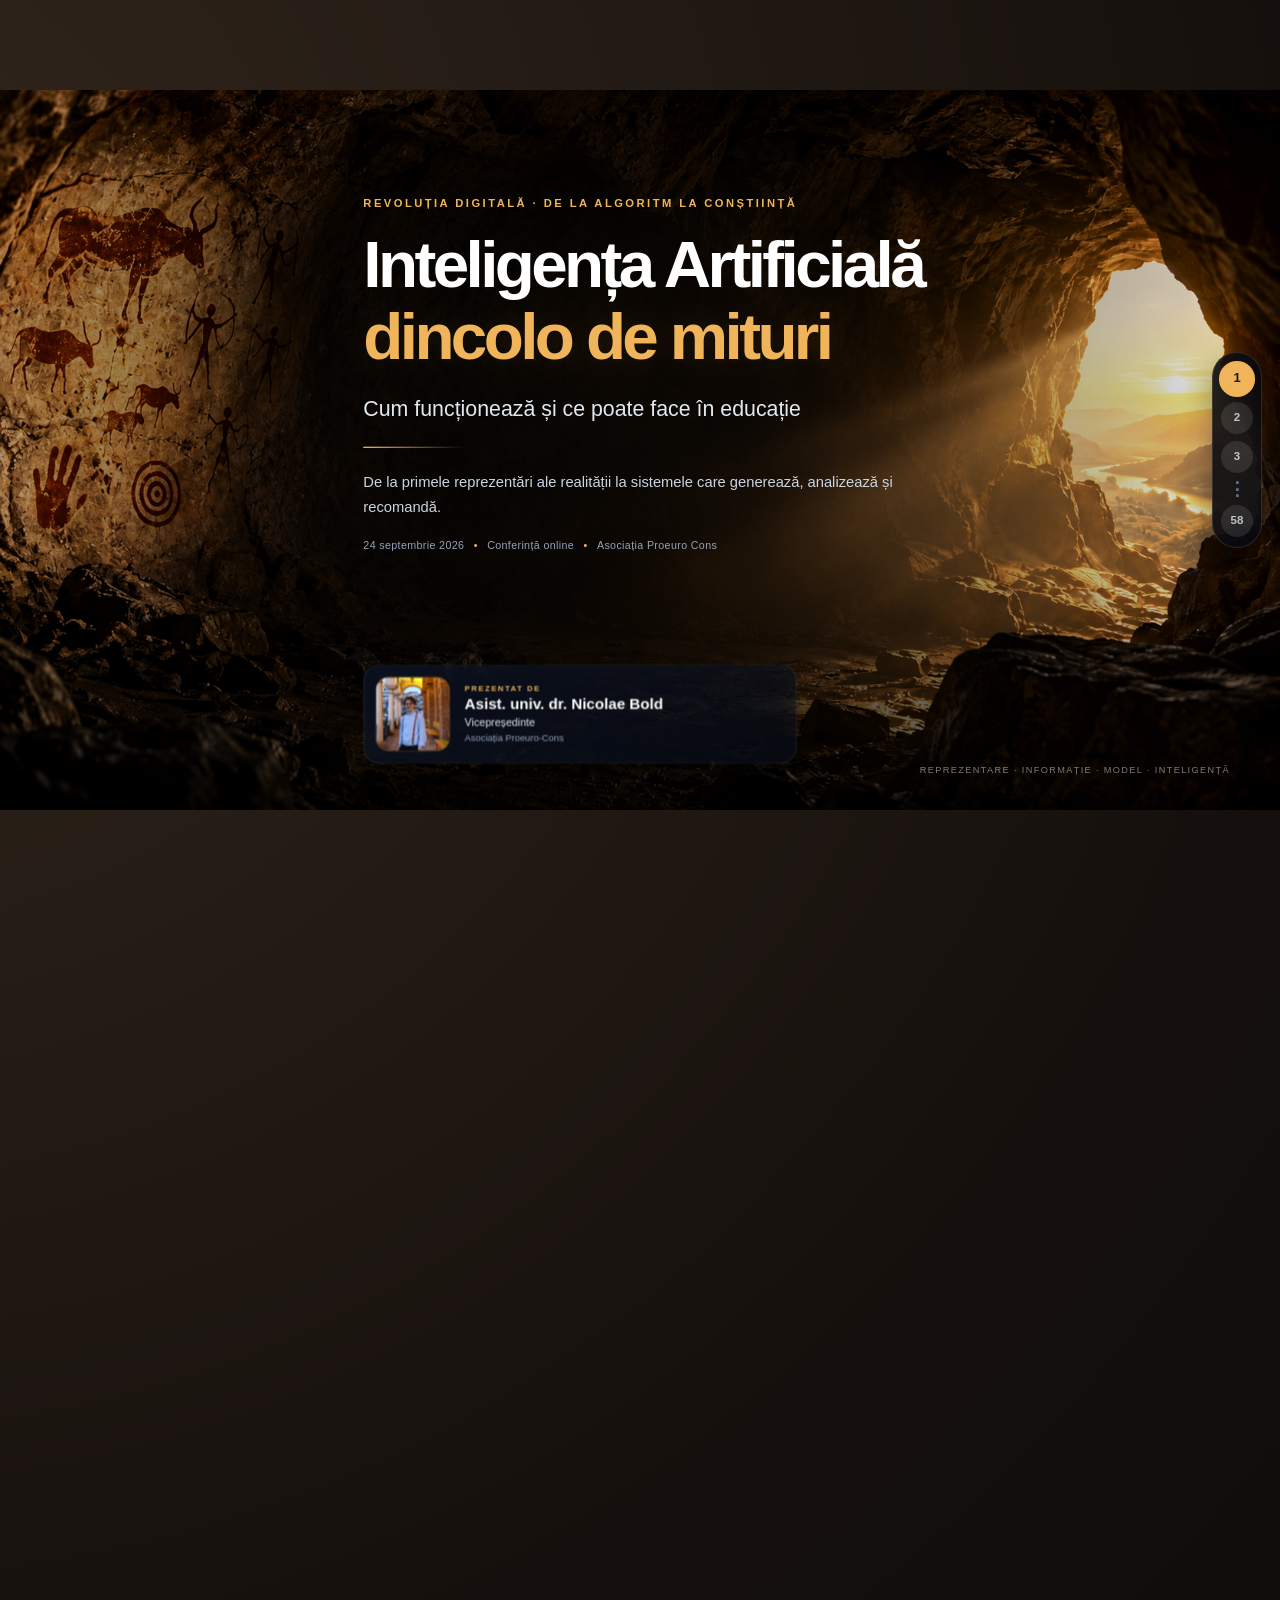
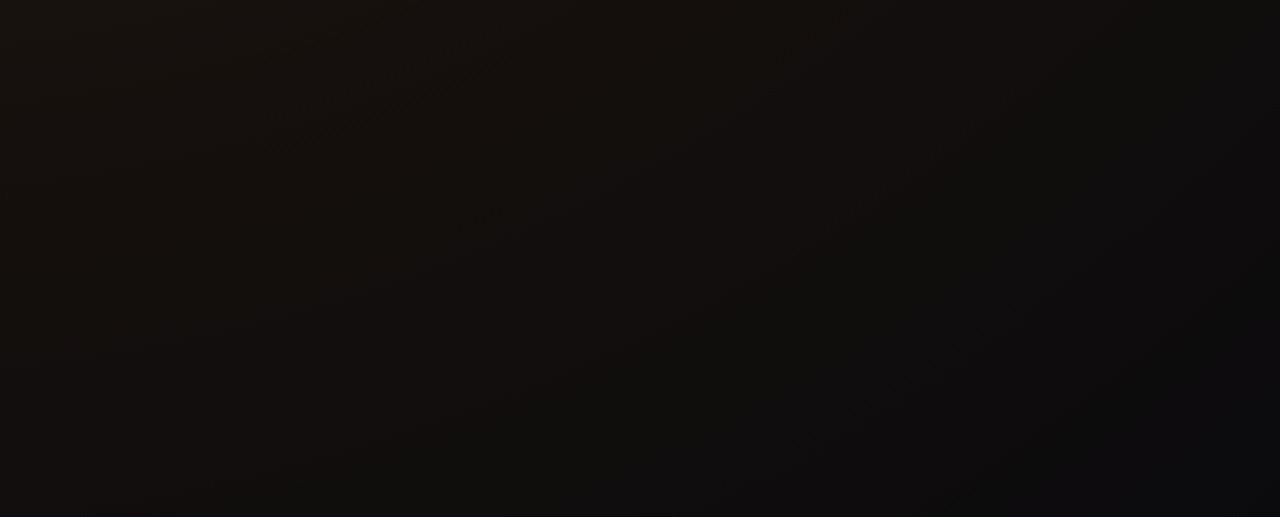
<file: index.html>
<!DOCTYPE html>

<html lang="ro">
<head>
<meta charset="utf-8"/>
<title>Inteligența Artificială dincolo de mituri</title>
<meta content="width=device-width, initial-scale=1.0, maximum-scale=1.0, user-scalable=no" name="viewport"/>
<link href="css/impress-common.css" rel="stylesheet"/>
<link href="css/presentation.css" rel="stylesheet"/>
</head>
<body class="impress-not-supported">
<div data-height="1080" data-perspective="1800" data-width="1920" id="impress">
<!-- ========================================================= -->
<!-- SCENĂ COMUNĂ                                              -->
<!-- ========================================================= -->
<div class="cave-world"></div>
<div class="information-background"></div>
<!-- ========================================================= -->
<!-- SVG SPRITE                                                -->
<!-- ========================================================= -->
<svg height="0" style="position:absolute" width="0">
<defs>
<symbol id="icon-symbol" viewbox="0 0 64 64">
<path d="M16 50c5-10 10-16 15-20 5-4 12-7 18-9" fill="none" stroke="currentColor" stroke-linecap="round" stroke-width="3"></path>
<path d="M17 39c7-1 12 1 17 6M32 30c-2-7-1-12 2-17M39 27c5-5 10-7 15-7" fill="none" stroke="currentColor" stroke-linecap="round" stroke-width="3"></path>
<circle cx="16" cy="50" fill="currentColor" r="4"></circle>
<circle cx="49" cy="21" fill="currentColor" r="3"></circle>
</symbol>
<symbol id="icon-writing" viewbox="0 0 64 64">
<rect fill="none" height="40" rx="5" stroke="currentColor" stroke-width="3" width="42" x="11" y="12"></rect>
<path d="M20 23h24M20 31h19M20 39h23" stroke="currentColor" stroke-linecap="round" stroke-width="3"></path>
<path d="M42 48l9-9 4 4-9 9-6 2z" fill="none" stroke="currentColor" stroke-linejoin="round" stroke-width="3"></path>
</symbol>
<symbol id="icon-formal" viewbox="0 0 64 64">
<path d="M46 13H20l12 19-12 19h26" fill="none" stroke="currentColor" stroke-linejoin="round" stroke-width="4"></path>
<path d="M41 27h11M41 39h11" stroke="currentColor" stroke-linecap="round" stroke-width="3"></path>
</symbol>
<symbol id="icon-print" viewbox="0 0 64 64">
<rect fill="none" height="17" rx="2" stroke="currentColor" stroke-width="3" width="30" x="17" y="9"></rect>
<rect fill="none" height="24" rx="5" stroke="currentColor" stroke-width="3" width="40" x="12" y="24"></rect>
<rect fill="none" height="16" rx="2" stroke="currentColor" stroke-width="3" width="28" x="18" y="39"></rect>
<circle cx="44" cy="32" fill="currentColor" r="2"></circle>
</symbol>
<symbol id="icon-analog" viewbox="0 0 64 64">
<rect fill="none" height="34" rx="6" stroke="currentColor" stroke-width="3" width="44" x="10" y="16"></rect>
<circle cx="32" cy="33" fill="none" r="11" stroke="currentColor" stroke-width="3"></circle>
<circle cx="32" cy="33" fill="currentColor" r="4"></circle>
<path d="M18 16l4-6h12l4 6" fill="none" stroke="currentColor" stroke-linejoin="round" stroke-width="3"></path>
</symbol>
<symbol id="icon-digital" viewbox="0 0 64 64">
<rect fill="none" height="40" rx="6" stroke="currentColor" stroke-width="3" width="42" x="11" y="12"></rect>
<path d="M21 22v20M18 22h6M18 42h6M38 22c-5 0-8 4-8 10s3 10 8 10 8-4 8-10-3-10-8-10z" fill="none" stroke="currentColor" stroke-width="3"></path>
</symbol>
<symbol id="icon-ai" viewbox="0 0 64 64">
<circle cx="16" cy="21" fill="none" r="5" stroke="currentColor" stroke-width="3"></circle>
<circle cx="47" cy="16" fill="none" r="5" stroke="currentColor" stroke-width="3"></circle>
<circle cx="49" cy="45" fill="none" r="5" stroke="currentColor" stroke-width="3"></circle>
<circle cx="19" cy="47" fill="none" r="5" stroke="currentColor" stroke-width="3"></circle>
<circle cx="33" cy="32" fill="currentColor" r="6"></circle>
<path d="M20 23l9 6M42 19l-6 9M44 42l-7-7M23 44l6-8M21 21l21-4M22 47l22-2" fill="none" stroke="currentColor" stroke-width="2.5"></path>
</symbol>
</defs>
</svg>
<!-- ========================================================= -->
<!-- SLIDE 1                                                   -->
<!-- ========================================================= -->
<div class="step" data-nav="Introducere" data-scale="1" data-x="0" data-y="0" data-z="0" id="intro-cave">
<div class="hero-overlay"></div>
<div class="hero-content">
<div class="conference-label">REVOLUȚIA DIGITALĂ · DE LA ALGORITM LA CONȘTIINȚĂ</div>
<h1>
                Inteligența Artificială
                <span>dincolo de mituri</span>
</h1>
<div class="hero-subtitle">
                Cum funcționează și ce poate face în educație
            </div>
<div class="hero-line"></div>
<div class="hero-thesis">
                De la primele reprezentări ale realității
                la sistemele care generează, analizează și recomandă.
            </div>
<div class="conference-info">
<span>24 septembrie 2026</span>
<span class="dot">•</span>
<span>Conferință online</span>
<span class="dot">•</span>
<span>Asociația Proeuro Cons</span>
</div>
</div>
<div class="author-card">
<div class="author-photo">
<img alt="Nicolae Bold" src="images/nicolae-bold.jpg"/>
</div>
<div class="author-info">
<div class="author-label">PREZENTAT DE</div>
<div class="author-name">Asist. univ. dr. Nicolae Bold</div>
<div class="author-role">Vicepreședinte</div>
<div class="author-institution">
                    Asociația Proeuro-Cons
                </div>
</div>
</div>
<div class="cave-caption">
            reprezentare · informație · model · inteligență
        </div>
</div>
<!-- ========================================================= -->
<!-- SLIDE 2                                                   -->
<!-- ========================================================= -->
<div class="step" data-nav="Reprezentarea" data-scale=".32" data-x="-580" data-y="0" data-z="0" id="slide-reprezentare">
<div class="repr-panel">
<div class="section-label">01 · LUCRĂM CU INFORMAȚIA</div>
<h2>
                Înainte să calculăm,<br/>
                am <span>reprezentat.</span>
</h2>
<p class="repr-lead">
                Oamenii au încercat dintotdeauna să lase urme ale realității:
                imagini, semne, simboluri, scriere, numere și formule.
            </p>
<p class="repr-text">
                Nu lucrăm direct cu realitatea însăși, ci cu forme prin care o
                reprezentăm. O reprezentare selectează anumite caracteristici
                ale realității și le face disponibile pentru organizare,
                comparație, transmitere și prelucrare.
            </p>
<div class="repr-flow">
<span>realitate</span>
<span class="arrow">→</span>
<span>reprezentare</span>
<span class="arrow">→</span>
<span>informație</span>
<span class="arrow">→</span>
<span>model</span>
</div>
</div>
<div class="repr-note">
            Picturile rupestre nu ne spun cu certitudine toate scopurile
            pentru care au fost realizate, dar constituie dovezi ale
            reprezentării simbolice.
        </div>
</div>
<!-- ========================================================= -->
<!-- CRONOLOGIA REPREZENTĂRII                                 -->
<!-- generată din presentation.js                             -->
<!-- ========================================================= -->
<div class="step timeline-step" data-nav="Imagine și simbol" data-scale=".32" data-stage="0" data-timeline="representation" data-x="-580" data-y="0" data-z="0" id="repr-simbol"></div>
<div class="step timeline-step" data-nav="Scriere" data-scale=".32" data-stage="1" data-timeline="representation" data-x="-580" data-y="0" data-z="0" id="repr-scriere"></div>
<div class="step timeline-step" data-nav="Număr și formalizare" data-scale=".32" data-stage="2" data-timeline="representation" data-x="-580" data-y="0" data-z="0" id="repr-formalizare"></div>
<div class="step timeline-step" data-nav="Tipar și standardizare" data-scale=".32" data-stage="3" data-timeline="representation" data-x="-580" data-y="0" data-z="0" id="repr-tipar"></div>
<div class="step timeline-step" data-nav="Reprezentare analogică" data-scale=".32" data-stage="4" data-timeline="representation" data-x="-580" data-y="0" data-z="0" id="repr-analogic"></div>
<div class="step timeline-step" data-nav="Reprezentare digitală" data-scale=".32" data-stage="5" data-timeline="representation" data-x="-580" data-y="0" data-z="0" id="repr-digital"></div>
<div class="step timeline-step" data-nav="Modele și AI" data-scale=".32" data-stage="6" data-timeline="representation" data-x="-580" data-y="0" data-z="0" id="repr-ai"></div>
<!-- ========================================================= -->
<!-- CONCLUZIA CRONOLOGIEI                                    -->
<!-- ========================================================= -->
<div class="step conclusion-step" data-nav="De la urmă la model" data-scale=".32" data-x="-580" data-y="0" data-z="0" id="repr-concluzie">
<div class="timeline-conclusion">
<div class="section-label">
                DE LA URMĂ LA MODEL
            </div>
<h2>
                Nu am înlocuit vechile forme.<br/>
                Am construit <span>peste ele.</span>
</h2>
<p>
                Fiecare strat a extins ceea ce putem face cu informația.
            </p>
<div class="conclusion-actions">
<span>păstra</span>
<span>transmite</span>
<span>organiza</span>
<span>compara</span>
<span>prelucra</span>
<span>modela</span>
</div>
<div class="conclusion-thesis">
                Inteligența Artificială nu începe cu inteligența.<br/>
<strong>Începe cu reprezentarea.</strong>
</div>
</div>
</div>
<!-- ========================================================= -->
<!-- TRANZIȚIE: INFORMAȚIA CA MATERIE PRIMĂ                    -->
<!-- ========================================================= -->
<div class="step info-transition-step" data-nav="Informația ca materie primă" data-scale=".32" data-x="-580" data-y="0" data-z="0" id="info-materie-prima">
<div class="info-transition-content">
<div class="section-label">
            DE LA REPREZENTARE LA EDUCAȚIE
        </div>
<h2>
            Reprezentăm informația.<br/>
            Dar vrem să o reprezentăm <span>potrivit scopului.</span>
</h2>
<div class="info-chain">
<div class="info-chain-item">
<span class="info-chain-label">REALITATE</span>
</div>
<div class="info-chain-arrow">→</div>
<div class="info-chain-item">
<span class="info-chain-label">REPREZENTARE</span>
</div>
<div class="info-chain-arrow">→</div>
<div class="info-chain-item active">
<span class="info-chain-label">INFORMAȚIE</span>
</div>
</div>
<p class="info-main-thesis">
            În educație, <strong>informația este materia noastră primă.</strong>
</p>
<p class="info-secondary-thesis">
            O selectăm, o organizăm, îi schimbăm forma și o folosim
            pentru a construi experiențe care conduc spre un obiectiv educațional.
        </p>
<div class="info-next-question">
            Cu ce informație pornim, ce avem la dispoziție
            și unde vrem să ajungem?
        </div>
</div>
</div>
<!-- ========================================================= -->
<!-- LABORATOR INTERACTIV: RESURSE → SOLUȚII → OBIECTIVE       -->
<!-- ========================================================= -->
<div class="step education-workbench-step" data-nav="Predare" data-scale=".32" data-x="-580" data-y="0" data-z="0" id="education-workbench">
<div class="workbench-header">
<div>
<div class="section-label">
                DE LA INFORMAȚIE LA SOLUȚIA POTRIVITĂ
            </div>
<h2>
                Aceeași informație.
                <span>Mai multe soluții posibile.</span>
</h2>
</div>
<button aria-label="Resetează selecțiile acestei mese de lucru" class="workbench-reset" type="button">
            RESET
        </button>
</div>
<div class="workbench-flow">
<!-- ================================================= -->
<!-- STÂNGA: RESURSE                                   -->
<!-- ================================================= -->
<aside class="workbench-panel resources-panel">
<div class="panel-number">01</div>
<h3>Resurse</h3>
<p class="panel-question">
                Ce avem la dispoziție?
            </p>
<div class="resource-context">
<div class="context-label">
                    Exemplu
                </div>
<strong>Fotosinteza</strong>
<p>
                    Vrem să construim o activitate de învățare
                    pornind de la informațiile și resursele disponibile.
                </p>
</div>
<div class="resource-list">
<button class="resource-item active" type="button">
<span class="resource-icon">T</span>
<span>
<strong>Text</strong>
<small>manual / suport</small>
</span>
</button>
<button class="resource-item active" type="button">
<span class="resource-icon">◫</span>
<span>
<strong>Imagine</strong>
<small>frunză / plantă</small>
</span>
</button>
<button class="resource-item active" type="button">
<span class="resource-icon">◇</span>
<span>
<strong>Schemă</strong>
<small>proces simplificat</small>
</span>
</button>
<button class="resource-item" type="button">
<span class="resource-icon">▶</span>
<span>
<strong>Video</strong>
<small>resursă suplimentară</small>
</span>
</button>
<button class="resource-item" type="button">
<span class="resource-icon">●</span>
<span>
<strong>Materiale</strong>
<small>obiecte / experiment</small>
</span>
</button>
</div>
</aside>
<!-- ================================================= -->
<!-- CENTRU: SPAȚIUL SOLUȚIILOR                        -->
<!-- ================================================= -->
<main class="solutions-space">
<div class="solutions-space-header">
<div>
<div class="panel-number">02</div>
<h3>Spațiul soluțiilor</h3>
<p>
                        Cum putem transforma informația disponibilă
                        într-o experiență de învățare?
                    </p>
</div>
</div>
<!-- SELECTOARE -->
<div class="solution-controls">
<div class="solution-control-group">
<div class="control-title">
                        Instrument
                    </div>
<div class="control-options" data-filter-group="tool">
<button data-value="tabla" type="button">
                            Tablă
                        </button>
<button data-value="proiector" type="button">
                            Proiector
                        </button>
<button data-value="fisa" type="button">
                            Fișă
                        </button>
<button data-value="digital" type="button">
                            Platformă digitală
                        </button>
<button data-value="materiale" type="button">
                            Materiale fizice
                        </button>
<button data-value="ai" type="button">
                            AI
                        </button>
</div>
</div>
<div class="solution-control-group">
<div class="control-title">
                        Metodă
                    </div>
<div class="control-options" data-filter-group="method">
<button data-value="explicatie" type="button">
                            Explicație
                        </button>
<button data-value="demonstratie" type="button">
                            Demonstrație
                        </button>
<button data-value="discutie" type="button">
                            Discuție
                        </button>
<button data-value="problematizare" type="button">
                            Problematizare
                        </button>
<button data-value="grup" type="button">
                            Lucru în grup
                        </button>
<button data-value="experiment" type="button">
                            Experiment
                        </button>
</div>
</div>
<div class="solution-control-group">
<div class="control-title">
                        Forma informației
                    </div>
<div class="control-options" data-filter-group="form">
<button data-value="text" type="button">
                            Text
                        </button>
<button data-value="imagine" type="button">
                            Imagine
                        </button>
<button data-value="diagrama" type="button">
                            Diagramă
                        </button>
<button data-value="tabel" type="button">
                            Tabel
                        </button>
<button data-value="video" type="button">
                            Video
                        </button>
<button data-value="simulare" type="button">
                            Simulare
                        </button>
</div>
</div>
</div>
<!-- SOLUȚII -->
<div class="solutions-grid">
<article class="solution-card" data-forms="diagrama imagine video" data-methods="explicatie demonstratie" data-objectives="recognize explain" data-tools="proiector digital ai">
<div class="solution-index">01</div>
<h4>Explicație vizuală ghidată</h4>
<p>
            Procesul este prezentat progresiv printr-o reprezentare vizuală,
            iar elevii reformulează ideile esențiale.
        </p>
</article>
<article class="solution-card" data-forms="diagrama text" data-methods="grup discutie explicatie" data-objectives="recognize explain compare" data-tools="fisa tabla digital">
<div class="solution-index">02</div>
<h4>Diagramă construită de elevi</h4>
<p>
            Elevii completează și explică o diagramă,
            apoi compară soluțiile obținute.
        </p>
</article>
<article class="solution-card" data-forms="imagine diagrama" data-methods="experiment demonstratie" data-objectives="explain apply analyze" data-tools="materiale proiector">
<div class="solution-index">03</div>
<h4>Demonstrație experimentală</h4>
<p>
            Observarea unui fenomen concret este legată
            de reprezentarea conceptuală a procesului.
        </p>
</article>
<article class="solution-card" data-forms="video imagine" data-methods="problematizare discutie" data-objectives="explain analyze" data-tools="proiector digital ai">
<div class="solution-index">04</div>
<h4>Observă și formulează o explicație</h4>
<p>
            Elevii pornesc de la un fenomen vizual și construiesc
            explicația prin întrebări ghidate.
        </p>
</article>
<article class="solution-card" data-forms="simulare diagrama" data-methods="demonstratie explicatie experiment" data-objectives="explain apply analyze" data-tools="digital ai proiector">
<div class="solution-index">05</div>
<h4>Simulare interactivă</h4>
<p>
            Sunt modificate condițiile,
            iar elevii observă efectele asupra procesului.
        </p>
</article>
<article class="solution-card" data-forms="tabel text" data-methods="problematizare grup discutie" data-objectives="compare analyze" data-tools="fisa tabla digital">
<div class="solution-index">06</div>
<h4>Compararea situațiilor</h4>
<p>
            Elevii organizează informația într-un tabel
            și justifică diferențele observate.
        </p>
</article>
<article class="solution-card" data-forms="imagine" data-methods="explicatie discutie" data-objectives="recognize explain analyze" data-tools="proiector digital fisa">
<div class="solution-index">07</div>
<h4>Analiză de imagine</h4>
<p>
            Elevii identifică elementele relevante
            și explică relațiile dintre ele.
        </p>
</article>
<article class="solution-card" data-forms="text" data-methods="explicatie problematizare" data-objectives="recognize explain analyze" data-tools="fisa tabla digital ai">
<div class="solution-index">08</div>
<h4>Text explicativ adnotat</h4>
<p>
            Elevii extrag ideile esențiale
            și le organizează într-o explicație proprie.
        </p>
</article>
<article class="solution-card" data-forms="video" data-methods="demonstratie discutie problematizare" data-objectives="recognize explain analyze" data-tools="proiector digital">
<div class="solution-index">09</div>
<h4>Video cu opriri și întrebări</h4>
<p>
            Materialul video este întrerupt în puncte-cheie,
            iar elevii anticipează și explică ce urmează.
        </p>
</article>
<article class="solution-card" data-forms="tabel text imagine" data-methods="grup discutie" data-objectives="recognize compare analyze" data-tools="fisa digital ai">
<div class="solution-index">10</div>
<h4>Activitate de clasificare</h4>
<p>
            Elevii grupează exemplele după criterii
            și argumentează clasificarea.
        </p>
</article>
<article class="solution-card" data-forms="diagrama text" data-methods="explicatie grup discutie" data-objectives="recognize explain analyze" data-tools="tabla fisa digital ai">
<div class="solution-index">11</div>
<h4>Hartă conceptuală</h4>
<p>
            Conceptele sunt organizate într-o rețea
            care evidențiază relațiile dintre ele.
        </p>
</article>
<article class="solution-card" data-forms="text imagine tabel" data-methods="problematizare discutie grup" data-objectives="apply analyze compare" data-tools="fisa digital proiector">
<div class="solution-index">12</div>
<h4>Analiză de caz</h4>
<p>
            Elevii aplică informația într-o situație concretă
            și justifică soluția aleasă.
        </p>
</article>
<article class="solution-card" data-forms="tabel diagrama" data-methods="experiment grup" data-objectives="apply analyze explain" data-tools="materiale fisa">
<div class="solution-index">13</div>
<h4>Experiment în grup</h4>
<p>
            Grupurile observă fenomenul,
            înregistrează date și formulează concluzii.
        </p>
</article>
<article class="solution-card" data-forms="text imagine video" data-methods="discutie grup problematizare" data-objectives="compare analyze explain" data-tools="tabla proiector digital">
<div class="solution-index">14</div>
<h4>Dezbatere ghidată</h4>
<p>
            Elevii compară explicații sau perspective
            și formulează argumente.
        </p>
</article>
<article class="solution-card" data-forms="diagrama" data-methods="explicatie grup" data-objectives="recognize explain apply" data-tools="fisa tabla digital">
<div class="solution-index">15</div>
<h4>Completarea unei scheme</h4>
<p>
            Elevii completează elementele lipsă
            și explică legăturile dintre ele.
        </p>
</article>
<article class="solution-card" data-forms="video imagine simulare" data-methods="problematizare demonstratie experiment" data-objectives="apply analyze explain" data-tools="proiector digital materiale">
<div class="solution-index">16</div>
<h4>Predicție înaintea demonstrației</h4>
<p>
            Elevii formulează o predicție,
            apoi verifică rezultatul prin observație.
        </p>
</article>
<article class="solution-card" data-forms="text diagrama" data-methods="explicatie grup" data-objectives="explain analyze" data-tools="ai digital fisa tabla">
<div class="solution-index">17</div>
<h4>Transformarea textului în diagramă</h4>
<p>
            Informația textuală este reorganizată
            într-o reprezentare vizuală.
        </p>
</article>
<article class="solution-card" data-forms="text imagine diagrama video" data-methods="discutie problematizare" data-objectives="compare analyze explain" data-tools="proiector digital ai fisa">
<div class="solution-index">18</div>
<h4>Compararea reprezentărilor</h4>
<p>
            Același conținut este analizat în forme diferite,
            iar elevii discută ce evidențiază fiecare.
        </p>
</article>
<article class="solution-card" data-forms="simulare video diagrama" data-methods="explicatie demonstratie problematizare" data-objectives="recognize explain apply analyze" data-tools="digital ai">
<div class="solution-index">19</div>
<h4>Explorare ghidată</h4>
<p>
            Elevii explorează o resursă interactivă
            urmând întrebări și sarcini progresive.
        </p>
</article>
<article class="solution-card" data-forms="text imagine diagrama tabel" data-methods="explicatie discutie problematizare grup" data-objectives="recognize explain compare apply analyze" data-tools="ai digital">
<div class="solution-index">20</div>
<h4>Generarea și compararea variantelor</h4>
<p>
            Sunt create mai multe reprezentări sau soluții,
            apoi sunt comparate după criterii stabilite.
        </p>
</article>
</div>
<div class="solution-status">
<span class="status-dot"></span>
<span class="solution-status-text">
                    Selectează un instrument, o metodă sau o formă.
                </span>
</div>
</main>
<!-- ================================================= -->
<!-- DREAPTA: OBIECTIVE                                -->
<!-- ================================================= -->
<aside class="workbench-panel objectives-panel">
<div class="panel-number">03</div>
<h3>Obiective</h3>
<p class="panel-question">
                Unde vrem să ajungem?
            </p>
<div class="objective-list">
<button class="objective-item" data-objective="recognize" type="button">
<span>01</span>
<div>
<strong>Să recunoască</strong>
<small>elementele procesului</small>
</div>
</button>
<button class="objective-item active" data-objective="explain" type="button">
<span>02</span>
<div>
<strong>Să explice</strong>
<small>procesul cu propriile cuvinte</small>
</div>
</button>
<button class="objective-item" data-objective="compare" type="button">
<span>03</span>
<div>
<strong>Să compare</strong>
<small>procese sau situații</small>
</div>
</button>
<button class="objective-item" data-objective="apply" type="button">
<span>04</span>
<div>
<strong>Să aplice</strong>
<small>conceptul într-o situație nouă</small>
</div>
</button>
<button class="objective-item" data-objective="analyze" type="button">
<span>05</span>
<div>
<strong>Să analizeze</strong>
<small>relații și efecte</small>
</div>
</button>
</div>
<div class="objective-note">
<span>Obiectivul nu este doar destinația.</span>

                El schimbă valoarea unei soluții.

            </div>
</aside>
</div>
<div class="workbench-thesis">
<span>RESURSE</span>
<span class="thesis-arrow">→</span>
<strong>SOLUȚII POSIBILE</strong>
<span class="thesis-arrow">→</span>
<span>OBIECTIV</span>
<div class="thesis-feedback">
            obiectivul filtrează soluțiile
            <span>↶</span>
</div>
</div>
</div>
<div class="step education-workbench-step" data-nav="Învățare" data-scale=".32" data-x="-580" data-y="0" data-z="0" id="learning-workbench">
<div class="workbench-header">
<div>
<div class="section-label">
                MASA 02 · ÎNVĂȚARE
            </div>
<h2>
                Cum sprijinim elevul
                <span>în procesul de învățare?</span>
</h2>
<p class="workbench-lead">
                Acum informația nu mai este doar conținutul predat.
                Avem și informații despre activitatea, progresul
                și dificultățile elevului.
            </p>
</div>
<button aria-label="Resetează selecțiile acestei mese de lucru" class="workbench-reset" type="button">
            RESET
        </button>
</div>
<div class="workbench-flow">
<!-- =================================================
             LEFT — INPUT / RESOURCES
             ================================================= -->
<aside class="workbench-panel resources-panel">
<div class="panel-number">01</div>
<h3>Ce știm?</h3>
<p class="panel-question">
                Ce informație avem despre procesul de învățare?
            </p>
<div class="resource-list">
<button class="resource-item active" type="button">
                    Cunoștințe anterioare
                </button>
<button class="resource-item active" type="button">
                    Răspunsuri
                </button>
<button class="resource-item active" type="button">
                    Progres
                </button>
<button class="resource-item" type="button">
                    Timp de lucru
                </button>
<button class="resource-item" type="button">
                    Erori frecvente
                </button>
<button class="resource-item" type="button">
                    Preferințe / context
                </button>
</div>
<div class="resource-context">
<div class="context-label">EXEMPLU</div>
<strong>Fotosinteză</strong>
<p>
                    Elevul recunoaște elementele procesului,
                    dar confundă rolul luminii cu rolul CO₂.
                </p>
</div>
</aside>
<!-- =================================================
             CENTER — SOLUTION SPACE
             ================================================= -->
<main class="solutions-space">
<div class="solutions-space-header">
<div>
<div class="panel-number">02</div>
<h3>Spațiul soluțiilor</h3>
</div>
<div class="solution-status">
<span></span>
<p class="solution-status-text">
                        Selectează o intervenție, o metodă
                        și o formă.
                    </p>
</div>
</div>
<!-- Intervention -->
<div class="solution-controls"><div class="solution-control-group">
<div class="control-title">
                    INTERVENȚIE
                </div>
<div class="control-options" data-filter-group="tool">
<button data-value="hint" type="button">
                        Indiciu
                    </button>
<button data-value="resursa" type="button">
                        Resursă
                    </button>
<button data-value="exercitiu" type="button">
                        Exercițiu
                    </button>
<button data-value="adaptare" type="button">
                        Adaptare
                    </button>
<button data-value="recomandare" type="button">
                        Recomandare
                    </button>
<button data-value="ai" type="button">
                        AI
                    </button>
</div>
</div><div class="solution-control-group">
<div class="control-title">
                    METODĂ
                </div>
<div class="control-options" data-filter-group="method">
<button data-value="practica" type="button">
                        Practică
                    </button>
<button data-value="ghidare" type="button">
                        Ghidare
                    </button>
<button data-value="remediere" type="button">
                        Remediere
                    </button>
<button data-value="explorare" type="button">
                        Explorare
                    </button>
<button data-value="colaborare" type="button">
                        Colaborare
                    </button>
<button data-value="reflectie" type="button">
                        Reflecție
                    </button>
</div>
</div><div class="solution-control-group">
<div class="control-title">
                    FORMA SPRIJINULUI
                </div>
<div class="control-options" data-filter-group="form">
<button data-value="text" type="button">
                        Text
                    </button>
<button data-value="intrebare" type="button">
                        Întrebare
                    </button>
<button data-value="diagrama" type="button">
                        Diagramă
                    </button>
<button data-value="exercitiu" type="button">
                        Exercițiu
                    </button>
<button data-value="traseu" type="button">
                        Traseu
                    </button>
<button data-value="simulare" type="button">
                        Simulare
                    </button>
</div>
</div></div>
<!-- Method -->

<!-- Form -->

<!-- Solutions -->
<div class="solutions-grid">
<article class="solution-card" data-forms="intrebare text" data-methods="ghidare reflectie" data-objectives="understand" data-tools="hint ai">
<div class="solution-index">01</div>
<h4>Indiciu progresiv</h4>
<p>
                        Elevul primește un indiciu fără a primi
                        direct răspunsul.
                    </p>
</article>
<article class="solution-card" data-forms="text diagrama" data-methods="remediere ghidare" data-objectives="understand recover" data-tools="resursa recomandare ai">
<div class="solution-index">02</div>
<h4>Resursă remedială</h4>
<p>
                        Este recomandată o explicație alternativă
                        pentru conceptul înțeles greșit.
                    </p>
</article>
<article class="solution-card" data-forms="exercitiu" data-methods="practica remediere" data-objectives="practice recover" data-tools="exercitiu adaptare ai">
<div class="solution-index">03</div>
<h4>Exercițiu focalizat</h4>
<p>
                        Elevul primește o sarcină concentrată exact
                        pe dificultatea identificată.
                    </p>
</article>
<article class="solution-card" data-forms="traseu exercitiu" data-methods="practica ghidare" data-objectives="practice progress" data-tools="adaptare recomandare ai">
<div class="solution-index">04</div>
<h4>Dificultate adaptată</h4>
<p>
                        Următoarea sarcină este ajustată în funcție
                        de performanța curentă.
                    </p>
</article>
<article class="solution-card" data-forms="simulare diagrama" data-methods="explorare" data-objectives="understand explore" data-tools="resursa recomandare ai">
<div class="solution-index">05</div>
<h4>Explorare alternativă</h4>
<p>
                        Elevul investighează aceeași idee printr-o
                        altă reprezentare.
                    </p>
</article>
<article class="solution-card" data-forms="intrebare" data-methods="reflectie ghidare" data-objectives="understand reflect" data-tools="hint exercitiu">
<div class="solution-index">06</div>
<h4>Întrebare metacognitivă</h4>
<p>
                        Elevul este ghidat să explice cum a ajuns
                        la propriul răspuns.
                    </p>
</article>
<article class="solution-card" data-forms="traseu" data-methods="remediere practica" data-objectives="recover progress" data-tools="recomandare adaptare ai">
<div class="solution-index">07</div>
<h4>Traseu remedial</h4>
<p>
                        Sunt ordonate mai multe activități
                        pentru recuperarea unei dificultăți.
                    </p>
</article>
<article class="solution-card" data-forms="exercitiu" data-methods="practica" data-objectives="practice progress" data-tools="exercitiu ai">
<div class="solution-index">08</div>
<h4>Practica diferențiată</h4>
<p>
                        Elevii primesc exerciții diferite
                        în funcție de nivelul demonstrat.
                    </p>
</article>
<article class="solution-card" data-forms="diagrama intrebare" data-methods="colaborare explorare" data-objectives="understand explore" data-tools="resursa">
<div class="solution-index">09</div>
<h4>Explicare între colegi</h4>
<p>
                        Elevii construiesc împreună o explicație
                        și compară reprezentările.
                    </p>
</article>
<article class="solution-card" data-forms="traseu exercitiu" data-methods="ghidare practica" data-objectives="progress" data-tools="adaptare recomandare ai">
<div class="solution-index">10</div>
<h4>Următoarea activitate</h4>
<p>
                        Este selectată activitatea următoare
                        pornind de la progresul observat.
                    </p>
</article>
<article class="solution-card" data-forms="text intrebare" data-methods="ghidare remediere" data-objectives="understand recover" data-tools="ai hint">
<div class="solution-index">11</div>
<h4>Feedback imediat</h4>
<p>
                        Răspunsul elevului primește feedback
                        orientat spre corectare.
                    </p>
</article>
<article class="solution-card" data-forms="traseu exercitiu simulare" data-methods="explorare practica remediere" data-objectives="understand practice recover progress explore" data-tools="ai recomandare adaptare">
<div class="solution-index">12</div>
<h4>Traseu adaptiv</h4>
<p>
                        Mai multe activități sunt selectate și ordonate
                        în funcție de evoluția elevului.
                    </p>
</article>
</div>
</main>
<!-- =================================================
             RIGHT — OBJECTIVES
             ================================================= -->
<aside class="workbench-panel objectives-panel">
<div class="panel-number">03</div>
<h3>Unde vrem să ajungem?</h3>
<p class="panel-question">
                Ce vrem să se schimbe în procesul de învățare?
            </p>
<div class="objective-list">
<button class="objective-item active" data-objective="understand" type="button"><span>01</span><div><strong>Să înțeleagă</strong><small>conceptul și relațiile dintre elemente</small></div></button>
<button class="objective-item" data-objective="practice" type="button"><span>02</span><div><strong>Să exerseze</strong><small>prin sarcini potrivite nivelului</small></div></button>
<button class="objective-item" data-objective="recover" type="button"><span>03</span><div><strong>Să depășească o dificultate</strong><small>prin sprijin remedial</small></div></button>
<button class="objective-item" data-objective="progress" type="button"><span>04</span><div><strong>Să progreseze</strong><small>către următorul nivel</small></div></button>
<button class="objective-item" data-objective="explore" type="button"><span>05</span><div><strong>Să exploreze</strong><small>prin reprezentări și situații alternative</small></div></button>
<button class="objective-item" data-objective="reflect" type="button"><span>06</span><div><strong>Să reflecteze</strong><small>asupra propriului proces de învățare</small></div></button>
</div>
<div class="objective-note">

                Aceeași informație despre elev poate conduce
                la intervenții foarte diferite.

            </div>
</aside>
</div>
<div class="workbench-thesis"><span>DATE DESPRE ELEV</span><span class="thesis-arrow">→</span><strong>INTERVENȚII POSIBILE</strong><span class="thesis-arrow">→</span><span>OBIECTIV</span><div class="thesis-feedback">obiectivul filtrează intervențiile <span>↶</span></div></div></div>
<div class="step education-workbench-step" data-nav="Evaluare" data-scale=".32" data-x="-580" data-y="0" data-z="0" id="assessment-workbench">
<div class="workbench-header">
<div>
<div class="section-label">
                MASA 03 · EVALUARE
            </div>
<h2>
                Ce putem afla
                <span>din rezultatele elevilor?</span>
</h2>
<p class="workbench-lead">
                Evaluarea nu înseamnă doar acordarea unui scor.
                Răspunsurile elevilor devin o nouă sursă de informație.
            </p>
</div>
<button aria-label="Resetează selecțiile acestei mese de lucru" class="workbench-reset" type="button">
            RESET
        </button>
</div>
<div class="workbench-flow">
<!-- INPUT -->
<aside class="workbench-panel resources-panel">
<div class="panel-number">01</div>
<h3>Ce avem?</h3>
<p class="panel-question">
                Ce informație putem analiza?
            </p>
<div class="resource-list">
<button class="resource-item active" type="button">
                    Răspunsuri
                </button>
<button class="resource-item active" type="button">
                    Rezultate
                </button>
<button class="resource-item active" type="button">
                    Barem / criterii
                </button>
<button class="resource-item" type="button">
                    Istoric
                </button>
<button class="resource-item" type="button">
                    Timp de rezolvare
                </button>
<button class="resource-item" type="button">
                    Încercări succesive
                </button>
</div>
<div class="resource-context">
<div class="context-label">EXEMPLU</div>
<strong>Fotosinteză</strong>
<p>
                    Avem răspunsurile unei clase la șase întrebări
                    și criteriile de evaluare.
                </p>
</div>
</aside>
<!-- SOLUTIONS -->
<main class="solutions-space">
<div class="solutions-space-header">
<div>
<div class="panel-number">02</div>
<h3>Spațiul soluțiilor</h3>
</div>
<div class="solution-status">
<span></span>
<p class="solution-status-text">
                        Selectează o operație, o metodă
                        și o formă a rezultatului.
                    </p>
</div>
</div>
<!-- Operation -->
<div class="solution-controls"><div class="solution-control-group">
<div class="control-title">
                    OPERAȚIE
                </div>
<div class="control-options" data-filter-group="tool">
<button data-value="scor" type="button">
                        Scorare
                    </button>
<button data-value="analiza" type="button">
                        Analiză
                    </button>
<button data-value="clasificare" type="button">
                        Clasificare
                    </button>
<button data-value="diagnostic" type="button">
                        Diagnostic
                    </button>
<button data-value="feedback" type="button">
                        Feedback
                    </button>
<button data-value="ai" type="button">
                        AI
                    </button>
</div>
</div><div class="solution-control-group">
<div class="control-title">
                    METODĂ
                </div>
<div class="control-options" data-filter-group="method">
<button data-value="barem" type="button">
                        Barem
                    </button>
<button data-value="rubrica" type="button">
                        Rubrică
                    </button>
<button data-value="comparatie" type="button">
                        Comparație
                    </button>
<button data-value="pattern" type="button">
                        Tipare
                    </button>
<button data-value="progres" type="button">
                        Progres
                    </button>
<button data-value="formativ" type="button">
                        Formativ
                    </button>
</div>
</div><div class="solution-control-group">
<div class="control-title">
                    FORMA REZULTATULUI
                </div>
<div class="control-options" data-filter-group="form">
<button data-value="scor" type="button">
                        Scor
                    </button>
<button data-value="text" type="button">
                        Feedback
                    </button>
<button data-value="tabel" type="button">
                        Tabel
                    </button>
<button data-value="profil" type="button">
                        Profil
                    </button>
<button data-value="raport" type="button">
                        Raport
                    </button>
<button data-value="recomandare" type="button">
                        Recomandare
                    </button>
</div>
</div></div>
<!-- Method -->

<!-- Output -->

<div class="solutions-grid">
<article class="solution-card" data-forms="scor" data-methods="barem" data-objectives="measure" data-tools="scor">
<div class="solution-index">01</div>
<h4>Scor după barem</h4>
<p>
                        Răspunsul este comparat cu criterii explicite
                        și primește un scor.
                    </p>
</article>
<article class="solution-card" data-forms="scor text" data-methods="rubrica" data-objectives="measure feedback" data-tools="scor analiza">
<div class="solution-index">02</div>
<h4>Evaluare pe rubrică</h4>
<p>
                        Performanța este descrisă pe mai multe
                        dimensiuni, nu doar printr-o notă.
                    </p>
</article>
<article class="solution-card" data-forms="tabel profil" data-methods="pattern comparatie" data-objectives="diagnose" data-tools="clasificare analiza ai">
<div class="solution-index">03</div>
<h4>Clasificarea erorilor</h4>
<p>
                        Răspunsurile greșite sunt grupate
                        după tipul dificultății.
                    </p>
</article>
<article class="solution-card" data-forms="profil raport" data-methods="pattern" data-objectives="diagnose" data-tools="diagnostic analiza ai">
<div class="solution-index">04</div>
<h4>Profil de dificultăți</h4>
<p>
                        Sunt identificate conceptele sau etapele
                        care provoacă cele mai multe probleme.
                    </p>
</article>
<article class="solution-card" data-forms="text" data-methods="formativ rubrica" data-objectives="feedback improve" data-tools="feedback ai">
<div class="solution-index">05</div>
<h4>Feedback formativ</h4>
<p>
                        Elevul află ce este corect,
                        ce lipsește și ce poate îmbunătăți.
                    </p>
</article>
<article class="solution-card" data-forms="tabel raport" data-methods="comparatie pattern" data-objectives="diagnose class" data-tools="analiza diagnostic">
<div class="solution-index">06</div>
<h4>Analiza clasei</h4>
<p>
                        Sunt identificate dificultățile recurente
                        la nivelul întregului grup.
                    </p>
</article>
<article class="solution-card" data-forms="raport profil" data-methods="progres comparatie" data-objectives="progress" data-tools="analiza ai">
<div class="solution-index">07</div>
<h4>Evoluția în timp</h4>
<p>
                        Rezultatele succesive sunt comparate
                        pentru a observa progresul.
                    </p>
</article>
<article class="solution-card" data-forms="recomandare text" data-methods="formativ pattern" data-objectives="improve" data-tools="diagnostic feedback ai">
<div class="solution-index">08</div>
<h4>Recomandare remedială</h4>
<p>
                        Evaluarea este urmată de o acțiune
                        sugerată pentru îmbunătățire.
                    </p>
</article>
<article class="solution-card" data-forms="tabel raport" data-methods="pattern comparatie" data-objectives="class diagnose" data-tools="analiza clasificare ai">
<div class="solution-index">09</div>
<h4>Tipare de răspuns</h4>
<p>
                        Sunt identificate modele comune
                        în răspunsurile mai multor elevi.
                    </p>
</article>
<article class="solution-card" data-forms="text scor" data-methods="rubrica formativ" data-objectives="feedback measure" data-tools="feedback scor ai">
<div class="solution-index">10</div>
<h4>Scor + explicație</h4>
<p>
                        Rezultatul numeric este însoțit
                        de justificare și feedback.
                    </p>
</article>
<article class="solution-card" data-forms="profil raport" data-methods="comparatie progres pattern" data-objectives="progress diagnose" data-tools="diagnostic analiza ai">
<div class="solution-index">11</div>
<h4>Profil longitudinal</h4>
<p>
                        Se urmărește evoluția dificultăților
                        și competențelor în timp.
                    </p>
</article>
<article class="solution-card" data-forms="raport recomandare text profil" data-methods="pattern formativ comparatie" data-objectives="measure diagnose feedback improve progress class" data-tools="ai analiza diagnostic feedback">
<div class="solution-index">12</div>
<h4>Analiză asistată</h4>
<p>
                        Mai multe surse de informație sunt combinate
                        pentru a susține evaluarea și decizia profesorului.
                    </p>
</article>
</div>
</main>
<!-- OBJECTIVES -->
<aside class="workbench-panel objectives-panel">
<div class="panel-number">03</div>
<h3>Ce vrem să aflăm?</h3>
<p class="panel-question">
                Ce rol are evaluarea în acest moment?
            </p>
<div class="objective-list">
<button class="objective-item active" data-objective="measure" type="button"><span>01</span><div><strong>Să măsurăm</strong><small>nivelul demonstrat</small></div></button>
<button class="objective-item" data-objective="diagnose" type="button"><span>02</span><div><strong>Să diagnosticăm</strong><small>dificultățile și tiparele de eroare</small></div></button>
<button class="objective-item" data-objective="feedback" type="button"><span>03</span><div><strong>Să oferim feedback</strong><small>pentru îmbunătățire</small></div></button>
<button class="objective-item" data-objective="improve" type="button"><span>04</span><div><strong>Să îmbunătățim</strong><small>următoarea intervenție</small></div></button>
<button class="objective-item" data-objective="progress" type="button"><span>05</span><div><strong>Să urmărim progresul</strong><small>în timp</small></div></button>
<button class="objective-item" data-objective="class" type="button"><span>06</span><div><strong>Să înțelegem clasa</strong><small>la nivel de grup</small></div></button>
</div>
<div class="objective-note">

                Rezultatul evaluării devine informație
                pentru următoarea decizie.

            </div>
</aside>
</div>
<div class="workbench-thesis"><span>RĂSPUNSURI</span><span class="thesis-arrow">→</span><strong>ANALIZĂ / FEEDBACK</strong><span class="thesis-arrow">→</span><span>DECIZIE</span><div class="thesis-feedback">rezultatul informează următoarea decizie <span>↶</span></div></div></div>
<div class="step solution-space-transition" data-nav="Spațiul soluțiilor" data-scale=".32" data-x="-580" data-y="0" data-z="0" id="solution-space-transition">
<div class="solution-transition-inner">
<div class="section-label">
            UN SPAȚIU DIN CE ÎN CE MAI MARE
        </div>
<h2>
            Pentru aceeași problemă există
            <span>foarte multe soluții posibile.</span>
</h2>
<div class="solution-universe" id="solution-universe">
<div class="universe-center">
<strong>PROBLEMA</strong>
<span>
                    Ce soluție alegem?
                </span>
</div>
<div class="universe-nodes">
<span style="--x:10%; --y:18%">Explicație</span>
<span style="--x:28%; --y:8%">Diagramă</span>
<span style="--x:47%; --y:15%">Experiment</span>
<span style="--x:69%; --y:8%">Simulare</span>
<span style="--x:86%; --y:20%">Feedback</span>
<span style="--x:7%; --y:45%">Exercițiu</span>
<span style="--x:24%; --y:61%">Video</span>
<span style="--x:76%; --y:62%">Adaptare</span>
<span style="--x:92%; --y:46%">Evaluare</span>
<span style="--x:16%; --y:82%">Remediere</span>
<span style="--x:38%; --y:89%">Recomandare</span>
<span style="--x:61%; --y:88%">Analiză</span>
<span style="--x:83%; --y:82%">Predicție</span>
</div>
</div>
<button aria-label="Extinde explorarea spațiului de soluții cu AI" class="ai-transition-button" id="expand-with-ai" type="button">
<span class="ai-button-plus">+</span>
<span>
                Extinde explorarea cu AI
            </span>
</button>
<div class="ai-transition-result" id="ai-transition-result">
<div class="ai-role">
<span class="ai-role-number">01</span>
<div>
<strong>Extinde spațiul</strong>
<p>
                        Generează, transformă și combină
                        mai multe alternative.
                    </p>
</div>
</div>
<div class="ai-role-arrow">
                +
            </div>
<div class="ai-role">
<span class="ai-role-number">02</span>
<div>
<strong>Asistă explorarea</strong>
<p>
                        Compară variante, evidențiază diferențe
                        și sprijină selecția după criterii.
                    </p>
</div>
</div>
</div>
<div class="transition-thesis" id="transition-thesis">
<p>
                AI poate mări ceea ce putem explora.
            </p>
<strong>
                Dar mai multe variante nu înseamnă automat
                o alegere mai bună.
            </strong>
</div>
<button aria-label="Continuă către secțiunea despre ce este inteligența artificială" class="what-ai-button" id="ask-what-ai" type="button">

            Dar atunci...
            <strong>ce este AI?</strong>
</button>
</div>
</div>


<section class="step ai-language-intro"
         data-nav="Parcă-i un limbaj nou"
         data-scale=".32"
         data-x="-580"
         data-y="0"
         data-z="0"
         id="ai-language-intro">

    <div class="p2-kicker">PARTEA II · DE LA DATE LA INTELIGENȚĂ ARTIFICIALĂ</div>

    <div class="p2-intro-center">
        <h1>Parcă-i un limbaj nou.</h1>
        <p>Ce spune calculatorul aici?</p>

        <button id="binary-decode-trigger"
                class="binary-decode"
                type="button">
            <strong>
                01010011 01000001 01001100 01010101 01010100
            </strong>
            <small>apasă pentru a decoda</small>
        </button>

        <div class="decode-row" aria-live="polite">
            <div data-stage="1">
                <small>VALORI NUMERICE</small>
                <strong>83 65 76 85 84</strong>
            </div>

            <div data-stage="2">
                <small>CARACTERE</small>
                <strong>SALUT</strong>
            </div>
        </div>

        <div class="decode-thesis" data-stage="3">
            <span>Noi vedem sens.</span>
            <strong>Calculatorul are nevoie de o reprezentare.</strong>
        </div>
    </div>

    <div class="p2-route" data-stage="3">
        <span>INFORMAȚIE</span>
        <i>→</i>
        <span>REPREZENTARE</span>
        <i>→</i>
        <span>PRELUCRARE</span>
        <i>→</i>
        <b>?</b>
    </div>

    <button id="binary-intro-next"
            class="p2-next"
            type="button">
        Cum ajungem aici?
        <strong>Începem cu 0 și 1.</strong>
    </button>
</section>


<section class="step binary-representation-step"
         data-nav="Reprezentarea binară"
         data-scale=".32"
         data-x="-580"
         data-y="0"
         data-z="0"
         id="binary-representation">

    <div class="p2-kicker">INFORMAȚIA ÎN CALCULATOR</div>

    <div class="binary-head">
        <h2>
            Calculatorul nu vede lumea.<br>
            <span>Vede reprezentări.</span>
        </h2>
        <p>Apasă pe fiecare tip de informație.</p>
    </div>

    <div class="rep-lab" id="representation-lab">

        <button class="rep-card"
                data-representation="text"
                type="button"
                aria-expanded="false">
            <small>01</small>
            <b class="rep-main">A</b>
            <em>TEXT</em>

            <span class="rep-pipe">
                A <i>→</i> 65 <i>→</i>
                <strong>01000001</strong>
            </span>
        </button>

        <button class="rep-card"
                data-representation="number"
                type="button"
                aria-expanded="false">
            <small>02</small>
            <b class="rep-main">42</b>
            <em>NUMĂR</em>

            <span class="rep-pipe">
                42 <i>→</i> baza 2 <i>→</i>
                <strong>101010</strong>
            </span>
        </button>

        <button class="rep-card"
                data-representation="image"
                type="button"
                aria-expanded="false">
            <small>03</small>

            <span class="pixel-icon" aria-hidden="true">
                <i></i><i></i><i></i>
                <i></i><i></i><i></i>
                <i></i><i></i><i></i>
            </span>

            <em>IMAGINE</em>

            <span class="rep-pipe">
                pixeli <i>→</i> RGB <i>→</i>
                <strong>valori → biți</strong>
            </span>
        </button>

        <button class="rep-card"
                data-representation="sound"
                type="button"
                aria-expanded="false">
            <small>04</small>

            <span class="wave-icon" aria-hidden="true">
                ∿∿∿
            </span>

            <em>SUNET</em>

            <span class="rep-pipe">
                eșantioane <i>→</i> valori <i>→</i>
                <strong>biți</strong>
            </span>
        </button>

    </div>

    <div class="rep-progress">
        <span id="representation-progress-text">0 / 4 explorate</span>

        <div>
            <i id="representation-progress-fill"></i>
        </div>
    </div>

    <div class="rep-converge"
         id="representation-convergence"
         aria-live="polite">

        <div>
            <span>TEXT</span>
            <span>NUMERE</span>
            <span>IMAGINI</span>
            <span>SUNET</span>
        </div>

        <i>→</i>

        <strong>
            <small>REPREZENTĂRI DIGITALE</small>
            0&nbsp;&nbsp;1
        </strong>
    </div>

    <div class="rep-thesis">
        <span>Calculatorul nu prelucrează direct sensul.</span>
        <strong>Prelucrează reprezentări ale informației.</strong>
    </div>

    <button id="algorithm-teaser-button"
            class="algorithm-question"
            type="button"
            aria-expanded="false">
        Avem date.
        <strong>
            Dar cine spune calculatorului ce să facă cu ele?
        </strong>
    </button>

    <div id="algorithm-teaser" class="algorithm-teaser">
        <span>DATE</span>
        <i>→</i>
        <strong>ALGORITM</strong>
        <i>→</i>
        <span>REZULTAT</span>
    </div>

</section>


<section class="step algorithm-step"
         id="algorithm-basics"
         data-nav="Ce este un algoritm?"
         data-x="-580"
         data-y="0"
         data-z="0"
         data-scale=".32">

    <div class="p2-kicker">DE LA DATE LA PRELUCRARE</div>

    <header class="algorithm-head">
        <h2>
            Avem date.<br>
            <span>Cine spune calculatorului ce să facă?</span>
        </h2>

        <p>
            Să-i dăm o problemă foarte simplă.
        </p>
    </header>


    <!-- Problema -->
    <div class="algorithm-problem">

        <div class="algorithm-problem-label">
            PROBLEMĂ
        </div>

        <h3>
            Care este cel mai mare dintre cele trei numere?
        </h3>

        <div class="algorithm-values"
             id="algorithm-values">

            <span data-value="12">12</span>
            <span data-value="7">7</span>
            <span data-value="19">19</span>

        </div>

        <button class="algorithm-change-values"
                id="algorithm-change-values"
                type="button">
            schimbă datele
        </button>

    </div>


    <!-- Algoritmul -->
    <div class="algorithm-machine">

        <div class="algorithm-machine-label">
            ALGORITM
        </div>

        <div class="algorithm-steps"
             id="algorithm-steps">

            <div class="algorithm-process-step"
                 data-algorithm-step="1">
                <small>01</small>
                <strong>Citește valorile</strong>
                <span>a, b, c</span>
            </div>

            <div class="algorithm-process-arrow">→</div>

            <div class="algorithm-process-step"
                 data-algorithm-step="2">
                <small>02</small>
                <strong>Alege un candidat</strong>
                <span>max = a</span>
            </div>

            <div class="algorithm-process-arrow">→</div>

            <div class="algorithm-process-step"
                 data-algorithm-step="3">
                <small>03</small>
                <strong>Compară</strong>
                <span>b și c cu max</span>
            </div>

            <div class="algorithm-process-arrow">→</div>

            <div class="algorithm-process-step"
                 data-algorithm-step="4">
                <small>04</small>
                <strong>Returnează rezultatul</strong>
                <span>max</span>
            </div>

        </div>


        <button id="run-algorithm"
                class="run-algorithm"
                type="button">

            <span>▶</span>
            Rulează algoritmul

        </button>

    </div>


    <!-- Execuție -->
    <div class="algorithm-execution"
         id="algorithm-execution"
         aria-live="polite">

        <div class="algorithm-current-state">
            <small>STARE CURENTĂ</small>

            <strong id="algorithm-state-main">
                —
            </strong>

            <span id="algorithm-state-detail">
                Apasă „Rulează algoritmul”.
            </span>
        </div>

        <div class="algorithm-result">
            <small>REZULTAT</small>
            <strong id="algorithm-result-value">?</strong>
        </div>

    </div>


    <!-- Concluzie -->
    <div class="algorithm-definition"
         id="algorithm-definition">

        <span>Un algoritm este</span>

        <strong>
            o succesiune finită și precisă de pași
        </strong>

        <span>
            prin care datele de intrare sunt transformate
            într-un rezultat.
        </span>

    </div>


    <div class="algorithm-formula"
         id="algorithm-formula">

        <span>DATE</span>
        <i>+</i>
        <strong>REGULI / PAȘI</strong>
        <i>→</i>
        <span>REZULTAT</span>

    </div>


   <div class="algorithm-limit"
     id="algorithm-limit">

    <span>
        Algoritmul a rezolvat problema pentru că
    </span>

    <strong>
        noi am stabilit explicit regulile.
    </strong>

</div>

<button id="algorithm-next-question"
        class="algorithm-next-question"
        type="button">

    <span>Dar dacă problema este mai complicată?</span>

    <strong>
        Ce facem dacă nu putem scrie toate regulile?
    </strong>

</button>

</section>

<section class="step rules-learning-step"
         id="rules-to-learning"
         data-nav="Când regulile nu mai sunt suficiente"
         data-x="-580"
         data-y="0"
         data-z="0"
         data-scale=".32">

         
    <div class="p2-kicker">
        DE LA REGULI EXPLICITE LA ÎNVĂȚARE
    </div>


    <header class="rules-learning-head">

        <h2>
            Dar dacă nu putem scrie
            <span>toate regulile?</span>
        </h2>

        <p>
            Să încercăm o problemă aparent simplă.
        </p>

    </header>


    <!-- =====================================================
         PROVOCAREA
         ===================================================== -->

    <div class="recognition-challenge">

        <div class="recognition-question">

            <small>PROBLEMĂ</small>

            <strong>
                Cum îi explicăm unui calculator
                cum să recunoască o pisică?
            </strong>

        </div>


        <div class="cat-demo">

            <div class="cat-symbol"
                 id="cat-symbol">
                🐈
            </div>

            <span id="cat-example-label">
                exemplul 1
            </span>

        </div>


        <button id="try-cat-rules"
                class="try-cat-rules"
                type="button">

            Încearcă să scrii regulile

        </button>

    </div>


    <!-- =====================================================
         REGULILE
         ===================================================== -->

    <div class="explicit-rules-panel"
         id="explicit-rules-panel">

        <div class="rules-panel-title">

            <small>REGULI SCRISE DE OM</small>

            <strong>
                Poate dacă...
            </strong>

        </div>


        <div class="cat-rules">

            <div class="cat-rule"
                 data-rule="ears">

                <span>dacă are</span>
                <strong>urechi triunghiulare</strong>

            </div>

            <div class="cat-rule"
                 data-rule="fur">

                <span>dacă are</span>
                <strong>blană</strong>

            </div>

            <div class="cat-rule"
                 data-rule="whiskers">

                <span>dacă are</span>
                <strong>mustăți</strong>

            </div>

            <div class="cat-rule"
                 data-rule="legs">

                <span>dacă are</span>
                <strong>patru picioare</strong>

            </div>

        </div>


        <div class="rule-counterexample"
             id="rule-counterexample"
             aria-live="polite">

            <small>ȘI TOTUȘI...</small>

            <strong id="rule-counterexample-title">
                —
            </strong>

            <span id="rule-counterexample-text">
                —
            </span>

        </div>

    </div>


    <!-- =====================================================
         CONCLUZIA PROBLEMEI
         ===================================================== -->

    <div class="rules-problem-conclusion"
         id="rules-problem-conclusion">

        <span>
            Putem continua să adăugăm reguli...
        </span>

        <strong>
            dar lumea reală produce prea multe variații.
        </strong>

        <p>
            Pentru unele probleme, este foarte greu să descriem
            manual toate regulile care duc de la date la răspuns.
        </p>

    </div>


    <button id="change-approach"
            class="change-approach"
            type="button">

        Atunci schimbăm întrebarea.

        <strong>
            Dacă nu scriem toate regulile?
        </strong>

    </button>


    <!-- =====================================================
         COMPARAȚIA
         ===================================================== -->

   <div class="programming-paradigms"
     id="programming-paradigms">

    <!-- STÂNGA · ALGORITM -->

    <div class="paradigm algorithm-paradigm">

        <div class="paradigm-number">01</div>

        <small>ALGORITM CLASIC</small>

        <h3>
            Regulile sunt scrise explicit.
        </h3>

        <div class="paradigm-flow">
            <span>DATE</span>
            <b>+</b>
            <span class="highlight-box">REGULI</span>
            <i>→</i>
            <strong>ALGORITM</strong>
            <i>→</i>
            <span>REZULTAT</span>
        </div>

        <div class="paradigm-example">
            <small>EXEMPLU</small>
            <strong>
                dacă b &gt; max → max = b
            </strong>
        </div>

        <p>
            Programatorul descrie pașii.
        </p>

    </div>


    <!-- DREAPTA · MACHINE LEARNING -->

    <div class="paradigm learning-paradigm">

        <div class="paradigm-number">02</div>

        <small>MACHINE LEARNING</small>

        <h3>
            Modelul este construit din exemple.
        </h3>

        <div class="learning-stage">

            <small>ÎNVĂȚARE</small>

            <div class="paradigm-flow">
                <span>EXEMPLE</span>
                <i>→</i>
                <strong class="learning-box">ÎNVĂȚARE</strong>
                <i>→</i>
                <span class="model-box">MODEL</span>
            </div>

        </div>

        <div class="learning-stage inference-stage">

            <small>FOLOSIRE</small>

            <div class="paradigm-flow">
                <span>DATE NOI</span>
                <i>→</i>
                <span class="model-box">MODEL</span>
                <i>→</i>
                <strong>PREDICȚIE</strong>
            </div>

        </div>

        <div class="paradigm-example">
            <small>EXEMPLU</small>
            <strong>
                10 000 imagini → model → 87% „pisică”
            </strong>
        </div>

        <p>
            Sistemul învață regularități din date.
        </p>

    </div>

</div>


<div class="ml-ai-transition"
     id="ml-ai-transition">

    <strong>
        Machine Learning este o abordare AI bazată pe date.
    </strong>

    <p>
        Dar nu este singura.
    </p>

</div>

<button id="continue-to-ai"
        class="continue-to-ai"
        type="button">

    Vedem și o altă abordare:
    <strong>Symbolic AI</strong>

</button>

</section>
<!-- SFÂRȘIT #rules-to-learning -->


<section class="step rules-learning-step comparison-step"
         id="algorithm-vs-symbolic"
         data-nav="Algoritm vs Symbolic AI"
         data-x="0"
         data-y="0"
         data-z="0"
         data-scale=".32">

    <div class="p2-kicker">
        ALGORITM VS SYMBOLIC AI
    </div>

    <header class="rules-learning-head">

        <h2>
            Regulile pot fi folosite
            <span>și altfel.</span>
        </h2>

        <p>
            În Symbolic AI, sistemul lucrează cu cunoaștere explicită.
        </p>

    </header>


    <div class="programming-paradigms">

        <!-- STÂNGA · ALGORITM -->

        <div class="paradigm algorithm-paradigm">

            <div class="paradigm-number">01</div>

            <small>ALGORITM CLASIC</small>

            <h3>
                Pașii sunt descriși explicit.
            </h3>

            <div class="paradigm-flow">
                <span>DATE</span>
                <b>+</b>
                <span class="highlight-box">REGULI</span>
                <i>→</i>
                <strong>ALGORITM</strong>
                <i>→</i>
                <span>REZULTAT</span>
            </div>

            <div class="paradigm-example">
                <small>EXEMPLU</small>
                <strong>
                    dacă b &gt; max → max = b
                </strong>
            </div>

            <p>
                Programatorul stabilește exact pașii.
            </p>

        </div>


        <!-- DREAPTA · SYMBOLIC AI -->

        <div class="paradigm symbolic-paradigm">

            <div class="paradigm-number">02</div>

            <small>SYMBOLIC AI</small>

            <h3>
                Cunoașterea este reprezentată explicit.
            </h3>

            <div class="paradigm-flow">
                <span>FAPTE</span>
                <b>+</b>
                <span class="highlight-box">REGULI</span>
                <i>→</i>
                <strong>INFERENȚĂ</strong>
                <i>→</i>
                <span>CONCLUZIE</span>
            </div>

            <div class="paradigm-example">
                <small>EXEMPLU</small>
                <strong>
                    IF are_blana AND are_mustati → posibil_pisica
                </strong>
            </div>

            <p>
                Sistemul raționează pe baza faptelor și regulilor.
            </p>

        </div>

    </div>


    <!-- TRANZIȚIA SPRE AI -->

    <div class="ml-ai-transition">

        <strong>
            Symbolic AI este o abordare AI bazată pe cunoaștere și reguli.
        </strong>

        <p>
            Machine Learning și Symbolic AI sunt două abordări diferite ale AI.
        </p>

    </div>

    <button id="continue-from-symbolic"
            class="continue-to-ai"
            type="button">

        Atunci ce numim, de fapt,
        <strong>Inteligență Artificială?</strong>

    </button>

</section>
<!-- SFÂRȘIT #algorithm-vs-symbolic -->


<section class="step ai-definition-step"
         id="what-is-ai"
         data-nav="Ce este Inteligența Artificială?"
         data-x="580"
         data-y="0"
         data-z="0"
         data-scale=".32">

    <div class="p2-kicker">
        CE ESTE INTELIGENȚA ARTIFICIALĂ?
    </div>

    <header class="ai-definition-head">
        <h2>
            Să începem ca într-un
            <span>dicționar.</span>
        </h2>
    </header>

    <div class="ai-dictionary-definition">

        <div class="dictionary-term">
            <strong>Inteligență Artificială</strong>
            <span>substantiv · informatică</span>
        </div>

        <blockquote>
            „Știința și ingineria construirii
            mașinilor inteligente.”
        </blockquote>

        <div class="definition-source">
            JOHN McCARTHY · 1955
        </div>

    </div>

    <div class="ai-current-definition">

        <small>ÎN TERMENI ACTUALI</small>

        <p>
            Un sistem bazat pe mașini care,
            urmărind anumite obiective,
            <strong>inferă din informațiile primite</strong>
            cum să genereze rezultate precum
            <strong>predicții, conținut, recomandări sau decizii.</strong>
        </p>

        <div class="definition-source">
            OECD · definiția actualizată a sistemelor AI
        </div>

    </div>

    <div class="ai-plain-language">

        <small>PE ÎNȚELES</small>

        <strong>
            AI înseamnă să construim sisteme
            care folosesc informația pentru a realiza
            sarcini pe care le asociem cu inteligența.
        </strong>

        <div class="plain-capabilities">
            <span>recunosc</span>
            <span>prezic</span>
            <span>generează</span>
            <span>recomandă</span>
            <span>raționează</span>
            <span>decid / acționează</span>
        </div>

    </div>

    <button id="continue-to-intelligence-axis"
        class="continue-to-ai"
        type="button">

    Dar toate sistemele AI sunt
    <strong>la fel de generale?</strong>

</button>

</section>

<section class="step turing-step chapter-2-theme"
         id="turing-test"
         data-nav="Testul Turing"
         data-x="..."
         data-y="..."
         data-z="0"
         data-scale=".32">

    <div class="p2-kicker">
        1950 · ALAN TURING
    </div>

    <header class="concept-history-head">

        <h2>
            Cum recunoaștem
            <span>inteligența unei mașini?</span>
        </h2>

        <p>
            Turing propune să mutăm întrebarea
            de la interiorul mașinii la
            <strong>comportamentul observabil.</strong>
        </p>

    </header>


    <div class="turing-stage">

        <div class="turing-human">

            <i class="fa-solid fa-user"></i>

            <small>INTERLOCUTOR A</small>

            <strong>Om</strong>

        </div>


        <div class="turing-conversation">

            <div class="turing-message left">
                Cum ai explica de ce plouă?
            </div>

            <div class="turing-message right">
                Vaporii de apă se răcesc,
                condensează și formează picături...
            </div>

            <div class="turing-question">
                ?
            </div>

        </div>


        <div class="turing-machine">

            <i class="fa-solid fa-computer"></i>

            <small>INTERLOCUTOR B</small>

            <strong>Om sau mașină?</strong>

        </div>

    </div>


    <div class="turing-core">

        <small>ÎNTREBAREA OPERAȚIONALĂ</small>

        <strong>
            Poate comportamentul unei mașini
            să fie indistinct de cel al unui om
            într-o conversație?
        </strong>

    </div>


    <div class="concept-history-thesis">

        <span>
            Testul evaluează
            <strong>comportamentul.</strong>
        </span>

        <span class="concept-not-equal">≠</span>

        <span>
            Nu demonstrează automat
            <strong>conștiință sau înțelegere.</strong>
        </span>

    </div>

</section>


<section class="step intelligence-axis-step"
         id="ai-agi-asi"
         data-nav="AI · AGI · ASI"
         data-x="580"
         data-y="0"
         data-z="0"
         data-scale=".32">

    <div class="p2-kicker">
        CÂT DE GENERALĂ ESTE „INTELIGENȚA”?
    </div>

    <header class="intelligence-axis-head">

        <h2>
            AI, AGI, ASI:
            <span>nu sunt același lucru.</span>
        </h2>

        <p>
            Diferența principală este
            <strong>gradul de generalitate al capabilităților.</strong>
        </p>

    </header>


    <div class="generality-labels">
        <span>mai specializat</span>
        <strong>GRAD DE GENERALITATE</strong>
        <span>mai general</span>
    </div>


    <div class="generality-axis">

        <div class="axis-line"></div>

        <!-- AI -->

        <button class="intelligence-point ai-point"
                data-intelligence="ai"
                type="button">

            <span class="axis-dot"></span>

            <small>01</small>

            <strong>AI</strong>

            <em>
                Inteligență Artificială
            </em>

        </button>


        <!-- AGI -->

        <button class="intelligence-point agi-point"
                data-intelligence="agi"
                type="button">

            <span class="axis-dot"></span>

            <small>02</small>

            <strong>AGI</strong>

            <em>
                Artificial General Intelligence
            </em>

        </button>


        <!-- ASI -->

        <button class="intelligence-point asi-point"
                data-intelligence="asi"
                type="button">

            <span class="axis-dot"></span>

            <small>03</small>

            <strong>ASI</strong>

            <em>
                Artificial Superintelligence
            </em>

        </button>

    </div>


    <!-- DETALII -->

    <div class="intelligence-explanation"
         id="intelligence-explanation">

        <div class="intelligence-panel"
             data-panel="ai">

            <small>AI · ASTĂZI</small>

            <h3>
                Sisteme capabile să realizeze
                anumite sarcini asociate inteligenței.
            </h3>

            <div class="intelligence-examples">
                <span>recunoaștere imagini</span>
                <span>traducere</span>
                <span>recomandări</span>
                <span>generare de text</span>
                <span>planificare</span>
            </div>

            <p>
                Un sistem poate fi extraordinar într-o sarcină
                și foarte slab sau inutil în alta.
            </p>

        </div>


        <div class="intelligence-panel"
             data-panel="agi">

            <small>AGI · CONCEPT</small>

            <h3>
                Inteligență artificială cu
                capabilități generale și transferabile.
            </h3>

            <div class="intelligence-question">
                Nu doar:
                <strong>„Poate rezolva această sarcină?”</strong>

                <span>ci</span>

                <strong>
                    „Poate învăța și opera competent
                    într-o gamă foarte largă de situații?”
                </strong>
            </div>

            <p>
                Nu există o definiție unică și universal acceptată
                pentru pragul exact la care un sistem devine AGI.
            </p>

        </div>


        <div class="intelligence-panel"
             data-panel="asi">

            <small>ASI · CONCEPT IPOTETIC</small>

            <h3>
                Inteligență artificială care ar depăși
                capacitățile umane într-o gamă foarte largă de domenii.
            </h3>

            <div class="intelligence-examples">
                <span>raționament</span>
                <span>învățare</span>
                <span>creativitate</span>
                <span>strategie</span>
                <span>rezolvare de probleme</span>
            </div>

            <p>
                ASI este o ipoteză despre un posibil nivel
                de capabilitate, nu o tehnologie sau arhitectură.
            </p>

        </div>

    </div>


    <div class="intelligence-axis-thesis">

        <strong>
            AI descrie domeniul.
        </strong>

        <span>
            AGI și ASI descriu ipoteze privind
            cât de generală și cât de capabilă poate deveni inteligența artificială.
        </span>

    </div>


    <button id="continue-to-ai-axes"
        class="continue-to-ai"
        type="button">

    Generalitatea nu ne spune
    <strong>cum este construit un sistem AI.</strong>

</button>

    

</section>

<section class="step ai-axes-layers-step"
         id="ai-axes-intro"
         data-nav="Cele 5 axe ale AI"
         data-x="1160"
         data-y="0"
         data-z="0"
         data-scale=".32">

    <div class="p2-kicker">
        CUM DESCRIEM UN SISTEM AI?
    </div>

    <header class="ai-axes-layers-head">

        <h2>
            Nu printr-o singură etichetă,
            <span>ci prin mai multe straturi.</span>
        </h2>

        <p>
            Acestea nu sunt etape. Sunt
            <strong>5 perspective asupra aceluiași sistem AI.</strong>
        </p>

    </header>


    <div class="axes-stack-stage"
         id="axes-stack-stage">

        <div class="axes-stack"
             id="axes-stack">

            <button class="axis-sheet sheet-approach"
        type="button"
        data-axis="approach">

        <span class="axis-sheet-hit"></span>

                <span class="sheet-number">01</span>
                <strong>ABORDARE</strong>
                <em>Cum este construită inteligența?</em>

            </button>

            <button class="axis-sheet sheet-learning"
        type="button"
        data-axis="learning">

        <span class="axis-sheet-hit"></span>

                <span class="sheet-number">02</span>
                <strong>ÎNVĂȚARE</strong>
                <em>Cum dobândește comportamentul?</em>

            </button>

            <button class="axis-sheet sheet-model"
        type="button"
        data-axis="model">

        <span class="axis-sheet-hit"></span>

                <span class="sheet-number">03</span>
                <strong>MODEL / ARHITECTURĂ</strong>
                <em>Ce structură computațională folosește?</em>

            </button>

            <button class="axis-sheet sheet-capability"
        type="button"
        data-axis="capability">

        <span class="axis-sheet-hit"></span>

                <span class="sheet-number">04</span>
                <strong>CAPABILITATE</strong>
                <em>Ce poate face?</em>

            </button>

            <button class="axis-sheet sheet-modality"
        type="button"
        data-axis="modality">

        <span class="axis-sheet-hit"></span>

                <span class="sheet-number">05</span>
                <strong>MODALITATE</strong>
                <em>Cu ce tip de informație lucrează?</em>

            </button>

        </div>

    </div>

    

    <!-- =========================================================
     AXA 01 · ABORDARE · DENDROGRAMĂ
     ========================================================= -->

<div class="axis-dendrogram"
     data-axis-tree="approach">

    <div class="axis-tree-root">
        <small>01 · ABORDARE</small>
        <strong>
            Prin ce mecanism general
            construiește sistemul soluția?
        </strong>
    </div>

    <div class="axis-tree-trunk"></div>

    <div class="axis-tree-branches approach-tree-branches">

        <div class="axis-tree-branch">
            <div class="axis-tree-main-node">
                <span class="axis-tree-code">A</span>
                <div>
                    <small>SYMBOLIC / KNOWLEDGE-BASED</small>
                    <strong>Cunoaștere reprezentată explicit</strong>
                </div>
            </div>

            <div class="axis-tree-children">
                <span>reguli</span>
                <span>logică</span>
                <span>baze de cunoștințe</span>
                <span>sisteme expert</span>
            </div>
        </div>


        <div class="axis-tree-branch">
            <div class="axis-tree-main-node">
                <span class="axis-tree-code">B</span>
                <div>
                    <small>DATA-DRIVEN / STATISTICAL</small>
                    <strong>Regularități învățate din date</strong>
                </div>
            </div>

            <div class="axis-tree-children">
                <span>date</span>
                <span>pattern-uri</span>
                <span>probabilități</span>
                <span>machine learning</span>
            </div>
        </div>


        <div class="axis-tree-branch">
            <div class="axis-tree-main-node">
                <span class="axis-tree-code">C</span>
                <div>
                    <small>EVOLUTIONARY / POPULATION-BASED</small>
                    <strong>Soluțiile evoluează într-o populație</strong>
                </div>
            </div>

            <div class="axis-tree-children">
                <span>populații</span>
                <span>selecție</span>
                <span>mutație</span>
                <span>fitness</span>
            </div>
        </div>


        <div class="axis-tree-branch">
            <div class="axis-tree-main-node">
                <span class="axis-tree-code">D</span>
                <div>
                    <small>SEARCH / OPTIMIZATION</small>
                    <strong>Explorează un spațiu de soluții</strong>
                </div>
            </div>

            <div class="axis-tree-children">
                <span>căutare</span>
                <span>euristici</span>
                <span>constrângeri</span>
                <span>optimizare</span>
            </div>
        </div>


        <div class="axis-tree-branch">
            <div class="axis-tree-main-node">
                <span class="axis-tree-code">E</span>
                <div>
                    <small>HYBRID</small>
                    <strong>Combină mecanisme diferite</strong>
                </div>
            </div>

            <div class="axis-tree-children">
                <span>symbolic + ML</span>
                <span>neuro-symbolic</span>
                <span>reguli + modele</span>
                <span>mecanisme multiple</span>
            </div>
        </div>

    </div>

    <div class="axis-tree-thesis">
        <strong>Abordarea</strong>
        descrie mecanismul general prin care sistemul
        construiește sau caută o soluție.
    </div>

</div>


<!-- =========================================================
     AXA 02 · ÎNVĂȚARE
     ========================================================= -->

<div class="axis-dendrogram"
     data-axis-tree="learning">

    <div class="axis-tree-root">
        <small>02 · ÎNVĂȚARE</small>
        <strong>
            De unde vine semnalul
            prin care sistemul învață?
        </strong>
    </div>

    <div class="axis-tree-trunk"></div>

    <div class="axis-tree-branches learning-tree-branches">

        <div class="axis-tree-branch">
            <div class="axis-tree-main-node">
                <span class="axis-tree-code">A</span>
                <div>
                    <small>SUPERVISED</small>
                    <strong>Învață din exemple etichetate</strong>
                </div>
            </div>

            <div class="axis-tree-children">
                <span>date etichetate</span>
                <span>clasificare</span>
                <span>regresie</span>
                <span>predicție</span>
            </div>
        </div>


        <div class="axis-tree-branch">
            <div class="axis-tree-main-node">
                <span class="axis-tree-code">B</span>
                <div>
                    <small>UNSUPERVISED</small>
                    <strong>Descoperă structuri în date</strong>
                </div>
            </div>

            <div class="axis-tree-children">
                <span>fără etichete</span>
                <span>clustering</span>
                <span>structuri latente</span>
                <span>reducere dimensională</span>
            </div>
        </div>


        <div class="axis-tree-branch">
            <div class="axis-tree-main-node">
                <span class="axis-tree-code">C</span>
                <div>
                    <small>SEMI-SUPERVISED</small>
                    <strong>Combină date etichetate și neetichetate</strong>
                </div>
            </div>

            <div class="axis-tree-children">
                <span>puține etichete</span>
                <span>multe date</span>
                <span>pseudo-labeling</span>
                <span>generalizare</span>
            </div>
        </div>


        <div class="axis-tree-branch">
            <div class="axis-tree-main-node">
                <span class="axis-tree-code">D</span>
                <div>
                    <small>SELF-SUPERVISED</small>
                    <strong>Construiește semnalul de învățare din date</strong>
                </div>
            </div>

            <div class="axis-tree-children">
                <span>pretraining</span>
                <span>masked prediction</span>
                <span>contrastive learning</span>
                <span>reprezentări</span>
            </div>
        </div>


        <div class="axis-tree-branch">
            <div class="axis-tree-main-node">
                <span class="axis-tree-code">E</span>
                <div>
                    <small>REINFORCEMENT LEARNING</small>
                    <strong>Învață din consecințele acțiunilor</strong>
                </div>
            </div>

            <div class="axis-tree-children">
                <span>stare</span>
                <span>acțiune</span>
                <span>recompensă</span>
                <span>politică</span>
            </div>
        </div>

    </div>

    <div class="axis-tree-transversal">
        <small>STRATEGII TRANSVERSALE</small>
        <span>transfer learning</span>
        <span>active learning</span>
        <span>online learning</span>
        <span>continual learning</span>
        <span>federated learning</span>
        <span>meta-learning</span>
    </div>

    <div class="axis-tree-thesis">
        <strong>Paradigma de învățare</strong>
        descrie sursa semnalului prin care modelul este ajustat.
    </div>

</div>


<div class="axis-dendrogram"
     data-axis-tree="model">

    <div class="axis-tree-root">
        <small>03 · MODEL / ARHITECTURĂ</small>
        <strong>
            Ce structură computațională
            folosește sistemul?
        </strong>
    </div>

    <div class="axis-tree-trunk"></div>

    <div class="axis-tree-branches model-tree-branches">

        <div class="axis-tree-branch">
            <div class="axis-tree-main-node">
                <span class="axis-tree-code">A</span>
                <div>
                    <small>LINEAR</small>
                    <strong>Relații exprimate prin combinații de variabile</strong>
                </div>
            </div>

            <div class="axis-tree-children">
                <span>linear regression</span>
                <span>logistic regression</span>
                <span>perceptron</span>
                <span>modele liniare</span>
            </div>
        </div>


        <div class="axis-tree-branch">
            <div class="axis-tree-main-node">
                <span class="axis-tree-code">B</span>
                <div>
                    <small>TREE-BASED / ENSEMBLE</small>
                    <strong>Decizia este construită prin separări succesive</strong>
                </div>
            </div>

            <div class="axis-tree-children">
                <span>decision tree</span>
                <span>random forest</span>
                <span>gradient boosting</span>
                <span>ensemble</span>
            </div>
        </div>


        <div class="axis-tree-branch">
            <div class="axis-tree-main-node">
                <span class="axis-tree-code">C</span>
                <div>
                    <small>INSTANCE / KERNEL</small>
                    <strong>Folosește distanțe, exemple sau similaritate</strong>
                </div>
            </div>

            <div class="axis-tree-children">
                <span>k-NN</span>
                <span>SVM</span>
                <span>kernel methods</span>
                <span>similaritate</span>
            </div>
        </div>


        <div class="axis-tree-branch">
            <div class="axis-tree-main-node">
                <span class="axis-tree-code">D</span>
                <div>
                    <small>PROBABILISTIC / GRAPHICAL</small>
                    <strong>Modelează explicit probabilități și incertitudine</strong>
                </div>
            </div>

            <div class="axis-tree-children">
                <span>Naive Bayes</span>
                <span>Bayesian networks</span>
                <span>Markov models</span>
                <span>graphical models</span>
            </div>
        </div>


        <div class="axis-tree-branch">
            <div class="axis-tree-main-node">
                <span class="axis-tree-code">E</span>
                <div>
                    <small>CLUSTER / LATENT</small>
                    <strong>Descoperă grupări sau structuri ascunse</strong>
                </div>
            </div>

            <div class="axis-tree-children">
                <span>k-means</span>
                <span>hierarchical</span>
                <span>mixture models</span>
                <span>PCA / latent factors</span>
            </div>
        </div>


        <div class="axis-tree-branch">
            <div class="axis-tree-main-node">
                <span class="axis-tree-code">F</span>
                <div>
                    <small>NEURAL / DEEP LEARNING</small>
                    <strong>Învață reprezentări prin straturi de transformări</strong>
                </div>
            </div>

            <div class="axis-tree-children">
                <span>MLP</span>
                <span>CNN</span>
                <span>RNN / LSTM</span>
                <span>Transformer</span>
                <span>GNN</span>
                <span>diffusion</span>
            </div>
        </div>

    </div>

    <div class="axis-tree-thesis">
        <strong>Modelul / arhitectura</strong>
        descrie structura computațională concretă
        prin care este realizată procesarea.
    </div>

</div>

<div class="axis-dendrogram"
     data-axis-tree="capability">

    <div class="axis-tree-root">
        <small>04 · CAPABILITATE</small>
        <strong>
            Ce poate face sistemul
            cu informația sau mediul?
        </strong>
    </div>

    <div class="axis-tree-trunk"></div>

    <div class="axis-tree-branches capability-tree-branches">

        <div class="axis-tree-branch">
            <div class="axis-tree-main-node">
                <span class="axis-tree-code">A</span>
                <div>
                    <small>PERCEPȚIE / EXTRAGERE</small>
                    <strong>Identifică informație relevantă din intrări</strong>
                </div>
            </div>

            <div class="axis-tree-children">
                <span>detecție</span>
                <span>segmentare</span>
                <span>speech recognition</span>
                <span>information extraction</span>
            </div>
        </div>


        <div class="axis-tree-branch">
            <div class="axis-tree-main-node">
                <span class="axis-tree-code">B</span>
                <div>
                    <small>RECUNOAȘTERE / CLASIFICARE</small>
                    <strong>Atribuie identități, categorii sau clase</strong>
                </div>
            </div>

            <div class="axis-tree-children">
                <span>identificare</span>
                <span>clasificare</span>
                <span>categorisire</span>
                <span>scorare</span>
            </div>
        </div>


        <div class="axis-tree-branch">
            <div class="axis-tree-main-node">
                <span class="axis-tree-code">C</span>
                <div>
                    <small>ESTIMARE / PREDICȚIE</small>
                    <strong>Estimează valori, probabilități sau evoluții</strong>
                </div>
            </div>

            <div class="axis-tree-children">
                <span>regresie</span>
                <span>probabilitate</span>
                <span>forecasting</span>
                <span>risc</span>
            </div>
        </div>


        <div class="axis-tree-branch">
            <div class="axis-tree-main-node">
                <span class="axis-tree-code">D</span>
                <div>
                    <small>CĂUTARE / RETRIEVAL</small>
                    <strong>Găsește informații sau elemente relevante</strong>
                </div>
            </div>

            <div class="axis-tree-children">
                <span>search</span>
                <span>retrieval</span>
                <span>similarity search</span>
                <span>ranking</span>
            </div>
        </div>


        <div class="axis-tree-branch">
            <div class="axis-tree-main-node">
                <span class="axis-tree-code">E</span>
                <div>
                    <small>INFERENȚĂ / RAȚIONAMENT</small>
                    <strong>Construiește concluzii sau rezolvă probleme</strong>
                </div>
            </div>

            <div class="axis-tree-children">
                <span>inferență</span>
                <span>deducție</span>
                <span>problem solving</span>
                <span>verificare</span>
            </div>
        </div>


        <div class="axis-tree-branch">
            <div class="axis-tree-main-node">
                <span class="axis-tree-code">F</span>
                <div>
                    <small>GENERARE / TRANSFORMARE</small>
                    <strong>Produce sau transformă conținut</strong>
                </div>
            </div>

            <div class="axis-tree-children">
                <span>text</span>
                <span>imagine / audio</span>
                <span>cod</span>
                <span>traducere / rezumare</span>
            </div>
        </div>


        <div class="axis-tree-branch">
            <div class="axis-tree-main-node">
                <span class="axis-tree-code">G</span>
                <div>
                    <small>RECOMANDARE / PLANIFICARE</small>
                    <strong>Propune opțiuni, secvențe sau soluții</strong>
                </div>
            </div>

            <div class="axis-tree-children">
                <span>recomandare</span>
                <span>selecție</span>
                <span>planificare</span>
                <span>optimizare</span>
            </div>
        </div>


        <div class="axis-tree-branch">
            <div class="axis-tree-main-node">
                <span class="axis-tree-code">H</span>
                <div>
                    <small>ACȚIUNE / CONTROL</small>
                    <strong>Produce efecte asupra unui sistem sau mediu</strong>
                </div>
            </div>

            <div class="axis-tree-children">
                <span>robotică</span>
                <span>control</span>
                <span>tool use</span>
                <span>agenți software</span>
            </div>
        </div>

    </div>

    <div class="axis-tree-thesis">
        <strong>Capabilitatea</strong>
        descrie operația pe care sistemul o poate realiza
        asupra informației sau mediului.
    </div>

</div>

<div class="axis-dendrogram"
     data-axis-tree="modality">

    <div class="axis-tree-root">
        <small>05 · MODALITATE</small>
        <strong>
            Cu ce formă de informație
            lucrează sistemul?
        </strong>
    </div>

    <div class="axis-tree-trunk"></div>

    <div class="axis-tree-branches modality-tree-branches">

        <div class="axis-tree-branch">
            <div class="axis-tree-main-node">
                <span class="axis-tree-code">A</span>
                <div>
                    <small>TEXT / SYMBOLIC</small>
                    <strong>Limbaj, documente și reprezentări simbolice</strong>
                </div>
            </div>

            <div class="axis-tree-children">
                <span>limbaj natural</span>
                <span>documente</span>
                <span>cod</span>
                <span>simboluri</span>
            </div>
        </div>


        <div class="axis-tree-branch">
            <div class="axis-tree-main-node">
                <span class="axis-tree-code">B</span>
                <div>
                    <small>IMAGE</small>
                    <strong>Informație vizuală statică</strong>
                </div>
            </div>

            <div class="axis-tree-children">
                <span>fotografie</span>
                <span>diagramă</span>
                <span>imagistică</span>
                <span>document scanat</span>
            </div>
        </div>


        <div class="axis-tree-branch">
            <div class="axis-tree-main-node">
                <span class="axis-tree-code">C</span>
                <div>
                    <small>VIDEO</small>
                    <strong>Informație vizuală care evoluează în timp</strong>
                </div>
            </div>

            <div class="axis-tree-children">
                <span>cadre</span>
                <span>secvențe</span>
                <span>mișcare</span>
                <span>evenimente</span>
            </div>
        </div>


        <div class="axis-tree-branch">
            <div class="axis-tree-main-node">
                <span class="axis-tree-code">D</span>
                <div>
                    <small>AUDIO / SPEECH</small>
                    <strong>Voce, sunete și semnale audio</strong>
                </div>
            </div>

            <div class="axis-tree-children">
                <span>voce</span>
                <span>muzică</span>
                <span>sunete</span>
                <span>speech</span>
            </div>
        </div>


        <div class="axis-tree-branch">
            <div class="axis-tree-main-node">
                <span class="axis-tree-code">E</span>
                <div>
                    <small>TABULAR / STRUCTURED</small>
                    <strong>Date organizate în câmpuri și variabile</strong>
                </div>
            </div>

            <div class="axis-tree-children">
                <span>tabele</span>
                <span>baze de date</span>
                <span>categorii</span>
                <span>valori numerice</span>
            </div>
        </div>


        <div class="axis-tree-branch">
            <div class="axis-tree-main-node">
                <span class="axis-tree-code">F</span>
                <div>
                    <small>TIME SERIES / SIGNALS</small>
                    <strong>Date ordonate temporal sau provenite din senzori</strong>
                </div>
            </div>

            <div class="axis-tree-children">
                <span>serii temporale</span>
                <span>senzori</span>
                <span>telemetrie</span>
                <span>măsurători</span>
            </div>
        </div>


        <div class="axis-tree-branch">
            <div class="axis-tree-main-node">
                <span class="axis-tree-code">G</span>
                <div>
                    <small>GRAPH / NETWORK</small>
                    <strong>Entități conectate prin relații</strong>
                </div>
            </div>

            <div class="axis-tree-children">
                <span>knowledge graphs</span>
                <span>rețele sociale</span>
                <span>noduri</span>
                <span>relații</span>
            </div>
        </div>


        <div class="axis-tree-branch">
            <div class="axis-tree-main-node">
                <span class="axis-tree-code">H</span>
                <div>
                    <small>SPATIAL / 3D</small>
                    <strong>Geometrie și reprezentări ale spațiului</strong>
                </div>
            </div>

            <div class="axis-tree-children">
                <span>hărți</span>
                <span>point clouds</span>
                <span>obiecte 3D</span>
                <span>scene</span>
            </div>
        </div>


        <div class="axis-tree-branch">
            <div class="axis-tree-main-node">
                <span class="axis-tree-code">I</span>
                <div>
                    <small>MULTIMODAL</small>
                    <strong>Combină mai multe forme de informație</strong>
                </div>
            </div>

            <div class="axis-tree-children">
                <span>text + imagine</span>
                <span>text + audio</span>
                <span>video + audio</span>
                <span>multiple modalități</span>
            </div>
        </div>

    </div>

    <div class="axis-tree-thesis">
        <strong>Modalitatea</strong>
        descrie forma informației primite,
        procesate sau produse de sistem.
    </div>

</div>


    <div class="axes-stack-thesis">
        <strong>
            Mai întâi le vedem ca straturi.
        </strong>

        <span>
            Apoi le desfacem și analizăm fiecare foaie separat.
        </span>
    </div>


    <button id="reset-ai-axes"
        class="reset-sheets"
        type="button">

    Înapoi la toate foile

</button>

</section>

<section class="step ai-system-profile-step"
         id="ai-system-profile"
         data-nav="Cum descriem un sistem AI?"
         data-x="1740"
         data-y="0"
         data-z="0"
         data-scale=".32">

    <div class="p2-kicker">
        CE ÎNSEAMNĂ, CONCRET, CELE 5 FOI?
    </div>

    <header class="ai-system-profile-head">

        <h2>
            Un sistem AI este o
            <span>combinație de alegeri.</span>
        </h2>

        <p>
            Alegem un exemplu și îl privim
            prin toate cele cinci perspective.
        </p>

    </header>


    <div class="system-profile-layout">

        <!-- STÂNGA · FOILE -->

        <div class="profile-stack-stage">

            <div class="profile-stack">

                <div class="profile-sheet"
                     data-axis="approach">
                    <small>01</small>
                    <strong>ABORDARE</strong>
                </div>

                <div class="profile-sheet"
                     data-axis="learning">
                    <small>02</small>
                    <strong>ÎNVĂȚARE</strong>
                </div>

                <div class="profile-sheet"
                     data-axis="model">
                    <small>03</small>
                    <strong>MODEL / ARHITECTURĂ</strong>
                </div>

                <div class="profile-sheet"
                     data-axis="capability">
                    <small>04</small>
                    <strong>CAPABILITATE</strong>
                </div>

                <div class="profile-sheet"
                     data-axis="modality">
                    <small>05</small>
                    <strong>MODALITATE</strong>
                </div>

            </div>

            <div class="profile-stack-label">
                ACELAȘI SISTEM · 5 PERSPECTIVE
            </div>

        </div>


        <!-- DREAPTA · PROFIL -->

        <div class="system-profile-panel">

            <div class="profile-examples">

                <button class="profile-example active"
                        type="button"
                        data-example="expert">
                    Sistem expert
                </button>

                <button class="profile-example"
                        type="button"
                        data-example="vision">
                    Clasificator imagini
                </button>

                <button class="profile-example"
                        type="button"
                        data-example="llm">
                    LLM
                </button>

            </div>


            <div class="profile-example-title">

                <small id="profile-example-type">
                    EXEMPLUL 1
                </small>

                <h3 id="profile-example-name">
                    Sistem expert
                </h3>

                <p id="profile-example-description">
                    Un sistem care folosește
                    cunoaștere și reguli explicite.
                </p>

            </div>


            <div class="profile-properties">

                <button class="profile-property"
                        type="button"
                        data-axis="approach">

                    <span>ABORDARE</span>

                    <strong id="profile-approach">
                        Symbolic AI
                    </strong>

                </button>


                <button class="profile-property"
                        type="button"
                        data-axis="learning">

                    <span>ÎNVĂȚARE</span>

                    <strong id="profile-learning">
                        Reguli explicite
                    </strong>

                </button>


                <button class="profile-property"
                        type="button"
                        data-axis="model">

                    <span>MODEL / ARHITECTURĂ</span>

                    <strong id="profile-model">
                        Bază de cunoștințe + inferență
                    </strong>

                </button>


                <button class="profile-property"
                        type="button"
                        data-axis="capability">

                    <span>CAPABILITATE</span>

                    <strong id="profile-capability">
                        Inferență / recomandare
                    </strong>

                </button>


                <button class="profile-property"
                        type="button"
                        data-axis="modality">

                    <span>MODALITATE</span>

                    <strong id="profile-modality">
                        Date simbolice / structurate
                    </strong>

                </button>

            </div>

        </div>

    </div>


    <div class="system-profile-thesis">

        <span>
            „AI” nu descrie suficient un sistem.
        </span>

        <strong>
            Profilul lui apare din combinația celor 5 axe.
        </strong>

    </div>

</section>

<section class="step llm-how-it-works-step"
         id="llm-how-it-works"
         data-nav="Cum funcționează un LLM?"
         data-x="2320"
         data-y="0"
         data-z="0"
         data-scale=".32">

    <div class="p2-kicker">
        CUM FUNCȚIONEAZĂ UN LLM?
    </div>

    <header class="llm-how-head">

        <h2>
            Din text în
            <span>următorul token.</span>
        </h2>

        <p>
            Un LLM generează text
            <strong>pas cu pas</strong>,
            estimând ce token este probabil să urmeze.
        </p>

    </header>


    <div class="llm-flow">

        <div class="llm-stage">
            <small>01</small>
            <strong>TEXT</strong>
            <span>„Inteligența artificială este...”</span>
        </div>

        <div class="llm-arrow">→</div>

        <div class="llm-stage">
            <small>02</small>
            <strong>TOKENIZARE</strong>
            <span>textul este împărțit în tokeni</span>
        </div>

        <div class="llm-arrow">→</div>

        <div class="llm-stage">
            <small>03</small>
            <strong>REPREZENTARE</strong>
            <span>tokenii devin vectori numerici</span>
        </div>

        <div class="llm-arrow">→</div>

        <div class="llm-stage emphasis">
            <small>04</small>
            <strong>TRANSFORMER</strong>
            <span>modelează relațiile din context</span>
        </div>

        <div class="llm-arrow">→</div>

        <div class="llm-stage">
            <small>05</small>
            <strong>PROBABILITĂȚI</strong>
            <span>ce token poate urma?</span>
        </div>

    </div>


    <div class="llm-next-token-demo">

        <div class="llm-prompt">
            Inteligența artificială este
        </div>

        <div class="token-probabilities">

            <div>
                <span>o</span>
                <strong>42%</strong>
            </div>

            <div>
                <span>un</span>
                <strong>27%</strong>
            </div>

            <div>
                <span>astăzi</span>
                <strong>11%</strong>
            </div>

            <div>
                <span>capabilă</span>
                <strong>7%</strong>
            </div>

        </div>

        <div class="llm-selected-token">
            → <strong>o</strong>
        </div>

    </div>


    <div class="llm-loop">

        <span>token nou</span>
        <strong>→ devine parte din context → se repetă procesul</strong>

    </div>


    <div class="llm-thesis">

        <strong>
            Fluența nu înseamnă automat adevăr.
        </strong>

        <span>
            Modelul generează pe baza probabilităților,
            nu validează implicit fiecare afirmație.
        </span>

    </div>

</section>

<section class="step ai-capabilities-step"
         id="ai-capabilities"
         data-nav="La ce este bun AI?"
         data-x="2900"
         data-y="0"
         data-z="0"
         data-scale=".32">

    <div class="p2-kicker">
        LA CE ESTE BUN UN SISTEM AI?
    </div>

    <header class="ai-capabilities-head">

        <h2>
            AI poate reproduce sau amplifica
            <span>anumite funcții cognitive.</span>
        </h2>

        <p>
            Nu toate sistemele le au pe toate.
            <strong>Capabilitățile depind de model, date și scop.</strong>
        </p>

    </header>

    <div class="capability-map">

       <div class="capability-center"
     id="capability-center">

    <small id="capability-center-label">
        SISTEM AI
    </small>

    <strong id="capability-center-title">
        AI
    </strong>

    <p id="capability-center-example">
        Selectează o capabilitate.
    </p>

</div>

        <button class="capability-node"
                data-capability="perception">
            <strong>PERCEPȚIE</strong>
            <span>vede · aude · detectează</span>
        </button>

        <button class="capability-node"
                data-capability="recognition">
            <strong>RECUNOAȘTERE</strong>
            <span>identifică tipare</span>
        </button>

        <button class="capability-node"
                data-capability="learning">
            <strong>ÎNVĂȚARE</strong>
            <span>extrage regularități</span>
        </button>

        <button class="capability-node"
                data-capability="prediction">
            <strong>PREDICȚIE</strong>
            <span>estimează ce urmează</span>
        </button>

        <button class="capability-node"
                data-capability="reasoning">
            <strong>INFERENȚĂ</strong>
            <span>combină informații</span>
        </button>

        <button class="capability-node"
                data-capability="planning">
            <strong>PLANIFICARE</strong>
            <span>construiește pași</span>
        </button>

        <button class="capability-node"
                data-capability="language">
            <strong>LIMBAJ</strong>
            <span>procesează și generează</span>
        </button>

        <button class="capability-node"
                data-capability="generation">
            <strong>GENERARE</strong>
            <span>creează conținut</span>
        </button>

        <button class="capability-node"
                data-capability="decision">
            <strong>DECIZIE</strong>
            <span>compară alternative</span>
        </button>

        <button class="capability-node"
                data-capability="action">
            <strong>ACȚIUNE</strong>
            <span>controlează sisteme</span>
        </button>

    </div>

    <div class="ai-capabilities-thesis">
        <strong>
            AI nu „are inteligență” într-un singur sens.
        </strong>

        <span>
            Are un profil de capabilități.
        </span>
    </div>

</section>


<section class="step moravec-step chapter-2-theme"
         id="moravec-paradox"
         data-nav="Paradoxul lui Moravec"
         data-x="..."
         data-y="..."
         data-z="0"
         data-scale=".32">

    <div class="p2-kicker">
        PARADOXUL LUI MORAVEC
    </div>

    <header class="moravec-head">

        <h2>
            Dificil pentru om
            <span>≠</span>
            dificil pentru AI
        </h2>

        <p>
            Intuiția noastră despre dificultatea unei sarcini
            nu se transferă automat sistemelor artificiale.
        </p>

    </header>


    <div class="moravec-balance">

        <!-- LEFT -->

        <div class="moravec-side moravec-formal">

            <small>PARE DIFICIL</small>

            <div class="moravec-icon">
                <i class="fa-solid fa-chess-knight"></i>
            </div>

            <h3>
                Calcul · logică · jocuri
            </h3>

            <p>
                Probleme explicite,
                reguli bine definite,
                spații de căutare formalizabile.
            </p>

            <div class="moravec-tag">
                uneori foarte accesibile mașinii
            </div>

        </div>


        <!-- CENTER -->

        <div class="moravec-center">

            <div class="moravec-arrow">
                ↔
            </div>

            <strong>
                DIFICULTATEA
                NU ESTE SIMETRICĂ
            </strong>

        </div>


        <!-- RIGHT -->

        <div class="moravec-side moravec-human">

            <small>PARE BANAL</small>

            <div class="moravec-icon">
                <i class="fa-solid fa-person-walking"></i>
            </div>

            <h3>
                Percepție · mișcare · intuiție
            </h3>

            <p>
                Lucruri pe care oamenii le fac
                aproape fără efort conștient.
            </p>

            <div class="moravec-tag">
                pot fi extrem de dificile pentru AI
            </div>

        </div>

    </div>


    <div class="moravec-example">

        <span>
            Un computer poate calcula milioane de variante într-un joc...
        </span>

        <strong>
            ...dar recunoașterea robustă și acțiunea în lumea reală
            pot fi mult mai complicate.
        </strong>

    </div>


    <div class="concept-history-thesis">

        <span>
            Performanța într-o sarcină
            <strong>nu implică inteligență generală.</strong>
        </span>

    </div>

</section>

<section class="step llm-limits-step"
         id="llm-limits"
         data-nav="Limite și erori"
         data-x="2900"
         data-y="0"
         data-z="0"
         data-scale=".32">

    <div class="p2-kicker">
        LIMITE ȘI ERORI
    </div>

    <header class="llm-limits-head">

        <h2>
            Fluent nu înseamnă
            <span>neapărat corect.</span>
        </h2>

        <p>
            Un LLM generează un răspuns probabil.
            <strong>Nu validează implicit adevărul fiecărei afirmații.</strong>
        </p>

    </header>


    <div class="llm-limits-layout">

        <!-- STÂNGA -->

        <div class="limits-question">

            <small>ÎNTREBAREA IMPORTANTĂ</small>

            <strong>
                Ce poate merge greșit?
            </strong>

            <p>
                Apasă pe fiecare categorie.
            </p>

            <div class="limits-example"
                 id="limits-example">

                <span id="limits-example-type">
                    SELECTEAZĂ O EROARE
                </span>

                <strong id="limits-example-title">
                    —
                </strong>

                <p id="limits-example-text">
                    Aici apare un exemplu concret.
                </p>

            </div>

        </div>


        <!-- DREAPTA -->

        <div class="limits-grid">

            <button class="limit-card"
                    type="button"
                    data-limit="hallucination">

                <span>01</span>

                <strong>
                    HALUCINAȚIE
                </strong>

                <p>
                    Informație inventată,
                    dar formulată convingător.
                </p>

            </button>


            <button class="limit-card"
                    type="button"
                    data-limit="reasoning">

                <span>02</span>

                <strong>
                    RAȚIONAMENT
                </strong>

                <p>
                    Pași aparent plauzibili,
                    concluzie greșită.
                </p>

            </button>


            <button class="limit-card"
                    type="button"
                    data-limit="context">

                <span>03</span>

                <strong>
                    CONTEXT
                </strong>

                <p>
                    Formularea și informația disponibilă
                    influențează rezultatul.
                </p>

            </button>


            <button class="limit-card"
                    type="button"
                    data-limit="knowledge">

                <span>04</span>

                <strong>
                    CUNOAȘTERE
                </strong>

                <p>
                    Poate fi incompletă,
                    neactualizată sau absentă.
                </p>

            </button>


            <button class="limit-card"
                    type="button"
                    data-limit="bias">

                <span>05</span>

                <strong>
                    BIAS
                </strong>

                <p>
                    Datele și procesul de antrenare
                    influențează rezultatele.
                </p>

            </button>

        </div>

    </div>


    <div class="llm-limits-thesis">

        <strong>
            GENERARE ≠ VALIDARE
        </strong>

        <span>
            Un rezultat AI este o soluție candidat,
            nu automat un răspuns verificat.
        </span>

    </div>

</section>

<section class="step education-transition-step"
         id="education-transition"
         data-nav="AI în procesul educațional"
         data-x="3480"
         data-y="0"
         data-z="0"
         data-scale=".32">

    <div class="p2-kicker">
        DE LA CAPABILITĂȚI LA EDUCAȚIE
    </div>

    <div class="education-transition-content">

        <div class="education-transition-left">

            <small>AM VĂZUT CE POATE FACE AI</small>

            <div class="capability-cloud">

                <span>percepție</span>
                <span>recunoaștere</span>
                <span>învățare</span>
                <span>predicție</span>
                <span>inferență</span>
                <span>planificare</span>
                <span>limbaj</span>
                <span>generare</span>
                <span>recomandare</span>
                <span>acțiune</span>

            </div>

            <p>
                Aceste capabilități pot fi folosite
                în contexte și domenii foarte diferite.
            </p>

        </div>


        <div class="education-transition-arrow">
            →
        </div>


        <div class="education-transition-right">

            <small>URMĂTOAREA ÎNTREBARE</small>

            <h2>
                Ce poate face AI
                <span>în procesul educațional?</span>
            </h2>

            <p>
                Nu pornim de la instrument.
                Pornim de la ceea ce trebuie realizat
                în procesul de predare și învățare.
            </p>

        </div>

    </div>


    <div class="education-transition-thesis">

        <span>
            Aceleași capabilități.
        </span>

        <strong>
            Un nou context: educația.
        </strong>

    </div>


    <button id="continue-to-education-process"
            class="continue-to-ai"
            type="button">

        Vedem unde intervine AI
        <strong>în procesul educațional.</strong>

    </button>

</section>


<section class="step chapter-cover-step chapter-3-theme"
         id="chapter-education"
         data-nav="Partea III · AI în educație"
         data-x="4060"
         data-y="0"
         data-z="0"
         data-scale=".32">

    <div class="chapter-cover-image chapter-3-cover-image"></div>

    <div class="chapter-cover-content">

        <small>
            PARTEA III
        </small>

        <h1>
            AI în
            <span>procesul educațional</span>
        </h1>

        <p>
            De la capabilități generale
            la utilizări concrete în predare,
            învățare și evaluare.
        </p>

    </div>

    <div class="chapter-cover-index">
        03
    </div>

</section>

<section class="step education-process-step chapter-3-theme"
         id="education-process"
         data-nav="AI în procesul educațional"
         data-x="4640"
         data-y="0"
         data-z="0"
         data-scale=".32">

    <div class="p2-kicker">
        AI ÎN PROCESUL EDUCAȚIONAL
    </div>

    <header class="education-process-head">

        <h2>
            Unde poate interveni
            <span>Inteligența Artificială?</span>
        </h2>

        <p>
            De la proiectarea activității
            până la analiza rezultatelor.
        </p>

    </header>


    <div class="education-process-grid">

        <button class="education-process-card"
                type="button"
                data-area="design">

            <span class="process-number">01</span>

            <strong>PROIECTARE</strong>

            <p>
                Ce activitate construim
                pentru obiectivul urmărit?
            </p>

            <small>
                alternative · scenarii · resurse
            </small>

        </button>


        <button class="education-process-card"
                type="button"
                data-area="adaptation">

            <span class="process-number">02</span>

            <strong>ADAPTARE</strong>

            <p>
                Cum reprezentăm același conținut
                într-o formă mai potrivită?
            </p>

            <small>
                explicații · exemple · vizualizări
            </small>

        </button>


        <button class="education-process-card"
                type="button"
                data-area="differentiation">

            <span class="process-number">03</span>

            <strong>DIFERENȚIERE</strong>

            <p>
                Cum ajustăm nivelul
                și sprijinul pentru elevi diferiți?
            </p>

            <small>
                nivel · ritm · traseu
            </small>

        </button>


        <button class="education-process-card"
                type="button"
                data-area="implementation">

            <span class="process-number">04</span>

            <strong>IMPLEMENTARE</strong>

            <p>
                Cum sprijinim elevul
                în timp ce lucrează?
            </p>

            <small>
                tutor · indicii · simulare
            </small>

        </button>


        <button class="education-process-card"
                type="button"
                data-area="feedback">

            <span class="process-number">05</span>

            <strong>FEEDBACK &amp; EVALUARE</strong>

            <p>
                Ce informație primește elevul
                despre propria performanță?
            </p>

            <small>
                feedback · rubrici · evaluare
            </small>

        </button>


        <button class="education-process-card"
                type="button"
                data-area="analysis">

            <span class="process-number">06</span>

            <strong>ANALIZA REZULTATELOR</strong>

            <p>
                Ce putem afla din rezultatele
                întregii clase?
            </p>

            <small>
                tipare · dificultăți · decizii
            </small>

        </button>

    </div>


    <div class="education-process-documents">

        <span>
            FUNCȚIE TRANSVERSALĂ
        </span>

        <strong>
            Documente pedagogice și administrative
        </strong>

        <p>
            generare · completare · transformare · sumarizare
        </p>

    </div>


    <div class="education-process-thesis">

        <span>
            Nu pornim de la un instrument.
        </span>

        <strong>
            Pornim de la problema educațională.
        </strong>

    </div>

</section>


<section class="step education-usecase-step chapter-3-theme"
         id="education-design"
         data-nav="01 · Proiectare"
         data-x="5220"
         data-y="0"
         data-z="0"
         data-scale=".32">

    <div class="p2-kicker">
        01 · PROIECTARE
    </div>

    <header class="edu-usecase-head">

        <h2>
            Din „ce trebuie predat”
            <span>în „ce fac elevii”.</span>
        </h2>

        <p>
            AI poate genera mai multe variante de activitate
            pentru același obiectiv didactic.
        </p>

    </header>


    <!-- STÂNGA · SITUAȚIA REALĂ -->

    <div class="edu-context-panel">

        <div class="edu-context-visual">

            <span class="edu-context-image-label">
                SITUAȚIE REALĂ
            </span>

            <div class="edu-context-icon">
                <i class="fa-solid fa-ruler-combined"></i>
            </div>

            <div class="edu-context-formula">
                a² + b² = c²
            </div>

            <div class="edu-context-triangle"
                 aria-hidden="true"></div>

        </div>


        <div class="edu-context-content">

            <small>
                MATEMATICĂ · CLASA A VII-A
            </small>

            <h3>
                Elevii trebuie să învețe
                să utilizeze Teorema lui Pitagora.
            </h3>

            <p>
                Programa stabilește obiectivul.
                Profesorul trebuie să decidă
                ce vor face efectiv elevii la oră.
            </p>

        </div>

    </div>


    <!-- CENTRU · CE POATE FACE AI -->

    <div class="edu-ai-panel">

        <div class="edu-panel-label">
            <span>AI</span>
            GENEREAZĂ ALTERNATIVE
        </div>


        <div class="edu-option-list">

            <button class="edu-option is-active"
                    type="button"
                    data-title="Investigație"
                    data-action="Elevii măsoară mai multe triunghiuri dreptunghice și compară pătratele lungimilor laturilor."
                    data-benefit="Relația este descoperită prin observație și explorare, înainte de formalizare."
                    data-use="Potrivită când vrem ca elevii să construiască relația, nu doar să primească formula.">

                <span class="edu-option-number">
                    01
                </span>

                <strong>
                    INVESTIGAȚIE
                </strong>

                <small>
                    observă · măsoară · descoperă
                </small>

            </button>


            <button class="edu-option"
                    type="button"
                    data-title="Problemă reală"
                    data-action="Elevii calculează lungimea unei scări sprijinite de un perete, cunoscând înălțimea și distanța față de perete."
                    data-benefit="Teorema apare ca instrument pentru rezolvarea unei situații concrete."
                    data-use="Potrivită pentru aplicare și pentru legarea conceptului de situații din viața reală.">

                <span class="edu-option-number">
                    02
                </span>

                <strong>
                    PROBLEMĂ REALĂ
                </strong>

                <small>
                    aplică · contextualizează · transferă
                </small>

            </button>


            <button class="edu-option"
                    type="button"
                    data-title="Comparație"
                    data-action="Elevii primesc mai multe triunghiuri și decid pentru care dintre ele poate fi folosită Teorema lui Pitagora."
                    data-benefit="Elevii trebuie să identifice condiția esențială: existența unui triunghi dreptunghic."
                    data-use="Potrivită pentru verificarea înțelegerii și prevenirea aplicării mecanice a formulei.">

                <span class="edu-option-number">
                    03
                </span>

                <strong>
                    COMPARAȚIE
                </strong>

                <small>
                    clasifică · justifică · discriminează
                </small>

            </button>


            <button class="edu-option"
                    type="button"
                    data-title="Exercițiu ghidat"
                    data-action="Elevii pornesc de la identificarea catetelor și ipotenuzei, apoi completează treptat rezolvarea unei probleme."
                    data-benefit="Reduce încărcarea inițială și permite construirea treptată a procedurii."
                    data-use="Potrivită când conceptul este nou sau când elevii au nevoie de sprijin procedural.">

                <span class="edu-option-number">
                    04
                </span>

                <strong>
                    EXERCIȚIU GHIDAT
                </strong>

                <small>
                    identifică · aplică · consolidează
                </small>

            </button>

        </div>

    </div>


    <!-- DREAPTA · VARIANTA SELECTATĂ -->

    <div class="edu-detail-panel">

        <div class="edu-panel-label">
            VARIANTA SELECTATĂ
        </div>


        <div class="edu-detail-main">

            <small>
                EXPERIENȚĂ DE ÎNVĂȚARE
            </small>

            <h3 class="edu-detail-title">
                Investigație
            </h3>


            <div class="edu-detail-row">

                <span>
                    CE FAC ELEVII?
                </span>

                <p class="edu-detail-action">
                    Elevii măsoară mai multe triunghiuri dreptunghice și compară pătratele lungimilor laturilor.
                </p>

            </div>


            <div class="edu-detail-row">

                <span>
                    DE CE?
                </span>

                <p class="edu-detail-benefit">
                    Relația este descoperită prin observație și explorare, înainte de formalizare.
                </p>

            </div>


            <div class="edu-detail-row">

                <span>
                    CÂND?
                </span>

                <p class="edu-detail-use">
                    Potrivită când vrem ca elevii să construiască relația, nu doar să primească formula.
                </p>

            </div>

        </div>

    </div>

    <div class="edu-detail-panel">

    <div class="edu-panel-label">
        ANALIZA SELECTATĂ
    </div>


    <div class="edu-detail-main">

        <small>
            DIN DATE ÎN INFORMAȚIE
        </small>

        <h3 class="edu-detail-title">
            Grupuri de elevi
        </h3>


        <div class="edu-detail-row">

            <span>
                CE FACE AI?
            </span>

            <p class="edu-detail-action">
                AI grupează elevii care au profile asemănătoare
                de răspuns la itemii testului.
            </p>

        </div>


        <div class="edu-detail-row">

            <span>
                DE CE?
            </span>

            <p class="edu-detail-benefit">
                Pot apărea grupuri cu tipuri diferite de dificultăți,
                chiar dacă scorurile totale sunt apropiate.
            </p>

        </div>


        <div class="edu-detail-row">

            <span>
                CÂND?
            </span>

            <p class="edu-detail-use">
                Potrivit când vrem să diferențiem intervenția
                pe baza modului în care elevii răspund,
                nu doar pe baza notei.
            </p>

        </div>

    </div>


    <!-- BUTONUL AICI -->

    <button class="edu-example-toggle"
            type="button">

        <i class="fa-solid fa-eye"></i>

        Arată exemplul

    </button>


    <!-- EXEMPLUL CARE VA ÎNLOCUI EXPLICAȚIA -->

    <div class="edu-example-panel edu-cluster-example">

        <small>
            EXEMPLU CONCRET
        </small>

        <h3>
            Cum apar grupurile după clusterizare?
        </h3>

        <!-- aici pui cluster-input,
             cluster-process,
             cluster-results etc. -->

    </div>

</div>


    <!-- JOS · PROFESORUL DECIDE -->

    <div class="edu-teacher-panel">

        <small>
            PROFESORUL COMPARĂ
        </small>

        <div class="edu-teacher-criteria">

            <span>timpul disponibil</span>
            <span>nivelul clasei</span>
            <span>resursele</span>
            <span>gradul de participare</span>
            <span>ce poate verifica la final</span>

        </div>

    </div>


    <!-- TEZA -->

    <div class="edu-usecase-thesis">

    <div class="edu-thesis-message">

        <span>
            AI extinde spațiul soluțiilor.
        </span>

        <strong>
            Profesorul alege experiența de învățare.
        </strong>

    </div>

    <div class="edu-thesis-ai">

        <small>
            TEHNICI / TIPURI DE AI
        </small>

        <strong>
            Generative AI · LLM
        </strong>

    </div>

</div>

</section>


<section class="step education-usecase-step chapter-3-theme"
         id="education-adaptation"
         data-nav="02 · Adaptare"
         data-x="5800"
         data-y="0"
         data-z="0"
         data-scale=".32">

    <div class="p2-kicker">
        02 · ADAPTARE
    </div>

    <header class="edu-usecase-head">

        <h2>
            Același conținut.
            <span>Altă reprezentare.</span>
        </h2>

        <p>
            AI poate transforma aceeași idee în forme diferite,
            fără să schimbe obiectivul de învățare.
        </p>

    </header>


    <!-- STÂNGA · SITUAȚIA REALĂ -->

    <div class="edu-context-panel">

        <div class="edu-context-visual">

            <span class="edu-context-image-label">
                SITUAȚIE REALĂ
            </span>

            <div class="edu-context-icon">
                <i class="fa-solid fa-layer-group"></i>
            </div>

            <div class="edu-context-formula">
                3 / 4
            </div>

            <div class="edu-context-fraction-visual"
                 aria-hidden="true">

                <span></span>
                <span></span>
                <span></span>
                <span class="is-empty"></span>

            </div>

        </div>


        <div class="edu-context-content">

            <small>
                MATEMATICĂ · CLASA A V-A
            </small>

            <h3>
                Unii elevi pot aplica fracțiile,
                dar nu înțeleg încă bine ce reprezintă.
            </h3>

            <p>
                Explicația verbală nu funcționează
                la fel pentru toți elevii.
            </p>

        </div>

    </div>


    <!-- CENTRU · CE POATE FACE AI -->

    <div class="edu-ai-panel">

        <div class="edu-panel-label">
            <span>AI</span>
            SCHIMBĂ REPREZENTAREA
        </div>


        <div class="edu-option-list">

            <button class="edu-option is-active"
                    type="button"

                    data-title="Explicație simplificată"

                    data-action="AI reformulează conceptul folosind vocabular mai simplu și pași mai mici."

                    data-benefit="Reduce dificultatea lingvistică fără să schimbe ideea matematică."

                    data-use="Potrivită când elevul înțelege greu formularea, nu neapărat conceptul.">

                <span class="edu-option-number">
                    01
                </span>

                <strong>
                    EXPLICAȚIE SIMPLIFICATĂ
                </strong>

                <small>
                    reformulează · simplifică · explică
                </small>

            </button>


            <button class="edu-option"
                    type="button"

                    data-title="Reprezentare vizuală"

                    data-action="AI transformă fracția într-o diagramă cu părți egale, dintre care trei sunt evidențiate."

                    data-benefit="Face vizibilă relația dintre întreg și părțile sale."

                    data-use="Potrivită când elevul are nevoie să vadă conceptul, nu doar să citească definiția.">

                <span class="edu-option-number">
                    02
                </span>

                <strong>
                    REPREZENTARE VIZUALĂ
                </strong>

                <small>
                    imagine · diagramă · relații
                </small>

            </button>


            <button class="edu-option"
                    type="button"

                    data-title="Exemplu concret"

                    data-action="AI explică 3/4 printr-un obiect familiar: trei felii dintr-o pizza împărțită în patru părți egale."

                    data-benefit="Leagă notația abstractă de o situație pe care elevul o poate interpreta intuitiv."

                    data-use="Potrivită la introducerea sau clarificarea unei idei abstracte.">

                <span class="edu-option-number">
                    03
                </span>

                <strong>
                    EXEMPLU CONCRET
                </strong>

                <small>
                    concretizează · contextualizează
                </small>

            </button>


            <button class="edu-option"
                    type="button"

                    data-title="Comparație între reprezentări"

                    data-action="AI prezintă aceeași fracție simultan ca număr, diagramă și situație concretă."

                    data-benefit="Ajută elevul să observe că reprezentări diferite descriu aceeași relație."

                    data-use="Potrivită pentru consolidare și pentru trecerea dintre concret, vizual și simbolic.">

                <span class="edu-option-number">
                    04
                </span>

                <strong>
                    COMPARAȚIE
                </strong>

                <small>
                    conectează · compară · transferă
                </small>

            </button>

        </div>

    </div>


    <!-- DREAPTA · VARIANTA SELECTATĂ -->

    <div class="edu-detail-panel">

        <div class="edu-panel-label">
            REPREZENTAREA SELECTATĂ
        </div>


        <div class="edu-detail-main">

            <small>
                ACEEAȘI IDEE
            </small>

            <h3 class="edu-detail-title">
                Explicație simplificată
            </h3>


            <div class="edu-detail-row">

                <span>
                    CE FACE AI?
                </span>

                <p class="edu-detail-action">
                    AI reformulează conceptul folosind vocabular mai simplu și pași mai mici.
                </p>

            </div>


            <div class="edu-detail-row">

                <span>
                    DE CE?
                </span>

                <p class="edu-detail-benefit">
                    Reduce dificultatea lingvistică fără să schimbe ideea matematică.
                </p>

            </div>


            <div class="edu-detail-row">

                <span>
                    CÂND?
                </span>

                <p class="edu-detail-use">
                    Potrivită când elevul înțelege greu formularea, nu neapărat conceptul.
                </p>

            </div>

        </div>

    </div>


    <!-- PROFESORUL DECIDE -->

    <div class="edu-teacher-panel">

        <small>
            PROFESORUL VERIFICĂ
        </small>

        <div class="edu-teacher-criteria">

            <span>corectitudinea</span>
            <span>nivelul de limbaj</span>
            <span>ce se păstrează din concept</span>
            <span>ce se simplifică</span>
            <span>dacă reprezentarea ajută</span>

        </div>

    </div>


    <!-- TEZA -->

    <div class="edu-usecase-thesis">

    <div class="edu-thesis-message">

        <span>
            Nu schimbăm obiectivul.
        </span>

        <strong>
            Schimbăm reprezentarea.
        </strong>

    </div>

    <div class="edu-thesis-ai">

        <small>
            TEHNICI / TIPURI DE AI
        </small>

        <strong>
            Generative AI · Multimodal AI · LLM
        </strong>

    </div>

</div>

</section>

<section class="step education-usecase-step chapter-3-theme"
         id="education-differentiation"
         data-nav="03 · Diferențiere"
         data-x="6380"
         data-y="0"
         data-z="0"
         data-scale=".32">

    <div class="p2-kicker">
        03 · DIFERENȚIERE
    </div>

    <header class="edu-usecase-head">

        <h2>
            Același obiectiv.
            <span>Sprijin diferit.</span>
        </h2>

        <p>
            AI poate ajusta nivelul de ghidare,
            dificultatea și traseul de lucru
            în funcție de nevoile elevului.
        </p>

    </header>


    <!-- STÂNGA · SITUAȚIA REALĂ -->

    <div class="edu-context-panel">

        <div class="edu-context-visual">

            <span class="edu-context-image-label">
                SITUAȚIE REALĂ
            </span>

            <div class="edu-context-icon">
                <i class="fa-solid fa-code-branch"></i>
            </div>

            <div class="edu-context-diff-visual"
                 aria-hidden="true">

                <div class="diff-start"></div>

                <div class="diff-line diff-line-1"></div>
                <div class="diff-line diff-line-2"></div>
                <div class="diff-line diff-line-3"></div>

                <div class="diff-node diff-node-1"></div>
                <div class="diff-node diff-node-2"></div>
                <div class="diff-node diff-node-3"></div>

            </div>

        </div>


        <div class="edu-context-content">

            <small>
                ACEEAȘI CLASĂ · NIVELURI DIFERITE
            </small>

            <h3>
                Unii elevi au nevoie de sprijin,
                alții pot lucra autonom,
                iar alții au nevoie de provocări suplimentare.
            </h3>

            <p>
                Toți urmăresc același obiectiv,
                dar nu trebuie să parcurgă exact același traseu.
            </p>

        </div>

    </div>


    <!-- CENTRU · CE POATE FACE AI -->

    <div class="edu-ai-panel">

        <div class="edu-panel-label">
            <span>AI</span>
            AJUSTEAZĂ SPRIJINUL
        </div>


        <div class="edu-option-list">

            <!-- 01 -->

            <button class="edu-option is-active"
                    type="button"

                    data-title="Sprijin ridicat"

                    data-action="Elevul primește pași intermediari, exemple și indicii înainte de a rezolva sarcina completă."

                    data-benefit="Reduce blocajul fără să elimine obiectivul de învățare."

                    data-use="Potrivit pentru elevii care nu pot începe sau care repetă aceeași eroare.">

                <span class="edu-option-number">
                    01
                </span>

                <strong>
                    SPRIJIN RIDICAT
                </strong>

                <small>
                    pași · indicii · exemple
                </small>

            </button>


            <!-- 02 -->

            <button class="edu-option"
                    type="button"

                    data-title="Nivel standard"

                    data-action="Elevul primește sarcina obișnuită și intervine doar dacă apar dificultăți."

                    data-benefit="Păstrează autonomia elevului și oferă sprijin doar când este necesar."

                    data-use="Potrivit pentru elevii care stăpânesc noțiunile de bază și pot lucra independent.">

                <span class="edu-option-number">
                    02
                </span>

                <strong>
                    NIVEL STANDARD
                </strong>

                <small>
                    autonomie · exercițiu · verificare
                </small>

            </button>


            <!-- 03 -->

            <button class="edu-option"
                    type="button"

                    data-title="Extensie"

                    data-action="Elevul primește o problemă mai complexă, cu transfer într-un context nou sau cu mai multe etape."

                    data-benefit="Evită plafonarea elevilor care finalizează rapid sarcina de bază."

                    data-use="Potrivit pentru elevii care demonstrează deja stăpânirea obiectivului de bază.">

                <span class="edu-option-number">
                    03
                </span>

                <strong>
                    EXTENSIE
                </strong>

                <small>
                    transfer · complexitate · provocare
                </small>

            </button>


            <!-- 04 -->

            <button class="edu-option"
                    type="button"

                    data-title="Traseu adaptiv"

                    data-action="În funcție de răspunsurile succesive, sistemul selectează următoarea sarcină sau următorul nivel de sprijin."

                    data-benefit="Permite ajustarea continuă a traseului fără ca profesorul să pregătească manual fiecare ramificație."

                    data-use="Potrivit în platforme adaptive sau activități cu serii succesive de exerciții.">

                <span class="edu-option-number">
                    04
                </span>

                <strong>
                    TRASEU ADAPTIV
                </strong>

                <small>
                    răspuns · ajustare · următorul pas
                </small>

            </button>

        </div>

    </div>


    <!-- DREAPTA · VARIANTA SELECTATĂ -->

    <div class="edu-detail-panel">

        <div class="edu-panel-label">
            NIVELUL SELECTAT
        </div>


        <div class="edu-detail-main">

            <small>
                SPRIJIN DIFERENȚIAT
            </small>

            <h3 class="edu-detail-title">
                Sprijin ridicat
            </h3>


            <div class="edu-detail-row">

                <span>
                    CE PRIMEȘTE ELEVUL?
                </span>

                <p class="edu-detail-action">
                    Elevul primește pași intermediari, exemple și indicii înainte de a rezolva sarcina completă.
                </p>

            </div>


            <div class="edu-detail-row">

                <span>
                    DE CE?
                </span>

                <p class="edu-detail-benefit">
                    Reduce blocajul fără să elimine obiectivul de învățare.
                </p>

            </div>


            <div class="edu-detail-row">

                <span>
                    CÂND?
                </span>

                <p class="edu-detail-use">
                    Potrivit pentru elevii care nu pot începe sau care repetă aceeași eroare.
                </p>

            </div>

        </div>

    </div>


    <!-- PROFESORUL DECIDE -->

    <div class="edu-teacher-panel">

        <small>
            PROFESORUL STABILEȘTE
        </small>

        <div class="edu-teacher-criteria">

            <span>obiectivul comun</span>
            <span>nivelul de sprijin</span>
            <span>criteriile de progres</span>
            <span>când retrage sprijinul</span>
            <span>când crește dificultatea</span>

        </div>

    </div>


    <!-- TEZA -->

<div class="edu-usecase-thesis">

    <div class="edu-thesis-message">

        <span>
            Nu schimbăm ce trebuie învățat.
        </span>

        <strong>
            Schimbăm cât și cum sprijinim.
        </strong>

    </div>

    <div class="edu-thesis-ai">

        <small>
            TEHNICI / TIPURI DE AI
        </small>

        <strong>
            Adaptive Learning · Recommender Systems · Knowledge Tracing · Rules / ML
        </strong>

    </div>

</div>

</section>

<section class="step education-usecase-step chapter-3-theme"
         id="education-implementation"
         data-nav="04 · Implementare"
         data-x="6960"
         data-y="0"
         data-z="0"
         data-scale=".32">

    <div class="p2-kicker">
        04 · IMPLEMENTARE
    </div>

    <header class="edu-usecase-head">

        <h2>
            Elevul lucrează.
            <span>AI poate interveni fără să rezolve în locul lui.</span>
        </h2>

        <p>
            În timpul activității, AI poate oferi indicii,
            întrebări de ghidare, simulări sau feedback intermediar.
        </p>

    </header>


    <!-- STÂNGA · SITUAȚIA REALĂ -->

    <div class="edu-context-panel">

        <div class="edu-context-visual">

            <span class="edu-context-image-label">
                SITUAȚIE REALĂ
            </span>

            <div class="edu-context-icon">
                <i class="fa-solid fa-person-chalkboard"></i>
            </div>

            <div class="edu-context-implementation-visual">

                <div class="impl-student">
                    <i class="fa-solid fa-user-graduate"></i>
                </div>

                <div class="impl-arrow">
                    →
                </div>

                <div class="impl-ai">
                    AI
                </div>

                <div class="impl-arrow">
                    →
                </div>

                <div class="impl-hint">
                    <i class="fa-solid fa-lightbulb"></i>
                </div>

            </div>

        </div>


        <div class="edu-context-content">

            <small>
                MATEMATICĂ · REZOLVARE DE ECUAȚII
            </small>

            <h3>
                Elevul scrie:
                2x + 5 = 13 → 2x = 18.
            </h3>

            <p>
                A apărut o eroare.
                Sistemul trebuie să sprijine continuarea,
                nu să dea direct soluția.
            </p>

        </div>

    </div>


    <!-- CENTRU · CE POATE FACE AI -->

    <div class="edu-ai-panel">

        <div class="edu-panel-label">
            <span>AI</span>
            SPRIJINĂ ACTIVITATEA
        </div>


        <div class="edu-option-list">

            <button class="edu-option is-active"
                    type="button"

                    data-title="Indiciu"

                    data-action="Sistemul oferă un indiciu: «Ce operație trebuie aplicată ambelor părți pentru a elimina +5?»"

                    data-benefit="Orientează elevul spre pasul următor fără să îi ofere rezultatul."

                    data-use="Potrivit când elevul este blocat sau face o eroare procedurală.">

                <span class="edu-option-number">
                    01
                </span>

                <strong>
                    INDICIU
                </strong>

                <small>
                    sugerează · orientează · continuă
                </small>

            </button>


            <button class="edu-option"
                    type="button"

                    data-title="Întrebare de ghidare"

                    data-action="AI pune o întrebare care îl face pe elev să-și verifice propriul raționament."

                    data-benefit="Stimulează reflecția și reduce tendința de a accepta pasiv răspunsul."

                    data-use="Potrivit când vrem să păstrăm elevul activ în rezolvarea problemei.">

                <span class="edu-option-number">
                    02
                </span>

                <strong>
                    ÎNTREBARE
                </strong>

                <small>
                    verifică · reflectează · justifică
                </small>

            </button>


            <button class="edu-option"
                    type="button"

                    data-title="Simulare"

                    data-action="Elevul modifică valori sau condiții și observă imediat efectul produs în model sau simulare."

                    data-benefit="Permite testarea rapidă a ipotezelor și explorarea consecințelor."

                    data-use="Potrivit în științe, matematică, economie, informatică sau situații în care experimentarea directă este dificilă.">

                <span class="edu-option-number">
                    03
                </span>

                <strong>
                    SIMULARE
                </strong>

                <small>
                    testează · observă · explorează
                </small>

            </button>


            <button class="edu-option"
                    type="button"

                    data-title="Tutor conversațional"

                    data-action="AI poartă un dialog cu elevul, cere explicații și oferă sprijin progresiv în funcție de răspunsuri."

                    data-benefit="Poate adapta sprijinul pe parcursul activității și menține un dialog individualizat."

                    data-use="Potrivit pentru exersare ghidată, reflecție sau consolidare individuală.">

                <span class="edu-option-number">
                    04
                </span>

                <strong>
                    TUTOR
                </strong>

                <small>
                    dialog · ghidare · progres
                </small>

            </button>

        </div>

    </div>


    <!-- DREAPTA · VARIANTA SELECTATĂ -->

    <div class="edu-detail-panel">

        <div class="edu-panel-label">
            INTERVENȚIA SELECTATĂ
        </div>


        <div class="edu-detail-main">

            <small>
                SPRIJIN ÎN TIMPUL ACTIVITĂȚII
            </small>

            <h3 class="edu-detail-title">
                Indiciu
            </h3>


            <div class="edu-detail-row">

                <span>
                    CE FACE AI?
                </span>

                <p class="edu-detail-action">
                    Sistemul oferă un indiciu:
                    „Ce operație trebuie aplicată ambelor părți pentru a elimina +5?”
                </p>

            </div>


            <div class="edu-detail-row">

                <span>
                    DE CE?
                </span>

                <p class="edu-detail-benefit">
                    Orientează elevul spre pasul următor fără să îi ofere rezultatul.
                </p>

            </div>


            <div class="edu-detail-row">

                <span>
                    CÂND?
                </span>

                <p class="edu-detail-use">
                    Potrivit când elevul este blocat sau face o eroare procedurală.
                </p>

            </div>

        </div>

    </div>


    <!-- PROFESORUL DECIDE -->

    <div class="edu-teacher-panel">

        <small>
            PROFESORUL STABILEȘTE
        </small>

        <div class="edu-teacher-criteria">

            <span>când intervine AI</span>
            <span>cât sprijin oferă</span>
            <span>când se oprește</span>
            <span>ce tip de indiciu este permis</span>
            <span>ce trebuie să facă elevul singur</span>

        </div>

    </div>


    <!-- TEZA -->

    <div class="edu-usecase-thesis">

        <div class="edu-thesis-message">

            <span>
                AI sprijină procesul.
            </span>

            <strong>
                Elevul rămâne cel care rezolvă.
            </strong>

        </div>

        <div class="edu-thesis-ai">

            <small>
                TEHNICI / TIPURI DE AI
            </small>

            <strong>
                Intelligent Tutoring Systems · Rule-based AI · ML · LLM
            </strong>

        </div>

    </div>

</section>

<section class="step education-usecase-step chapter-3-theme"
         id="education-feedback"
         data-nav="05 · Feedback & Evaluare"
         data-x="7540"
         data-y="0"
         data-z="0"
         data-scale=".32">

    <div class="p2-kicker">
        05 · FEEDBACK &amp; EVALUARE
    </div>

    <header class="edu-usecase-head">

        <h2>
            Nu doar „corect” sau „greșit”.
            <span>Ce poate îmbunătăți elevul?</span>
        </h2>

        <p>
            AI poate analiza răspunsuri, identifica erori
            și genera feedback raportat la criterii.
        </p>

    </header>


    <!-- STÂNGA · SITUAȚIA REALĂ -->

    <div class="edu-context-panel">

        <div class="edu-context-visual">

            <span class="edu-context-image-label">
                SITUAȚIE REALĂ
            </span>

            <div class="edu-context-icon">
                <i class="fa-solid fa-clipboard-check"></i>
            </div>

            <div class="edu-context-feedback-visual">

                <div class="feedback-sheet">
                    <span class="feedback-line feedback-ok"></span>
                    <span class="feedback-line feedback-ok"></span>
                    <span class="feedback-line feedback-error"></span>
                    <span class="feedback-line feedback-partial"></span>
                </div>

                <div class="feedback-comment">
                    <i class="fa-solid fa-comment-dots"></i>
                </div>

            </div>

        </div>


        <div class="edu-context-content">

            <small>
                DUPĂ O ACTIVITATE SAU O EVALUARE
            </small>

            <h3>
                Profesorul are zeci de răspunsuri
                și trebuie să ofere feedback util.
            </h3>

            <p>
                O notă arată rezultatul.
                Feedbackul trebuie să arate
                ce este corect, ce lipsește și ce urmează.
            </p>

        </div>

    </div>


    <!-- CENTRU · CE POATE FACE AI -->

    <div class="edu-ai-panel">

        <div class="edu-panel-label">
            <span>AI</span>
            ANALIZEAZĂ ȘI OFERĂ FEEDBACK
        </div>


        <div class="edu-option-list">

            <!-- 01 -->

            <button class="edu-option is-active"
                    type="button"

                    data-title="Identificarea erorii"

                    data-action="AI compară răspunsul cu soluția, criteriile sau regulile și identifică unde apare eroarea."

                    data-benefit="Feedbackul poate indica pasul problematic, nu doar faptul că răspunsul final este greșit."

                    data-use="Potrivit pentru răspunsuri structurate, exerciții, probleme sau sarcini cu pași verificabili.">

                <span class="edu-option-number">
                    01
                </span>

                <strong>
                    IDENTIFICĂ EROAREA
                </strong>

                <small>
                    detectează · localizează · explică
                </small>

            </button>


            <!-- 02 -->

            <button class="edu-option"
                    type="button"

                    data-title="Feedback formativ"

                    data-action="AI formulează observații despre ce este realizat bine, ce trebuie corectat și care ar putea fi următorul pas."

                    data-benefit="Elevul primește informație acționabilă, nu doar o clasificare a răspunsului."

                    data-use="Potrivit în activități de învățare și exersare, înainte de evaluarea finală.">

                <span class="edu-option-number">
                    02
                </span>

                <strong>
                    FEEDBACK FORMATIV
                </strong>

                <small>
                    ce e bine · ce lipsește · ce urmează
                </small>

            </button>


            <!-- 03 -->

            <button class="edu-option"
                    type="button"

                    data-title="Aplicarea unei rubrici"

                    data-action="AI analizează răspunsul folosind criterii explicite, de exemplu corectitudine, argumentare și claritate."

                    data-benefit="Poate face analiza mai sistematică și mai consistentă pentru un număr mare de răspunsuri."

                    data-use="Potrivit pentru eseuri, proiecte, răspunsuri deschise sau alte sarcini evaluate pe criterii.">

                <span class="edu-option-number">
                    03
                </span>

                <strong>
                    RUBRICĂ
                </strong>

                <small>
                    criterii · niveluri · justificare
                </small>

            </button>


            <!-- 04 -->

            <button class="edu-option"
                    type="button"

                    data-title="Analiză multimodală"

                    data-action="AI poate procesa text, imagine sau fotografie a unei lucrări și extrage elementele relevante pentru feedback."

                    data-benefit="Permite analizarea unor produse educaționale care nu sunt deja în format text structurat."

                    data-use="Potrivit pentru lucrări fotografiate, scheme, grafice, desene sau răspunsuri scrise de mână, în limitele tehnologiei folosite.">

                <span class="edu-option-number">
                    04
                </span>

                <strong>
                    ANALIZĂ MULTIMODALĂ
                </strong>

                <small>
                    text · imagine · structură
                </small>

            </button>

        </div>

    </div>


    <!-- DREAPTA · VARIANTA SELECTATĂ -->

    <div class="edu-detail-panel">

        <div class="edu-panel-label">
            FUNCȚIA SELECTATĂ
        </div>


        <div class="edu-detail-main">

            <small>
                FEEDBACK / EVALUARE
            </small>

            <h3 class="edu-detail-title">
                Identificarea erorii
            </h3>


            <div class="edu-detail-row">

                <span>
                    CE FACE AI?
                </span>

                <p class="edu-detail-action">
                    AI compară răspunsul cu soluția, criteriile sau regulile
                    și identifică unde apare eroarea.
                </p>

            </div>


            <div class="edu-detail-row">

                <span>
                    DE CE?
                </span>

                <p class="edu-detail-benefit">
                    Feedbackul poate indica pasul problematic,
                    nu doar faptul că răspunsul final este greșit.
                </p>

            </div>


            <div class="edu-detail-row">

                <span>
                    CÂND?
                </span>

                <p class="edu-detail-use">
                    Potrivit pentru răspunsuri structurate, exerciții,
                    probleme sau sarcini cu pași verificabili.
                </p>

            </div>

        </div>

    </div>


    <!-- PROFESORUL DECIDE -->

    <div class="edu-teacher-panel">

        <small>
            PROFESORUL VALIDEAZĂ
        </small>

        <div class="edu-teacher-criteria">

            <span>criteriile</span>
            <span>corectitudinea feedbackului</span>
            <span>nivelul de severitate</span>
            <span>contextul elevului</span>
            <span>decizia evaluativă finală</span>

        </div>

    </div>


    <!-- TEZA -->

    <div class="edu-usecase-thesis">

        <div class="edu-thesis-message">

            <span>
                Feedbackul poate fi automatizat parțial.
            </span>

            <strong>
                Judecata evaluativă rămâne de validat.
            </strong>

        </div>

        <div class="edu-thesis-ai">

            <small>
                TEHNICI / TIPURI DE AI
            </small>

            <strong>
                NLP · Automated Assessment · Computer Vision · Rules · LLM
            </strong>

        </div>

    </div>

</section>


<section class="step education-usecase-step chapter-3-theme"
         id="education-analysis"
         data-nav="06 · Analiza rezultatelor"
         data-x="8120"
         data-y="0"
         data-z="0"
         data-scale=".32">

    <div class="p2-kicker">
        06 · ANALIZA REZULTATELOR
    </div>

    <header class="edu-usecase-head">

        <h2>
            Din rezultate individuale
            <span>în tipare ale clasei.</span>
        </h2>

        <p>
            AI poate identifica dificultăți comune, grupuri,
            relații și semnale care nu sunt evidente din simpla listă de note.
        </p>

    </header>


    <!-- ===================================================
         STÂNGA · SITUAȚIA REALĂ
         =================================================== -->

    <div class="edu-context-panel">

        <div class="edu-context-visual">

            <span class="edu-context-image-label">
                SITUAȚIE REALĂ
            </span>

            <div class="edu-context-icon">
                <i class="fa-solid fa-chart-column"></i>
            </div>

            <div class="edu-context-analysis-visual"
                 aria-hidden="true">

                <div class="analysis-matrix">

                    <span class="a-good"></span>
                    <span class="a-good"></span>
                    <span class="a-bad"></span>
                    <span class="a-good"></span>
                    <span class="a-mid"></span>

                    <span class="a-good"></span>
                    <span class="a-mid"></span>
                    <span class="a-bad"></span>
                    <span class="a-good"></span>
                    <span class="a-mid"></span>

                    <span class="a-mid"></span>
                    <span class="a-good"></span>
                    <span class="a-bad"></span>
                    <span class="a-good"></span>
                    <span class="a-good"></span>

                    <span class="a-good"></span>
                    <span class="a-good"></span>
                    <span class="a-bad"></span>
                    <span class="a-mid"></span>
                    <span class="a-good"></span>

                </div>

                <div class="analysis-arrow">
                    →
                </div>

                <div class="analysis-pattern">
                    <i class="fa-solid fa-magnifying-glass-chart"></i>
                </div>

            </div>

        </div>


        <div class="edu-context-content">

            <small>
                30 ELEVI · 20 ITEMI
            </small>

            <h3>
                Avem rezultatele.
                Dar ce nu a înțeles clasa?
            </h3>

            <p>
                Media și notele nu arată singure
                ce concepte produc dificultăți
                și ce intervenție este necesară.
            </p>

        </div>

    </div>


    <!-- ===================================================
         CENTRU · CE POATE FACE AI
         =================================================== -->

    <div class="edu-ai-panel">

        <div class="edu-panel-label">
            <span>AI</span>
            CAUTĂ TIPARE ÎN DATE
        </div>


        <div class="edu-option-list">

            <!-- 01 -->

            <button class="edu-option is-active"
                    type="button"

                    data-title="Dificultăți comune"

                    data-action="Sistemul analizează rezultatele pe itemi și identifică întrebările sau competențele la care apar cele mai multe erori."

                    data-benefit="Profesorul poate vedea dacă problema este individuală sau apare la o parte importantă a clasei."

                    data-use="Potrivit după teste, quiz-uri sau activități în care răspunsurile pot fi asociate cu obiective și competențe.">

                <span class="edu-option-number">
                    01
                </span>

                <strong>
                    DIFICULTĂȚI COMUNE
                </strong>

                <small>
                    itemi · erori · competențe
                </small>

            </button>


            <!-- 02 -->

            <button class="edu-option"
                    type="button"

                    data-title="Grupuri de elevi"

                    data-action="AI poate grupa elevii care prezintă profile asemănătoare de răspuns, fără a-i reduce la simpla medie generală."

                    data-benefit="Pot deveni vizibile profile diferite: aceeași notă poate ascunde dificultăți complet diferite."

                    data-use="Potrivit când profesorul dorește să planifice activități remediale sau diferențiate pentru grupuri cu nevoi similare.">

                <span class="edu-option-number">
                    02
                </span>

                <strong>
                    GRUPURI
                </strong>

                <small>
                    profile · similarități · clustering
                </small>

            </button>


            <!-- 03 -->

            <button class="edu-option"
                    type="button"

                    data-title="Tipare de eroare"

                    data-action="Sistemul analizează combinațiile de răspunsuri sau distractorii selectați și caută erori recurente."

                    data-benefit="O eroare repetată poate indica o concepție greșită, nu doar neatenție."

                    data-use="Potrivit când itemii au fost construiți astfel încât răspunsurile greșite să ofere informație diagnostică.">

                <span class="edu-option-number">
                    03
                </span>

                <strong>
                    TIPARE DE EROARE
                </strong>

                <small>
                    distractori · concepții · diagnostic
                </small>

            </button>


            <!-- 04 -->

            <button class="edu-option"
                    type="button"

                    data-title="Următorul pas"

                    data-action="Pe baza profilului observat, sistemul poate recomanda consolidare, remediere, exerciții suplimentare sau trecerea la un nivel următor."

                    data-benefit="Analiza datelor este legată de o posibilă intervenție educațională."

                    data-use="Potrivit când există suficiente date și sunt definite explicit regulile sau criteriile după care se fac recomandările.">

                <span class="edu-option-number">
                    04
                </span>

                <strong>
                    URMĂTORUL PAS
                </strong>

                <small>
                    recomandare · intervenție · progres
                </small>

            </button>

        </div>

    </div>


    <!-- ===================================================
         DREAPTA · DETALIU
         =================================================== -->

    <div class="edu-detail-panel">

        <div class="edu-panel-label">
            ANALIZA SELECTATĂ
        </div>


        <div class="edu-detail-main">

            <small>
                DIN DATE ÎN INFORMAȚIE
            </small>

            <h3 class="edu-detail-title">
                Dificultăți comune
            </h3>


            <div class="edu-detail-row">

                <span>
                    CE FACE AI?
                </span>

                <p class="edu-detail-action">
                    Sistemul analizează rezultatele pe itemi
                    și identifică întrebările sau competențele
                    la care apar cele mai multe erori.
                </p>

            </div>


            <div class="edu-detail-row">

                <span>
                    DE CE?
                </span>

                <p class="edu-detail-benefit">
                    Profesorul poate vedea dacă problema
                    este individuală sau apare la o parte
                    importantă a clasei.
                </p>

            </div>


            <div class="edu-detail-row">

                <span>
                    CÂND?
                </span>

                <p class="edu-detail-use">
                    Potrivit după teste, quiz-uri sau activități
                    în care răspunsurile pot fi asociate
                    cu obiective și competențe.
                </p>

            </div>

            <div class="edu-example-panel edu-cluster-example">

    <small>
        EXEMPLU CONCRET
    </small>

    <h3>
        Cum apar grupurile după clusterizare?
    </h3>


    <!-- DATE DE INTRARE -->

    <div class="cluster-input">

        <div class="cluster-input-head">
            <span>30 elevi</span>
            <span>10 itemi</span>
            <span>1 = corect · 0 = greșit</span>
        </div>

        <div class="cluster-mini-matrix">

            <div>
                <strong>E1</strong>
                <span>1 1 1 1 1 1 0 0 0 0</span>
            </div>

            <div>
                <strong>E2</strong>
                <span>1 1 1 1 1 0 0 0 0 0</span>
            </div>

            <div>
                <strong>E3</strong>
                <span>0 1 0 1 0 1 1 1 1 0</span>
            </div>

            <div>
                <strong>E4</strong>
                <span>0 0 1 0 0 1 0 0 0 0</span>
            </div>

        </div>

    </div>


    <!-- TRANSFORMARE -->

    <div class="cluster-process">

        <span>
            profiluri similare de răspuns
        </span>

        <strong>
            CLUSTERIZARE
        </strong>

        <i class="fa-solid fa-arrow-down"></i>

    </div>


    <!-- CLUSTERE -->

    <div class="cluster-results">

        <article class="cluster-card">

            <span class="cluster-label">
                CLUSTER 1
            </span>

            <strong>
                Procedură bună,
                aplicare slabă
            </strong>

            <p>
                Corect la itemii standard,
                greșit frecvent la itemii de aplicare.
            </p>

            <small>
                → nevoie de transfer și contextualizare
            </small>

        </article>


        <article class="cluster-card is-focus">

            <span class="cluster-label">
                CLUSTER 2
            </span>

            <strong>
                Același tipar de eroare
            </strong>

            <p>
                Mai mulți elevi aleg aceiași distractori
                la aceiași itemi.
            </p>

            <small>
                → posibilă concepție greșită comună
            </small>

        </article>


        <article class="cluster-card">

            <span class="cluster-label">
                CLUSTER 3
            </span>

            <strong>
                Dificultăți generale
            </strong>

            <p>
                Erori distribuite pe aproape întreg testul.
            </p>

            <small>
                → nevoie de remediere de bază
            </small>

        </article>

    </div>


    <div class="cluster-conclusion">

        <span>
            Aceeași notă poate ascunde
            <strong>profile de răspuns diferite.</strong>
        </span>

    </div>

</div>

        </div>

    </div>


    <!-- ===================================================
         PROFESORUL DECIDE
         =================================================== -->

    <div class="edu-teacher-panel">

        <small>
            PROFESORUL INTERPRETEAZĂ
        </small>

        <div class="edu-teacher-criteria">

            <span>ce măsoară datele</span>
            <span>de ce apare tiparul</span>
            <span>relevanța pedagogică</span>
            <span>ce necesită remediere</span>
            <span>următoarea intervenție</span>

        </div>

    </div>


    <!-- ===================================================
         TEZA
         =================================================== -->

    <div class="edu-usecase-thesis">

        <div class="edu-thesis-message">

            <span>
                AI analizează dovezile învățării.
            </span>

            <strong>
                Profesorul le interpretează și decide intervenția.
            </strong>

        </div>

        <div class="edu-thesis-ai">

            <small>
                TEHNICI / TIPURI DE AI
            </small>

            <strong>
                Learning Analytics · Clustering · Classification · Prediction · Recommendation
            </strong>

        </div>

    </div>

</section>

<section class="step education-existing-step chapter-3-theme"
         id="education-existing-tools"
         data-nav="Exemple care există deja"
         data-x="8700"
         data-y="0"
         data-z="0"
         data-scale=".32">

    <div class="p2-kicker">
        DIN TEORIE ÎN PRACTICĂ
    </div>

    <header class="existing-tools-head">

        <h2>
            Nu sunt doar posibilități.
            <span>Le putem folosi deja.</span>
        </h2>

        <p>
            Exemple open-source, gratuite sau self-hosted,
            care pot fi integrate într-un ecosistem educațional bazat pe Moodle.
        </p>

    </header>


    <div class="existing-tools-grid">


        <!-- 01 · PROIECTARE -->

        <article class="existing-tool-card">

            <div class="existing-tool-top">

                <span class="existing-tool-number">
                    01
                </span>

                <div class="existing-tool-icon">
                    <i class="fa-solid fa-wand-magic-sparkles"></i>
                </div>

            </div>

            <small>
                PROIECTARE
            </small>

            <h3>
                Moodle AI
                <span>+ Ollama</span>
            </h3>

            <p>
                LLM local pentru generarea,
                reformularea sau sumarizarea
                conținutului educațional.
            </p>

            <div class="existing-tool-example">
                obiectiv → alternative de activitate
            </div>

            <div class="existing-tool-tags">
                <span>LLM</span>
                <span>local</span>
                <span>Moodle</span>
            </div>

        </article>


        <!-- 02 · ADAPTARE -->

        <article class="existing-tool-card">

            <div class="existing-tool-top">

                <span class="existing-tool-number">
                    02
                </span>

                <div class="existing-tool-icon">
                    <i class="fa-solid fa-layer-group"></i>
                </div>

            </div>

            <small>
                ADAPTARE
            </small>

            <h3>
                H5P
                <span>+ LLM local</span>
            </h3>

            <p>
                Conținutul poate fi reformulat,
                apoi transformat în activități
                și reprezentări interactive.
            </p>

            <div class="existing-tool-example">
                text → explicație → quiz → interacțiune
            </div>

            <div class="existing-tool-tags">
                <span>open-source</span>
                <span>H5P</span>
                <span>Moodle</span>
            </div>

        </article>


        <!-- 03 · DIFERENȚIERE -->

        <article class="existing-tool-card">

            <div class="existing-tool-top">

                <span class="existing-tool-number">
                    03
                </span>

                <div class="existing-tool-icon">
                    <i class="fa-solid fa-code-branch"></i>
                </div>

            </div>

            <small>
                DIFERENȚIERE
            </small>

            <h3>
                Adaptive Quiz
                <span>CAT</span>
            </h3>

            <p>
                Următorul item este ales
                în funcție de nivelul estimat
                pe baza răspunsurilor anterioare.
            </p>

            <div class="existing-tool-example">
                corect → item mai dificil<br>
                greșit → item mai accesibil
            </div>

            <div class="existing-tool-tags">
                <span>CAT</span>
                <span>adaptive</span>
                <span>Moodle</span>
            </div>

        </article>


        <!-- 04 · IMPLEMENTARE -->

        <article class="existing-tool-card">

            <div class="existing-tool-top">

                <span class="existing-tool-number">
                    04
                </span>

                <div class="existing-tool-icon">
                    <i class="fa-solid fa-person-chalkboard"></i>
                </div>

            </div>

            <small>
                IMPLEMENTARE
            </small>

            <h3>
                STACK
                <span>/ Open WebUI</span>
            </h3>

            <p>
                Feedback matematic verificabil
                sau tutor conversațional local
                bazat pe materialele cursului.
            </p>

            <div class="existing-tool-example">
                răspuns → indiciu → elevul continuă
            </div>

            <div class="existing-tool-tags">
                <span>feedback</span>
                <span>RAG</span>
                <span>local</span>
            </div>

        </article>


        <!-- 05 · FEEDBACK -->

        <article class="existing-tool-card">

            <div class="existing-tool-top">

                <span class="existing-tool-number">
                    05
                </span>

                <div class="existing-tool-icon">
                    <i class="fa-solid fa-clipboard-check"></i>
                </div>

            </div>

            <small>
                FEEDBACK &amp; EVALUARE
            </small>

            <h3>
                STACK
                <span>+ CodeRunner</span>
            </h3>

            <p>
                Evaluare automată și feedback
                pe răspunsuri matematice
                sau pe cod executabil.
            </p>

            <div class="existing-tool-example">
                răspuns → verificare → feedback specific
            </div>

            <div class="existing-tool-tags">
                <span>STEM</span>
                <span>cod</span>
                <span>Moodle</span>
            </div>

        </article>


        <!-- 06 · ANALIZĂ -->

        <article class="existing-tool-card">

            <div class="existing-tool-top">

                <span class="existing-tool-number">
                    06
                </span>

                <div class="existing-tool-icon">
                    <i class="fa-solid fa-chart-column"></i>
                </div>

            </div>

            <small>
                ANALIZA REZULTATELOR
            </small>

            <h3>
                Orange
                <span>Data Mining</span>
            </h3>

            <p>
                Rezultatele exportate pot fi analizate
                prin clustering, heatmaps,
                clasificare sau vizualizare.
            </p>

            <div class="existing-tool-example">
                CSV → clustering → profile de elevi
            </div>

            <div class="existing-tool-tags">
                <span>ML</span>
                <span>clustering</span>
                <span>open-source</span>
            </div>

        </article>

    </div>


    <!-- ECOSISTEM -->

    <div class="existing-tools-ecosystem">

        <div class="ecosystem-item">
            <i class="fa-brands fa-linux"></i>
            <span>server propriu</span>
        </div>

        <i class="fa-solid fa-arrow-right ecosystem-arrow"></i>

        <div class="ecosystem-item">
            <i class="fa-solid fa-graduation-cap"></i>
            <span>Moodle</span>
        </div>

        <i class="fa-solid fa-arrow-right ecosystem-arrow"></i>

        <div class="ecosystem-item">
            <i class="fa-solid fa-microchip"></i>
            <span>AI / LLM local</span>
        </div>

        <i class="fa-solid fa-arrow-right ecosystem-arrow"></i>

        <div class="ecosystem-item">
            <i class="fa-solid fa-users"></i>
            <span>profesor + elev</span>
        </div>

    </div>


    <div class="existing-tools-thesis">

        <span>
            AI în educație nu înseamnă obligatoriu
            un chatbot public.
        </span>

        <strong>
            Putem construi un ecosistem local,
            controlat și integrat.
        </strong>

    </div>

</section>

<section class="step chapter-transition-step chapter-4-theme"
         id="responsible-ai-transition"
         data-nav="Tranziție · De la posibilitate la alegere"
         data-x="9280"
         data-y="0"
         data-z="0"
         data-scale=".32">

    <div class="chapter-transition-content">

        <small>
            DE LA POSIBILITATE LA ALEGERE
        </small>

        <h2>
            AI poate interveni în
            <span>tot mai multe etape.</span>
        </h2>

        <p>
            Următoarea întrebare nu mai este doar
            <strong>„ce poate face?”</strong>
        </p>

        <div class="chapter-transition-question">
            Cum decidem
            <strong>unde, când și cum</strong>
            îl folosim?
        </div>

    </div>

</section>

<section class="step chapter-cover-step chapter-4-theme"
         id="chapter-4-cover"
         data-nav="Partea IV"
         data-x="9860"
         data-y="0"
         data-z="0"
         data-scale=".32">

    <div class="chapter-cover-image chapter-4-cover-image"></div>

    <div class="chapter-cover-overlay"></div>

    <div class="chapter-cover-content">

        <small>
            PARTEA IV
        </small>

        <h1>
            De la posibilitate
            <span>la alegere</span>
        </h1>

        <p>
            Criterii, limite și decizii
            în utilizarea Inteligenței Artificiale
            în procesul educațional.
        </p>

    </div>

    <div class="chapter-cover-index">
        04
    </div>

</section>

<section class="step chapter-transition-step chapter-4-theme"
         id="chapter-4-transition"
         data-nav="Tranziție · De la capabilitate la judecată"
         data-x="9280"
         data-y="0"
         data-z="0"
         data-scale=".32">

    <div class="chapter-transition-content">

        <small>
            DE LA CAPABILITATE LA JUDECATĂ
        </small>

        <h2>
            Am văzut
            <span>ce poate face AI.</span>
        </h2>

        <p>
            Poate genera, analiza, clasifica,
            prezice și recomanda.
        </p>

        <div class="chapter-transition-question">

            Dar când spunem că AI
            <strong>„știe”, „înțelege” sau „decide”</strong>,
            ce înseamnă de fapt?

        </div>

    </div>

</section>

<section class="step eliza-step chapter-4-theme"
         id="eliza-effect"
         data-nav="Efectul ELIZA"
         data-x="..."
         data-y="..."
         data-z="0"
         data-scale=".32">

    <div class="p2-kicker">
        ELIZA · 1966
    </div>

    <header class="eliza-head">

        <h2>
            Cât de repede atribuim
            <span>o minte unei mașini?</span>
        </h2>

        <p>
            Uneori este suficient ca sistemul
            să răspundă într-un mod care pare relevant.
        </p>

    </header>


    <div class="eliza-stage">

        <!-- HUMAN -->

        <div class="eliza-person">

            <i class="fa-solid fa-user"></i>

            <div class="eliza-bubble human">
                Sunt îngrijorat de examen.
            </div>

        </div>


        <!-- MACHINE -->

        <div class="eliza-machine">

            <div class="eliza-screen">

                <small>ELIZA</small>

                <div class="eliza-cursor">
                    _
                </div>

            </div>

            <div class="eliza-bubble machine">
                De ce te îngrijorează examenul?
            </div>

        </div>

    </div>


    <div class="eliza-reveal">

        <small>CE VEDEM NOI?</small>

        <strong>
            „Mă înțelege.”
        </strong>

        <div class="eliza-divider">
            ≠
        </div>

        <small>CE POATE EXISTA TEHNIC?</small>

        <strong>
            potrivire de tipare + reguli de răspuns
        </strong>

    </div>


    <div class="concept-history-thesis">

        <span>
            Când interacțiunea pare umană,
            tindem să atribuim
            <strong>intenție, sens și înțelegere.</strong>
        </span>

    </div>

</section>


<section class="step anthropomorphism-step chapter-4-theme"
         id="ai-anthropomorphism"
         data-nav="Antropomorfizarea AI"
         data-x="10440"
         data-y="0"
         data-z="0"
         data-scale=".32">

    <div class="p2-kicker">
        ANTROPOMORFIZAREA AI
    </div>

    <header class="anthro-head">

        <h2>
            Când spunem
            <span>„AI înțelege”</span>,
            ce spunem de fapt?
        </h2>

        <p>
            Limbajul uman face sistemele AI să pară
            mai apropiate de o minte decât sunt tehnic.
        </p>

    </header>


    <div class="anthro-grid">

        <!-- STÂNGA -->

        <div class="anthro-human-panel">

            <small>
                CUM VORBIM DESPRE AI
            </small>

            <button class="anthro-phrase is-active"
                    data-tech="Procesează intrări și produce ieșiri pe baza unui model."
                    data-concept="capabilitate funcțională">

                „AI înțelege.”

            </button>

            <button class="anthro-phrase"
                    data-tech="Produce un răspuns probabil pe baza reprezentărilor și regularităților învățate."
                    data-concept="generare / inferență">

                „AI știe.”

            </button>

            <button class="anthro-phrase"
                    data-tech="Compară alternative sau aplică o politică, un criteriu ori un model de predicție."
                    data-concept="selecție / recomandare">

                „AI decide.”

            </button>

            <button class="anthro-phrase"
                    data-tech="Actualizează parametri sau comportamentul în funcție de date și feedback."
                    data-concept="învățare automată">

                „AI învață.”

            </button>

        </div>


        <!-- CENTRU -->

        <div class="anthro-center-robot">

    <div class="anthro-robot-glow"></div>

    <div class="anthro-question q1">?</div>
    <div class="anthro-question q2">?</div>
    <div class="anthro-question q3">?</div>

    <div class="anthro-robot-head">

        <span class="anthro-brow left"></span>
        <span class="anthro-brow right"></span>

        <span class="anthro-robot-eye left"></span>
        <span class="anthro-robot-eye right"></span>

        <span class="anthro-robot-mouth"></span>

    </div>

    <div class="anthro-robot-body">
        <span></span>
    </div>

    <div class="anthro-robot-arms">
        <span class="anthro-arm left"></span>
        <span class="anthro-arm right"></span>
    </div>

    <div class="anthro-robot-legs">
        <span></span>
        <span></span>
    </div>

    <div class="anthro-robot-label">
        pare că „înțelege”<br>
        dar de fapt noi proiectăm sens
    </div>

</div>


        <!-- DREAPTA -->

        <div class="anthro-tech-panel">

            <small>
                FORMULARE TEHNICĂ
            </small>

            <div class="anthro-tech-icon">
                <i class="fa-solid fa-microchip"></i>
            </div>

            <h3 class="anthro-tech-title">
                capabilitate funcțională
            </h3>

            <p class="anthro-tech-description">
                Procesează intrări și produce ieșiri
                pe baza unui model.
            </p>

        </div>

    </div>


    <div class="anthro-thesis">

        <span>
            Comportament inteligent
        </span>

        <strong>
            ≠ mecanism cognitiv uman
        </strong>

    </div>

</section>

<section class="step chinese-room-step chapter-4-theme"
         id="chinese-room"
         data-nav="Camera Chinezească"
         data-x="..."
         data-y="..."
         data-z="0"
         data-scale=".32">

    <div class="p2-kicker">
        1980 · JOHN SEARLE
    </div>

    <header class="chinese-room-head">

        <h2>
            A produce răspunsul corect
            <span>înseamnă a înțelege?</span>
        </h2>

        <p>
            Camera Chinezească este un argument filosofic
            despre diferența dintre
            <strong>manipularea simbolurilor și înțelegere.</strong>
        </p>

    </header>


    <div class="chinese-room-stage">

        <!-- INPUT -->

        <div class="cr-side">

            <small>INPUT</small>

            <div class="cr-symbols">
                你 好 嗎
            </div>

            <span>
                simboluri primite
            </span>

        </div>


        <div class="cr-arrow">
            <i class="fa-solid fa-arrow-right"></i>
        </div>


        <!-- ROOM -->

        <div class="cr-room">

            <div class="cr-room-person">
                <i class="fa-solid fa-user"></i>
            </div>

            <div class="cr-rulebook">
                <i class="fa-solid fa-book"></i>

                <small>
                    reguli
                </small>
            </div>

            <strong>
                Aplică reguli
                fără să cunoască limba.
            </strong>

        </div>


        <div class="cr-arrow">
            <i class="fa-solid fa-arrow-right"></i>
        </div>


        <!-- OUTPUT -->

        <div class="cr-side">

            <small>OUTPUT</small>

            <div class="cr-symbols">
                我 很 好
            </div>

            <span>
                răspuns aparent competent
            </span>

        </div>

    </div>


    <div class="cr-question">

        <span>
            Din exterior:
            <strong>răspunsul pare corect.</strong>
        </span>

        <span class="concept-not-equal">
            ≠
        </span>

        <span>
            Dar rezultă de aici:
            <strong>„sistemul înțelege”?</strong>
        </span>

    </div>


    <div class="concept-history-thesis">

        <span>
            Camera Chinezească
            <strong>nu este o demonstrație matematică.</strong>
        </span>

        <span>
            Este un argument filosofic despre
            <strong>sintaxă și semantică.</strong>
        </span>

    </div>

</section>


<section class="step fluency-truth-step chapter-4-theme"
         id="fluency-vs-truth"
         data-nav="Fluență ≠ adevăr"
         data-x="11020"
         data-y="0"
         data-z="0"
         data-scale=".32">

    <div class="p2-kicker">
        FLUENȚĂ ≠ ADEVĂR
    </div>

    <header class="fluency-head">

        <h2>
            Sună convingător.
            <span>Dar este adevărat?</span>
        </h2>

        <p>
            Coerența, tonul sigur și formularea fluentă
            nu sunt dovezi de corectitudine.
        </p>

    </header>


    <div class="fluency-layout">


        <div class="fluency-answer">

            <div class="fluency-answer-head">

                <i class="fa-solid fa-robot"></i>

                <span>
                    RĂSPUNS GENERAT
                </span>

            </div>


            <p>
                „Teorema este valabilă în orice triunghi,
                deoarece suma pătratelor a două laturi
                determină întotdeauna lungimea celei de-a treia.”
            </p>


            <div class="fluency-signals">

                <span>
                    <i class="fa-solid fa-check"></i>
                    fluent
                </span>

                <span>
                    <i class="fa-solid fa-check"></i>
                    coerent
                </span>

                <span>
                    <i class="fa-solid fa-check"></i>
                    sigur
                </span>

            </div>

        </div>


        <div class="fluency-vs">

            <strong>
                ≠
            </strong>

        </div>


        <div class="fluency-validation">

            <small>
                VERIFICAREA PROFESORULUI
            </small>

            <i class="fa-solid fa-circle-xmark"></i>

            <h3>
                FALS
            </h3>

            <p>
                Teorema lui Pitagora se aplică
                triunghiurilor dreptunghice,
                nu oricărui triunghi.
            </p>

        </div>

    </div>


    <div class="fluency-thesis">

        <span>
            Forma poate inspira încredere.
        </span>

        <strong>
            Validitatea trebuie verificată separat.
        </strong>

    </div>

</section>

<section class="step correct-vs-suitable-step chapter-4-theme"
         id="correct-vs-suitable"
         data-nav="Corect ≠ potrivit"
         data-x="11600"
         data-y="0"
         data-z="0"
         data-scale=".32">

    <div class="p2-kicker">
        CORECT ≠ POTRIVIT
    </div>

    <header class="cvs-head">

        <h2>
            Un răspuns poate fi
            <span>corect</span>
            și totuși
            <strong>nepotrivit.</strong>
        </h2>

        <p>
            În educație, validitatea disciplinară este doar primul filtru.
        </p>

    </header>


    <div class="cvs-layout">


        <!-- DISCIPLINE / EXEMPLE -->

        <div class="cvs-options-panel">

            <small>
                ALEGE UN CONTEXT
            </small>


            <button class="cvs-option is-active"
                    type="button"
                    data-subject="BIOLOGIE"
                    data-question="Explică fotosinteza unui elev de clasa a V-a."
                    data-answer="Fotosinteza implică reacții dependente de lumină în membranele tilacoidale și ciclul Calvin în stroma cloroplastului."
                    data-problem="Explicația este științific corectă, dar introduce concepte care depășesc nivelul și obiectivul lecției."
                    data-criterion="nivelul elevului">

                <i class="fa-solid fa-leaf"></i>

                <div>
                    <strong>Biologie</strong>
                    <span>nivelul explicației</span>
                </div>

            </button>


            <button class="cvs-option"
                    type="button"
                    data-subject="LIMBA ROMÂNĂ"
                    data-question="Ajută un elev de clasa a VI-a să înțeleagă metafora."
                    data-answer="Metafora reprezintă un trop bazat pe transfer semantic realizat prin substituirea unui termen propriu cu unul figurat pe baza unei analogii implicite."
                    data-problem="Definiția poate fi corectă, dar limbajul tehnic poate împiedica tocmai înțelegerea conceptului."
                    data-criterion="forma reprezentării">

                <i class="fa-solid fa-book-open"></i>

                <div>
                    <strong>Limba română</strong>
                    <span>limbajul utilizat</span>
                </div>

            </button>


            <button class="cvs-option"
                    type="button"
                    data-subject="INFORMATICĂ"
                    data-question="Elevii trebuie să înțeleagă conceptul de variabilă."
                    data-answer="O variabilă este o locație abstractă de stocare asociată unui identificator și unei valori care poate fi modificată în timpul execuției programului."
                    data-problem="Definiția este corectă, dar pentru începători o analogie sau o activitate concretă poate fi mai potrivită decât definiția formală."
                    data-criterion="experiența de învățare">

                <i class="fa-solid fa-code"></i>

                <div>
                    <strong>Informatică</strong>
                    <span>modul de predare</span>
                </div>

            </button>


            <button class="cvs-option"
                    type="button"
                    data-subject="GEOGRAFIE"
                    data-question="Explică formarea precipitațiilor."
                    data-answer="Precipitațiile apar în urma condensării vaporilor de apă, creșterii particulelor din nori și depășirii vitezei ascensionale a maselor de aer."
                    data-problem="Răspunsul poate fi corect, dar dacă obiectivul este doar recunoașterea etapelor circuitului apei, detaliul este excesiv."
                    data-criterion="obiectivul lecției">

                <i class="fa-solid fa-cloud-rain"></i>

                <div>
                    <strong>Geografie</strong>
                    <span>alinierea cu obiectivul</span>
                </div>

            </button>

        </div>


        <!-- EXEMPLUL SELECTAT -->

        <div class="cvs-example-panel">

            <div class="cvs-example-header">

                <span class="cvs-subject">
                    BIOLOGIE
                </span>

                <span class="cvs-valid-badge">
                    <i class="fa-solid fa-check"></i>
                    CORECT
                </span>

            </div>


            <div class="cvs-question-block">

                <small>
                    CERINȚA PROFESORULUI
                </small>

                <p class="cvs-question">
                    Explică fotosinteza unui elev de clasa a V-a.
                </p>

            </div>


            <div class="cvs-ai-output">

                <small>
                    RĂSPUNS AI
                </small>

                <p class="cvs-answer">
                    Fotosinteza implică reacții dependente de lumină
                    în membranele tilacoidale și ciclul Calvin
                    în stroma cloroplastului.
                </p>

            </div>


            <div class="cvs-problem-box">

                <div class="cvs-problem-icon">
                    <i class="fa-solid fa-triangle-exclamation"></i>
                </div>

                <div>

                    <small>
                        DAR...
                    </small>

                    <p class="cvs-problem">
                        Explicația este științific corectă,
                        dar introduce concepte care depășesc
                        nivelul și obiectivul lecției.
                    </p>

                </div>

            </div>


            <div class="cvs-criterion">

                <span>
                    CRITERIUL PROFESORULUI
                </span>

                <strong class="cvs-criterion-value">
                    nivelul elevului
                </strong>

            </div>

        </div>

    </div>


    <div class="cvs-thesis">

        <span>
            AI poate verifica sau produce
            <strong>corectitudine.</strong>
        </span>

        <div class="cvs-thesis-divider"></div>

        <span>
            Profesorul judecă
            <strong>potrivirea.</strong>
        </span>

    </div>

</section>


<section class="step teacher-filter-step chapter-4-theme"
         id="teacher-filter"
         data-nav="Filtrul profesorului"
         data-x="12180"
         data-y="0"
         data-z="0"
         data-scale=".32">

    <div class="p2-kicker">
        FILTRUL PROFESORULUI
    </div>

    <header class="teacher-filter-head">

        <h2>
            Patru întrebări înainte de
            <span>„folosesc asta la clasă?”</span>
        </h2>

        <p>
            Un rezultat AI devine suport educațional
            abia după validare.
        </p>

    </header>


    <div class="teacher-filter-flow">


        <!-- OUTPUT AI -->

        <div class="teacher-filter-input">

            <small>
                OUTPUT AI
            </small>

            <div class="filter-output-icon">
                <i class="fa-solid fa-robot"></i>
            </div>

            <p>
                predicție<br>
                clasificare<br>
                recomandare<br>
                generare
            </p>

        </div>


        <div class="teacher-filter-arrow">
            <i class="fa-solid fa-arrow-right"></i>
        </div>


        <!-- CELE 4 FILTRE -->

        <div class="teacher-filter-stack">


            <!-- 01 -->

            <button class="teacher-filter-card is-active"
                    type="button"

                    data-number="01"

                    data-title="Este corect?"

                    data-description="Verificăm validitatea factuală, disciplinară, logică sau tehnică a rezultatului."

                    data-example="Computer Vision: sistemul clasifică o imagine microscopică drept «celulă vegetală». Profesorul verifică dacă identificarea este corectă și dacă elementele observabile susțin clasificarea."

                    data-ai="Computer Vision"

                    data-action="VERIFIC">

                <span class="filter-number">
                    01
                </span>

                <div>
                    <strong>
                        CORECTITUDINE
                    </strong>

                    <span>
                        Este rezultatul valid?
                    </span>
                </div>

            </button>


            <!-- 02 -->

            <button class="teacher-filter-card"
                    type="button"

                    data-number="02"

                    data-title="Este relevant?"

                    data-description="Verificăm dacă rezultatul obținut contribuie efectiv la problema educațională pe care încercăm să o rezolvăm."

                    data-example="Clustering: rezultatele clasei sunt împărțite în trei grupuri de elevi cu profile similare de răspuns. Gruparea poate fi statistic validă, dar profesorul trebuie să decidă dacă acele grupuri au o semnificație pedagogică utilă."

                    data-ai="Clustering / Unsupervised ML"

                    data-action="INTERPRETEZ">

                <span class="filter-number">
                    02
                </span>

                <div>
                    <strong>
                        RELEVANȚĂ
                    </strong>

                    <span>
                        Are sens pentru problemă?
                    </span>
                </div>

            </button>


            <!-- 03 -->

            <button class="teacher-filter-card"
                    type="button"

                    data-number="03"

                    data-title="Este adecvat?"

                    data-description="Verificăm dacă soluția se potrivește nivelului elevului, contextului clasei, resurselor disponibile și momentului didactic."

                    data-example="Sistem adaptiv: platforma estimează că elevul este pregătit pentru un item mai dificil. Profesorul poate decide că este nevoie mai întâi de consolidare, deoarece strategia elevului nu este încă stabilă."

                    data-ai="Adaptive Learning"

                    data-action="ADAPTEZ">

                <span class="filter-number">
                    03
                </span>

                <div>
                    <strong>
                        ADECVARE
                    </strong>

                    <span>
                        Se potrivește contextului?
                    </span>
                </div>

            </button>


            <!-- 04 -->

            <button class="teacher-filter-card"
                    type="button"

                    data-number="04"

                    data-title="Este aliniat obiectivului?"

                    data-description="Verificăm dacă predicția, recomandarea, activitatea sau resursa contribuie la ceea ce trebuie elevul să învețe sau să demonstreze."

                    data-example="Recommender System: platforma recomandă un video despre vulcani deoarece seamănă cu resursele accesate anterior. Recomandarea poate fi bună algoritmic, dar nepotrivită dacă obiectivul lecției este interpretarea unei hărți tectonice."

                    data-ai="Recommender System"

                    data-action="DECID">

                <span class="filter-number">
                    04
                </span>

                <div>
                    <strong>
                        ALINIERE
                    </strong>

                    <span>
                        Servește obiectivului?
                    </span>
                </div>

            </button>

        </div>


        <!-- DETALIU -->

        <div class="teacher-filter-detail">

            <div class="filter-detail-top">

                <span class="filter-detail-number">
                    01
                </span>

                <span class="filter-detail-action">
                    VERIFIC
                </span>

            </div>


            <h3 class="filter-detail-title">
                Este corect?
            </h3>


            <p class="filter-detail-description">
                Verificăm validitatea factuală,
                disciplinară, logică sau tehnică
                a rezultatului.
            </p>


            <div class="filter-detail-ai">

                <small>
                    TIP DE AI
                </small>

                <strong>
                    Computer Vision
                </strong>

            </div>


            <div class="filter-detail-example">

                <small>
                    EXEMPLU
                </small>

                <p>
                    Computer Vision: sistemul clasifică
                    o imagine microscopică drept
                    „celulă vegetală”. Profesorul verifică
                    dacă identificarea este corectă și dacă
                    elementele observabile susțin clasificarea.
                </p>

            </div>

        </div>


        <div class="teacher-filter-arrow">
            <i class="fa-solid fa-arrow-right"></i>
        </div>


        <!-- DECIZIA PROFESORULUI -->

        <div class="teacher-filter-decision">

            <small>
                DECIZIA PROFESORULUI
            </small>

            <div class="decision-options">

                <span>
                    <i class="fa-solid fa-check"></i>
                    acceptă
                </span>

                <span>
                    <i class="fa-solid fa-pen"></i>
                    adaptează
                </span>

                <span>
                    <i class="fa-solid fa-xmark"></i>
                    respinge
                </span>

            </div>

        </div>

    </div>


    <div class="teacher-filter-thesis">

        <span>
            AI furnizează un
            <strong>candidat de soluție.</strong>
        </span>

        <span>
            Profesorul decide dacă acel candidat
            <strong>are sens pedagogic.</strong>
        </span>

    </div>

</section>

<section class="step prediction-decision-step chapter-4-theme"
         id="prediction-vs-decision"
         data-nav="Predicție ≠ decizie"
         data-x="12760"
         data-y="0"
         data-z="0"
         data-scale=".32">

    <div class="p2-kicker">
        PREDICȚIE ≠ DECIZIE
    </div>

    <header class="prediction-decision-head">

        <h2>
            AI poate estima.
            <span>Dar estimarea nu este decizia.</span>
        </h2>

        <p>
            Outputul unui model descrie, clasifică sau recomandă.
            Profesorul trebuie să decidă ce face cu acel rezultat.
        </p>

    </header>


    <div class="pd-layout">

        <!-- EXEMPLE -->

        <div class="pd-cases">

            <small>
                ALEGE UN CAZ
            </small>


            <button class="pd-case is-active"
                    type="button"
                    data-type="Predictive ML"
                    data-icon="fa-chart-line"
                    data-input="Rezultatele, activitatea și progresul elevului"
                    data-output="Risc ridicat de nefinalizare a modulului"
                    data-decision="Discuție cu elevul, verificarea cauzelor și alegerea unei forme de sprijin"
                    data-missing="Modelul nu cunoaște automat motivele personale, contextul clasei sau ce intervenție este pedagogic potrivită.">

                <i class="fa-solid fa-chart-line"></i>

                <div>
                    <strong>Predicție de risc</strong>
                    <span>Predictive ML</span>
                </div>

            </button>


            <button class="pd-case"
                    type="button"
                    data-type="Recommender System"
                    data-icon="fa-compass"
                    data-input="Răspunsurile și activitățile anterioare"
                    data-output="Recomandare: exercițiul / resursa X"
                    data-decision="Profesorul decide dacă resursa este potrivită obiectivului, nivelului și momentului"
                    data-missing="Sistemul optimizează după criteriile și datele disponibile, nu după întreaga situație pedagogică.">

                <i class="fa-solid fa-compass"></i>

                <div>
                    <strong>Recomandare</strong>
                    <span>Recommender System</span>
                </div>

            </button>


            <button class="pd-case"
                    type="button"
                    data-type="Classification / NLP"
                    data-icon="fa-tags"
                    data-input="Răspunsurile scrise ale elevilor"
                    data-output="Etichetă: posibilă eroare conceptuală"
                    data-decision="Profesorul verifică răspunsul și decide dacă este nevoie de feedback, remediere sau doar clarificare"
                    data-missing="Aceeași formulare poate proveni din cauze diferite: neînțelegere, exprimare slabă, grabă sau o interpretare alternativă.">

                <i class="fa-solid fa-tags"></i>

                <div>
                    <strong>Clasificarea răspunsului</strong>
                    <span>NLP / Classification</span>
                </div>

            </button>


            <button class="pd-case"
                    type="button"
                    data-type="Generative AI / LLM"
                    data-icon="fa-comments"
                    data-input="Profilul unei clase și obiectivul activității"
                    data-output="Sugestie de grupare a elevilor și distribuire a rolurilor"
                    data-decision="Profesorul decide grupurile ținând cont de relații, participare, experiență și dinamica reală a clasei"
                    data-missing="Modelul poate procesa informația oferită, dar nu observă automat toate relațiile și particularitățile clasei.">

                <i class="fa-solid fa-comments"></i>

                <div>
                    <strong>Sugestie de organizare</strong>
                    <span>LLM</span>
                </div>

            </button>

        </div>


        <!-- FLUX -->

        <div class="pd-flow">


            <!-- DATE -->

            <div class="pd-stage pd-stage-input">

                <small>
                    DATE / CONTEXT
                </small>

                <div class="pd-stage-icon">
                    <i class="fa-solid fa-database"></i>
                </div>

                <p class="pd-input-text">
                    Rezultatele, activitatea și progresul elevului
                </p>

            </div>


            <div class="pd-flow-arrow">
                <i class="fa-solid fa-arrow-right"></i>
            </div>


            <!-- AI -->

            <div class="pd-stage pd-stage-ai">

                <div class="pd-ai-type">
                    Predictive ML
                </div>

                <div class="pd-stage-icon pd-dynamic-icon">
                    <i class="fa-solid fa-chart-line"></i>
                </div>

                <small>
                    OUTPUT AI
                </small>

                <strong class="pd-output-text">
                    Risc ridicat de nefinalizare a modulului
                </strong>

            </div>


            <div class="pd-not-equal">
                ≠
            </div>


            <!-- DECIZIE -->

            <div class="pd-stage pd-stage-human">

                <small>
                    DECIZIA PROFESORULUI
                </small>

                <div class="pd-stage-icon">
                    <i class="fa-solid fa-person-chalkboard"></i>
                </div>

                <p class="pd-decision-text">
                    Discuție cu elevul, verificarea cauzelor și
                    alegerea unei forme de sprijin
                </p>

            </div>

        </div>


        <!-- CE LIPSEȘTE -->

        <div class="pd-context-box">

            <div class="pd-context-icon">
                <i class="fa-solid fa-puzzle-piece"></i>
            </div>

            <div>

                <small>
                    CE NU CONȚINE AUTOMAT OUTPUTUL MODELULUI?
                </small>

                <p class="pd-missing-text">
                    Modelul nu cunoaște automat motivele personale,
                    contextul clasei sau ce intervenție este
                    pedagogic potrivită.
                </p>

            </div>

        </div>

    </div>


    <div class="pd-thesis">

        <span>
            <strong>Predicția</strong>
            descrie o probabilitate sau un rezultat estimat.
        </span>

        <div class="pd-thesis-divider"></div>

        <span>
            <strong>Decizia</strong>
            adaugă criterii, context și responsabilitate.
        </span>

    </div>

</section>

<section class="step recommendation-responsibility-step chapter-4-theme"
         id="recommendation-vs-responsibility"
         data-nav="Recomandare ≠ responsabilitate"
         data-x="13340"
         data-y="0"
         data-z="0"
         data-scale=".32">

    <div class="p2-kicker">
        RECOMANDARE ≠ RESPONSABILITATE
    </div>

    <header class="rr-head">

        <h2>
            AI poate spune
            <span>„aș recomanda...”</span>
        </h2>

        <p>
            Dar recomandarea nu conține automat
            contextul, consecințele și asumarea deciziei.
        </p>

    </header>


    <!-- CAZURI -->

    <div class="rr-scenarios">

        <button class="rr-scenario is-active"
                type="button"

                data-type="Adaptive Learning"
                data-icon="fa-code-branch"

                data-output="Crește dificultatea exercițiilor."

                data-action="Elevul primește un traseu mai dificil."

                data-consequence="Poate accelera progresul sau poate produce blocaj dacă estimarea nivelului este incompletă."

                data-responsibility="Profesorul verifică dacă elevul este pregătit și poate modifica traseul.">

            <i class="fa-solid fa-code-branch"></i>

            <div>
                <strong>Traseu adaptiv</strong>
                <span>Adaptive Learning</span>
            </div>

        </button>


        <button class="rr-scenario"
                type="button"

                data-type="Predictive ML"
                data-icon="fa-triangle-exclamation"

                data-output="Elevul prezintă risc ridicat."

                data-action="Se propune o intervenție de sprijin."

                data-consequence="O intervenție nepotrivită poate stigmatiza sau poate interpreta greșit cauza dificultății."

                data-responsibility="Profesorul verifică situația reală înainte de a interveni.">

            <i class="fa-solid fa-triangle-exclamation"></i>

            <div>
                <strong>Predicție de risc</strong>
                <span>Predictive ML</span>
            </div>

        </button>


        <button class="rr-scenario"
                type="button"

                data-type="Automated Assessment"
                data-icon="fa-clipboard-check"

                data-output="Răspunsul este evaluat ca insuficient."

                data-action="Sistemul propune feedback sau un scor."

                data-consequence="Un răspuns neobișnuit, dar valid, poate fi interpretat greșit de model sau de regulile automate."

                data-responsibility="Profesorul validează evaluarea atunci când rezultatul are consecințe educaționale importante.">

            <i class="fa-solid fa-clipboard-check"></i>

            <div>
                <strong>Evaluare automată</strong>
                <span>Assessment AI</span>
            </div>

        </button>


        <button class="rr-scenario"
                type="button"

                data-type="Recommender System"
                data-icon="fa-compass"

                data-output="Recomand resursa X."

                data-action="Resursa este introdusă în activitatea elevului."

                data-consequence="Resursa poate fi relevantă algoritmic, dar nepotrivită obiectivului sau contextului clasei."

                data-responsibility="Profesorul decide dacă recomandarea merită transformată în acțiune pedagogică.">

            <i class="fa-solid fa-compass"></i>

            <div>
                <strong>Recomandare de resurse</strong>
                <span>Recommender System</span>
            </div>

        </button>

    </div>


    <!-- LINIA RESPONSABILITĂȚII -->

    <div class="rr-chain">


        <!-- 1 -->

        <div class="rr-node rr-node-ai">

            <div class="rr-node-label">
                01 · OUTPUT AI
            </div>

            <div class="rr-node-icon rr-dynamic-icon">
                <i class="fa-solid fa-code-branch"></i>
            </div>

            <div class="rr-ai-type">
                Adaptive Learning
            </div>

            <p class="rr-output">
                Crește dificultatea exercițiilor.
            </p>

        </div>


        <div class="rr-arrow">
            <i class="fa-solid fa-arrow-right"></i>
        </div>


        <!-- 2 -->

        <div class="rr-node">

            <div class="rr-node-label">
                02 · ACȚIUNE POSIBILĂ
            </div>

            <div class="rr-node-icon">
                <i class="fa-solid fa-play"></i>
            </div>

            <p class="rr-action">
                Elevul primește un traseu mai dificil.
            </p>

        </div>


        <div class="rr-arrow">
            <i class="fa-solid fa-arrow-right"></i>
        </div>


        <!-- 3 -->

        <div class="rr-node rr-node-consequence">

            <div class="rr-node-label">
                03 · CONSECINȚE
            </div>

            <div class="rr-node-icon">
                <i class="fa-solid fa-shuffle"></i>
            </div>

            <p class="rr-consequence">
                Poate accelera progresul sau poate produce
                blocaj dacă estimarea nivelului este incompletă.
            </p>

        </div>


        <div class="rr-arrow rr-arrow-critical">
            <i class="fa-solid fa-arrow-right"></i>
        </div>


        <!-- 4 -->

        <div class="rr-node rr-node-human">

            <div class="rr-node-label">
                04 · RESPONSABILITATE
            </div>

            <div class="rr-node-icon">
                <i class="fa-solid fa-person-chalkboard"></i>
            </div>

            <p class="rr-responsibility">
                Profesorul verifică dacă elevul este pregătit
                și poate modifica traseul.
            </p>

        </div>

    </div>


    <!-- DISTINCȚIA -->

    <div class="rr-distinction">

        <div class="rr-distinction-left">

            <small>
                SISTEMUL
            </small>

            <strong>
                estimează · clasifică · recomandă
            </strong>

        </div>


        <div class="rr-not-equal">
            ≠
        </div>


        <div class="rr-distinction-right">

            <small>
                PROFESORUL
            </small>

            <strong>
                interpretează · decide · își asumă
            </strong>

        </div>

    </div>


    <div class="rr-thesis">

        <span>
            O recomandare este
            <strong>informație pentru decizie.</strong>
        </span>

        <span>
            Nu este
            <strong>transferul responsabilității.</strong>
        </span>

    </div>

</section>

<section class="step human-loop-step chapter-4-theme"
         id="human-in-the-loop"
         data-nav="Human in the loop"
         data-x="13920"
         data-y="0"
         data-z="0"
         data-scale=".32">

    <div class="p2-kicker">
        HUMAN IN THE LOOP
    </div>

    <header class="hil-head">

        <h2>
            Profesorul nu apare
            <span>doar la final.</span>
        </h2>

        <p>
            Expertiza umană intră în proces
            înainte, în timpul și după utilizarea AI.
        </p>

    </header>


    <div class="hil-cycle">

        <!-- 01 -->

        <div class="hil-node hil-node-1 hil-human">
            <div class="hil-icon">
                <i class="fa-solid fa-bullseye"></i>
            </div>

            <small>PROFESOR</small>

            <strong>
                Definește problema
            </strong>
        </div>


        <!-- 02 -->

        <div class="hil-node hil-node-2">
            <div class="hil-icon">
                <i class="fa-solid fa-sliders"></i>
            </div>

            <small>CRITERII</small>

            <strong>
                Stabilește ce contează
            </strong>
        </div>


        <!-- 03 -->

        <div class="hil-node hil-node-3 hil-ai">
            <div class="hil-icon">
                <i class="fa-solid fa-microchip"></i>
            </div>

            <small>AI</small>

            <strong>
                Generează · analizează · recomandă
            </strong>
        </div>


        <!-- 04 -->

        <div class="hil-node hil-node-4 hil-human">
            <div class="hil-icon">
                <i class="fa-solid fa-filter"></i>
            </div>

            <small>PROFESOR</small>

            <strong>
                Verifică și interpretează
            </strong>
        </div>


        <!-- 05 -->

        <div class="hil-node hil-node-5 hil-human">
            <div class="hil-icon">
                <i class="fa-solid fa-check-double"></i>
            </div>

            <small>DECIZIE</small>

            <strong>
                Acceptă · adaptează · respinge
            </strong>
        </div>


        <!-- 06 -->

        <div class="hil-node hil-node-6">
            <div class="hil-icon">
                <i class="fa-solid fa-arrow-trend-up"></i>
            </div>

            <small>REZULTAT</small>

            <strong>
                Observă efectele
            </strong>
        </div>


        <!-- CENTER -->

        <div class="hil-center">

            <i class="fa-solid fa-person-chalkboard"></i>

            <strong>
                PROFESORUL
            </strong>

            <span>
                rămâne în buclă
            </span>

        </div>


        <!-- ARROWS -->

        <div class="hil-arrow hil-arrow-1">
            <i class="fa-solid fa-arrow-right"></i>
        </div>

        <div class="hil-arrow hil-arrow-2">
            <i class="fa-solid fa-arrow-down"></i>
        </div>

        <div class="hil-arrow hil-arrow-3">
            <i class="fa-solid fa-arrow-left"></i>
        </div>

        <div class="hil-arrow hil-arrow-4">
            <i class="fa-solid fa-arrow-left"></i>
        </div>

        <div class="hil-arrow hil-arrow-5">
            <i class="fa-solid fa-arrow-up"></i>
        </div>

        <div class="hil-arrow hil-arrow-6">
            <i class="fa-solid fa-arrow-right"></i>
        </div>

    </div>


    <div class="hil-summary">

        <div>
            <small>AI</small>

            <strong>
                extinde explorarea
            </strong>
        </div>

        <div class="hil-summary-divider"></div>

        <div>
            <small>PROFESORUL</small>

            <strong>
                definește · validează · decide
            </strong>
        </div>

    </div>


    <div class="hil-thesis">

        <span>
            Automatizarea poate intra în proces.
        </span>

        <strong>
            Judecata profesională trebuie să rămână în proces.
        </strong>

    </div>

</section>

<section class="step chapter-cover-step chapter-5-theme"
         id="chapter-5-cover"
         data-nav="Partea V"
         data-x="14500"
         data-y="0"
         data-z="0"
         data-scale=".32">

    <div class="chapter-cover-image chapter-5-cover-image"></div>

    <div class="chapter-cover-overlay chapter-5-cover-overlay"></div>

    <div class="chapter-cover-content chapter-5-cover-content">

        <small>
            PARTEA V
        </small>

        <h1>
            Frumos în prompt.
            <span>Dar merge și la clasă?</span>
        </h1>

        <p>
            Demonstrații practice:
            de la operații asupra informației
            la instrumente și fluxuri AI
            utilizabile în educație.
        </p>

    </div>

    <div class="chapter-cover-index chapter-5-cover-index">
        05
    </div>

</section>


<section class="step teacher-actions-map-step chapter-5-theme"
         id="teacher-actions-map"
         data-nav="Acțiunile profesorului"
         data-x="15080"
         data-y="0"
         data-z="0"
         data-scale=".32">

    <div class="p2-kicker">
        PARTEA V · DE LA OPERAȚII LA INSTRUMENTE
    </div>

    <header class="teacher-actions-map-head">

        <h2>
            Nu începem cu instrumentul.
            <span>Începem cu ceea ce vrem să facem.</span>
        </h2>

        <p>
            Alegem mai întâi acțiunea profesorului, apoi tipul de AI,
            apoi instrumentul. În această secțiune, 3 direcții devin
            <strong>demonstrații practice</strong>.
        </p>

    </header>


    <div class="teacher-actions-map-layout">

        <!-- STÂNGA · ACȚIUNI -->

        <div class="teacher-actions-list-panel">

            <div class="teacher-actions-list-head">
                <small>ACȚIUNEA PROFESORULUI</small>
                <span>Alege o direcție</span>
            </div>

            <div class="teacher-actions-list">

                <button class="teacher-action-card is-active"
                        type="button"
                        data-title="Generează"
                        data-goal="explicații, exerciții, teste, imagini, cod, audio, video"
                        data-ai="Generative AI, LLM, diffusion models"
                        data-tools="ChatGPT, Claude, Gemini, Canva AI, Firefly"
                        data-demo="no"
                        data-icon="fa-wand-magic-sparkles">

                    <i class="fa-solid fa-wand-magic-sparkles"></i>
                    <div>
                        <strong>Generează</strong>
                        <span>creează conținut nou</span>
                    </div>

                </button>


                <button class="teacher-action-card"
                        type="button"
                        data-title="Transformă"
                        data-goal="reformulare, simplificare, traducere, schimbarea nivelului sau formei"
                        data-ai="LLM, multimodal AI, TTS/STT"
                        data-tools="ChatGPT, Claude, Gemini, Diffit"
                        data-demo="no"
                        data-icon="fa-repeat">

                    <i class="fa-solid fa-repeat"></i>
                    <div>
                        <strong>Transformă</strong>
                        <span>schimbă forma informației</span>
                    </div>

                </button>


                <button class="teacher-action-card has-demo"
                        type="button"
                        data-title="Extrage și sintetizează"
                        data-goal="concepte, relații, rezumate, informații din documente"
                        data-ai="NLP, LLM, RAG"
                        data-tools="NotebookLM, ChatGPT, Claude, Gemini"
                        data-demo="yes"
                        data-demo-label="DEMO 1"
                        data-demo-description="Pornim de la un document real și arătăm cum extragem concepte, le simplificăm și construim pe baza lor resurse didactice. Aici vom introduce și ideea de prompt engineering."
                        data-icon="fa-file-lines">

                    <i class="fa-solid fa-file-lines"></i>
                    <div>
                        <strong>Extrage și sintetizează</strong>
                        <span>lucrează pe documente</span>
                    </div>

                    <em>DEMO LIVE</em>

                </button>


                <button class="teacher-action-card"
                        type="button"
                        data-title="Clasifică"
                        data-goal="tipuri de răspuns, erori, categorii, niveluri"
                        data-ai="supervised ML, NLP, LLM"
                        data-tools="Orange, Teachable Machine, LLM"
                        data-demo="no"
                        data-icon="fa-tags">

                    <i class="fa-solid fa-tags"></i>
                    <div>
                        <strong>Clasifică</strong>
                        <span>etichetează și separă</span>
                    </div>

                </button>


                <button class="teacher-action-card has-demo"
                        type="button"
                        data-title="Grupează"
                        data-goal="elevi, răspunsuri, dificultăți sau comportamente similare"
                        data-ai="unsupervised ML, clustering"
                        data-tools="Orange, scikit-learn"
                        data-demo="yes"
                        data-demo-label="DEMO 2"
                        data-demo-description="Pornim de la rezultate reale ale elevilor și arătăm cum apar grupuri sau profile de răspuns. Demo-ul va sublinia că AI nu înseamnă doar LLM."
                        data-icon="fa-object-group">

                    <i class="fa-solid fa-object-group"></i>
                    <div>
                        <strong>Grupează</strong>
                        <span>descoperă profile similare</span>
                    </div>

                    <em>DEMO LIVE</em>

                </button>


                <button class="teacher-action-card"
                        type="button"
                        data-title="Analizează și detectează"
                        data-goal="tipare, anomalii, relații, inconsistențe"
                        data-ai="analytics, ML, LLM"
                        data-tools="Orange, LMS analytics, LLM"
                        data-demo="no"
                        data-icon="fa-chart-line">

                    <i class="fa-solid fa-chart-line"></i>
                    <div>
                        <strong>Analizează și detectează</strong>
                        <span>observă tipare și anomalii</span>
                    </div>

                </button>


                <button class="teacher-action-card"
                        type="button"
                        data-title="Prezice și recomandă"
                        data-goal="progres, risc, performanță, resursa următoare"
                        data-ai="predictive ML, recommender systems"
                        data-tools="platforme adaptive, Orange, LMS analytics"
                        data-demo="no"
                        data-icon="fa-compass">

                    <i class="fa-solid fa-compass"></i>
                    <div>
                        <strong>Prezice și recomandă</strong>
                        <span>estimează și sugerează</span>
                    </div>

                </button>


                <button class="teacher-action-card"
                        type="button"
                        data-title="Adaptează și personalizează"
                        data-goal="nivel, dificultate, ritm, suport, traseu"
                        data-ai="adaptive AI, recommender systems, GenAI"
                        data-tools="LLM, Diffit, adaptive learning systems"
                        data-demo="no"
                        data-icon="fa-sliders">

                    <i class="fa-solid fa-sliders"></i>
                    <div>
                        <strong>Adaptează și personalizează</strong>
                        <span>ajustează pentru elev</span>
                    </div>

                </button>


                <button class="teacher-action-card"
                        type="button"
                        data-title="Percepe"
                        data-goal="imagini, documente, voce, sunete, obiecte"
                        data-ai="Computer Vision, Speech AI, multimodal AI"
                        data-tools="multimodal LLM, Whisper, Reading Coach"
                        data-demo="no"
                        data-icon="fa-eye">

                    <i class="fa-solid fa-eye"></i>
                    <div>
                        <strong>Percepe</strong>
                        <span>vede, aude, recunoaște</span>
                    </div>

                </button>


                <button class="teacher-action-card"
                        type="button"
                        data-title="Planifică și optimizează"
                        data-goal="secvențe, grupări, alocări, variante de soluție"
                        data-ai="search, planning, optimization"
                        data-tools="solvers, Python, sisteme AI, agenți"
                        data-demo="no"
                        data-icon="fa-diagram-project">

                    <i class="fa-solid fa-diagram-project"></i>
                    <div>
                        <strong>Planifică și optimizează</strong>
                        <span>compară variante și organizează</span>
                    </div>

                </button>


                <button class="teacher-action-card has-demo"
                        type="button"
                        data-title="Automatizează și acționează"
                        data-goal="fluxuri în mai mulți pași și utilizarea unor instrumente externe"
                        data-ai="agentic AI, workflows, tool use"
                        data-tools="agents, n8n, Langflow, LangGraph, CrewAI"
                        data-demo="yes"
                        data-demo-label="DEMO 3"
                        data-demo-description="Vom arăta un flux agentic asistat: document local → procesare → draft → verificare → aprobare umană. Aici menționăm și rularea locală a AI-ului."
                        data-icon="fa-gears">

                    <i class="fa-solid fa-gears"></i>
                    <div>
                        <strong>Automatizează și acționează</strong>
                        <span>leagă pași și unelte</span>
                    </div>

                    <em>DEMO LIVE</em>

                </button>

            </div>

        </div>


        <!-- DREAPTA · DETALIU -->

        <div class="teacher-action-detail-panel">

            <div class="teacher-action-detail-top">

                <div class="teacher-action-detail-title-block">
                    <small>ACȚIUNEA SELECTATĂ</small>
                    <h3 class="teacher-action-detail-title">
                        Generează
                    </h3>
                </div>

                <div class="teacher-action-demo-badge hidden"
                     id="teacher-action-demo-badge">
                    DEMO LIVE
                </div>

            </div>


            <div class="teacher-action-detail-grid">

                <div class="teacher-action-detail-box">
                    <small>CE URMĂREȘTE CONCRET</small>
                    <p class="teacher-action-detail-goal">
                        explicații, exerciții, teste, imagini, cod, audio, video
                    </p>
                </div>

                <div class="teacher-action-detail-box">
                    <small>TIP DE AI / TEHNOLOGIE RELEVANTĂ</small>
                    <p class="teacher-action-detail-ai">
                        Generative AI, LLM, diffusion models
                    </p>
                </div>

                <div class="teacher-action-detail-box full-width">
                    <small>EXEMPLE DE INSTRUMENTE</small>
                    <p class="teacher-action-detail-tools">
                        ChatGPT, Claude, Gemini, Canva AI, Firefly
                    </p>
                </div>

            </div>


            <div class="teacher-action-demo-panel hidden"
                 id="teacher-action-demo-panel">

                <div class="teacher-action-demo-head">
                    <small class="teacher-action-demo-label">
                        DEMO 1
                    </small>
                    <strong>Direcție practică</strong>
                </div>

                <p class="teacher-action-demo-text">
                    Pornim de la un document real și arătăm cum extragem concepte, le simplificăm și construim pe baza lor resurse didactice.
                </p>

            </div>


            <div class="teacher-action-thesis">

                <span>
                    <strong>Problema</strong>
                    vine prima.
                </span>

                <span>
                    <strong>Instrumentul</strong>
                    vine după ce știm operația.
                </span>

            </div>

        </div>

    </div>


    <div class="teacher-actions-map-footer">

        <div class="teacher-actions-map-flow">
            PROBLEMĂ
            <i class="fa-solid fa-arrow-right"></i>
            OPERAȚIE
            <i class="fa-solid fa-arrow-right"></i>
            TIP DE AI
            <i class="fa-solid fa-arrow-right"></i>
            INSTRUMENT
            <i class="fa-solid fa-arrow-right"></i>
            VALIDARE
        </div>

    </div>

</section>

<section class="step prompt-demo-step chapter-5-theme"
         id="demo-prompt-engineering"
         data-nav="Demo 1 · Prompt engineering"
         data-x="15660"
         data-y="0"
         data-z="0"
         data-scale=".32">

    <div class="p2-kicker">
        DEMO 1 · GENERARE ȘI TRANSFORMARE
    </div>


    <header class="prompt-demo-head">

        <div>
            <h2>
                Același model.
                <span>Prompturi diferite.</span>
            </h2>

            <p>
                Cât de mult se schimbă rezultatul
                atunci când definim mai bine problema?
            </p>
        </div>

        <div class="prompt-demo-live">
            <span></span>
            DEMO LIVE
        </div>

    </header>


    <div class="prompt-demo-layout">

        <!-- =================================================
             LEFT · LEVELS
             ================================================= -->

        <div class="prompt-levels">

            <button class="prompt-level is-active"
                    type="button"
                    data-prompt-level="1">

                <div class="prompt-level-number">
                    01
                </div>

                <div>
                    <small>PROMPT VAG</small>

                    <strong>
                        Spun doar ce vreau.
                    </strong>
                </div>

            </button>


            <button class="prompt-level"
                    type="button"
                    data-prompt-level="2">

                <div class="prompt-level-number">
                    02
                </div>

                <div>
                    <small>+ CONTEXT</small>

                    <strong>
                        Spun pentru cine și în ce situație.
                    </strong>
                </div>

            </button>


            <button class="prompt-level"
                    type="button"
                    data-prompt-level="3">

                <div class="prompt-level-number">
                    03
                </div>

                <div>
                    <small>+ SPECIFICAȚIE</small>

                    <strong>
                        Adaug criterii, limite și format.
                    </strong>
                </div>

            </button>

        </div>


        <!-- =================================================
             CENTER · PROMPT
             ================================================= -->

        <div class="prompt-demo-terminal">

            <div class="prompt-terminal-top">

                <div>
                    <span></span>
                    <span></span>
                    <span></span>
                </div>

                <small id="prompt-demo-label">
                    PROMPT 01 · VAG
                </small>

            </div>


            <div class="prompt-terminal-content">

                <div class="prompt-terminal-icon">
                    <i class="fa-solid fa-terminal"></i>
                </div>

                <p id="prompt-demo-text">
                    Creează o activitate despre variabile.
                </p>

            </div>


            <div class="prompt-terminal-meta"
                 id="prompt-demo-meta">

                <span>
                    <i class="fa-solid fa-check"></i>
                    cerință
                </span>

            </div>


            <div class="prompt-demo-run">

                <i class="fa-solid fa-play"></i>

                <div>
                    <small>ACUM ÎL RULĂM</small>
                    <strong>
                        și observăm rezultatul
                    </strong>
                </div>

            </div>

        </div>


        <!-- =================================================
             RIGHT · WHAT CHANGED
             ================================================= -->

        <div class="prompt-demo-analysis">

            <small>
                CE AM DEFINIT?
            </small>

            <div class="prompt-anatomy">

                <div class="prompt-anatomy-item"
                     data-part="task">
                    <i class="fa-solid fa-bullseye"></i>

                    <div>
                        <strong>Cerință</strong>
                        <span>Ce trebuie produs?</span>
                    </div>
                </div>


                <div class="prompt-anatomy-item"
                     data-part="audience">
                    <i class="fa-solid fa-users"></i>

                    <div>
                        <strong>Public</strong>
                        <span>Pentru cine?</span>
                    </div>
                </div>


                <div class="prompt-anatomy-item"
                     data-part="context">
                    <i class="fa-solid fa-location-dot"></i>

                    <div>
                        <strong>Context</strong>
                        <span>În ce situație?</span>
                    </div>
                </div>


                <div class="prompt-anatomy-item"
                     data-part="objective">
                    <i class="fa-solid fa-flag-checkered"></i>

                    <div>
                        <strong>Obiectiv</strong>
                        <span>Ce rezultat urmăresc?</span>
                    </div>
                </div>


                <div class="prompt-anatomy-item"
                     data-part="constraints">
                    <i class="fa-solid fa-sliders"></i>

                    <div>
                        <strong>Constrângeri</strong>
                        <span>Ce limite trebuie respectate?</span>
                    </div>
                </div>


                <div class="prompt-anatomy-item"
                     data-part="format">
                    <i class="fa-solid fa-table-list"></i>

                    <div>
                        <strong>Format</strong>
                        <span>Cum trebuie livrat?</span>
                    </div>
                </div>

            </div>

        </div>

    </div>


    <div class="prompt-demo-thesis">

        <span>
            Nu am schimbat
            <strong>modelul.</strong>
        </span>

        <i class="fa-solid fa-arrow-right"></i>

        <span>
            Am îmbunătățit
            <strong>specificația problemei.</strong>
        </span>

    </div>

</section>

<section class="step clustering-demo-step chapter-5-theme"
         id="demo-clustering"
         data-nav="Demo 2 · Clustering"
         data-x="16240"
         data-y="0"
         data-z="0"
         data-scale=".32">

    <div class="p2-kicker">
        DEMO 2 · GRUPARE ȘI ANALIZĂ
    </div>


    <header class="clustering-demo-head">

        <div>
            <h2>
                Aceeași medie.
                <span>Profile diferite.</span>
            </h2>

            <p>
                Putem descoperi grupuri de elevi
                <strong>fără să le definim în prealabil?</strong>
            </p>
        </div>

        <div class="clustering-demo-live">
            <span></span>
            DEMO LIVE · ORANGE
        </div>

    </header>


    <div class="clustering-demo-layout">

        <!-- =================================================
             LEFT · DATA
             ================================================= -->

        <div class="cluster-data-panel">

            <div class="cluster-panel-head">

                <div>
                    <small>DATE DE INTRARE</small>
                    <strong>Rezultatele unei clase</strong>
                </div>

                <i class="fa-solid fa-table"></i>

            </div>


            <div class="cluster-data-table">

                <div class="cluster-row cluster-row-head">
                    <span>Elev</span>
                    <span>C1</span>
                    <span>C2</span>
                    <span>A1</span>
                    <span>A2</span>
                    <span>Nota</span>
                </div>

                <div class="cluster-row">
                    <span>Ana</span>
                    <span>9</span>
                    <span>9</span>
                    <span>5</span>
                    <span>5</span>
                    <strong>7.0</strong>
                </div>

                <div class="cluster-row">
                    <span>Matei</span>
                    <span>8</span>
                    <span>8</span>
                    <span>6</span>
                    <span>6</span>
                    <strong>7.0</strong>
                </div>

                <div class="cluster-row">
                    <span>Ioana</span>
                    <span>5</span>
                    <span>5</span>
                    <span>9</span>
                    <span>9</span>
                    <strong>7.0</strong>
                </div>

                <div class="cluster-row">
                    <span>Radu</span>
                    <span>6</span>
                    <span>6</span>
                    <span>8</span>
                    <span>8</span>
                    <strong>7.0</strong>
                </div>

                <div class="cluster-row cluster-row-muted">
                    <span>...</span>
                    <span>...</span>
                    <span>...</span>
                    <span>...</span>
                    <span>...</span>
                    <span>...</span>
                </div>

            </div>


            <div class="cluster-data-legend">

                <span>
                    <strong>C</strong>
                    concepte
                </span>

                <span>
                    <strong>A</strong>
                    aplicare
                </span>

            </div>


            <div class="cluster-question">

                <i class="fa-solid fa-circle-question"></i>

                <p>
                    Dacă ne uităm doar la medie,
                    <strong>toți par asemănători.</strong>
                </p>

            </div>

        </div>


        <!-- =================================================
             CENTER · WORKFLOW
             ================================================= -->

        <div class="cluster-workflow">

            <small>
                CE FACEM ÎN DEMO
            </small>


            <div class="cluster-flow-node">
                <i class="fa-solid fa-file-csv"></i>

                <div>
                    <strong>1. Încărcăm datele</strong>
                    <span>CSV cu rezultate</span>
                </div>
            </div>


            <div class="cluster-flow-arrow">
                <i class="fa-solid fa-arrow-down"></i>
            </div>


            <div class="cluster-flow-node">
                <i class="fa-solid fa-sliders"></i>

                <div>
                    <strong>2. Alegem variabilele</strong>
                    <span>itemi / competențe</span>
                </div>
            </div>


            <div class="cluster-flow-arrow">
                <i class="fa-solid fa-arrow-down"></i>
            </div>


            <div class="cluster-flow-node cluster-flow-node-ai">
                <i class="fa-solid fa-circle-nodes"></i>

                <div>
                    <strong>3. Clustering</strong>
                    <span>k-means</span>
                </div>
            </div>


            <div class="cluster-flow-arrow">
                <i class="fa-solid fa-arrow-down"></i>
            </div>


            <div class="cluster-flow-node">
                <i class="fa-solid fa-chart-scatter"></i>

                <div>
                    <strong>4. Vizualizăm</strong>
                    <span>grupurile rezultate</span>
                </div>
            </div>

        </div>


        <!-- =================================================
             RIGHT · RESULT
             ================================================= -->

        <div class="cluster-result-panel">

            <div class="cluster-result-head">
                <small>CE CĂUTĂM?</small>

                <strong>
                    Profile de răspuns
                </strong>
            </div>


            <div class="cluster-profile cluster-profile-1">

                <div class="cluster-profile-number">
                    01
                </div>

                <div>
                    <strong>
                        Concepte bune
                    </strong>

                    <span>
                        dificultăți la aplicare
                    </span>
                </div>

            </div>


            <div class="cluster-profile cluster-profile-2">

                <div class="cluster-profile-number">
                    02
                </div>

                <div>
                    <strong>
                        Aplică bine
                    </strong>

                    <span>
                        lacune conceptuale
                    </span>
                </div>

            </div>


            <div class="cluster-profile cluster-profile-3">

                <div class="cluster-profile-number">
                    03
                </div>

                <div>
                    <strong>
                        Performanță echilibrată
                    </strong>

                    <span>
                        fără dezechilibru dominant
                    </span>
                </div>

            </div>


            <div class="cluster-warning">

                <i class="fa-solid fa-triangle-exclamation"></i>

                <div>
                    <small>IMPORTANT</small>

                    <p>
                        Algoritmul găsește
                        <strong>grupuri statistice.</strong>
                        Profesorul le interpretează pedagogic.
                    </p>
                </div>

            </div>

        </div>

    </div>


    <div class="clustering-demo-thesis">

        <span>
            Nu îi spunem modelului
            <strong>ce tipuri de elevi există.</strong>
        </span>

        <i class="fa-solid fa-arrow-right"></i>

        <span>
            Căutăm
            <strong>structura din date.</strong>
        </span>

    </div>

</section>


<section class="step agent-demo-step chapter-5-theme"
         id="demo-agentic-ai"
         data-nav="Demo 3 · Agentic AI"
         data-x="16820"
         data-y="0"
         data-z="0"
         data-scale=".32">

    <div class="p2-kicker">
        DEMO 3 · AUTOMATIZARE ȘI ACȚIUNE
    </div>

    <header class="agent-demo-head">

        <div>
            <h2>
                Agentul nu doar răspunde.
                <span>Execută un flux.</span>
            </h2>

            <p>
                Poate folosi instrumente, poate trece prin mai mulți pași
                și poate opri execuția pentru aprobarea profesorului.
            </p>
        </div>

        <div class="agent-demo-live">
            <span></span>
            DEMO LIVE · LOCAL / SELF-HOSTED
        </div>

    </header>


    <div class="agent-demo-stage">

        <!-- INPUT -->

        <div class="agent-node agent-node-input">

            <div class="agent-node-icon">
                <i class="fa-solid fa-file"></i>
            </div>

            <small>INPUT</small>

            <strong>
                Sarcină / document / date
            </strong>

            <span>
                resurse locale
            </span>

        </div>


        <div class="agent-arrow">
            <i class="fa-solid fa-arrow-right"></i>
        </div>


        <!-- AGENT -->

        <div class="agent-node agent-node-main">

            <div class="agent-node-icon">
                <i class="fa-solid fa-robot"></i>
            </div>

            <small>AGENT</small>

            <strong>
                Decide următorul pas
            </strong>

            <span>
                pe baza obiectivului și contextului
            </span>

        </div>


        <div class="agent-arrow">
            <i class="fa-solid fa-arrow-right"></i>
        </div>


        <!-- TOOLS -->

        <div class="agent-tools">

            <div class="agent-tool">
                <i class="fa-solid fa-file-lines"></i>
                <strong>Documente</strong>
            </div>

            <div class="agent-tool">
                <i class="fa-solid fa-table"></i>
                <strong>CSV / date</strong>
            </div>

            <div class="agent-tool">
                <i class="fa-solid fa-calculator"></i>
                <strong>Python / calcule</strong>
            </div>

            <div class="agent-tool">
                <i class="fa-solid fa-database"></i>
                <strong>Bază locală</strong>
            </div>

        </div>


        <div class="agent-arrow agent-arrow-critical">
            <i class="fa-solid fa-arrow-right"></i>
        </div>


        <!-- HUMAN -->

        <div class="agent-human-gate">

            <div class="agent-human-stop">
                STOP
            </div>

            <div class="agent-human-icon">
                <i class="fa-solid fa-person-chalkboard"></i>
            </div>

            <small>HUMAN IN THE LOOP</small>

            <strong>
                Profesorul verifică
            </strong>

            <div class="agent-human-options">
                <span>
                    <i class="fa-solid fa-check"></i>
                    aprobă
                </span>

                <span>
                    <i class="fa-solid fa-pen"></i>
                    modifică
                </span>

                <span>
                    <i class="fa-solid fa-xmark"></i>
                    respinge
                </span>
            </div>

        </div>


        <div class="agent-arrow">
            <i class="fa-solid fa-arrow-right"></i>
        </div>


        <!-- ACTION -->

        <div class="agent-node agent-node-action">

            <div class="agent-node-icon">
                <i class="fa-solid fa-play"></i>
            </div>

            <small>ACȚIUNE</small>

            <strong>
                Salvează / exportă / continuă
            </strong>

            <span>
                doar după aprobare
            </span>

        </div>

    </div>


    <div class="agent-demo-example">

        <small>EXEMPLU DE DEMONSTRAT</small>

        <strong>
            „Generează un draft de test, verifică-l și oprește-te înainte de salvare.”
        </strong>

    </div>


    <div class="agent-demo-local">

        <div class="agent-local-item">

            <small>MODEL</small>

            <strong>
                Ollama + LLM local
            </strong>

        </div>

        <div class="agent-local-divider"></div>

        <div class="agent-local-item">

            <small>ORCHESTRARE</small>

            <strong>
                Langflow / Flowise / CrewAI
            </strong>

        </div>

        <div class="agent-local-divider"></div>

        <div class="agent-local-item">

            <small>DATE</small>

            <strong>
                fișiere și resurse locale
            </strong>

        </div>

    </div>


    <div class="agent-demo-thesis">

        <span>
            LLM-ul
            <strong>generează.</strong>
        </span>

        <span>
            Tool-urile
            <strong>acționează.</strong>
        </span>

        <span>
            Agentul
            <strong>orchestrează.</strong>
        </span>

        <span>
            Profesorul
            <strong>controlează.</strong>
        </span>

    </div>

</section>

<section class="step lms-ai-step chapter-5-theme"
         id="ai-in-lms"
         data-nav="AI în LMS"
         data-x="17400"
         data-y="0"
         data-z="0"
         data-scale=".32">

    <div class="p2-kicker">
        AI ÎN INFRASTRUCTURA EDUCAȚIONALĂ
    </div>

    <header class="lms-ai-head">

        <h2>
            AI-ul nu trebuie să fie
            <span>o aplicație separată.</span>
        </h2>

        <p>
            Poate fi integrat direct în LMS-ul în care profesorii
            creează cursuri, evaluează și urmăresc progresul.
        </p>

    </header>


    <div class="lms-ai-grid">

        <!-- MOODLE -->

        <article class="lms-ai-card lms-ai-card-featured">

            <div class="lms-ai-card-top">

                <div class="lms-ai-icon">
                    <i class="fa-solid fa-graduation-cap"></i>
                </div>

                <div>
                    <small>SELF-HOSTED / INSTITUȚIONAL</small>
                    <h3>Moodle</h3>
                </div>

            </div>

            <div class="lms-ai-capabilities">

                <span>
                    <i class="fa-solid fa-wand-magic-sparkles"></i>
                    generare
                </span>

                <span>
                    <i class="fa-solid fa-compress"></i>
                    sumarizare
                </span>

                <span>
                    <i class="fa-solid fa-image"></i>
                    imagini
                </span>

            </div>

            <p>
                Subsistem AI cu provideri configurabili.
            </p>

            <div class="lms-ai-special">

                <i class="fa-solid fa-server"></i>

                <div>
                    <small>OPȚIUNE LOCALĂ</small>
                    <strong>Ollama + model local</strong>
                </div>

            </div>

        </article>


        <!-- GOOGLE CLASSROOM -->

        <article class="lms-ai-card">

            <div class="lms-ai-card-top">

                <div class="lms-ai-icon">
                    <i class="fa-solid fa-chalkboard-user"></i>
                </div>

                <div>
                    <small>GOOGLE WORKSPACE</small>
                    <h3>Classroom</h3>
                </div>

            </div>

            <div class="lms-ai-capabilities">

                <span>
                    <i class="fa-solid fa-list-check"></i>
                    planuri
                </span>

                <span>
                    <i class="fa-solid fa-language"></i>
                    traducere
                </span>

                <span>
                    <i class="fa-solid fa-comment-dots"></i>
                    feedback
                </span>

            </div>

            <p>
                Gemini integrat în activitățile curente ale profesorului.
            </p>

        </article>


        <!-- TEAMS -->

        <article class="lms-ai-card">

            <div class="lms-ai-card-top">

                <div class="lms-ai-icon">
                    <i class="fa-solid fa-users-rectangle"></i>
                </div>

                <div>
                    <small>MICROSOFT EDUCATION</small>
                    <h3>Teams</h3>
                </div>

            </div>

            <div class="lms-ai-capabilities">

                <span>
                    <i class="fa-solid fa-file-pen"></i>
                    assignments
                </span>

                <span>
                    <i class="fa-solid fa-table-list"></i>
                    rubrici
                </span>

                <span>
                    <i class="fa-solid fa-user-check"></i>
                    suport
                </span>

            </div>

            <p>
                AI integrat în fluxurile de creare și evaluare.
            </p>

        </article>


        <!-- CANVAS -->

        <article class="lms-ai-card">

            <div class="lms-ai-card-top">

                <div class="lms-ai-icon">
                    <i class="fa-solid fa-layer-group"></i>
                </div>

                <div>
                    <small>INSTITUȚIONAL</small>
                    <h3>Canvas</h3>
                </div>

            </div>

            <div class="lms-ai-capabilities">

                <span>
                    <i class="fa-solid fa-clipboard-check"></i>
                    evaluare
                </span>

                <span>
                    <i class="fa-solid fa-chart-line"></i>
                    insights
                </span>

                <span>
                    <i class="fa-solid fa-robot"></i>
                    agenți
                </span>

            </div>

            <p>
                IgniteAI integrează generare, analiză și fluxuri agentice.
            </p>

        </article>

    </div>


    <div class="lms-ai-bottom">

        <div class="lms-ai-bottom-question">

            <small>CE SE SCHIMBĂ?</small>

            <strong>
                AI-ul primește contextul cursului
                fără ca profesorul să reconstruiască totul într-un chatbot separat.
            </strong>

        </div>


        <div class="lms-ai-bottom-flow">

            <span>
                curs
            </span>

            <i class="fa-solid fa-arrow-right"></i>

            <span>
                LMS
            </span>

            <i class="fa-solid fa-arrow-right"></i>

            <span class="is-ai">
                AI
            </span>

            <i class="fa-solid fa-arrow-right"></i>

            <span>
                profesor
            </span>

        </div>

    </div>


    <div class="lms-ai-thesis">

        <span>
            Următoarea etapă nu este doar
            <strong>„folosesc AI”.</strong>
        </span>

        <span>
            Este
            <strong>„integrez AI în infrastructura educațională”.</strong>
        </span>

    </div>

</section>

<section class="step final-transition-step"
         id="final-transition"
         data-nav="Încheiere"
         data-x="17980"
         data-y="0"
         data-z="0"
         data-scale=".32">

    <div class="final-transition-background"></div>

    <div class="final-transition-content">

        <small class="final-transition-kicker">
            DE LA CAPABILITATE LA EDUCAȚIE
        </small>

        <div class="final-transition-sequence">

            <span>AI poate genera.</span>
            <span>Poate analiza.</span>
            <span>Poate recomanda.</span>
            <span>Poate acționa.</span>

        </div>

        <div class="final-transition-divider"></div>

        <h2>
            Dar educația
            <span>nu se termină aici.</span>
        </h2>

        <p>
            Cu cât automatizăm mai multe operații,
            cu atât devine mai important să înțelegem
            ce nu trebuie redus la automatizare.
        </p>

    </div>


    <div class="final-transition-next">

        <small>
            URMEAZĂ
        </small>

        <strong>
            Ce nu poate fi automatizat?
        </strong>

        <span>
            Profesorul în era AI
        </span>

        <i class="fa-solid fa-arrow-right"></i>

    </div>

</section>


</div>
<nav aria-label="Navigator prezentare" id="step-nav"></nav>
<script src="js/impress.js"></script>
<script src="js/presentation.js"></script>
</body>
</html>
</file>
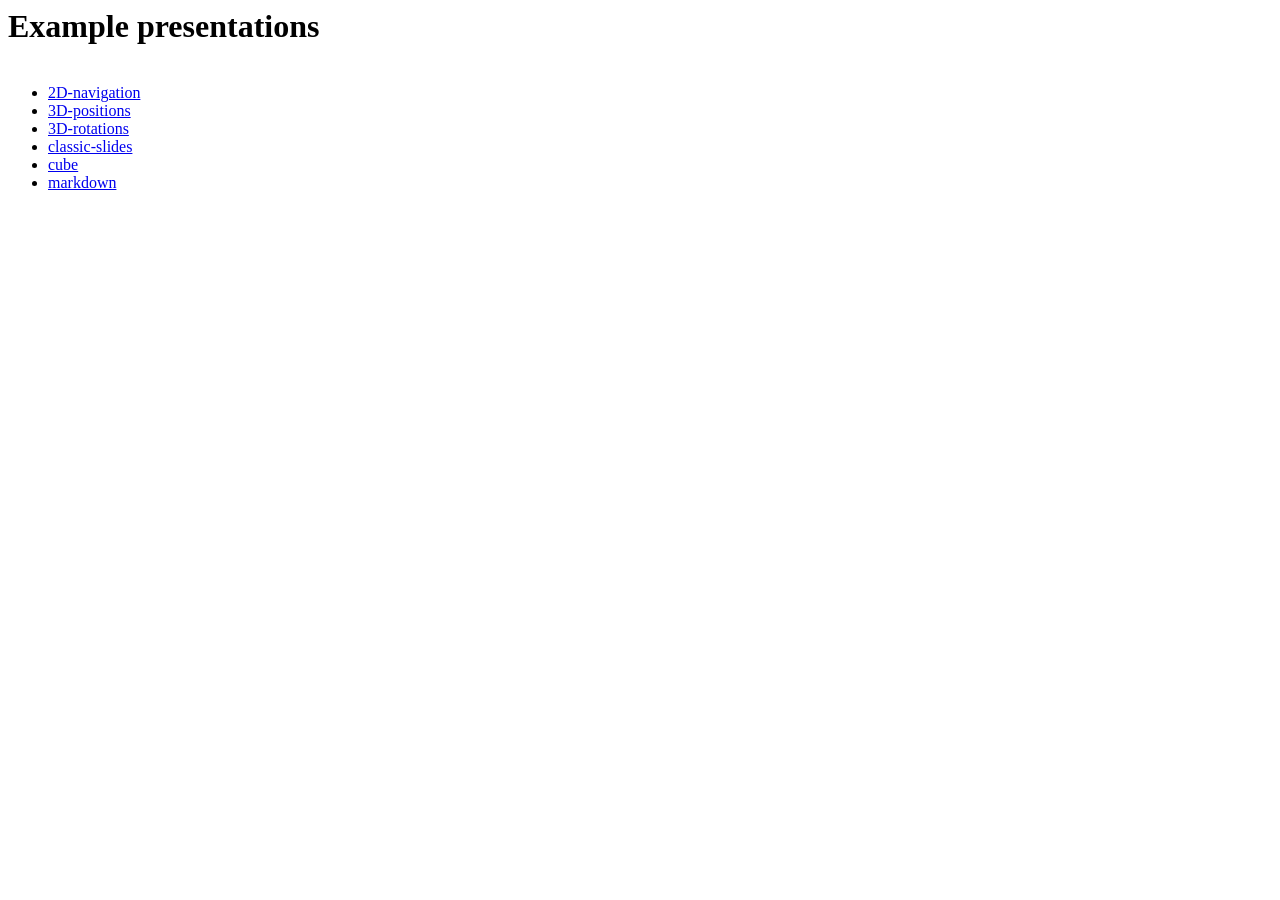
<file: examples/index.html>
<html>
<head>
<title>Example presentations</title>
</head>
<body><h1>Example presentations</h1>
<ul><br />
  <li><a href="2D-navigation/">2D-navigation</a></li>
  <li><a href="3D-positions/">3D-positions</a></li>
  <li><a href="3D-rotations/">3D-rotations</a></li>
  <li><a href="classic-slides/">classic-slides</a></li>
  <li><a href="cube/">cube</a></li>
  <li><a href="markdown/">markdown</a></li>
</ul>
</body>
</html>
</file>
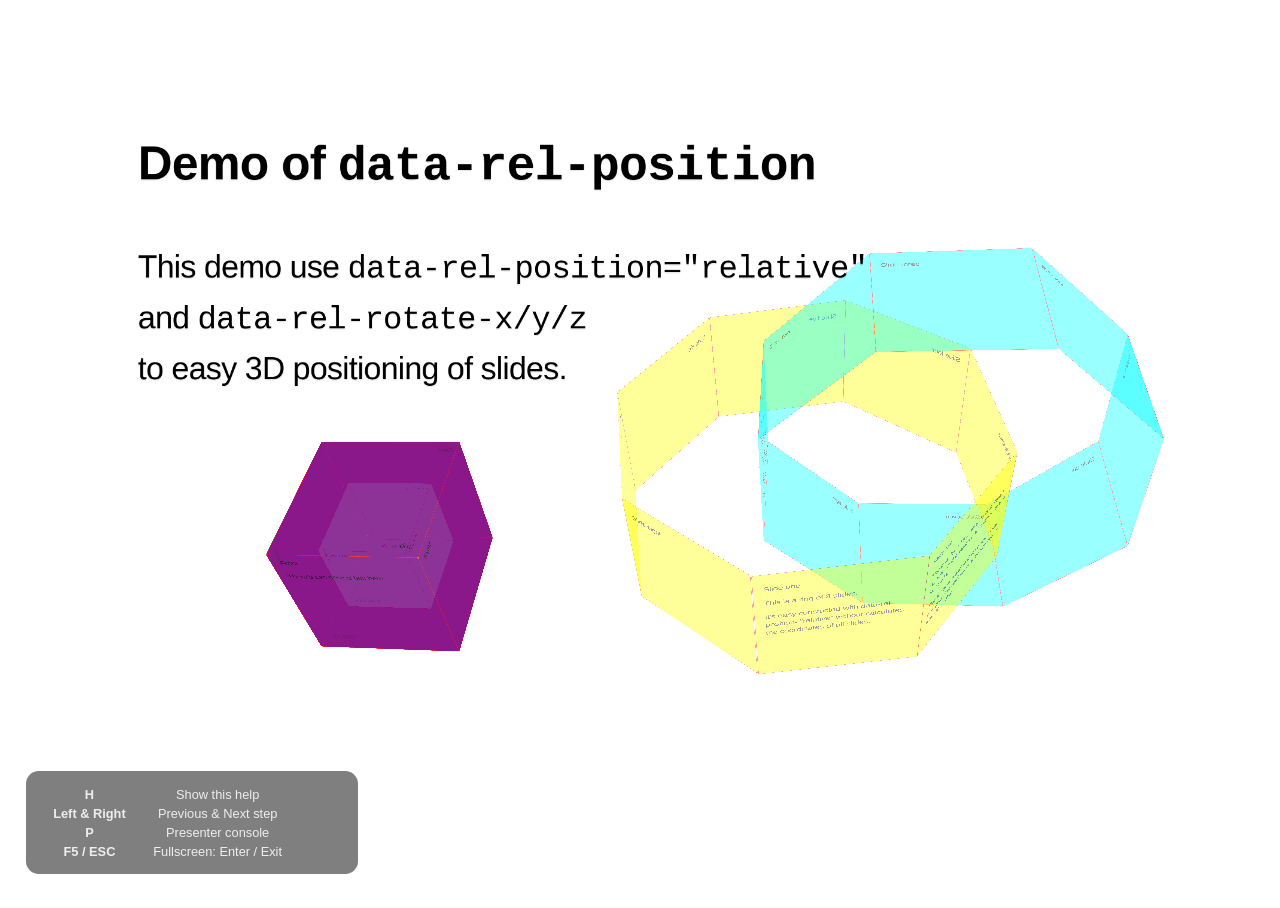
<file: examples/3D-positions/index.html>
<!DOCTYPE html>
<html lang="en">
  <head>
    <meta charset="utf-8" />
    <title>relative rotations</title>
    <link href="..\..\css\impress-common.css" rel="stylesheet" />
    <style type="text/css" media="screen">
#overview {
    background: none;
    border: none;
    box-shadow: none;
    width: 1800px;
    height: 1300px;
}

#overview div {
    width: 100%;
    height: 100%;
}

.step {
    position: relative;
    width: 1000px;
    height: 1000px;
    padding: 40px 60px;
    margin: 20px auto;

    box-sizing:         border-box;

    line-height: 1.5;

    background-color: yellow;
    border-radius: 10px;
    box-shadow: 0 2px 6px rgba(0, 0, 0, .1);

    text-shadow: 0 2px 2px rgba(0, 0, 0, .1);

    font-family: 'Open Sans', Arial, sans-serif;
    font-size: 40pt;
    letter-spacing: -1px;
    border: solid 2px red;

    opacity: 40%;
}

.step.active {
    opacity: 100%;
}

.step.ring2 {
    background-color: cyan;
}

.step.box {
    background-color: purple;
    opacity: 70%;
}

.step.box1 {
    background-color: lightblue;
}
    </style>
  </head>

  <body class="impress-not-supported">
    <div id="impress" data-width="2000" data-height="1500">
      <div id="overview" class="step overview" data-rel-position="relative" data-x="-1000" data-y="-1500" data-z="100" data-scale="3" data-rotate-x="45" data-rotate-y="10">
          <div>
              <h2>Demo of <code>data-rel-position</code></h2>
              <p>This demo use <code>data-rel-position="relative"</code><br>
                  and <code>data-rel-rotate-x/y/z</code><br>
                  to easy 3D positioning of slides.</p>
          </div>
      </div>

      <div id="box-front" class="step box" data-x="-3000" data-y="0" data-z="0" data-rotate-x="0" data-rotate-y="0" data-rotate-z="0">Front
          <p>There's two nested box here.</p>
      </div>
      <div id="box-front1" class="step box1" data-rel-reset data-rel-z="-200" data-scale="0.6">Inside Front</div>
      <div id="box-right1" class="step box1" data-rel-reset data-rel-x="300" data-rel-z="-300" data-rel-rotate-y="90" data-scale="0.6">Inside Right</div>
      <div id="box-right" class="step box" data-rel-reset data-rel-z="200">Right</div>
      <div id="box-back" class="step box" data-rel-reset data-rel-x="500" data-rel-z="-500" data-rel-rotate-y="90">Back</div>
      <div id="box-back1" class="step box1" data-rel-reset data-rel-z="-200" data-scale="0.6">Inside Back</div>
      <div id="box-top1" class="step box1" data-rel-reset data-rel-y="-300" data-rel-z="-300" data-rel-rotate-x="90" data-scale="0.6">Inside Top</div>
      <div id="box-top" class="step box" data-rel-reset data-rel-z="200">Top</div>
      <div id="box-left" class="step box" data-rel-reset data-rel-x="500" data-rel-z="-500" data-rel-rotate-y="90">Left</div>
      <div id="box-left1" class="step box1" data-rel-reset data-rel-z="-200" data-scale="0.6">Inside Left</div>
      <div id="box-bottom1" class="step box1" data-rel-reset data-rel-x="300" data-rel-z="-300" data-rel-rotate-y="90" data-scale="0.6">Inside Bottom</div>
      <div id="box-bottom" class="step box" data-rel-reset data-rel-z="200">Bottom</div>

      <div id="ring1-1" class="step" data-rel-reset="all" data-x="0" data-y="0" data-z="0" data-rotate-y="10">
        <p>Slide one</p>
        <p>This is a ring of 8 slides.</p>
        <p>It's easy constucted with data-rel-position="relative" without calculates the coordinates of all slides.</p>
      </div>

      <div id="ring1-2" class="step" data-rel-rotate-y="45" data-rel-z="-354" data-rel-x="854">
        <p>Slide two</p>
        <p>The position of this slide is calculated as relatived position and rotation of the first slide.</p>
        <p>The following slides don't need to set any position attributes, they are inherit from this slide.</p>
      </div>

      <div id="ring1-3" class="step">
        <p>Slide three</p>
      </div>

      <div id="ring1-4" class="step">
        <p>Slide four</p>
      </div>

      <div id="ring1-5" class="step">
        <p>Slide five</p>
      </div>

      <div id="ring1-6" class="step">
        <p>Slide six</p>
      </div>

      <div id="ring1-7" class="step">
        <p>Slide seven</p>
      </div>

      <div id="ring1-8" class="step">
        <p>Slide eight</p>
      </div>

      <div id="ring2-1" class="step ring2" data-rel-reset="all" data-x="-500" data-y="0" data-z="-1514" data-rotate-x="90" data-rotate-y="270" data-rotate-z="0">
        <p>Slide one</p>
        <p>This is another ring of slides.</p>
        <p>Except for the this slide, its code is just cloned from the yellow ring.</p>
        <p>Just change the position of first slide, all the following slides are position relatived to it.</p>
      </div>

      <div id="ring2-2" class="step ring2" data-rel-rotate-y="45" data-rel-z="-354" data-rel-x="854" data-rel-y="0">
        <p>Slide two</p>
      </div>

      <div id="ring2-3" class="step ring2">
        <p>Slide three</p>
      </div>

      <div id="ring2-4" class="step ring2">
        <p>Slide four</p>
      </div>

      <div id="ring2-5" class="step ring2">
        <p>Slide five</p>
      </div>

      <div id="ring2-6" class="step ring2">
        <p>Slide six</p>
      </div>

      <div id="ring2-7" class="step ring2">
        <p>Slide seven</p>
      </div>

      <div id="ring2-8" class="step ring2">
        <p>Slide eight</p>
      </div>
    </div>

    <div id="impress-toolbar"></div>
    <div id="impress-help"></div>

    <script type="text/javascript" src="../../js/impress.js"></script>
    <script>impress().init();</script>
  </body>
<html>
</file>
<file: css/impress-common.css>
/* impress.js doesn't require any particular CSS file. 
Each author should create their own, to achieve the visual style they want. 
Yet in practice many plugins will not do anything useful without CSS. (See for example mouse-timeout plugin.) 
This file contains sample CSS that you may want to use in your presentation. 
It is focused on plugin functionality, not the visual style of your presentation. */

/* Using the substep plugin, hide bullet points at first, then show them one by one. */
#impress .step .substep {
    opacity: 0;
}

#impress .step .substep.substep-visible {
    opacity: 1;
    transition: opacity 1s;
}
/*
  Speaker notes allow you to write comments within the steps, that will not 
  be displayed as part of the presentation. However, they will be picked up
  and displayed by impressConsole.js when you press P.
*/
.notes {
    display: none;
}

/* Toolbar plugin */
.impress-enabled div#impress-toolbar {
    position: fixed;
    right: 1px;
    bottom: 1px;
    opacity: 0.6;
    z-index: 10;
}
.impress-enabled div#impress-toolbar > span {
    margin-right: 10px;
}
.impress-enabled div#impress-toolbar.impress-toolbar-show {
    display: block;
}
.impress-enabled div#impress-toolbar.impress-toolbar-hide {
    display: none;
}

/* Progress bar */
.impress-progress {
    position: absolute;
    left: 59px;
    bottom: 1px;
    text-align: left;
    font-size: 10pt;
    opacity: 0.6;
}
.impress-enabled .impress-progressbar {
  position: absolute;
  right: 318px;
  bottom: 1px;
  left: 118px;
  border-radius: 7px;
  border: 2px solid rgba(100, 100, 100, 0.2);
}
.impress-progressbar {
    right: 118px;
}
.impress-progressbar DIV {
    width: 0;
    height: 2px;
    border-radius: 5px;
    background: rgba(75, 75, 75, 0.4);
    transition: width 1s linear;
}
.impress-enabled .impress-progress {
  position: absolute;
  left: 59px;
  bottom: 1px;
  text-align: left;
  opacity: 0.6;
}
.impress-enabled #impress-help {
    background: none repeat scroll 0 0 rgba(0, 0, 0, 0.5);
    color: #EEEEEE;
    font-size: 80%;
    position: fixed;
    left: 2em;
    bottom: 2em;
    width: 24em;
    border-radius: 1em;
    padding: 1em;
    text-align: center;
    z-index: 100;
    font-family: Verdana, Arial, Sans;
}
.impress-enabled #impress-help td {
    padding-left: 1em;
    padding-right: 1em;
}

/*
    With help from the mouse-timeout plugin, we can hide the toolbar and
    have it show only when you move/click/touch the mouse.
*/
body.impress-mouse-timeout div#impress-toolbar {
    display: none;
}

/*
    In fact, we can hide the mouse cursor itself too, when mouse isn't used.
*/
body.impress-mouse-timeout {
    cursor: none;
}


/*
    And as the last thing there is a workaround for quite strange bug.
    It happens a lot in Chrome. I don't remember if I've seen it in Firefox.

    Sometimes the element positioned in 3D (especially when it's moved back
    along Z axis) is not clickable, because it falls 'behind' the <body>
    element.

    To prevent this, I decided to make <body> non clickable by setting
    pointer-events property to `none` value.
    Value if this property is inherited, so to make everything else clickable
    I bring it back on the #impress element.

    If you want to know more about `pointer-events` here are some docs:
    https://developer.mozilla.org/en/CSS/pointer-events

    There is one very important thing to notice about this workaround - it makes
    everything 'unclickable' except what's in #impress element.

    So use it wisely ... or don't use at all.
*/

.impress-enabled                          { pointer-events: none }
.impress-enabled #impress                 { pointer-events: auto }

 /*If you disable pointer-events, you need to re-enable them for the toolbar.
   And the speaker console while at it.*/

.impress-enabled #impress-toolbar         { pointer-events: auto }
.impress-enabled #impress-console-button  { pointer-events: auto }


/*
    There is one funny thing I just realized.

    Thanks to this workaround above everything except #impress element is invisible
    for click events. That means that the hint element is also not clickable.
    So basically all of this transforms and delayed transitions trickery was probably
    not needed at all...

    But it was fun to learn about it, wasn't it?
*/
</file>
<file: css/presentation.css>
/* =========================================================
   0. RESET + VARIABLES
   ========================================================= */

* { margin: 0; padding: 0; box-sizing: border-box; }

html, body {
    width: 100%;
    height: 100%;
    overflow: hidden;
}

:root {
    --bg: #020617;
    --text: #f8fafc;
    --soft: #cbd5e1;
    --muted: #94a3b8;

    --accent: #f0b55a;
    --accent-soft: #d6a45e;

    --glass: rgba(10,12,18,.55);
    --glass-border: rgba(255,255,255,.12);

    --step-w: 1920px;
    --step-h: 1080px;

    --radius: 28px;
    --shadow: 0 30px 90px rgba(0,0,0,.38);

    --transition: .8s cubic-bezier(.2,.8,.2,1);
}

body {
    font-family: "Segoe UI", Arial, sans-serif;
    background: var(--bg);
    color: var(--text);
}


/* =========================================================
   1. IMPRESS BASE
   ========================================================= */

#impress {
    position: absolute;
    transform-style: preserve-3d;
}

/* ambient în spatele întregii lumi */
#impress::before {
    content: "";
    position: absolute;
    left: -4000px;
    top: -2500px;
    width: 8000px;
    height: 5000px;
    background: radial-gradient(circle at 35% 45%, #33271d 0%, #15100d 38%, #06080d 72%, var(--bg) 100%);
    z-index: -2;
    pointer-events: none;
}

/* aceeași imagine pentru slide 1 → zoom slide 2 */
.cave-world {
    position: absolute;
    left: -960px;
    top: -540px;
    width: var(--step-w);
    height: var(--step-h);

    background: url("../images/cave-hero.png") center / cover no-repeat;

    z-index: 0;
    pointer-events: none;

    opacity: 1;
    transition: opacity 1s ease;
}

.step {
    position: relative;
    width: var(--step-w);
    height: var(--step-h);
    overflow: hidden;
    opacity: 0;
    visibility: hidden;
    z-index: 1;
    transform-style: preserve-3d;
    transition:
        opacity .55s ease,
        visibility .55s ease;
}

.step.active {
    opacity: 1;
    visibility: visible;
}

#intro-cave,
#slide-reprezentare,
.chrono-step,
.timeline-step,
.conclusion-step {
    background: transparent;
}


/* =========================================================
   2. ELEMENTE GENERICE
   ========================================================= */

.section-label {
    margin-bottom: 26px;
    font-size: .9rem;
    font-weight: 700;
    letter-spacing: .22em;
    text-transform: uppercase;
    color: var(--accent);
}

.glass {
    background: linear-gradient(135deg, rgba(15,23,42,.78), rgba(15,23,42,.45));
    border: 1px solid var(--glass-border);
    backdrop-filter: blur(18px);
    -webkit-backdrop-filter: blur(18px);
    box-shadow: var(--shadow);
}


/* =========================================================
   3. SLIDE 01 — HERO / PEȘTERA
   ========================================================= */

#intro-cave { background: transparent; }

.hero-overlay {
    position: absolute;
    inset: 0;
    background:
        linear-gradient(90deg, rgba(0,0,0,.30) 0%, rgba(0,0,0,.65) 35%, rgba(0,0,0,.60) 58%, rgba(0,0,0,.05) 100%),
        linear-gradient(0deg, rgba(0,0,0,.55) 0%, transparent 35%);
}

.hero-content {
    position: absolute;
    left: 545px;
    top: 160px;
    width: 930px;
    z-index: 3;
    opacity: 0;
}

.conference-label {
    margin-bottom: 34px;
    font-size: 1.05rem;
    font-weight: 700;
    letter-spacing: .22em;
    text-transform: uppercase;
    color: var(--accent);
}

.hero-content h1 {
    margin: 0;
    font-size: 6.15rem;
    line-height: .98;
    letter-spacing: -.055em;
    font-weight: 750;
    color: white;
}

.hero-content h1 span {
    display: block;
    margin-top: 12px;
    color: var(--accent);
    text-shadow: 0 0 45px rgba(240,181,90,.12);
}

.hero-subtitle {
    margin-top: 36px;
    font-size: 2rem;
    line-height: 1.45;
    color: #e2e8f0;
}

.hero-line {
    width: 150px;
    height: 2px;
    margin: 34px 0;
    background: linear-gradient(90deg, var(--accent), transparent);
}

.hero-thesis {
    max-width: 800px;
    font-size: 1.38rem;
    line-height: 1.65;
    color: var(--soft);
}

.conference-info {
    display: flex;
    align-items: center;
    flex-wrap: wrap;
    gap: 14px;
    margin-top: 30px;
    font-size: 1rem;
    letter-spacing: .035em;
    color: var(--muted);
}

.conference-info .dot { color: var(--accent); }


/* author */

.author-card {
    position: absolute;
    left: 545px;
    bottom: 70px;
    display: flex;
    align-items: center;
    gap: 22px;
    min-width: 650px;
    padding: 17px 28px 17px 17px;
    border-radius: 24px;
    background: linear-gradient(135deg, rgba(15,23,42,.70), rgba(15,23,42,.38));
    border: 1px solid var(--glass-border);
    backdrop-filter: blur(18px);
    -webkit-backdrop-filter: blur(18px);
    box-shadow: 0 20px 70px rgba(0,0,0,.28);
    z-index: 4;
    opacity: 0;
}

.author-photo {
    width: 112px;
    height: 112px;
    flex: 0 0 112px;
    overflow: hidden;
    border-radius: 20px;
    border: 1px solid rgba(240,181,90,.34);
}

.author-photo img {
    width: 100%;
    height: 100%;
    object-fit: cover;
}

.author-info { display: flex; flex-direction: column; }

.author-label {
    margin-bottom: 5px;
    font-size: .72rem;
    font-weight: 700;
    letter-spacing: .20em;
    text-transform: uppercase;
    color: var(--accent);
}

.author-name {
    font-size: 1.42rem;
    font-weight: 700;
    color: white;
}

.author-role {
    margin-top: 5px;
    font-size: 1rem;
    color: #e2e8f0;
}

.author-institution {
    max-width: 530px;
    margin-top: 5px;
    font-size: .88rem;
    line-height: 1.35;
    color: var(--muted);
}

.cave-caption {
    position: absolute;
    right: 75px;
    bottom: 52px;
    z-index: 3;
    opacity: 0;
    font-size: .86rem;
    letter-spacing: .15em;
    text-transform: uppercase;
    color: rgba(255,255,255,.48);
}


/* hero animations */

#intro-cave.active .hero-content { animation: riseIn 1.25s ease .25s forwards; }
#intro-cave.active .author-card { animation: riseIn 1s ease .85s forwards; }
#intro-cave.active .cave-caption { animation: fadeIn 1.2s ease 1.35s forwards; }


/* =========================================================
   4. SLIDE 02 — REPREZENTAREA
   ========================================================= */

.repr-panel {
    position: absolute;
    right: 110px;
    top: 90px;
    width: 860px;
    padding: 56px 60px;
    border-radius: 34px;
    background: linear-gradient(135deg, rgba(15,23,42,.78), rgba(15,23,42,.48));
    border: 1px solid rgba(255,255,255,.10);
    backdrop-filter: blur(18px);
    -webkit-backdrop-filter: blur(18px);
    box-shadow: 0 25px 80px rgba(0,0,0,.30);
    z-index: 3;
    opacity: 0;
}

.repr-panel h2 {
    margin: 0;
    font-size: 4.7rem;
    line-height: .98;
    letter-spacing: -.05em;
    font-weight: 750;
    color: white;
}

.repr-panel h2 span { color: var(--accent); }

.repr-lead {
    margin-top: 28px;
    font-size: 1.55rem;
    line-height: 1.55;
    color: #e2e8f0;
}

.repr-text {
    margin-top: 22px;
    font-size: 1.22rem;
    line-height: 1.75;
    color: var(--soft);
}

.repr-flow {
    display: flex;
    align-items: center;
    flex-wrap: wrap;
    gap: 14px;
    margin-top: 34px;
    padding-top: 24px;
    border-top: 1px solid rgba(255,255,255,.10);
}

.repr-flow span {
    font-size: 1.05rem;
    letter-spacing: .10em;
    text-transform: uppercase;
    color: white;
}

.repr-flow .arrow {
    color: var(--accent);
    font-size: 1.2rem;
}

.repr-note {
    position: absolute;
    left: 85px;
    bottom: 70px;
    width: 740px;
    padding: 20px 24px;
    border-left: 3px solid rgba(240,181,90,.55);
    background: rgba(0,0,0,.35);
    color: rgba(255,255,255,.82);
    font-size: 1rem;
    line-height: 1.6;
    z-index: 3;
    opacity: 0;
}

#slide-reprezentare.active .repr-panel { animation: riseIn 1.05s ease .25s forwards; }
#slide-reprezentare.active .repr-note { animation: riseIn 1s ease .85s forwards; }


/* =========================================================
   5. TIMELINE 3D — COMPONENTĂ GENERICĂ
   compatibilă și cu .chrono-*
   ========================================================= */

.chrono-step,
.timeline-step {
    overflow: visible;
    perspective: 1800px;
    transform-style: preserve-3d;
}

/* gradient doar peste zona din dreapta */
.chrono-step::before,
.timeline-step::before {
    content: "";
    position: absolute;
    right: 20px;
    top: 20px;
    width: 930px;
    height: 1020px;
    background: radial-gradient(ellipse at center, rgba(3,7,13,.52), rgba(3,7,13,.30) 55%, transparent 100%);
    z-index: 1;
    pointer-events: none;
}


/* heading */

.chrono-heading,
.timeline-heading {
    position: absolute;
    left: 1020px;
    top: 80px;
    width: 760px;
    z-index: 30;
    opacity: 0;
}

.chrono-heading h2,
.timeline-heading h2 {
    margin: 0;
    font-size: 3.35rem;
    line-height: 1.02;
    letter-spacing: -.045em;
    font-weight: 750;
    color: white;
}

.chrono-heading h2 span,
.timeline-heading h2 span {
    color: var(--accent);
}


/* stack */

.chrono-stack,
.timeline-stack {
    position: absolute;
    left: 1000px;
    top: 275px;
    width: 830px;
    height: 720px;
    perspective: 1500px;
    perspective-origin: 50% 45%;
    transform-style: preserve-3d;
    z-index: 20;
    opacity: 0;
}


/* =========================================================
   6. TIMELINE CARD
   ========================================================= */

.chrono-layer,
.timeline-card {
    --x: 15px;
    --y: 170px;
    --z: -360px;
    --shift: -80px;
    --rot: -5deg;

    position: absolute;
    left: var(--x);
    top: var(--y);

    width: 450px;
    height: 450px;
    padding: 32px;

    display: flex;
    flex-direction: column;

    border-radius: 34px;
    background: linear-gradient(140deg, rgba(22,27,36,.95), rgba(8,11,17,.91));
    border: 1px solid rgba(255,255,255,.10);
    box-shadow: var(--shadow);

    backdrop-filter: blur(18px);
    -webkit-backdrop-filter: blur(18px);

    opacity: .28;
    filter: saturate(.45) brightness(.65);

    transform: translateZ(var(--z)) translateX(var(--shift)) rotateY(var(--rot));
    transform-style: preserve-3d;

    transition: var(--transition);
}


/* poziții standard pentru până la 7 straturi */

.timeline-card {
    --i: 0;

    left: calc(15px + var(--i) * 40px);
    top: calc(170px - var(--i) * 25px);

    transform:
        translateZ(calc(-360px + var(--i) * 60px))
        translateX(calc(-80px + var(--i) * 15px))
        rotateY(calc(-5deg + var(--i) * .8deg));
}


/* active */

.chrono-layer.active-layer,
.timeline-card.active {
    opacity: 1;
    filter: none;

    background: linear-gradient(140deg, rgba(56,41,22,.98), rgba(22,27,37,.97) 48%, rgba(9,12,19,.95));
    border-color: rgba(240,181,90,.55);

    box-shadow:
        0 38px 100px rgba(0,0,0,.46),
        0 0 70px rgba(240,181,90,.12);

    transform: translateZ(170px) translateX(45px) scale(1.08);
}


/* top row */

.layer-top,
.timeline-card-top {
    display: flex;
    align-items: center;
    justify-content: space-between;
    margin-bottom: 24px;
}

.layer-index,
.timeline-index {
    font-size: .9rem;
    font-weight: 800;
    letter-spacing: .16em;
    color: rgba(255,255,255,.28);
}

.active-layer .layer-index,
.timeline-card.active .timeline-index {
    color: var(--accent);
}


/* symbol */

.layer-symbol,
.timeline-symbol {
    width: 92px;
    height: 92px;
    flex: 0 0 92px;

    display: flex;
    align-items: center;
    justify-content: center;

    border-radius: 22px;
    color: #e2e8f0;

    background: rgba(255,255,255,.05);
    border: 1px solid rgba(255,255,255,.08);
}

.active-layer .layer-symbol,
.timeline-card.active .timeline-symbol {
    color: var(--accent);
    background: rgba(240,181,90,.12);
    border-color: rgba(240,181,90,.28);
}

.layer-symbol svg,
.timeline-symbol svg {
    width: 58px;
    height: 58px;
    display: block;
    overflow: visible;
}


/* text */

.layer-era,
.timeline-card h3 {
    margin: 0;
    font-size: 1.75rem;
    line-height: 1.12;
    font-weight: 750;
    color: rgba(255,255,255,.72);
}

.active-layer .layer-era,
.timeline-card.active h3 {
    font-size: 1.95rem;
    color: white;
}

.layer-examples,
.timeline-tags {
    margin-top: 12px;
    font-size: 1.02rem;
    line-height: 1.4;
    color: rgba(203,213,225,.56);
}

.active-layer .layer-examples,
.timeline-card.active .timeline-tags {
    color: var(--soft);
}

.layer-example,
.timeline-example {
    margin-top: 20px;
    padding-top: 18px;
    border-top: 1px solid rgba(255,255,255,.08);

    font-size: 1.03rem;
    line-height: 1.48;
    color: rgba(255,255,255,.84);
}

.layer-result,
.timeline-result {
    margin-top: auto;
    padding-top: 22px;

    font-size: 1.08rem;
    line-height: 1.4;
    color: var(--soft);
}

.layer-example strong,
.layer-result strong,
.timeline-example strong,
.timeline-result strong {
    color: var(--accent);
}


/* =========================================================
   7. TIMELINE COMPACT CARD
   ========================================================= */

.compact-layer,
.timeline-card.compact {
    width: 380px;
    height: 120px;
    padding: 16px 20px;
    border-radius: 24px;
}

.compact-layer .layer-top,
.timeline-card.compact .timeline-card-top {
    margin-bottom: 6px;
}

.compact-layer .layer-symbol,
.timeline-card.compact .timeline-symbol {
    width: 48px;
    height: 48px;
    flex-basis: 48px;
    border-radius: 14px;
}

.compact-layer .layer-symbol svg,
.timeline-card.compact .timeline-symbol svg {
    width: 28px;
    height: 28px;
}

.compact-layer .layer-era,
.timeline-card.compact h3 {
    font-size: 1.02rem;
}

.compact-layer .layer-examples,
.compact-layer .layer-example,
.compact-layer .layer-result,
.timeline-card.compact .timeline-tags,
.timeline-card.compact .timeline-example,
.timeline-card.compact .timeline-result {
    display: none;
}


/* =========================================================
   8. TIMELINE VARIANTS — REUTILIZABILE
   ========================================================= */

.timeline-small,
.chrono-small {
    --timeline-scale: .88;
}

.timeline-large,
.chrono-large {
    --timeline-scale: 1.12;
}

.timeline-left .timeline-heading,
.timeline-left .timeline-stack {
    left: 100px;
}

.timeline-center .timeline-heading { left: 580px; }
.timeline-center .timeline-stack { left: 550px; }


/* teme */

.timeline-blue { --accent: #60a5fa; }
.timeline-green { --accent: #34d399; }
.timeline-purple { --accent: #c084fc; }
.timeline-orange { --accent: #fb923c; }


/* =========================================================
   9. TIMELINE ANIMATIONS
   ========================================================= */

.chrono-step.active .chrono-heading,
.timeline-step.active .timeline-heading {
    animation: timelineHeadingIn .7s ease .1s forwards;
}

.chrono-step.active .chrono-stack,
.timeline-step.active .timeline-stack {
    animation: timelineStackIn .9s ease .2s forwards;
}

.chrono-step.active .active-layer,
.timeline-step.active .timeline-card.active {
    animation: timelineActiveIn .9s cubic-bezier(.2,.8,.2,1) .25s both;
}

@keyframes timelineHeadingIn {
    from { opacity: 0; transform: translateY(22px); }
    to { opacity: 1; transform: translateY(0); }
}

@keyframes timelineStackIn {
    from { opacity: 0; transform: translateX(35px) rotateY(-3deg); }
    to { opacity: 1; transform: translateX(0) rotateY(0); }
}

@keyframes timelineActiveIn {
    from { opacity: 0; transform: translateZ(20px) translateX(75px) scale(.94); }
    to { opacity: 1; transform: translateZ(170px) translateX(45px) scale(1.08); }
}


/* =========================================================
   10. TIMELINE CONCLUSION
   ========================================================= */

.chrono-conclusion,
.timeline-conclusion {
    position: absolute;
    left: 970px;
    top: 145px;
    width: 820px;
    padding: 58px 60px;

    border-radius: 38px;
    background: linear-gradient(135deg, rgba(17,24,39,.94), rgba(9,12,19,.86));
    border: 1px solid rgba(255,255,255,.12);

    backdrop-filter: blur(20px);
    -webkit-backdrop-filter: blur(20px);

    box-shadow: 0 35px 110px rgba(0,0,0,.44);
    opacity: 0;
}

.chrono-conclusion h2,
.timeline-conclusion h2 {
    margin: 0;
    font-size: 3.6rem;
    line-height: 1.05;
    letter-spacing: -.05em;
    color: white;
}

.chrono-conclusion h2 span,
.timeline-conclusion h2 span {
    color: var(--accent);
}

.chrono-conclusion > p,
.timeline-conclusion > p {
    margin-top: 30px;
    font-size: 1.22rem;
    line-height: 1.55;
    color: var(--soft);
}

.conclusion-actions {
    display: flex;
    flex-wrap: wrap;
    gap: 12px;
    margin-top: 28px;
}

.conclusion-actions span {
    padding: 10px 16px;
    border-radius: 999px;
    background: rgba(255,255,255,.06);
    border: 1px solid rgba(255,255,255,.10);
    font-size: .92rem;
    letter-spacing: .04em;
    color: #e2e8f0;
}

.conclusion-thesis {
    margin-top: 42px;
    padding-top: 30px;
    border-top: 1px solid rgba(255,255,255,.10);

    font-size: 1.55rem;
    line-height: 1.45;
    color: white;
}

.conclusion-thesis strong {
    font-size: 1.95rem;
    color: var(--accent);
}

.conclusion-step.active .chrono-conclusion,
.conclusion-step.active .timeline-conclusion {
    animation: conclusionIn 1s ease .2s forwards;
}


/* =========================================================
   11. GENERIC ANIMATIONS
   ========================================================= */

@keyframes riseIn {
    from { opacity: 0; transform: translateY(28px); }
    to { opacity: 1; transform: translateY(0); }
}

@keyframes fadeIn {
    from { opacity: 0; }
    to { opacity: 1; }
}

@keyframes conclusionIn {
    from {
        opacity: 0;
        transform: translateX(50px) translateZ(-80px) rotateY(-3deg);
    }
    to {
        opacity: 1;
        transform: translateX(0) translateZ(0) rotateY(0);
    }
}


/* =========================================================
   12. ACCESSIBILITY
   ========================================================= */

@media (prefers-reduced-motion: reduce) {
    *,
    *::before,
    *::after {
        animation-duration: .01ms !important;
        animation-delay: 0ms !important;
        transition-duration: .01ms !important;
    }
}

#step-nav {
    position: fixed;

    right: 18px;
    top: 50%;

    transform: translateY(-50%);

    z-index: 2147483647;

    display: flex;
    flex-direction: column;
    align-items: center;

    gap: 7px;

    padding: 10px 8px;

    border: 1px solid rgba(255,255,255,.12);
    border-radius: 999px;

    background: rgba(5,8,14,.86);

    backdrop-filter: blur(18px);

    box-shadow:
        0 12px 32px rgba(0,0,0,.35);

    pointer-events: auto;
}


#step-nav button {
    align-items: center;
    justify-content: center;

    width: 32px;
    height: 32px;

    flex: 0 0 32px;

    padding: 0;

    border: 0;
    border-radius: 50%;

    background: rgba(255,255,255,.10);
    color: rgba(255,255,255,.72);

    font:
        600 .72rem/1
        "Segoe UI",
        Arial,
        sans-serif;

    cursor: pointer;

    pointer-events: auto;

    transition: .2s ease;
}


#step-nav button:hover {
    background: rgba(255,255,255,.22);
    color: white;

    transform: scale(1.08);
}


#step-nav button.active {
    background: var(--accent);
    color: #111827;

    transform: scale(1.13);
}


#step-nav .nav-ellipsis {
    display: flex;

    width: 32px;
    height: 18px;

    align-items: center;
    justify-content: center;

    color: #64748b;

    font-size: 18px;
    font-weight: 800;

    pointer-events: none;
}


body.nav-hidden #step-nav {
    opacity: 0;

    pointer-events: none;

    transform:
        translateY(-50%)
        translateX(20px);
}


/* =========================================================
   13. INFORMAȚIA CA MATERIE PRIMĂ
   ========================================================= */

.info-transition-step {
    background: transparent;
}

.info-transition-content {
    position: absolute;
    left: 230px;
    top: 150px;
    width: 1460px;
}

.info-transition-content h2 {
    width: 1250px;
    margin: 0;

    font-size: 4.8rem;
    line-height: 1.02;
    letter-spacing: -.05em;

    color: white;
}

.info-transition-content h2 span {
    color: var(--accent);
}

.info-chain {
    display: flex;
    align-items: center;
    gap: 24px;

    margin-top: 70px;
}

.info-chain-item {
    min-width: 290px;
    padding: 28px 34px;

    text-align: center;

    border-radius: 24px;
    border: 1px solid rgba(255,255,255,.10);

    background: rgba(255,255,255,.04);

    color: rgba(255,255,255,.58);
}

.info-chain-item.active {
    color: white;

    border-color: rgba(240,181,90,.55);

    background:
        linear-gradient(
            135deg,
            rgba(240,181,90,.17),
            rgba(255,255,255,.05)
        );

    box-shadow: 0 20px 70px rgba(0,0,0,.30);
}

.info-chain-label {
    font-size: 1.2rem;
    font-weight: 750;
    letter-spacing: .12em;
}

.info-chain-arrow {
    color: var(--accent);
    font-size: 2.3rem;
}

.info-main-thesis {
    margin-top: 72px;

    font-size: 2.2rem;
    line-height: 1.35;

    color: white;
}

.info-main-thesis strong {
    color: var(--accent);
}

.info-secondary-thesis {
    width: 1050px;

    margin-top: 22px;

    font-size: 1.35rem;
    line-height: 1.65;

    color: var(--soft);
}

.info-next-question {
    display: inline-block;

    margin-top: 48px;
    padding: 17px 24px;

    border-left: 3px solid var(--accent);

    background: rgba(255,255,255,.04);

    font-size: 1.15rem;
    color: #e2e8f0;
}


/* =========================================================
   14. EDUCATION WORKBENCH
   ========================================================= */

.education-workbench-step {
    background:
        radial-gradient(
            circle at 50% 45%,
            rgba(25,35,55,.30),
            transparent 55%
        ),
        rgba(2,6,23,.96);
}

.education-workbench-step::before {
    content: "";
    position: absolute;
    inset: 0;
    background:
        radial-gradient(
            circle at 50% 40%,
            rgba(240,181,90,.055),
            transparent 48%
        );
    pointer-events: none;
    z-index: 0;
}

.education-workbench-step > * {
    position: relative;
    z-index: 1;
}

.workbench-header {
    position: absolute;
    left: 80px;
    right: 80px;
    top: 55px;

    display: flex;
    align-items: flex-start;
    justify-content: space-between;

    z-index: 20;
}

.workbench-header h2 {
    margin: 0;

    font-size: 3.35rem;
    line-height: 1.04;
    letter-spacing: -.045em;

    color: white;
}

.workbench-header h2 span {
    color: var(--accent);
}

.workbench-lead {
    max-width: 950px;
    margin-top: 12px;
    font-size: 1rem;
    line-height: 1.45;
    color: var(--muted);
}

.workbench-reset {
    margin-top: 24px;

    padding: 13px 23px;

    border-radius: 999px;
    border: 1px solid rgba(255,255,255,.16);

    background: rgba(255,255,255,.06);

    color: var(--soft);

    font-weight: 800;
    letter-spacing: .12em;

    cursor: pointer;

    transition: .25s ease;
}

.workbench-reset:hover {
    color: white;

    border-color: rgba(240,181,90,.55);

    background: rgba(240,181,90,.10);
}


/* =========================================================
   GRID GENERAL
   ========================================================= */

.workbench-flow {
    position: absolute;

    left: 65px;
    right: 65px;
    top: 205px;
    bottom: 115px;

    display: grid;

    grid-template-columns:
        310px
        minmax(0, 1fr)
        310px;

    gap: 24px;
}


/* =========================================================
   SIDE PANELS
   ========================================================= */

.workbench-panel {
    position: relative;

    padding: 28px 24px;

    border-radius: 30px;

    border: 1px solid rgba(255,255,255,.10);

    background:
        linear-gradient(
            145deg,
            rgba(15,23,42,.79),
            rgba(7,11,18,.65)
        );

    backdrop-filter: blur(18px);

    box-shadow: 0 25px 70px rgba(0,0,0,.26);

    overflow: hidden;
}

.panel-number {
    margin-bottom: 8px;

    font-size: .8rem;
    font-weight: 800;
    letter-spacing: .18em;

    color: var(--accent);
}

.workbench-panel h3,
.solutions-space h3 {
    margin: 0;

    font-size: 1.8rem;
    color: white;
}

.panel-question {
    margin-top: 5px;
    margin-bottom: 25px;

    font-size: .95rem;

    color: var(--muted);
}


/* =========================================================
   RESOURCES
   ========================================================= */

.resource-context {
    margin-bottom: 24px;
    padding: 17px;

    border-radius: 18px;

    background: rgba(240,181,90,.07);

    border: 1px solid rgba(240,181,90,.16);
}

.context-label {
    margin-bottom: 5px;

    font-size: .68rem;
    font-weight: 800;
    letter-spacing: .16em;

    color: var(--accent);
}

.resource-context strong {
    display: block;

    font-size: 1.15rem;
    color: white;
}

.resource-context p {
    margin-top: 7px;

    font-size: .82rem;
    line-height: 1.45;

    color: var(--muted);
}

.resource-list {
    display: flex;
    flex-direction: column;

    gap: 9px;
}

.resource-item {
    display: flex;
    align-items: center;

    gap: 12px;

    width: 100%;

    padding: 11px 12px;

    text-align: left;

    border-radius: 16px;

    border: 1px solid rgba(255,255,255,.07);

    background: rgba(255,255,255,.035);

    color: var(--soft);

    cursor: pointer;

    transition: .22s ease;
}

.resource-item:hover {
    background: rgba(255,255,255,.07);
}

.resource-item.active {
    border-color: rgba(240,181,90,.32);

    background: rgba(240,181,90,.10);

    color: white;
}

.resource-icon {
    display: flex;
    align-items: center;
    justify-content: center;

    width: 37px;
    height: 37px;

    flex: 0 0 37px;

    border-radius: 11px;

    background: rgba(255,255,255,.06);

    color: var(--accent);

    font-weight: 800;
}

.resource-item strong {
    display: block;

    font-size: .9rem;
}

.resource-item small {
    display: block;

    margin-top: 2px;

    font-size: .72rem;

    color: var(--muted);
}


/* =========================================================
   SOLUTIONS SPACE
   ========================================================= */

.solutions-space {
    min-width: 0;

    padding: 26px 28px;

    border-radius: 32px;

    border: 1px solid rgba(255,255,255,.10);

    background:
        radial-gradient(
            circle at 50% 50%,
            rgba(240,181,90,.06),
            transparent 55%
        ),
        linear-gradient(
            145deg,
            rgba(10,15,25,.90),
            rgba(4,7,12,.80)
        );

    box-shadow: 0 30px 90px rgba(0,0,0,.32);

    overflow: hidden;
}

.solutions-space-header p {
    margin-top: 6px;

    font-size: .92rem;

    color: var(--muted);
}


/* =========================================================
   FILTER CONTROLS
   ========================================================= */

.solution-controls {
    display: grid;

    grid-template-columns: repeat(3, 1fr);

    gap: 14px;

    margin-top: 22px;
}

.solution-control-group {
    padding: 13px;

    border-radius: 18px;

    background: rgba(255,255,255,.035);

    border: 1px solid rgba(255,255,255,.07);
}

.control-title {
    margin-bottom: 9px;

    font-size: .72rem;
    font-weight: 800;

    letter-spacing: .13em;

    text-transform: uppercase;

    color: var(--accent);
}

.control-options {
    display: flex;
    flex-wrap: wrap;

    gap: 7px;
}

.control-options button {
    padding: 7px 10px;

    border-radius: 999px;

    border: 1px solid rgba(255,255,255,.09);

    background: rgba(255,255,255,.04);

    color: var(--muted);

    font-size: .73rem;

    cursor: pointer;

    transition: .2s ease;
}

.control-options button:hover {
    color: white;

    border-color: rgba(255,255,255,.22);
}

.control-options button.active {
    color: #111827;

    background: var(--accent);

    border-color: var(--accent);

    font-weight: 800;
}


/* =========================================================
   SOLUTION CARDS
   ========================================================= */

.solutions-grid {
    display: grid;
    grid-template-columns: repeat(3, minmax(0, 1fr));
    gap: 12px;
    margin-top: 20px;
    max-height: 450px;
    overflow-y: auto;
    padding-right: 8px;
}

.solution-card {
    position: relative;

    min-height: 135px;

    padding: 15px;

    border-radius: 18px;

    border: 1px solid rgba(255,255,255,.07);

    background: rgba(255,255,255,.025);

    opacity: .22;

    filter: saturate(.45);

    transform: scale(.985);

    transition:
        opacity .3s ease,
        transform .3s ease,
        border-color .3s ease,
        background .3s ease,
        box-shadow .3s ease;
}

.solution-card.match {
    opacity: 1;

    filter: none;

    transform: scale(1);

    border-color: rgba(240,181,90,.45);

    background:
        linear-gradient(
            145deg,
            rgba(240,181,90,.14),
            rgba(255,255,255,.035)
        );

    box-shadow:
        0 15px 45px rgba(0,0,0,.28),
        0 0 35px rgba(240,181,90,.08);
}

.solution-index {
    margin-bottom: 8px;

    font-size: .67rem;
    font-weight: 800;

    letter-spacing: .16em;

    color: var(--accent);
}

.solution-card h4 {
    margin: 0;

    font-size: .88rem;
    line-height: 1.25;

    color: white;
}

.solution-card p {
    margin-top: 7px;

    font-size: .69rem;
    line-height: 1.42;

    color: var(--muted);
}

.solution-card.match p {
    color: var(--soft);
}


/* =========================================================
   STATUS
   ========================================================= */

.solution-status {
    display: flex;
    align-items: center;

    gap: 9px;

    margin-top: 16px;

    font-size: .78rem;

    color: var(--muted);
}

.status-dot {
    width: 8px;
    height: 8px;

    border-radius: 50%;

    background: var(--accent);

    box-shadow: 0 0 18px rgba(240,181,90,.55);
}


/* =========================================================
   OBJECTIVES
   ========================================================= */

.objective-list {
    display: flex;
    flex-direction: column;

    gap: 9px;
}

.objective-item {
    display: flex;
    align-items: center;

    gap: 11px;

    width: 100%;

    padding: 12px;

    text-align: left;

    border-radius: 17px;

    border: 1px solid rgba(255,255,255,.07);

    background: rgba(255,255,255,.03);

    color: var(--soft);

    cursor: pointer;

    transition: .22s ease;
}

.objective-item > span {
    display: flex;
    align-items: center;
    justify-content: center;

    width: 31px;
    height: 31px;

    flex: 0 0 31px;

    border-radius: 9px;

    background: rgba(255,255,255,.05);

    color: var(--muted);

    font-size: .72rem;
    font-weight: 800;
}

.objective-item strong {
    display: block;

    font-size: .86rem;
}

.objective-item small {
    display: block;

    margin-top: 2px;

    font-size: .68rem;

    color: var(--muted);
}

.objective-item:hover {
    background: rgba(255,255,255,.06);
}

.objective-item.active {
    border-color: rgba(240,181,90,.44);

    background: rgba(240,181,90,.11);

    color: white;
}

.objective-item.active > span {
    color: #111827;

    background: var(--accent);
}

.objective-note {
    margin-top: 25px;
    padding: 16px 17px;

    border-left: 3px solid var(--accent);

    background: rgba(255,255,255,.035);

    font-size: .78rem;
    line-height: 1.5;

    color: var(--muted);
}

.objective-note span {
    display: block;

    margin-bottom: 3px;

    color: white;

    font-weight: 700;
}


/* =========================================================
   BOTTOM FLOW
   ========================================================= */

.workbench-thesis {
    position: absolute;

    left: 50%;
    bottom: 40px;

    transform: translateX(-50%);

    display: flex;
    align-items: center;

    gap: 14px;

    padding: 11px 21px;

    border-radius: 999px;

    border: 1px solid rgba(255,255,255,.09);

    background: rgba(5,8,14,.78);

    backdrop-filter: blur(14px);

    font-size: .78rem;

    letter-spacing: .09em;

    color: var(--muted);
}

.workbench-thesis strong {
    color: white;
}

.thesis-arrow {
    color: var(--accent);
}

.thesis-feedback {
    margin-left: 10px;

    padding-left: 15px;

    border-left: 1px solid rgba(255,255,255,.12);

    color: var(--accent);

    font-size: .68rem;
}

.thesis-feedback span {
    margin-left: 4px;

    font-size: 1rem;
}

.information-background {
    position: absolute;
    left: -4000px;
    top: -2500px;
    width: 8000px;
    height: 5000px;

    z-index: -1;
    pointer-events: none;

    opacity: 0;

    background:
        radial-gradient(
            circle at 48% 42%,
            rgba(240,181,90,.10) 0%,
            rgba(25,35,55,.10) 24%,
            transparent 48%
        ),
        linear-gradient(
            135deg,
            #07101a 0%,
            #030712 48%,
            #020617 100%
        );

    transition: opacity 1s ease;
}

body.information-mode .cave-world {
    opacity: 0;
}

body.information-mode .information-background {
    opacity: 1;
}


.solutions-grid::-webkit-scrollbar {
    width: 7px;
}

.solutions-grid::-webkit-scrollbar-track {
    background: rgba(255,255,255,.03);
    border-radius: 999px;
}

.solutions-grid::-webkit-scrollbar-thumb {
    background: rgba(240,181,90,.30);
    border-radius: 999px;
}

.solutions-grid::-webkit-scrollbar-thumb:hover {
    background: rgba(240,181,90,.50);
}

.solution-card.closest-match {
    opacity: .82;
    filter: none;
    transform: scale(1);

    border-color: rgba(148,163,184,.38);

    background:
        linear-gradient(
            145deg,
            rgba(148,163,184,.10),
            rgba(255,255,255,.03)
        );
}

.solution-card.closest-match::after {
    content: "cea mai apropiată variantă";

    position: absolute;
    right: 10px;
    top: 9px;

    font-size: .55rem;
    text-transform: uppercase;
    letter-spacing: .08em;

    color: var(--muted);
}


/* =========================================================
   15. WORKBENCH ANIMATIONS
   ========================================================= */

.education-workbench-step.active .workbench-header {
    animation: riseIn .7s ease .10s both;
}

.education-workbench-step.active .resources-panel {
    animation: riseIn .7s ease .18s both;
}

.education-workbench-step.active .solutions-space {
    animation: riseIn .7s ease .25s both;
}

.education-workbench-step.active .objectives-panel {
    animation: riseIn .7s ease .32s both;
}


/* =========================================================
   WORKBENCH POLISH
   ========================================================= */

.solution-status-text {
    font-size: .76rem;
    line-height: 1.35;
    color: var(--muted);
}

.education-workbench-step .workbench-panel {
    min-height: 0;
}

.education-workbench-step .solutions-space {
    min-height: 0;
}

.education-workbench-step .resource-item {
    min-height: 48px;
}

.education-workbench-step .objective-item {
    min-height: 48px;
}

/* =========================================================
   SOLUTION SPACE → AI TRANSITION
   ========================================================= */

.solution-space-transition {
    background: transparent;
}

.solution-transition-inner {
    width: 100%;
    height: 100%;

    box-sizing: border-box;

    padding: 86px 110px 70px;

    display: flex;
    flex-direction: column;
    align-items: center;

    position: relative;
}

.solution-transition-inner h2 {
    margin: 14px 0 25px;

    max-width: 1250px;

    text-align: center;

    font-size: 3.1rem;
    line-height: 1.05;
}

.solution-transition-inner h2 span {
    color: var(--accent);
}


/* universe */

.solution-universe {
    position: relative;

    width: 1040px;
    height: 440px;

    margin-top: 5px;

    transition:
        width .9s ease,
        height .9s ease,
        transform .9s ease;
}

.universe-center {
    position: absolute;

    left: 50%;
    top: 50%;

    transform: translate(-50%, -50%);

    width: 220px;
    height: 130px;

    border-radius: 26px;

    display: flex;
    flex-direction: column;
    align-items: center;
    justify-content: center;

    border: 1px solid rgba(240,181,90,.42);

    background:
        radial-gradient(
            circle at 50% 30%,
            rgba(240,181,90,.20),
            rgba(255,255,255,.03)
        );

    box-shadow:
        0 0 55px rgba(240,181,90,.10);

    z-index: 4;
}

.universe-center strong {
    color: var(--accent);

    font-size: .8rem;
    letter-spacing: .17em;
}

.universe-center span {
    margin-top: 10px;

    color: var(--soft);

    font-size: .94rem;
}


.universe-nodes span {
    position: absolute;

    left: var(--x);
    top: var(--y);

    transform: translate(-50%, -50%);

    padding: 9px 14px;

    border-radius: 999px;

    font-size: .76rem;

    color: var(--soft);

    border: 1px solid rgba(255,255,255,.12);

    background: rgba(255,255,255,.045);

    transition:
        transform .8s ease,
        opacity .8s ease,
        background .8s ease,
        border-color .8s ease;
}


/* AI button */

.ai-transition-button {
    position: absolute;

    left: 50%;
    bottom: 55px;

    transform: translateX(-50%);

    display: flex;
    align-items: center;
    gap: 13px;

    padding: 14px 24px;

    border-radius: 999px;

    border: 1px solid rgba(240,181,90,.42);

    color: var(--text);

    background:
        rgba(240,181,90,.08);

    cursor: pointer;

    transition:
        background .25s ease,
        transform .25s ease;
}

.ai-transition-button:hover {
    background:
        rgba(240,181,90,.16);

    transform:
        translateX(-50%)
        scale(1.04);
}

.ai-button-plus {
    font-size: 1.5rem;
    color: var(--accent);
}


/* expanded state */

.solution-space-transition.ai-expanded
.solution-universe {
    transform: scale(.88);
}

.solution-space-transition.ai-expanded
.universe-nodes span {
    border-color:
        rgba(240,181,90,.25);

    background:
        rgba(240,181,90,.055);
}


/* generated background nodes */

.ai-generated-node {
    position: absolute;

    padding: 7px 11px;

    border-radius: 999px;

    border:
        1px solid rgba(240,181,90,.16);

    background:
        rgba(240,181,90,.045);

    color:
        rgba(248,250,252,.56);

    font-size: .63rem;

    pointer-events: none;

    animation:
        aiNodeAppear .7s ease both;
}

@keyframes aiNodeAppear {

    from {
        opacity: 0;
        transform: scale(.6);
    }

    to {
        opacity: 1;
        transform: scale(1);
    }

}


/* AI roles */

.ai-transition-result {
    position: absolute;

    left: 50%;
    bottom: 55px;

    transform:
        translateX(-50%)
        translateY(18px);

    width: 1080px;

    display: grid;
    grid-template-columns: 1fr auto 1fr;
    gap: 25px;
    align-items: center;

    opacity: 0;
    pointer-events: none;

    transition:
        opacity .6s ease,
        transform .6s ease;
}

.solution-space-transition.ai-expanded
.ai-transition-result {
    opacity: 1;

    transform:
        translateX(-50%)
        translateY(0);
}

.solution-space-transition.ai-expanded
.ai-transition-button {
    opacity: 0;
    pointer-events: none;
}


.ai-role {
    padding: 18px 22px;

    display: flex;
    gap: 16px;

    border-radius: 18px;

    border:
        1px solid rgba(255,255,255,.12);

    background:
        rgba(255,255,255,.045);
}

.ai-role-number {
    color: var(--accent);

    font-size: .72rem;
    letter-spacing: .13em;
}

.ai-role strong {
    display: block;

    margin-bottom: 5px;

    font-size: 1rem;
}

.ai-role p {
    margin: 0;

    color: var(--soft);

    font-size: .77rem;
    line-height: 1.35;
}

.ai-role-arrow {
    color: var(--accent);
    font-size: 1.6rem;
}


/* thesis */

.transition-thesis {
    position: absolute;

    left: 50%;
    top: 50%;

    width: 850px;

    transform:
        translate(-50%, -35%);

    text-align: center;

    opacity: 0;
    pointer-events: none;

    transition:
        opacity .7s ease,
        transform .7s ease;
}

.solution-space-transition.show-thesis
.transition-thesis {
    opacity: 1;

    transform:
        translate(-50%, -50%);
}

.transition-thesis p {
    margin: 0 0 12px;

    color: var(--soft);

    font-size: 1.15rem;
}

.transition-thesis strong {
    display: block;

    font-size: 2rem;
    line-height: 1.14;
}


/* final button */

.what-ai-button {
    position: absolute;

    right: 90px;
    bottom: 58px;

    padding: 13px 20px;

    border-radius: 16px;

    border:
        1px solid rgba(255,255,255,.13);

    background:
        rgba(255,255,255,.04);

    color: var(--soft);

    opacity: 0;
    pointer-events: none;

    cursor: pointer;

    transition:
        opacity .5s ease,
        background .25s ease;
}

.what-ai-button strong {
    color: var(--accent);
}

.solution-space-transition.show-thesis
.what-ai-button {
    opacity: 1;
    pointer-events: auto;
}

.what-ai-button:hover {
    background:
        rgba(255,255,255,.09);
}


/* =========================================================
   PARTEA II · INTRO + REPREZENTARE BINARĂ
   ========================================================= */

.ai-language-intro,
.binary-representation-step {
    background:
        radial-gradient(circle at 50% 40%,
            rgba(56, 189, 248, 0.12),
            transparent 42%),
        rgba(2, 6, 23, 0.97);
    color: #f8fafc;
}

.p2-kicker {
    position: absolute;
    top: 58px;
    left: 76px;

    font-size: 17px;
    font-weight: 800;
    letter-spacing: .18em;
    color: rgba(148, 163, 184, .9);
}


/* =========================================================
   SLIDE 1 · PARCĂ-I UN LIMBAJ NOU
   ========================================================= */

.p2-intro-center {
    position: absolute;
    inset: 150px 120px 190px;

    display: flex;
    flex-direction: column;
    align-items: center;
    justify-content: center;

    text-align: center;
}

.p2-intro-center h1 {
    margin: 0 0 20px;

    font-size: 76px;
    line-height: 1;
    font-weight: 900;
    letter-spacing: -.045em;
}

.p2-intro-center > p {
    margin: 0 0 42px;

    font-size: 27px;
    color: #cbd5e1;
}


.binary-decode {
    min-width: 950px;
    padding: 30px 42px;

    border: 1px solid rgba(56, 189, 248, .35);
    border-radius: 24px;

    background:
        linear-gradient(
            135deg,
            rgba(15, 23, 42, .96),
            rgba(30, 41, 59, .92)
        );

    color: #f8fafc;
    cursor: pointer;

    transition:
        transform .3s ease,
        border-color .3s ease,
        background .3s ease;
}

.binary-decode:hover {
    transform: translateY(-4px);
    border-color: rgba(56, 189, 248, .75);
}

.binary-decode strong {
    display: block;

    font-family: "Courier New", monospace;
    font-size: 33px;
    letter-spacing: .08em;
}

.binary-decode small {
    display: block;

    margin-top: 14px;

    font-size: 15px;
    letter-spacing: .12em;
    text-transform: uppercase;
    color: #94a3b8;
}


.decode-row {
    display: flex;
    gap: 24px;

    margin-top: 32px;
}

.decode-row > div {
    min-width: 330px;
    padding: 18px 26px;

    border: 1px solid rgba(148, 163, 184, .2);
    border-radius: 18px;

    background: rgba(15, 23, 42, .72);

    opacity: 0;
    transform: translateY(12px);

    transition:
        opacity .45s ease,
        transform .45s ease;
}

.decode-row small {
    display: block;

    margin-bottom: 8px;

    font-size: 13px;
    letter-spacing: .14em;
    color: #94a3b8;
}

.decode-row strong {
    font-size: 29px;
}


.decode-thesis {
    margin-top: 34px;

    opacity: 0;
    transform: translateY(12px);

    transition:
        opacity .5s ease,
        transform .5s ease;
}

.decode-thesis span,
.decode-thesis strong {
    display: block;
}

.decode-thesis span {
    margin-bottom: 7px;

    font-size: 21px;
    color: #94a3b8;
}

.decode-thesis strong {
    font-size: 31px;
}


.ai-language-intro[data-decode-stage="1"]
[data-stage="1"],
.ai-language-intro[data-decode-stage="2"]
[data-stage="1"],
.ai-language-intro[data-decode-stage="3"]
[data-stage="1"] {
    opacity: 1;
    transform: translateY(0);
}

.ai-language-intro[data-decode-stage="2"]
[data-stage="2"],
.ai-language-intro[data-decode-stage="3"]
[data-stage="2"] {
    opacity: 1;
    transform: translateY(0);
}

.ai-language-intro[data-decode-stage="3"]
[data-stage="3"] {
    opacity: 1;
    transform: translateY(0);
}


.p2-route {
    position: absolute;
    left: 50%;
    bottom: 78px;

    display: flex;
    align-items: center;
    gap: 18px;

    transform: translateX(-50%) translateY(10px);
    opacity: 0;

    transition:
        opacity .5s ease,
        transform .5s ease;
}

.p2-route span,
.p2-route b {
    padding: 10px 16px;

    border-radius: 12px;

    background: rgba(15, 23, 42, .88);

    font-size: 15px;
    letter-spacing: .09em;
}

.p2-route i {
    font-style: normal;
    color: #64748b;
}

.ai-language-intro[data-decode-stage="3"] .p2-route {
    opacity: 1;
    transform: translateX(-50%) translateY(0);
}


.p2-next {
    position: absolute;
    right: 72px;
    bottom: 60px;

    display: flex;
    flex-direction: column;
    align-items: flex-end;

    border: 0;
    background: transparent;

    color: #94a3b8;
    cursor: pointer;

    opacity: 0;
    pointer-events: none;

    transition: opacity .4s ease;
}

.p2-next strong {
    margin-top: 3px;

    font-size: 21px;
    color: #f8fafc;
}

.ai-language-intro[data-decode-stage="3"] .p2-next {
    opacity: 1;
    pointer-events: auto;
}


/* =========================================================
   SLIDE 2 · REPREZENTAREA BINARĂ
   ========================================================= */

.binary-head {
    position: absolute;
    top: 105px;
    left: 76px;
}

.binary-head h2 {
    margin: 0;

    font-size: 55px;
    line-height: 1.02;
    letter-spacing: -.035em;
}

.binary-head h2 span {
    color: #7dd3fc;
}

.binary-head p {
    margin-top: 16px;

    font-size: 20px;
    color: #94a3b8;
}


.rep-lab {
    position: absolute;
    top: 290px;
    left: 76px;
    right: 76px;

    display: grid;
    grid-template-columns: repeat(4, 1fr);
    gap: 18px;
}


.rep-card {
    position: relative;

    min-height: 270px;
    padding: 24px;

    overflow: hidden;

    border: 1px solid rgba(148, 163, 184, .18);
    border-radius: 22px;

    background:
        linear-gradient(
            145deg,
            rgba(15, 23, 42, .94),
            rgba(30, 41, 59, .74)
        );

    color: #f8fafc;
    text-align: left;
    cursor: pointer;

    transition:
        transform .3s ease,
        border-color .3s ease,
        background .3s ease;
}

.rep-card:hover {
    transform: translateY(-5px);
    border-color: rgba(56, 189, 248, .55);
}

.rep-card.is-explored {
    border-color: rgba(56, 189, 248, .72);

    background:
        linear-gradient(
            145deg,
            rgba(14, 116, 144, .24),
            rgba(15, 23, 42, .95)
        );
}


.rep-card > small {
    position: absolute;
    top: 18px;
    right: 20px;

    font-size: 13px;
    letter-spacing: .14em;
    color: #64748b;
}


.rep-main,
.wave-icon {
    display: block;

    margin-top: 22px;

    font-size: 72px;
    line-height: 1;
    font-weight: 900;
}

.rep-card em {
    display: block;

    margin-top: 22px;

    font-size: 15px;
    font-style: normal;
    font-weight: 800;
    letter-spacing: .15em;

    color: #94a3b8;
}


.rep-pipe {
    position: absolute;
    left: 24px;
    right: 24px;
    bottom: 22px;

    font-size: 18px;
    line-height: 1.45;

    opacity: 0;
    transform: translateY(12px);

    transition:
        opacity .35s ease,
        transform .35s ease;
}

.rep-pipe i {
    margin: 0 5px;

    font-style: normal;
    color: #64748b;
}

.rep-pipe strong {
    color: #7dd3fc;
}

.rep-card.is-explored .rep-pipe {
    opacity: 1;
    transform: translateY(0);
}


/* pixel icon */

.pixel-icon {
    display: grid;
    grid-template-columns: repeat(3, 24px);
    gap: 5px;

    margin-top: 25px;
}

.pixel-icon i {
    width: 24px;
    height: 24px;

    border-radius: 4px;

    background: rgba(148, 163, 184, .55);
}

.pixel-icon i:nth-child(2),
.pixel-icon i:nth-child(5),
.pixel-icon i:nth-child(8) {
    background: rgba(125, 211, 252, .72);
}

.pixel-icon i:nth-child(3),
.pixel-icon i:nth-child(6) {
    background: rgba(129, 140, 248, .7);
}


/* progress */

.rep-progress {
    position: absolute;
    left: 76px;
    right: 76px;
    top: 590px;

    display: flex;
    align-items: center;
    gap: 20px;

    color: #94a3b8;
    font-size: 15px;
}

.rep-progress > div {
    flex: 1;
    height: 5px;

    overflow: hidden;

    border-radius: 999px;
    background: rgba(148, 163, 184, .18);
}

.rep-progress i {
    display: block;

    width: 0;
    height: 100%;

    border-radius: inherit;

    background: #7dd3fc;

    transition: width .4s ease;
}


/* convergence */

.rep-converge {
    position: absolute;
    left: 50%;
    top: 655px;

    display: flex;
    align-items: center;
    gap: 26px;

    transform: translateX(-50%) translateY(16px);

    opacity: 0;
    pointer-events: none;

    transition:
        opacity .5s ease,
        transform .5s ease;
}

.rep-converge > div {
    display: grid;
    grid-template-columns: 1fr 1fr;
    gap: 7px;
}

.rep-converge > div span {
    padding: 7px 11px;

    border-radius: 8px;
    background: rgba(30, 41, 59, .9);

    font-size: 12px;
    letter-spacing: .08em;
}

.rep-converge > i {
    font-style: normal;
    font-size: 28px;
    color: #64748b;
}

.rep-converge > strong {
    min-width: 230px;
    padding: 15px 22px;

    border: 1px solid rgba(125, 211, 252, .45);
    border-radius: 16px;

    text-align: center;
    font-size: 31px;
}

.rep-converge strong small {
    display: block;

    margin-bottom: 5px;

    font-size: 11px;
    letter-spacing: .12em;
    color: #94a3b8;
}

.binary-representation-step.is-complete .rep-converge {
    opacity: 1;
    transform: translateX(-50%) translateY(0);
}


/* thesis */

.rep-thesis {
    position: absolute;
    left: 76px;
    bottom: 105px;

    opacity: 0;
    transform: translateY(10px);

    transition:
        opacity .5s ease .1s,
        transform .5s ease .1s;
}

.rep-thesis span,
.rep-thesis strong {
    display: block;
}

.rep-thesis span {
    font-size: 18px;
    color: #94a3b8;
}

.rep-thesis strong {
    margin-top: 4px;
    font-size: 27px;
}

.binary-representation-step.is-complete .rep-thesis {
    opacity: 1;
    transform: translateY(0);
}


/* algorithm teaser */

.algorithm-question {
    position: absolute;
    right: 76px;
    bottom: 105px;

    max-width: 520px;

    border: 0;
    background: transparent;

    color: #94a3b8;
    text-align: right;

    opacity: 0;
    pointer-events: none;

    cursor: pointer;

    transition: opacity .4s ease;
}

.algorithm-question strong {
    display: block;

    margin-top: 5px;

    font-size: 24px;
    color: #f8fafc;
}

.binary-representation-step.is-complete .algorithm-question {
    opacity: 1;
    pointer-events: auto;
}


.algorithm-teaser {
    position: absolute;
    left: 50%;
    bottom: 38px;

    display: flex;
    align-items: center;
    gap: 18px;

    transform: translateX(-50%) translateY(10px);

    opacity: 0;

    transition:
        opacity .4s ease,
        transform .4s ease;
}

.algorithm-teaser span,
.algorithm-teaser strong {
    padding: 9px 15px;

    border-radius: 10px;

    background: rgba(15, 23, 42, .94);
}

.algorithm-teaser strong {
    color: #7dd3fc;
}

.algorithm-teaser i {
    font-style: normal;
    color: #64748b;
}

.binary-representation-step.show-algorithm-teaser
.algorithm-teaser {
    opacity: 1;
    transform: translateX(-50%) translateY(0);
}

/* =========================================================
   PARTEA II · CE ESTE UN ALGORITM?
   ========================================================= */

.algorithm-step {
    background:
        radial-gradient(
            circle at 50% 43%,
            rgba(56, 189, 248, .10),
            transparent 48%
        ),
        rgba(2, 6, 23, .97);

    color: #f8fafc;
}


/* Header */

.algorithm-head {
    position: absolute;
    top: 105px;
    left: 76px;
}

.algorithm-head h2 {
    margin: 0;

    font-size: 54px;
    line-height: 1.04;
    letter-spacing: -.035em;
}

.algorithm-head h2 span {
    color: #7dd3fc;
}

.algorithm-head p {
    margin-top: 15px;

    font-size: 20px;
    color: #94a3b8;
}


/* Problema */

.algorithm-problem {
    position: absolute;
    top: 265px;
    left: 76px;

    width: 410px;
    min-height: 345px;

    padding: 28px;

    border: 1px solid rgba(148, 163, 184, .2);
    border-radius: 24px;

    background: rgba(15, 23, 42, .88);
}

.algorithm-problem-label,
.algorithm-machine-label {
    font-size: 13px;
    font-weight: 800;
    letter-spacing: .15em;

    color: #64748b;
}

.algorithm-problem h3 {
    margin: 20px 0 26px;

    font-size: 25px;
    line-height: 1.25;
}


.algorithm-values {
    display: flex;
    gap: 12px;
}

.algorithm-values span {
    flex: 1;

    padding: 22px 10px;

    border-radius: 15px;

    background: rgba(30, 41, 59, .95);

    text-align: center;

    font-size: 35px;
    font-weight: 900;

    transition:
        transform .3s ease,
        background .3s ease,
        color .3s ease;
}

.algorithm-values span.is-candidate {
    background: rgba(14, 116, 144, .28);
    color: #7dd3fc;

    transform: translateY(-5px);
}

.algorithm-values span.is-result {
    background: rgba(34, 197, 94, .18);
    color: #86efac;

    transform: scale(1.08);
}


.algorithm-change-values {
    margin-top: 22px;
    padding: 10px 16px;

    border: 1px solid rgba(148, 163, 184, .25);
    border-radius: 10px;

    background: transparent;

    color: #cbd5e1;

    cursor: pointer;
}


/* Zona algoritmului */

.algorithm-machine {
    position: absolute;
    top: 265px;
    left: 520px;
    right: 76px;

    min-height: 345px;

    padding: 28px;

    border: 1px solid rgba(56, 189, 248, .22);
    border-radius: 24px;

    background:
        linear-gradient(
            145deg,
            rgba(15, 23, 42, .93),
            rgba(30, 41, 59, .75)
        );
}


.algorithm-steps {
    display: grid;
    grid-template-columns:
        1fr auto
        1fr auto
        1fr auto
        1fr;

    align-items: stretch;
    gap: 12px;

    margin-top: 27px;
}


.algorithm-process-step {
    position: relative;

    min-height: 150px;

    padding: 22px 18px;

    border: 1px solid rgba(148, 163, 184, .17);
    border-radius: 16px;

    background: rgba(15, 23, 42, .72);

    opacity: .45;

    transition:
        opacity .35s ease,
        transform .35s ease,
        border-color .35s ease,
        background .35s ease;
}

.algorithm-process-step small {
    display: block;

    margin-bottom: 20px;

    color: #64748b;

    font-size: 12px;
    font-weight: 800;
}

.algorithm-process-step strong {
    display: block;

    font-size: 19px;
}

.algorithm-process-step span {
    display: block;

    margin-top: 7px;

    font-size: 14px;
    color: #94a3b8;
}


.algorithm-process-step.is-active {
    opacity: 1;

    transform: translateY(-6px);

    border-color: rgba(125, 211, 252, .7);

    background: rgba(14, 116, 144, .18);
}


.algorithm-process-step.is-complete {
    opacity: .9;

    border-color: rgba(148, 163, 184, .28);
}


.algorithm-process-arrow {
    display: flex;
    align-items: center;

    font-size: 23px;
    color: #475569;
}


/* Run */

.run-algorithm {
    display: inline-flex;
    align-items: center;
    gap: 10px;

    margin-top: 28px;

    padding: 14px 22px;

    border: 1px solid rgba(125, 211, 252, .45);
    border-radius: 14px;

    background: rgba(14, 116, 144, .18);

    color: #f8fafc;

    font-size: 17px;
    font-weight: 800;

    cursor: pointer;

    transition:
        transform .25s ease,
        background .25s ease;
}

.run-algorithm:hover {
    transform: translateY(-2px);

    background: rgba(14, 116, 144, .28);
}


/* Execuție */

.algorithm-execution {
    position: absolute;
    left: 520px;
    right: 76px;
    top: 640px;

    display: grid;
    grid-template-columns: 1fr 190px;
    gap: 18px;
}


.algorithm-current-state,
.algorithm-result {
    padding: 18px 22px;

    border: 1px solid rgba(148, 163, 184, .16);
    border-radius: 17px;

    background: rgba(15, 23, 42, .74);
}


.algorithm-current-state small,
.algorithm-result small {
    display: block;

    margin-bottom: 6px;

    font-size: 11px;
    font-weight: 800;
    letter-spacing: .13em;

    color: #64748b;
}


.algorithm-current-state strong {
    display: block;

    font-size: 23px;
}


.algorithm-current-state span {
    display: block;

    margin-top: 5px;

    color: #94a3b8;
}


.algorithm-result {
    text-align: center;
}

.algorithm-result strong {
    font-size: 44px;
    color: #7dd3fc;
}


/* Definiția */

.algorithm-definition {
    position: absolute;
    left: 76px;
    bottom: 175px;

    width: 410px;

    opacity: 0;
    transform: translateY(12px);

    transition:
        opacity .45s ease,
        transform .45s ease;
}

.algorithm-definition span,
.algorithm-definition strong {
    display: block;
}

.algorithm-definition > span {
    font-size: 17px;
    color: #94a3b8;
}

.algorithm-definition strong {
    margin: 6px 0;

    font-size: 26px;
    line-height: 1.15;
}


.algorithm-step.algorithm-finished
.algorithm-definition {
    opacity: 1;
    transform: translateY(0);
}


/* Formula */

.algorithm-formula {
    position: absolute;
    left: 50%;
    bottom: 105px;

    display: flex;
    align-items: center;
    gap: 15px;

    transform: translateX(-50%) translateY(12px);

    opacity: 0;

    transition:
        opacity .45s ease .1s,
        transform .45s ease .1s;
}

.algorithm-formula span,
.algorithm-formula strong {
    padding: 10px 16px;

    border-radius: 11px;

    background: rgba(15, 23, 42, .92);

    font-size: 15px;
}

.algorithm-formula strong {
    color: #7dd3fc;
}

.algorithm-formula i {
    font-style: normal;
    color: #64748b;
}

.algorithm-step.algorithm-finished
.algorithm-formula {
    opacity: 1;
    transform: translateX(-50%) translateY(0);
}


/* Este AI? */

.algorithm-is-ai {
    position: absolute;
    right: 76px;
    bottom: 91px;

    max-width: 460px;

    border: 0;
    background: transparent;

    color: #94a3b8;

    text-align: right;

    cursor: pointer;

    opacity: 0;
    pointer-events: none;

    transition: opacity .4s ease;
}

.algorithm-is-ai span,
.algorithm-is-ai strong {
    display: block;
}

.algorithm-is-ai strong {
    margin-top: 4px;

    font-size: 22px;
    color: #f8fafc;
}

.algorithm-step.algorithm-finished
.algorithm-is-ai {
    opacity: 1;
    pointer-events: auto;
}


.algorithm-ai-answer {
    position: absolute;
    right: 76px;
    bottom: 27px;

    max-width: 560px;

    text-align: right;

    opacity: 0;
    transform: translateY(8px);

    transition:
        opacity .4s ease,
        transform .4s ease;
}

.algorithm-ai-answer strong {
    margin-right: 6px;

    font-size: 19px;
    color: #7dd3fc;
}

.algorithm-ai-answer span {
    color: #cbd5e1;
}

.algorithm-step.show-ai-answer
.algorithm-ai-answer {
    opacity: 1;
    transform: translateY(0);
}


/* =========================================================
   TRANZIȚIE ALGORITM → MACHINE LEARNING → AI
   ========================================================= */


/* ---------------------------------------------------------
   Final slide algoritm
   --------------------------------------------------------- */

.algorithm-limit {
    position: absolute;
    left: 76px;
    bottom: 105px;

    opacity: 0;
    transform: translateY(12px);

    transition:
        opacity .45s ease,
        transform .45s ease;
}

.algorithm-limit span,
.algorithm-limit strong {
    display: block;
}

.algorithm-limit span {
    font-size: 18px;
    color: #94a3b8;
}

.algorithm-limit strong {
    margin-top: 5px;

    font-size: 27px;
    color: #f8fafc;
}

.algorithm-step.algorithm-finished
.algorithm-limit {
    opacity: 1;
    transform: translateY(0);
}


.algorithm-next-question {
    position: absolute;
    right: 76px;
    bottom: 95px;

    max-width: 570px;

    border: 0;
    background: transparent;

    color: #94a3b8;

    text-align: right;

    cursor: pointer;

    opacity: 0;
    pointer-events: none;

    transition:
        opacity .4s ease,
        transform .3s ease;
}

.algorithm-next-question:hover {
    transform: translateX(5px);
}

.algorithm-next-question span,
.algorithm-next-question strong {
    display: block;
}

.algorithm-next-question strong {
    margin-top: 5px;

    font-size: 24px;
    color: #7dd3fc;
}

.algorithm-step.algorithm-finished
.algorithm-next-question {
    opacity: 1;
    pointer-events: auto;
}



/* =========================================================
   SLIDE NOU
   ========================================================= */

.rules-learning-step {
    background:
        radial-gradient(
            circle at 50% 46%,
            rgba(56, 189, 248, .10),
            transparent 48%
        ),
        rgba(2, 6, 23, .97);

    color: #f8fafc;
}


/* Header */

.rules-learning-head {
    position: absolute;
    top: 105px;
    left: 76px;
}

.rules-learning-head h2 {
    margin: 0;
    font-size: 68px;
    line-height: 1.02;
    letter-spacing: -.035em;
}

.rules-learning-head h2 span {
    color: #7dd3fc;
}

.rules-learning-head p {
    margin-top: 14px;
    font-size: 25px;
    color: #94a3b8;
}


/* ---------------------------------------------------------
   Provocarea
   --------------------------------------------------------- */

.recognition-challenge {
    position: absolute;
    top: 255px;
    left: 76px;
    width: 430px;
    min-height: 445px;
    padding: 30px;
    border: 1px solid rgba(148, 163, 184, .18);
    border-radius: 24px;
    background: rgba(15, 23, 42, .88);
}


.recognition-question small {
    display: block;
    margin-bottom: 10px;
    font-size: 15px;
    font-weight: 800;
    letter-spacing: .14em;
    color: #64748b;
}


.recognition-question strong {
    display: block;
    font-size: 32px;
    line-height: 1.2;
}


.cat-demo {
    margin: 30px 0 22px;

    text-align: center;
}


.cat-symbol {
    font-size: 105px;
    line-height: 1;

    transition:
        transform .35s ease,
        opacity .35s ease;
}


.cat-demo > span {
    display: block;
    margin-top: 13px;
    font-size: 18px;
    color: #64748b;
}


.try-cat-rules {
    width: 100%;
    padding: 18px 22px;
    border: 1px solid rgba(125, 211, 252, .4);
    border-radius: 13px;
    background: rgba(14, 116, 144, .18);
    color: #f8fafc;
    font-size: 21px;
    font-weight: 800;
    cursor: pointer;
}



/* ---------------------------------------------------------
   Reguli explicite
   --------------------------------------------------------- */

.explicit-rules-panel {
    position: absolute;
    top: 255px;
    left: 540px;
    right: 76px;
    min-height: 445px;
    padding: 30px;
    border: 1px solid rgba(148, 163, 184, .18);
    border-radius: 24px;
    background: rgba(15, 23, 42, .76);
    opacity: 0;
    transform: translateX(18px);
    transition:
        opacity .45s ease,
        transform .45s ease;
}


.rules-learning-step.rules-started
.explicit-rules-panel {
    opacity: 1;
    transform: translateX(0);
}


.rules-panel-title small {
    display: block;
    font-size: 15px;
    font-weight: 800;
    letter-spacing: .14em;
    color: #64748b;
}

.rules-panel-title strong {
    display: block;
    margin-top: 7px;
    font-size: 31px;
}


.cat-rules {
    display: grid;
    grid-template-columns: 1fr 1fr;
    gap: 13px;

    margin-top: 25px;
}


.cat-rule {
    padding: 17px;

    border: 1px solid rgba(148, 163, 184, .16);
    border-radius: 14px;

    background: rgba(30, 41, 59, .72);

    opacity: .35;

    transition:
        opacity .3s ease,
        border-color .3s ease,
        transform .3s ease;
}


.cat-rule span,
.cat-rule strong {
    font-size: 23px;
}

.cat-rule span {
    margin-bottom: 3px;
    font-size: 17px;
    color: #64748b;
}

.cat-rule strong {
    font-size: 18px;
}


.cat-rule.is-active {
    opacity: 1;

    transform: translateY(-3px);

    border-color: rgba(125, 211, 252, .55);
}


.cat-rule.is-rejected {
    opacity: .42;
}

.cat-rule.is-rejected strong {
    text-decoration: line-through;
}


/* Counterexample */

.rule-counterexample {
    margin-top: 24px;
    padding: 17px 20px;

    border-radius: 15px;

    background: rgba(127, 29, 29, .15);
    border: 1px solid rgba(248, 113, 113, .22);

    opacity: 0;
    transform: translateY(8px);

    transition:
        opacity .35s ease,
        transform .35s ease;
}


.rule-counterexample.is-visible {
    opacity: 1;
    transform: translateY(0);
}


.rule-counterexample small,
.rule-counterexample strong,
.rule-counterexample span {
    margin-top: 4px;
    font-size: 19px;
    line-height: 1.3;
    color: #cbd5e1;
}

.rule-counterexample small {
    margin-bottom: 4px;
    font-size: 14px;
    font-weight: 800;
    letter-spacing: .13em;
    color: #fca5a5;
}

.rule-counterexample strong {
    font-size: 24px;
}

.rule-counterexample span {
    margin-top: 4px;

    font-size: 15px;
    color: #cbd5e1;
}



/* ---------------------------------------------------------
   Concluzie reguli
   --------------------------------------------------------- */

.rules-problem-conclusion {
    position: absolute;
    left: 540px;
    right: 76px;
    bottom: 180px;

    opacity: 0;
    transform: translateY(10px);

    transition:
        opacity .45s ease,
        transform .45s ease;
}


.rules-problem-conclusion span,
.rules-problem-conclusion strong {
    margin-top: 5px;
    font-size: 34px;
    line-height: 1.15;
}

.rules-problem-conclusion span {
    font-size: 21px;
    color: #94a3b8;
}

.rules-problem-conclusion strong {
    margin-top: 5px;

    font-size: 27px;
}

.rules-problem-conclusion p {
    margin: 8px 0 0;

    max-width: 850px;

    font-size: 16px;
    line-height: 1.4;

    color: #94a3b8;
}


.rules-learning-step.rules-exhausted
.rules-problem-conclusion {
    opacity: 1;
    transform: translateY(0);
}



/* ---------------------------------------------------------
   Schimbarea de abordare
   --------------------------------------------------------- */

.change-approach {
    position: absolute;
    right: 76px;
    bottom: 87px;
    border: 0;
    background: transparent;
    text-align: right;
    color: #94a3b8;
    font-size: 19px;
    cursor: pointer;
    opacity: 0;
    pointer-events: none;
    transition:
        opacity .4s ease,
        transform .3s ease;
}


.change-approach:hover {
    transform: translateX(5px);
}

.change-approach strong {
    display: block;
    margin-top: 4px;
    font-size: 29px;
    color: #7dd3fc;
}


.rules-learning-step.rules-exhausted
.change-approach {
    opacity: 1;
    pointer-events: auto;
}



/* ---------------------------------------------------------
   Cele două paradigme
   --------------------------------------------------------- */

.programming-paradigms {
    position: absolute;

    top: 245px;
    left: 76px;
    right: 76px;
    bottom: 175px;

    display: grid;
    grid-template-columns: 1fr 1fr;

    gap: 24px;

    opacity: 0;
    pointer-events: none;

    transform: translateY(20px);

    transition:
        opacity .5s ease,
        transform .5s ease;
}


.rules-learning-step.show-learning
.recognition-challenge,
.rules-learning-step.show-learning
.explicit-rules-panel,
.rules-learning-step.show-learning
.rules-problem-conclusion,
.rules-learning-step.show-learning
.change-approach {
    opacity: 0;
    pointer-events: none;
}


.rules-learning-step.show-learning
.programming-paradigms {
    opacity: 1;
    pointer-events: auto;

    transform: translateY(0);
}


.paradigm {
    position: relative;

    padding: 31px;

    border-radius: 24px;

    border: 1px solid rgba(148, 163, 184, .18);

    background: rgba(15, 23, 42, .86);
}


.learning-paradigm {
    border-color: rgba(125, 211, 252, .36);

    background:
        linear-gradient(
            145deg,
            rgba(14, 116, 144, .15),
            rgba(15, 23, 42, .92)
        );
}


.paradigm-number {
    position: absolute;
    top: 25px;
    right: 27px;

    font-size: 14px;
    font-weight: 900;

    color: #475569;
}


.paradigm > small {
    font-size: 16px;
    font-weight: 800;
    letter-spacing: .12em;
    color: #64748b;
}


.paradigm h3 {
    margin: 16px 0 34px;
    font-size: 36px;
    line-height: 1.12;
}


.paradigm-flow {
    display: flex;
    align-items: center;
    justify-content: center;
    flex-wrap: wrap;

    gap: 10px;
}


.paradigm-flow span,
.paradigm-flow strong {
    padding: 15px 18px;
    border-radius: 11px;
    background: rgba(30, 41, 59, .92);
    font-size: 20px;
    font-weight: 800;
}


.paradigm-flow i,
.paradigm-flow b {
    font-style: normal;
    color: #64748b;
    font-size: 25px;
}


.paradigm-flow .highlight-box,
.paradigm-flow .learning-box,
.paradigm-flow .model-box {
    border: 1px solid rgba(125, 211, 252, .35);

    color: #7dd3fc;
}


.paradigm > p {
    margin-top: 30px;
    font-size: 22px;
    line-height: 1.3;
    color: #94a3b8;
}


.learning-stage + .learning-stage {
    margin-top: 35px;
}

.learning-stage > small {
    display: block;
    margin-bottom: 13px;
    text-align: center;
    font-size: 15px;
    font-weight: 800;
    letter-spacing: .13em;
    color: #64748b;
}





/* Symbolic AI panel */
.symbolic-paradigm {
    border-color: rgba(148, 163, 184, .28);
}

.paradigm-example {
    margin-top: 34px;
    padding: 20px 22px;
    border: 1px solid rgba(125, 211, 252, .22);
    border-radius: 15px;
    background: rgba(30, 41, 59, .65);
}

.paradigm-example small {
    display: block;
    margin-bottom: 8px;
    font-size: 14px;
    font-weight: 800;
    letter-spacing: .12em;
    color: #64748b;
}

.paradigm-example strong {
    display: block;
    font-family: "Courier New", monospace;
    font-size: 21px;
    line-height: 1.35;
    color: #cbd5e1;
}

/* ---------------------------------------------------------
   ML → AI
   --------------------------------------------------------- */

.ml-ai-transition {
    position: absolute;
    left: 50%;
    bottom: 53px;

    width: 1050px;

    transform: translateX(-50%) translateY(12px);

    text-align: center;

    opacity: 0;

    transition:
        opacity .45s ease,
        transform .45s ease;
}


.ml-ai-transition span,
.ml-ai-transition strong,
.ml-ai-transition p {
    margin: 8px 0 0;
    font-size: 24px;
    color: #7dd3fc;
}


.ml-ai-transition span {
    font-size: 21px;
    color: #94a3b8;
}


.ml-ai-transition strong {
    margin-top: 6px;
    font-size: 31px;
    line-height: 1.2;
}


.ml-ai-transition p {
    margin: 5px 0 0;

    font-size: 18px;

    color: #7dd3fc;
}


.rules-learning-step.show-ai-transition
.ml-ai-transition {
    opacity: 1;
    transform: translateX(-50%) translateY(0);
}


.continue-to-ai {
    position: absolute;
    right: 76px;
    bottom: 29px;
    border: 0;
    background: transparent;
    color: #94a3b8;
    font-size: 19px;
    text-align: right;
    cursor: pointer;
    opacity: 0;
    pointer-events: none;
    transition: opacity .4s ease;
}


.continue-to-ai strong {
    display: block;
    font-size: 28px;
    color: #f8fafc;
}


.rules-learning-step.show-ai-transition
.continue-to-ai {
    opacity: 1;
    pointer-events: auto;
}


.paradigm {
    position: relative;

    padding: 30px;

    border-radius: 24px;
    border: 1px solid rgba(148, 163, 184, .18);

    background: rgba(15, 23, 42, .86);
}

.algorithm-paradigm {
    border-color: rgba(148, 163, 184, .28);

    background:
        linear-gradient(
            145deg,
            rgba(30, 41, 59, .72),
            rgba(15, 23, 42, .92)
        );
}

.learning-paradigm,
.symbolic-paradigm {
    border-color: rgba(125, 211, 252, .30);

    background:
        linear-gradient(
            145deg,
            rgba(14, 116, 144, .14),
            rgba(15, 23, 42, .92)
        );
}


.paradigm > small {
    font-size: 15px;
    font-weight: 800;
    letter-spacing: .12em;

    color: #64748b;
}

.paradigm h3 {
    margin: 16px 0 28px;

    font-size: 34px;
    line-height: 1.12;
}

.paradigm > p {
    margin-top: 24px;

    font-size: 20px;
    line-height: 1.3;

    color: #94a3b8;
}


.paradigm-flow {
    display: flex;
    align-items: center;
    justify-content: center;
    flex-wrap: wrap;

    gap: 10px;
}

.paradigm-flow span,
.paradigm-flow strong {
    padding: 14px 16px;

    border-radius: 11px;

    background: rgba(30, 41, 59, .92);

    font-size: 18px;
    font-weight: 800;
}

.paradigm-flow i,
.paradigm-flow b {
    font-style: normal;
    font-size: 24px;
    color: #64748b;
}

.paradigm-flow .highlight-box,
.paradigm-flow .learning-box,
.paradigm-flow .model-box {
    border: 1px solid rgba(125, 211, 252, .35);
    color: #7dd3fc;
}

.paradigm-example {
    margin-top: 28px;
    padding: 18px 20px;

    border-radius: 15px;
    border: 1px solid rgba(148, 163, 184, .20);

    background: rgba(30, 41, 59, .65);
}

.paradigm-example small {
    display: block;

    margin-bottom: 8px;

    font-size: 13px;
    font-weight: 800;
    letter-spacing: .12em;

    color: #64748b;
}

.paradigm-example strong {
    display: block;

    font-family: "Courier New", monospace;
    font-size: 20px;
    line-height: 1.35;

    color: #e2e8f0;
}

.learning-stage + .learning-stage {
    margin-top: 20px;
}

.learning-stage > small {
    display: block;

    margin-bottom: 12px;

    text-align: center;

    font-size: 14px;
    font-weight: 800;
    letter-spacing: .12em;

    color: #64748b;
}


/* =========================================================
   SLIDE STATIC · ALGORITM vs SYMBOLIC AI
   ========================================================= */

.comparison-step .programming-paradigms {
    opacity: 1;
    pointer-events: auto;
    transform: translateY(0);
}


/* concluzia de jos trebuie să fie vizibilă direct */

.comparison-step .ml-ai-transition {
    opacity: 1;
    transform: translateX(-50%) translateY(0);
}


/* butonul final trebuie să fie disponibil direct */

.comparison-step .continue-to-ai {
    opacity: 1;
    pointer-events: auto;
}


/* =========================================================
   CE ESTE AI? · SLIDE DEFINIȚIE
   ========================================================= */

.ai-definition-step {
    position: relative;
    width: 1920px;
    height: 1080px;

    padding: 72px 84px;

    box-sizing: border-box;

    color: #e5e7eb;

    background:
        radial-gradient(
            circle at 78% 18%,
            rgba(14, 165, 233, .10),
            transparent 28%
        ),
        linear-gradient(
            145deg,
            #08111f,
            #0f172a 55%,
            #111827
        );

    overflow: hidden;
}


/* HEADER */

.ai-definition-head {
    margin-top: 28px;
}

.ai-definition-head h2 {
    margin: 0;

    font-size: 62px;
    line-height: 1.02;
    font-weight: 800;

    letter-spacing: -.035em;

    color: #f8fafc;
}

.ai-definition-head h2 span {
    color: #7dd3fc;
}


/* =========================================================
   DEFINIȚIA CLASICĂ · CARD TIP DICȚIONAR
   ========================================================= */

.ai-dictionary-definition {
    position: absolute;

    top: 235px;
    left: 84px;

    width: 760px;

    padding: 38px 42px;

    border-radius: 24px;

    border:
        1px solid rgba(148, 163, 184, .22);

    background:
        linear-gradient(
            145deg,
            rgba(30, 41, 59, .82),
            rgba(15, 23, 42, .94)
        );

    box-shadow:
        0 28px 80px rgba(0, 0, 0, .28);
}


.dictionary-term {
    display: flex;
    flex-direction: column;

    gap: 7px;

    padding-bottom: 22px;

    border-bottom:
        1px solid rgba(148, 163, 184, .16);
}

.dictionary-term strong {
    font-size: 31px;
    line-height: 1.1;

    color: #f8fafc;
}

.dictionary-term span {
    font-size: 15px;
    font-weight: 700;

    letter-spacing: .09em;
    text-transform: uppercase;

    color: #64748b;
}


.ai-dictionary-definition blockquote {
    margin: 30px 0 26px;

    padding: 0;

    border: 0;

    font-family:
        Georgia,
        "Times New Roman",
        serif;

    font-size: 36px;
    line-height: 1.28;

    font-weight: 500;

    color: #e2e8f0;
}


.definition-source {
    font-size: 14px;
    line-height: 1.2;

    font-weight: 800;
    letter-spacing: .11em;

    text-transform: uppercase;

    color: #64748b;
}


/* =========================================================
   DEFINIȚIA ACTUALĂ
   ========================================================= */

.ai-current-definition {
    position: absolute;

    top: 235px;
    right: 84px;

    width: 820px;

    padding: 38px 42px;

    border-radius: 24px;

    border:
        1px solid rgba(125, 211, 252, .22);

    background:
        linear-gradient(
            145deg,
            rgba(14, 116, 144, .12),
            rgba(15, 23, 42, .92)
        );
}


.ai-current-definition > small {
    display: block;

    margin-bottom: 20px;

    font-size: 15px;
    font-weight: 800;

    letter-spacing: .13em;

    color: #38bdf8;
}


.ai-current-definition p {
    margin: 0 0 26px;

    font-size: 27px;
    line-height: 1.42;

    color: #cbd5e1;
}


.ai-current-definition p strong {
    color: #f8fafc;
    font-weight: 800;
}


/* =========================================================
   PE ÎNȚELES
   ========================================================= */

.ai-plain-language {
    position: absolute;

    left: 84px;
    right: 84px;

    top: 625px;

    padding: 30px 38px 32px;

    border-radius: 26px;

    border:
        1px solid rgba(56, 189, 248, .34);

    background:
        linear-gradient(
            90deg,
            rgba(14, 116, 144, .16),
            rgba(30, 41, 59, .72)
        );
}


.ai-plain-language > small {
    display: block;

    margin-bottom: 13px;

    font-size: 15px;
    font-weight: 900;

    letter-spacing: .14em;

    color: #38bdf8;
}


.ai-plain-language > strong {
    display: block;

    max-width: 1450px;

    font-size: 31px;
    line-height: 1.25;

    color: #f8fafc;
}


/* CAPABILITĂȚI */

.plain-capabilities {
    display: flex;
    flex-wrap: wrap;

    gap: 12px;

    margin-top: 24px;
}


.plain-capabilities span {
    display: inline-flex;

    align-items: center;
    justify-content: center;

    padding: 11px 17px;

    border-radius: 999px;

    border:
        1px solid rgba(125, 211, 252, .22);

    background:
        rgba(15, 23, 42, .68);

    font-size: 18px;
    font-weight: 750;

    color: #cbd5e1;
}


/* =========================================================
   TEZA DE JOS
   ========================================================= */

.ai-definition-thesis {
    position: absolute;

    left: 84px;
    right: 84px;

    bottom: 62px;

    display: flex;
    align-items: baseline;

    gap: 18px;

    padding-top: 20px;

    border-top:
        1px solid rgba(148, 163, 184, .15);
}


.ai-definition-thesis span {
    font-size: 21px;
    font-weight: 700;

    color: #94a3b8;
}


.ai-definition-thesis strong {
    font-size: 27px;
    line-height: 1.2;

    color: #7dd3fc;
}


/* =========================================================
   AI · AGI · ASI
   ========================================================= */

.intelligence-axis-step {
    position: relative;

    width: 1920px;
    height: 1080px;

    padding: 72px 84px;

    box-sizing: border-box;

    color: #e5e7eb;

    background:
        radial-gradient(
            circle at 50% 45%,
            rgba(14, 165, 233, .10),
            transparent 38%
        ),
        linear-gradient(
            145deg,
            #08111f,
            #0f172a 55%,
            #111827
        );

    overflow: hidden;
}


/* HEADER */

.intelligence-axis-head {
    margin-top: 28px;
}

.intelligence-axis-head h2 {
    margin: 0;

    font-size: 60px;
    line-height: 1.03;

    letter-spacing: -.035em;

    color: #f8fafc;
}

.intelligence-axis-head h2 span {
    color: #7dd3fc;
}

.intelligence-axis-head p {
    margin: 16px 0 0;

    font-size: 23px;

    color: #94a3b8;
}

.intelligence-axis-head p strong {
    color: #e2e8f0;
}


/* LABEL AXĂ */

.generality-labels {
    position: absolute;

    top: 270px;
    left: 160px;
    right: 160px;

    display: grid;

    grid-template-columns: 1fr auto 1fr;

    align-items: center;

    font-size: 15px;
    font-weight: 800;

    letter-spacing: .10em;

    color: #64748b;
}

.generality-labels span:last-child {
    text-align: right;
}

.generality-labels strong {
    color: #7dd3fc;
}


/* AXĂ */

.generality-axis {
    position: absolute;

    top: 330px;
    left: 170px;
    right: 170px;

    height: 190px;
}


.axis-line {
    position: absolute;

    top: 45px;
    left: 40px;
    right: 40px;

    height: 3px;

    background:
        linear-gradient(
            90deg,
            rgba(100, 116, 139, .45),
            rgba(56, 189, 248, .75)
        );
}


.intelligence-point {
    position: absolute;

    top: 0;

    width: 300px;

    padding: 0;

    border: 0;

    background: transparent;

    color: inherit;

    text-align: center;

    cursor: pointer;
}


.ai-point {
    left: 0;
}

.agi-point {
    left: 50%;

    transform: translateX(-50%);
}

.asi-point {
    right: 0;
}


.axis-dot {
    display: block;

    width: 28px;
    height: 28px;

    margin: 32px auto 18px;

    border-radius: 50%;

    border:
        5px solid #0f172a;

    background: #64748b;

    box-shadow:
        0 0 0 3px rgba(100, 116, 139, .45);

    transition:
        transform .25s ease,
        background .25s ease,
        box-shadow .25s ease;
}


.intelligence-point small {
    display: block;

    margin-bottom: 6px;

    font-size: 13px;

    font-weight: 800;

    letter-spacing: .14em;

    color: #64748b;
}


.intelligence-point strong {
    display: block;

    font-size: 35px;

    color: #f8fafc;
}


.intelligence-point em {
    display: block;

    margin-top: 4px;

    font-size: 15px;

    font-style: normal;

    color: #94a3b8;
}


.intelligence-point.is-active .axis-dot {
    transform: scale(1.18);

    background: #38bdf8;

    box-shadow:
        0 0 0 4px rgba(56, 189, 248, .22),
        0 0 28px rgba(56, 189, 248, .35);
}


.intelligence-point.is-active strong {
    color: #7dd3fc;
}


/* =========================================================
   EXPLICAȚIE
   ========================================================= */

.intelligence-explanation {
    position: absolute;

    top: 530px;
    left: 180px;
    right: 180px;

    height: 295px;
}


.intelligence-panel {
    position: absolute;

    inset: 0;

    padding: 28px 36px;

    box-sizing: border-box;

    border-radius: 24px;

    border:
        1px solid rgba(125, 211, 252, .22);

    background:
        linear-gradient(
            145deg,
            rgba(14, 116, 144, .12),
            rgba(15, 23, 42, .92)
        );

    opacity: 0;

    transform: translateY(12px);

    pointer-events: none;

    transition:
        opacity .35s ease,
        transform .35s ease;
}


.intelligence-panel.is-active {
    opacity: 1;

    transform: translateY(0);

    pointer-events: auto;
}


.intelligence-panel > small {
    display: block;

    margin-bottom: 10px;

    font-size: 14px;
    font-weight: 850;

    letter-spacing: .13em;

    color: #38bdf8;
}


.intelligence-panel h3 {
    max-width: 1350px;

    margin: 0 0 22px;

    font-size: 31px;
    line-height: 1.18;

    color: #f8fafc;
}


.intelligence-panel > p {
    margin: 22px 0 0;

    font-size: 20px;
    line-height: 1.35;

    color: #94a3b8;
}


/* EXEMPLE */

.intelligence-examples {
    display: flex;

    flex-wrap: wrap;

    gap: 10px;
}


.intelligence-examples span {
    padding: 9px 15px;

    border-radius: 999px;

    border:
        1px solid rgba(125, 211, 252, .20);

    background:
        rgba(30, 41, 59, .72);

    font-size: 17px;

    color: #cbd5e1;
}


/* AGI QUESTION */

.intelligence-question {
    display: flex;

    align-items: center;

    gap: 14px;

    flex-wrap: wrap;

    font-size: 18px;

    color: #94a3b8;
}


.intelligence-question strong {
    padding: 11px 16px;

    border-radius: 12px;

    background:
        rgba(30, 41, 59, .82);

    color: #e2e8f0;
}


.intelligence-question span {
    font-weight: 900;

    color: #38bdf8;
}


/* =========================================================
   CONCLUZIE
   ========================================================= */

.intelligence-axis-thesis {
    position: absolute;

    left: 180px;
    right: 180px;

    bottom: 125px;

    display: flex;

    align-items: baseline;

    gap: 18px;

    padding-top: 18px;

    border-top:
        1px solid rgba(148, 163, 184, .15);
}


.intelligence-axis-thesis strong {
    font-size: 25px;

    color: #7dd3fc;
}


.intelligence-axis-thesis span {
    font-size: 20px;

    color: #94a3b8;
}

.ai-definition-step .continue-to-ai {
    position: absolute;

    right: 84px;
    bottom: 34px;

    opacity: 1;
    pointer-events: auto;

    border: 0;
    background: transparent;

    color: #94a3b8;

    text-align: right;
    cursor: pointer;
}

/* =========================================================
   CELE 5 AXE · FOI / STRATURI 3D
   ========================================================= */

.ai-axes-layers-step {
    position: relative;

    width: 1920px;
    height: 1080px;

    padding: 72px 84px;

    box-sizing: border-box;

    color: #e5e7eb;

    background:
        radial-gradient(
            circle at 50% 42%,
            rgba(14,165,233,.10),
            transparent 36%
        ),
        linear-gradient(
            145deg,
            #08111f,
            #0f172a 55%,
            #111827
        );

    overflow: hidden;
}


/* HEADER */

.ai-axes-layers-head {
    margin-top: 28px;

    max-width: 1450px;
}

.ai-axes-layers-head h2 {
    margin: 0;

    font-size: 58px;
    line-height: 1.04;
    font-weight: 800;

    letter-spacing: -.035em;

    color: #f8fafc;
}

.ai-axes-layers-head h2 span {
    color: #7dd3fc;
}

.ai-axes-layers-head p {
    max-width: 1180px;

    margin: 18px 0 0;

    font-size: 22px;
    line-height: 1.42;

    color: #94a3b8;
}

.ai-axes-layers-head p strong {
    color: #e2e8f0;
}


/* SCENA 3D */

.axes-stack-stage {
    position: absolute;

    left: 84px;
    right: 84px;
    top: 225px;
    bottom: 165px;

    perspective: 2600px;
    perspective-origin: 50% 35%;
}

.axes-stack {
    position: relative;

    width: 100%;
    height: 100%;

    transform-style: preserve-3d;
}


/* FOILE */

.axis-sheet {
    position: absolute;

    left: 50%;
    top: 105px;

    width: 1450px;
    min-height: 170px;

    padding: 26px 30px;

    box-sizing: border-box;

    border: 1px solid rgba(148,163,184,.18);
    border-radius: 22px;

    background:
        linear-gradient(
            145deg,
            rgba(30,41,59,.84),
            rgba(15,23,42,.96)
        );

    box-shadow:
        0 26px 60px rgba(0,0,0,.20);

    color: #e5e7eb;

    text-align: left;

    cursor: pointer;

    transform-style: preserve-3d;

    transition:
        transform .85s cubic-bezier(.2,.8,.2,1),
        opacity .45s ease,
        border-color .25s ease,
        background .25s ease,
        box-shadow .25s ease;
}

.axis-sheet:hover {
    border-color: rgba(56,189,248,.38);

    background:
        linear-gradient(
            145deg,
            rgba(14,116,144,.15),
            rgba(15,23,42,.96)
        );
}


/* starea inițială: aproape orizontal, stratificată */

.sheet-approach {
    transform:
        translateX(-50%)
        translateY(0)
        rotateX(38deg)
        translateZ(0);
}

.sheet-learning {
    transform:
        translateX(-50%)
        translateY(72px)
        rotateX(38deg)
        translateZ(-42px);
}

.sheet-model {
    transform:
        translateX(-50%)
        translateY(144px)
        rotateX(38deg)
        translateZ(-84px);
}

.sheet-capability {
    transform:
        translateX(-50%)
        translateY(216px)
        rotateX(38deg)
        translateZ(-126px);
}

.sheet-modality {
    transform:
        translateX(-50%)
        translateY(288px)
        rotateX(38deg)
        translateZ(-168px);
}


/* tipografie în foi */

.sheet-number {
    display: block;

    margin-bottom: 12px;

    font-size: 14px;
    font-weight: 900;
    letter-spacing: .14em;

    color: #64748b;
}

.axis-sheet strong {
    display: block;

    font-size: 34px;
    line-height: 1.08;

    color: #f8fafc;
}

.axis-sheet em {
    display: block;

    margin-top: 10px;

    font-style: normal;
    font-size: 20px;
    line-height: 1.3;

    color: #94a3b8;
}

.axis-sheet {
    min-height: 175px;
}


/* STAREA EXPANDED · LISTĂ VERTICALĂ */

.ai-axes-layers-step.axes-expanded .sheet-approach {
    transform:
        translateX(-50%)
        translateY(-10px)
        rotateX(0deg)
        translateZ(0);
}

.ai-axes-layers-step.axes-expanded .sheet-learning {
    transform:
        translateX(-50%)
        translateY(160px)
        rotateX(0deg)
        translateZ(0);
}

.ai-axes-layers-step.axes-expanded .sheet-model {
    transform:
        translateX(-50%)
        translateY(330px)
        rotateX(0deg)
        translateZ(0);
}

.ai-axes-layers-step.axes-expanded .sheet-capability {
    transform:
        translateX(-50%)
        translateY(500px)
        rotateX(0deg)
        translateZ(0);
}

.ai-axes-layers-step.axes-expanded .sheet-modality {
    transform:
        translateX(-50%)
        translateY(670px)
        rotateX(0deg)
        translateZ(0);
}


/* teza */

.axes-stack-thesis {
    position: absolute;

    left: 110px;
    right: 110px;
    bottom: 135px;

    display: flex;
    align-items: baseline;
    justify-content: center;

    gap: 16px;

    text-align: center;

    padding-top: 18px;

    border-top:
        1px solid rgba(148,163,184,.16);
}

.axes-stack-thesis strong {
    font-size: 24px;

    color: #7dd3fc;
}

.axes-stack-thesis span {
    font-size: 20px;

    color: #94a3b8;
}


/* butonul de expansiune */

.ai-axes-layers-step .continue-to-ai {
    position: absolute;

    right: 84px;
    bottom: 36px;

    opacity: 1;
    pointer-events: auto;

    border: 0;
    background: transparent;

    color: #94a3b8;

    text-align: right;
    cursor: pointer;

    transition:
        color .2s ease,
        transform .2s ease;
}

.ai-axes-layers-step .continue-to-ai strong {
    display: block;

    margin-top: 4px;

    font-size: 22px;

    color: #f8fafc;
}

.ai-axes-layers-step .continue-to-ai:hover {
    transform: translateX(4px);
}

.ai-axes-layers-step .continue-to-ai:hover strong {
    color: #7dd3fc;
}

/* =========================================================
   SELECTAREA UNEI FOI
   ========================================================= */

.sheet-hint {
    display: block;

    margin-top: 16px;

    font-size: 15px;
    font-weight: 700;

    color: #38bdf8;

    opacity: 0;

    transition: opacity .25s ease;
}

.ai-axes-layers-step.sheet-focus .axis-sheet.is-selected .sheet-hint {
    opacity: 1;
}


/* când e selectată o foaie, celelalte dispar */

.ai-axes-layers-step.sheet-focus .axis-sheet.is-hidden {
    opacity: 0;

    transform:
        translateX(-50%)
        translateY(220px)
        rotateX(18deg)
        scale(.96);

    pointer-events: none;
}


/* foaia aleasă vine în față și devine lizibilă */

.ai-axes-layers-step.sheet-focus .axis-sheet.is-selected {
    z-index: 20;

    width: 1480px;
    min-height: 260px;

    transform:
        translateX(-50%)
        translateY(80px)
        rotateX(0deg)
        translateZ(0)
        scale(1);

    border-color: rgba(56,189,248,.42);

    background:
        linear-gradient(
            145deg,
            rgba(14,116,144,.17),
            rgba(15,23,42,.97)
        );

    box-shadow:
        0 34px 90px rgba(0,0,0,.34);
}


/* textul se mărește puțin în starea selectată */

.ai-axes-layers-step.sheet-focus .axis-sheet.is-selected strong {
    font-size: 40px;
}

.ai-axes-layers-step.sheet-focus .axis-sheet.is-selected em {
    margin-top: 12px;

    font-size: 22px;
    line-height: 1.35;

    color: #cbd5e1;
}


/* butonul de reset apare doar când avem o foaie selectată */

.reset-sheets {
    position: absolute;

    left: 84px;
    bottom: 38px;

    padding: 10px 16px;

    border: 1px solid rgba(148,163,184,.18);
    border-radius: 999px;

    background: rgba(15,23,42,.72);

    color: #cbd5e1;

    font-size: 15px;
    font-weight: 700;

    cursor: pointer;

    opacity: 0;
    pointer-events: none;

    transition:
        opacity .25s ease,
        transform .25s ease,
        background .2s ease;
}

.reset-sheets:hover {
    background: rgba(30,41,59,.88);
}

.ai-axes-layers-step.sheet-focus .reset-sheets {
    opacity: 1;
    pointer-events: auto;
}

.ai-axes-layers-step.sheet-focus .axes-stack-thesis {
    opacity: 0;
    transform: translateY(12px);
    pointer-events: none;
}

.axes-stack-thesis {
    transition:
        opacity .25s ease,
        transform .25s ease;
}

/* =========================================================
   FINAL · PROFILUL UNUI SISTEM AI
   ========================================================= */

.ai-system-profile-step {
    position: relative;

    width: 1920px;
    height: 1080px;

    padding: 72px 84px;

    box-sizing: border-box;

    color: #e5e7eb;

    background:
        radial-gradient(
            circle at 68% 46%,
            rgba(14,165,233,.09),
            transparent 34%
        ),
        linear-gradient(
            145deg,
            #08111f,
            #0f172a 55%,
            #111827
        );

    overflow: hidden;
}


/* HEADER */

.ai-system-profile-head {
    margin-top: 28px;
}

.ai-system-profile-head h2 {
    margin: 0;

    font-size: 56px;
    line-height: 1.04;

    letter-spacing: -.035em;

    color: #f8fafc;
}

.ai-system-profile-head h2 span {
    color: #7dd3fc;
}

.ai-system-profile-head p {
    margin: 15px 0 0;

    font-size: 21px;
    line-height: 1.4;

    color: #94a3b8;
}


/* LAYOUT */

.system-profile-layout {
    position: absolute;

    top: 300px;
    left: 84px;
    right: 84px;
    bottom: 135px;

    display: grid;

    grid-template-columns:
        minmax(620px, .85fr)
        minmax(760px, 1.15fr);

    gap: 70px;
}


/* =========================================================
   STÂNGA · STACK
   ========================================================= */

.profile-stack-stage {
    position: relative;

    perspective: 2200px;
    perspective-origin: 50% 25%;
}

.profile-stack {
    position: absolute;

    top: 70px;
    left: 0;
    right: 0;

    height: 430px;

    transform-style: preserve-3d;
}


.profile-sheet {
    position: absolute;

    left: 50%;

    width: 620px;
    height: 130px;

    padding: 24px 28px;

    box-sizing: border-box;

    border-radius: 18px;

    border:
        1px solid rgba(148,163,184,.18);

    background:
        linear-gradient(
            145deg,
            rgba(30,41,59,.84),
            rgba(15,23,42,.96)
        );

    box-shadow:
        0 22px 54px rgba(0,0,0,.22);

    transform-style: preserve-3d;

    transition:
        transform .35s ease,
        opacity .3s ease,
        border-color .3s ease,
        background .3s ease,
        box-shadow .3s ease;
}


.profile-sheet:nth-child(1) {
    transform:
        translateX(-50%)
        translateY(0)
        rotateX(40deg)
        translateZ(0);

    z-index: 5;
}

.profile-sheet:nth-child(2) {
    transform:
        translateX(-50%)
        translateY(68px)
        rotateX(40deg)
        translateZ(-38px);

    z-index: 4;
}

.profile-sheet:nth-child(3) {
    transform:
        translateX(-50%)
        translateY(136px)
        rotateX(40deg)
        translateZ(-76px);

    z-index: 3;
}

.profile-sheet:nth-child(4) {
    transform:
        translateX(-50%)
        translateY(204px)
        rotateX(40deg)
        translateZ(-114px);

    z-index: 2;
}

.profile-sheet:nth-child(5) {
    transform:
        translateX(-50%)
        translateY(272px)
        rotateX(40deg)
        translateZ(-152px);

    z-index: 1;
}


.profile-sheet small {
    display: block;

    margin-bottom: 10px;

    font-size: 13px;
    font-weight: 900;

    letter-spacing: .14em;

    color: #64748b;
}

.profile-sheet strong {
    display: block;

    font-size: 25px;

    color: #e2e8f0;
}


/* FOAIA APRINSĂ */

.profile-sheet.is-active {
    border-color:
        rgba(56,189,248,.72);

    background:
        linear-gradient(
            145deg,
            rgba(14,116,144,.28),
            rgba(15,23,42,.98)
        );

    box-shadow:
        0 0 0 2px rgba(56,189,248,.10),
        0 20px 70px rgba(14,165,233,.22);

    color: #f8fafc;
}

.profile-sheet.is-active strong {
    color: #7dd3fc;
}


.profile-stack-label {
    position: absolute;

    bottom: 18px;
    left: 50%;

    transform: translateX(-50%);

    white-space: nowrap;

    font-size: 13px;
    font-weight: 850;

    letter-spacing: .13em;

    color: #64748b;
}


/* =========================================================
   DREAPTA · PROFIL
   ========================================================= */

.system-profile-panel {
    position: relative;

    padding: 28px 32px;

    border-radius: 26px;

    border:
        1px solid rgba(148,163,184,.16);

    background:
        linear-gradient(
            145deg,
            rgba(30,41,59,.66),
            rgba(15,23,42,.90)
        );
}


/* selector exemple */

.profile-examples {
    display: flex;

    gap: 10px;

    margin-bottom: 26px;
}

.profile-example {
    padding: 10px 16px;

    border:
        1px solid rgba(148,163,184,.18);

    border-radius: 999px;

    background:
        rgba(15,23,42,.62);

    color: #94a3b8;

    font-size: 15px;
    font-weight: 750;

    cursor: pointer;

    transition: .2s ease;
}

.profile-example:hover {
    color: #e2e8f0;

    border-color:
        rgba(125,211,252,.30);
}

.profile-example.active {
    background:
        rgba(14,116,144,.24);

    border-color:
        rgba(56,189,248,.42);

    color: #7dd3fc;
}


/* titlu */

.profile-example-title {
    margin-bottom: 25px;
}

.profile-example-title small {
    display: block;

    margin-bottom: 6px;

    font-size: 13px;
    font-weight: 900;

    letter-spacing: .14em;

    color: #38bdf8;
}

.profile-example-title h3 {
    margin: 0;

    font-size: 34px;

    color: #f8fafc;
}

.profile-example-title p {
    margin: 8px 0 0;

    font-size: 18px;

    color: #94a3b8;
}


/* cele 5 valori */

.profile-properties {
    display: grid;

    gap: 10px;
}

.profile-property {
    display: grid;

    grid-template-columns:
        180px 1fr;

    align-items: center;

    gap: 18px;

    width: 100%;

    padding: 15px 18px;

    border:
        1px solid rgba(148,163,184,.13);

    border-radius: 14px;

    background:
        rgba(15,23,42,.56);

    text-align: left;

    cursor: pointer;

    transition:
        transform .2s ease,
        background .2s ease,
        border-color .2s ease;
}

.profile-property span {
    font-size: 12px;
    font-weight: 900;

    letter-spacing: .10em;

    color: #64748b;
}

.profile-property strong {
    font-size: 17px;
    line-height: 1.2;

    color: #cbd5e1;
}

.profile-property:hover,
.profile-property.is-active {
    transform:
        translateX(-5px);

    border-color:
        rgba(56,189,248,.36);

    background:
        rgba(14,116,144,.15);
}

.profile-property.is-active span {
    color: #38bdf8;
}

.profile-property.is-active strong {
    color: #f8fafc;
}


/* concluzie */

.system-profile-thesis {
    position: absolute;

    left: 84px;
    right: 84px;
    bottom: 55px;

    display: flex;

    justify-content: center;
    align-items: baseline;

    gap: 15px;

    padding-top: 18px;

    border-top:
        1px solid rgba(148,163,184,.15);
}

.system-profile-thesis span {
    font-size: 20px;

    color: #94a3b8;
}

.system-profile-thesis strong {
    font-size: 24px;

    color: #7dd3fc;
}

/* =========================================================
   CUM FUNCȚIONEAZĂ UN LLM
   ========================================================= */

.llm-how-it-works-step {
    position: relative;

    width: 1920px;
    height: 1080px;

    padding: 72px 84px;

    box-sizing: border-box;

    color: #e5e7eb;

    background:
        radial-gradient(
            circle at 52% 46%,
            rgba(14,165,233,.10),
            transparent 34%
        ),
        linear-gradient(
            145deg,
            #08111f,
            #0f172a 55%,
            #111827
        );

    overflow: hidden;
}


/* HEADER */

.llm-how-head {
    margin-top: 28px;
}

.llm-how-head h2 {
    margin: 0;

    font-size: 58px;
    line-height: 1.04;

    letter-spacing: -.035em;

    color: #f8fafc;
}

.llm-how-head h2 span {
    color: #7dd3fc;
}

.llm-how-head p {
    margin: 16px 0 0;

    font-size: 22px;
    line-height: 1.4;

    color: #94a3b8;
}

.llm-how-head p strong {
    color: #e2e8f0;
}


/* FLUX */

.llm-flow {
    position: absolute;

    top: 295px;
    left: 90px;
    right: 90px;

    display: grid;

    grid-template-columns:
        1fr auto
        1fr auto
        1fr auto
        1fr auto
        1fr;

    align-items: stretch;

    gap: 12px;
}

.llm-stage {
    min-height: 175px;

    padding: 23px 22px;

    box-sizing: border-box;

    border-radius: 20px;

    border:
        1px solid rgba(148,163,184,.17);

    background:
        rgba(15,23,42,.74);
}

.llm-stage small {
    display: block;

    margin-bottom: 15px;

    font-size: 13px;
    font-weight: 900;

    letter-spacing: .12em;

    color: #64748b;
}

.llm-stage strong {
    display: block;

    margin-bottom: 12px;

    font-size: 22px;

    color: #f8fafc;
}

.llm-stage span {
    font-size: 16px;
    line-height: 1.35;

    color: #94a3b8;
}

.llm-stage.emphasis {
    border-color:
        rgba(56,189,248,.38);

    background:
        linear-gradient(
            145deg,
            rgba(14,116,144,.18),
            rgba(15,23,42,.92)
        );
}

.llm-stage.emphasis strong {
    color: #7dd3fc;
}

.llm-arrow {
    display: flex;

    align-items: center;
    justify-content: center;

    font-size: 25px;

    color: #475569;
}


/* DEMO */

.llm-next-token-demo {
    position: absolute;

    top: 535px;
    left: 180px;
    right: 180px;

    display: grid;

    grid-template-columns:
        1.25fr 2.3fr auto;

    align-items: center;

    gap: 28px;

    padding: 28px 34px;

    border-radius: 24px;

    border:
        1px solid rgba(56,189,248,.24);

    background:
        linear-gradient(
            90deg,
            rgba(14,116,144,.12),
            rgba(30,41,59,.68)
        );
}

.llm-prompt {
    font-size: 25px;
    font-weight: 700;

    color: #f8fafc;
}

.token-probabilities {
    display: grid;

    grid-template-columns:
        repeat(4, 1fr);

    gap: 10px;
}

.token-probabilities div {
    padding: 12px 14px;

    border-radius: 12px;

    background:
        rgba(15,23,42,.72);

    border:
        1px solid rgba(148,163,184,.13);

    text-align: center;
}

.token-probabilities span {
    display: block;

    margin-bottom: 5px;

    font-size: 17px;

    color: #cbd5e1;
}

.token-probabilities strong {
    font-size: 16px;

    color: #7dd3fc;
}

.llm-selected-token {
    font-size: 25px;

    color: #94a3b8;
}

.llm-selected-token strong {
    color: #f8fafc;
}


/* LOOP */

.llm-loop {
    position: absolute;

    top: 720px;
    left: 180px;
    right: 180px;

    display: flex;

    justify-content: center;
    align-items: baseline;

    gap: 12px;

    font-size: 20px;
}

.llm-loop span {
    color: #38bdf8;
}

.llm-loop strong {
    color: #cbd5e1;
}


/* CONCLUZIE */

.llm-thesis {
    position: absolute;

    left: 120px;
    right: 120px;
    bottom: 70px;

    padding-top: 20px;

    border-top:
        1px solid rgba(148,163,184,.15);

    display: flex;

    align-items: baseline;
    justify-content: center;

    gap: 18px;

    text-align: center;
}

.llm-thesis strong {
    font-size: 25px;

    color: #7dd3fc;
}

.llm-thesis span {
    max-width: 900px;

    font-size: 20px;
    line-height: 1.35;

    color: #94a3b8;
}

/* =========================================================
   LLM · LIMITE ȘI ERORI
   ========================================================= */

.llm-limits-step {
    position: relative;

    width: 1920px;
    height: 1080px;

    padding: 72px 84px;

    box-sizing: border-box;

    color: #e5e7eb;

    background:
        radial-gradient(
            circle at 68% 48%,
            rgba(239,68,68,.06),
            transparent 34%
        ),
        linear-gradient(
            145deg,
            #08111f,
            #0f172a 55%,
            #111827
        );

    overflow: hidden;
}


/* HEADER */

.llm-limits-head {
    margin-top: 28px;
}

.llm-limits-head h2 {
    margin: 0;

    font-size: 58px;
    line-height: 1.04;

    letter-spacing: -.035em;

    color: #f8fafc;
}

.llm-limits-head h2 span {
    color: #7dd3fc;
}

.llm-limits-head p {
    max-width: 1250px;

    margin: 16px 0 0;

    font-size: 22px;
    line-height: 1.42;

    color: #94a3b8;
}

.llm-limits-head p strong {
    color: #e2e8f0;
}


/* LAYOUT */

.llm-limits-layout {
    position: absolute;

    top: 300px;
    left: 84px;
    right: 84px;
    bottom: 150px;

    display: grid;

    grid-template-columns:
        600px 1fr;

    gap: 56px;
}


/* STÂNGA */

.limits-question {
    padding: 34px;

    border-radius: 26px;

    border:
        1px solid rgba(148,163,184,.16);

    background:
        rgba(15,23,42,.70);
}

.limits-question > small {
    display: block;

    margin-bottom: 12px;

    font-size: 14px;
    font-weight: 900;

    letter-spacing: .14em;

    color: #38bdf8;
}

.limits-question > strong {
    display: block;

    font-size: 38px;

    color: #f8fafc;
}

.limits-question > p {
    margin: 8px 0 28px;

    font-size: 18px;

    color: #64748b;
}


/* exemplul */

.limits-example {
    padding: 26px;

    border-radius: 20px;

    border:
        1px solid rgba(56,189,248,.20);

    background:
        linear-gradient(
            145deg,
            rgba(14,116,144,.10),
            rgba(15,23,42,.85)
        );

    min-height: 220px;
}

.limits-example span {
    display: block;

    margin-bottom: 13px;

    font-size: 13px;
    font-weight: 900;

    letter-spacing: .12em;

    color: #38bdf8;
}

.limits-example strong {
    display: block;

    margin-bottom: 14px;

    font-size: 25px;

    color: #f8fafc;
}

.limits-example p {
    margin: 0;

    font-size: 19px;
    line-height: 1.45;

    color: #cbd5e1;
}


/* DREAPTA */

.limits-grid {
    display: grid;

    grid-template-columns:
        1fr 1fr;

    gap: 16px;
}

.limit-card {
    position: relative;

    padding: 25px 28px;

    border-radius: 20px;

    border:
        1px solid rgba(148,163,184,.16);

    background:
        linear-gradient(
            145deg,
            rgba(30,41,59,.76),
            rgba(15,23,42,.92)
        );

    color: #e5e7eb;

    text-align: left;

    cursor: pointer;

    transition:
        transform .22s ease,
        border-color .22s ease,
        background .22s ease;
}

.limit-card:last-child {
    grid-column: 1 / -1;
}

.limit-card:hover {
    transform: translateY(-4px);

    border-color:
        rgba(56,189,248,.35);
}

.limit-card.is-active {
    border-color:
        rgba(56,189,248,.55);

    background:
        linear-gradient(
            145deg,
            rgba(14,116,144,.20),
            rgba(15,23,42,.96)
        );
}

.limit-card > span {
    display: block;

    margin-bottom: 13px;

    font-size: 13px;
    font-weight: 900;

    letter-spacing: .12em;

    color: #64748b;
}

.limit-card.is-active > span {
    color: #38bdf8;
}

.limit-card strong {
    display: block;

    margin-bottom: 9px;

    font-size: 22px;

    color: #f8fafc;
}

.limit-card p {
    margin: 0;

    font-size: 17px;
    line-height: 1.35;

    color: #94a3b8;
}


/* TEZĂ */

.llm-limits-thesis {
    position: absolute;

    left: 100px;
    right: 100px;
    bottom: 62px;

    display: flex;

    justify-content: center;
    align-items: baseline;

    gap: 18px;

    padding-top: 19px;

    border-top:
        1px solid rgba(148,163,184,.15);
}

.llm-limits-thesis strong {
    font-size: 25px;

    color: #7dd3fc;
}

.llm-limits-thesis span {
    font-size: 20px;

    color: #94a3b8;
}
/* =========================================================
   AI · HARTĂ DE CAPABILITĂȚI
   ========================================================= */

.ai-capabilities-step {
    position: relative;

    width: 1920px;
    height: 1080px;

    padding: 72px 84px;

    box-sizing: border-box;

    color: #e5e7eb;

    background:
        radial-gradient(
            circle at 50% 52%,
            rgba(14,165,233,.10),
            transparent 34%
        ),
        linear-gradient(
            145deg,
            #08111f,
            #0f172a 55%,
            #111827
        );

    overflow: hidden;
}


/* ---------------------------------------------------------
   HEADER
   --------------------------------------------------------- */

.ai-capabilities-head {
    margin-top: 28px;

    max-width: 1500px;
}

.ai-capabilities-head h2 {
    margin: 0;

    font-size: 58px;
    line-height: 1.04;

    font-weight: 800;

    letter-spacing: -.035em;

    color: #f8fafc;
}

.ai-capabilities-head h2 span {
    color: #7dd3fc;
}

.ai-capabilities-head p {
    max-width: 1220px;

    margin: 16px 0 0;

    font-size: 22px;
    line-height: 1.4;

    color: #94a3b8;
}

.ai-capabilities-head p strong {
    color: #e2e8f0;
}


/* ---------------------------------------------------------
   HARTA RADIALĂ
   --------------------------------------------------------- */

.capability-map {
    position: absolute;

    top: 285px;
    left: 50%;

    width: 1500px;
    height: 600px;

    transform: translateX(-50%);
}


/* cerc decorativ central */

.capability-map::before {
    content: "";

    position: absolute;

    left: 50%;
    top: 50%;

    width: 780px;
    height: 440px;

    transform: translate(-50%, -50%);

    border:
        1px dashed rgba(125,211,252,.13);

    border-radius: 50%;

    pointer-events: none;
}


/* alt cerc discret */

.capability-map::after {
    content: "";

    position: absolute;

    left: 50%;
    top: 50%;

    width: 1120px;
    height: 560px;

    transform: translate(-50%, -50%);

    border:
        1px solid rgba(148,163,184,.07);

    border-radius: 50%;

    pointer-events: none;
}


/* ---------------------------------------------------------
   NUCLEUL
   --------------------------------------------------------- */

.capability-center {
    position: absolute;

    left: 50%;
    top: 50%;

    width: 210px;
    height: 210px;

    transform:
        translate(-50%, -50%);

    display: flex;
    flex-direction: column;

    align-items: center;
    justify-content: center;

    border-radius: 50%;

    border:
        1px solid rgba(56,189,248,.42);

    background:
        radial-gradient(
            circle at 35% 30%,
            rgba(56,189,248,.22),
            rgba(14,116,144,.12) 42%,
            rgba(15,23,42,.95) 75%
        );

    box-shadow:
        0 0 0 12px rgba(56,189,248,.025),
        0 0 70px rgba(14,165,233,.15);

    z-index: 5;
}

.capability-center small {
    margin-bottom: 4px;

    font-size: 13px;
    font-weight: 900;

    letter-spacing: .15em;

    color: #64748b;
}

.capability-center strong {
    font-size: 52px;
    line-height: 1;

    color: #7dd3fc;
}

.capability-center {
    position: absolute;

    left: 50%;
    top: 50%;

    width: 250px;
    height: 250px;

    transform:
        translate(-50%, -50%);

    display: flex;
    flex-direction: column;

    align-items: center;
    justify-content: center;

    padding: 24px;

    box-sizing: border-box;

    border-radius: 50%;

    border:
        1px solid rgba(56,189,248,.42);

    background:
        radial-gradient(
            circle at 35% 30%,
            rgba(56,189,248,.22),
            rgba(14,116,144,.12) 42%,
            rgba(15,23,42,.96) 75%
        );

    box-shadow:
        0 0 0 12px rgba(56,189,248,.025),
        0 0 70px rgba(14,165,233,.15);

    text-align: center;

    z-index: 5;

    transition:
        border-color .25s ease,
        box-shadow .25s ease,
        transform .25s ease;
}

.capability-center small {
    display: block;

    margin-bottom: 7px;

    font-size: 12px;
    font-weight: 900;

    letter-spacing: .14em;

    color: #64748b;
}

.capability-center strong {
    display: block;

    font-size: 29px;
    line-height: 1.05;

    color: #7dd3fc;
}

.capability-center p {
    margin: 12px 0 0;

    max-width: 190px;

    font-size: 15px;
    line-height: 1.35;

    color: #cbd5e1;
}

.capability-center.is-active {
    border-color:
        rgba(56,189,248,.75);

    box-shadow:
        0 0 0 14px rgba(56,189,248,.035),
        0 0 90px rgba(14,165,233,.26);

    transform:
        translate(-50%, -50%)
        scale(1.04);
}


/* ---------------------------------------------------------
   NODURI
   --------------------------------------------------------- */

.capability-node {
    position: absolute;

    width: 250px;
    min-height: 96px;

    padding: 17px 20px;

    box-sizing: border-box;

    border-radius: 18px;

    border:
        1px solid rgba(148,163,184,.16);

    background:
        linear-gradient(
            145deg,
            rgba(30,41,59,.80),
            rgba(15,23,42,.94)
        );

    color: #e5e7eb;

    text-align: left;

    cursor: pointer;

    box-shadow:
        0 18px 44px rgba(0,0,0,.18);

    transition:
        transform .22s ease,
        border-color .22s ease,
        background .22s ease,
        box-shadow .22s ease;

    z-index: 3;
}

.capability-node strong {
    display: block;

    margin-bottom: 7px;

    font-size: 18px;
    line-height: 1.1;

    color: #f8fafc;
}

.capability-node span {
    display: block;

    font-size: 15px;
    line-height: 1.25;

    color: #94a3b8;
}

.capability-node:hover {
    transform: translateY(-4px);

    border-color:
        rgba(56,189,248,.38);

    background:
        linear-gradient(
            145deg,
            rgba(14,116,144,.16),
            rgba(15,23,42,.96)
        );

    box-shadow:
        0 24px 56px rgba(0,0,0,.26);
}

.capability-node.is-active {
    border-color:
        rgba(56,189,248,.68);

    background:
        linear-gradient(
            145deg,
            rgba(14,116,144,.25),
            rgba(15,23,42,.98)
        );

    box-shadow:
        0 0 0 2px rgba(56,189,248,.08),
        0 22px 70px rgba(14,165,233,.18);
}

.capability-node.is-active strong {
    color: #7dd3fc;
}


/* ---------------------------------------------------------
   POZIȚIONARE RADIALĂ
   --------------------------------------------------------- */

/* sus stânga */
.capability-node[data-capability="perception"] {
    left: 70px;
    top: 25px;
}

/* sus centru-stânga */
.capability-node[data-capability="recognition"] {
    left: 365px;
    top: 0;
}

/* sus centru-dreapta */
.capability-node[data-capability="learning"] {
    right: 365px;
    top: 0;
}

/* sus dreapta */
.capability-node[data-capability="prediction"] {
    right: 70px;
    top: 25px;
}


/* mijloc stânga */
.capability-node[data-capability="reasoning"] {
    left: 0;
    top: 220px;
}

/* mijloc dreapta */
.capability-node[data-capability="planning"] {
    right: 0;
    top: 220px;
}


/* jos stânga */
.capability-node[data-capability="language"] {
    left: 110px;
    bottom: 20px;
}

/* jos centru-stânga */
.capability-node[data-capability="generation"] {
    left: 400px;
    bottom: 0;
}

/* jos centru-dreapta */
.capability-node[data-capability="decision"] {
    right: 400px;
    bottom: 0;
}

/* jos dreapta */
.capability-node[data-capability="action"] {
    right: 110px;
    bottom: 20px;
}


/* ---------------------------------------------------------
   LINII DECORATIVE DINSPRE CENTRU
   --------------------------------------------------------- */

.capability-map .capability-node::before {
    content: "";

    position: absolute;

    width: 70px;
    height: 1px;

    background:
        linear-gradient(
            90deg,
            rgba(56,189,248,.28),
            transparent
        );

    opacity: .5;

    pointer-events: none;
}


/* liniile din stânga */

.capability-node[data-capability="perception"]::before,
.capability-node[data-capability="recognition"]::before,
.capability-node[data-capability="reasoning"]::before,
.capability-node[data-capability="language"]::before,
.capability-node[data-capability="generation"]::before {
    right: -70px;
    top: 50%;
}


/* liniile din dreapta */

.capability-node[data-capability="learning"]::before,
.capability-node[data-capability="prediction"]::before,
.capability-node[data-capability="planning"]::before,
.capability-node[data-capability="decision"]::before,
.capability-node[data-capability="action"]::before {
    left: -70px;
    top: 50%;

    transform: rotate(180deg);
}


/* ---------------------------------------------------------
   TEZA DE JOS
   --------------------------------------------------------- */

.ai-capabilities-thesis {
    position: absolute;

    left: 110px;
    right: 110px;
    bottom: 55px;

    display: flex;

    align-items: baseline;
    justify-content: center;

    gap: 16px;

    padding-top: 18px;

    border-top:
        1px solid rgba(148,163,184,.15);

    text-align: center;
}

.ai-capabilities-thesis strong {
    font-size: 24px;

    color: #7dd3fc;
}

.ai-capabilities-thesis span {
    font-size: 20px;

    color: #94a3b8;
}


/* =========================================================
   TRANZIȚIE · DE LA CAPABILITĂȚI LA EDUCAȚIE
   ========================================================= */

.education-transition-step {
    position: relative;

    width: 1920px;
    height: 1080px;

    padding: 72px 84px;

    box-sizing: border-box;

    color: #e5e7eb;

    background:
        radial-gradient(
            circle at 72% 45%,
            rgba(14,165,233,.11),
            transparent 34%
        ),
        linear-gradient(
            145deg,
            #08111f,
            #0f172a 55%,
            #111827
        );

    overflow: hidden;
}


/* CONȚINUT */

.education-transition-content {
    position: absolute;

    top: 245px;
    left: 110px;
    right: 110px;

    display: grid;

    grid-template-columns:
        1fr 120px 1.05fr;

    align-items: center;

    gap: 32px;
}


/* STÂNGA */

.education-transition-left {
    padding: 42px;

    border-radius: 28px;

    border:
        1px solid rgba(148,163,184,.16);

    background:
        linear-gradient(
            145deg,
            rgba(30,41,59,.75),
            rgba(15,23,42,.92)
        );
}

.education-transition-left > small {
    display: block;

    margin-bottom: 24px;

    font-size: 14px;
    font-weight: 900;

    letter-spacing: .14em;

    color: #38bdf8;
}

.education-transition-left > p {
    margin: 28px 0 0;

    font-size: 21px;
    line-height: 1.4;

    color: #94a3b8;
}


/* CLOUD DE CAPABILITĂȚI */

.capability-cloud {
    display: flex;

    flex-wrap: wrap;

    gap: 12px;
}

.capability-cloud span {
    padding: 11px 17px;

    border-radius: 999px;

    border:
        1px solid rgba(125,211,252,.18);

    background:
        rgba(15,23,42,.62);

    font-size: 18px;
    font-weight: 700;

    color: #cbd5e1;
}


/* SĂGEATĂ */

.education-transition-arrow {
    display: flex;

    align-items: center;
    justify-content: center;

    font-size: 58px;
    font-weight: 300;

    color: #38bdf8;

    opacity: .72;
}


/* DREAPTA */

.education-transition-right {
    padding: 46px 48px;

    border-radius: 28px;

    border:
        1px solid rgba(56,189,248,.25);

    background:
        linear-gradient(
            145deg,
            rgba(14,116,144,.13),
            rgba(15,23,42,.95)
        );

    box-shadow:
        0 30px 90px rgba(0,0,0,.24);
}

.education-transition-right > small {
    display: block;

    margin-bottom: 15px;

    font-size: 14px;
    font-weight: 900;

    letter-spacing: .14em;

    color: #38bdf8;
}

.education-transition-right h2 {
    margin: 0;

    font-size: 48px;
    line-height: 1.08;

    letter-spacing: -.03em;

    color: #f8fafc;
}

.education-transition-right h2 span {
    display: block;

    margin-top: 5px;

    color: #7dd3fc;
}

.education-transition-right p {
    margin: 22px 0 0;

    max-width: 650px;

    font-size: 21px;
    line-height: 1.45;

    color: #94a3b8;
}


/* TEZĂ */

.education-transition-thesis {
    position: absolute;

    left: 110px;
    right: 110px;

    bottom: 135px;

    display: flex;

    justify-content: center;
    align-items: baseline;

    gap: 15px;

    padding-top: 20px;

    border-top:
        1px solid rgba(148,163,184,.15);
}

.education-transition-thesis span {
    font-size: 21px;

    color: #94a3b8;
}

.education-transition-thesis strong {
    font-size: 25px;

    color: #7dd3fc;
}


/* CONTINUARE */

.education-transition-step .continue-to-ai {
    position: absolute;

    right: 84px;
    bottom: 38px;

    opacity: 1;
    pointer-events: auto;

    border: 0;

    background: transparent;

    color: #94a3b8;

    text-align: right;

    cursor: pointer;
}

.education-transition-step .continue-to-ai strong {
    display: block;

    margin-top: 4px;

    font-size: 22px;

    color: #f8fafc;
}

.education-transition-step .continue-to-ai:hover strong {
    color: #7dd3fc;
}

/* =========================================================
   COPERTĂ DE CAPITOL
   ========================================================= */

.chapter-cover-step {
    position: relative;

    width: 1920px;
    height: 1080px;

    overflow: hidden;

    background: #08111f;

    color: #f8fafc;
}


/* imaginea */

.chapter-cover-image {
    position: absolute;

    inset: 0;

    background-size: cover;
    background-position: center;

    transform: scale(1.02);
}


/* conținut */

.chapter-cover-content {
    position: absolute;

    left: 120px;
    top: 50%;

    width: 860px;

    transform: translateY(-50%);

    z-index: 2;
}

.chapter-cover-content > small {
    display: block;

    margin-bottom: 24px;

    font-size: 16px;
    font-weight: 900;

    letter-spacing: .18em;

    color: #38bdf8;
}

.chapter-cover-content h1 {
    margin: 0;

    font-size: 88px;
    line-height: .98;

    font-weight: 850;

    letter-spacing: -.045em;

    color: #f8fafc;
}

.chapter-cover-content h1 span {
    display: block;

    margin-top: 7px;

    color: #7dd3fc;
}

.chapter-cover-content p {
    max-width: 760px;

    margin: 30px 0 0;

    font-size: 25px;
    line-height: 1.4;

    color: #cbd5e1;
}


/* număr capitol */

.chapter-cover-index {
    position: absolute;

    right: 100px;
    bottom: 60px;

    font-size: 150px;
    line-height: 1;

    font-weight: 900;

    letter-spacing: -.06em;

    color: rgba(255,255,255,.08);

    z-index: 2;
}


.chapter-3-cover-image {
    background-image:
        linear-gradient(
            90deg,
            rgba(8, 7, 20, .95) 0%,
            rgba(18, 12, 40, .78) 34%,
            rgba(50, 25, 85, .30) 68%,
            rgba(8, 10, 18, .16) 100%
        ),
        radial-gradient(
            circle at 78% 48%,
            rgba(245, 158, 11, .10),
            transparent 28%
        ),
        url("../images/cunoastere-capitol-3.png");

    background-size: cover;
    background-position: center;
}

/* =========================================================
   TEMA CAPITOLULUI III
   ========================================================= */

/* =========================================================
   CAPITOLUL III · EDUCAȚIE
   ========================================================= */

.chapter-3-theme {
    --chapter-accent: #8b5cf6;
    --chapter-accent-soft: #c4b5fd;
    --chapter-accent-strong: #a855f7;

    --chapter-text-main: #f8fafc;
    --chapter-text-soft: #d8d5e5;
    --chapter-text-muted: #9ca3af;

    --chapter-border:
        rgba(167, 139, 250, .24);

    --chapter-border-strong:
        rgba(192, 132, 252, .44);

    --chapter-glow:
        rgba(139, 92, 246, .18);
}

.chapter-3-theme:not(.chapter-cover-step) {
    background:
        radial-gradient(
            circle at 72% 36%,
            rgba(139, 92, 246, .10),
            transparent 30%
        ),
        radial-gradient(
            circle at 20% 80%,
            rgba(168, 85, 247, .06),
            transparent 25%
        ),
        linear-gradient(
            145deg,
            #08111f,
            #111127 52%,
            #0f172a 100%
        );
}

.chapter-3-theme .p2-kicker,
.chapter-3-theme .chapter-cover-content > small {
    color: var(--chapter-accent-soft);
}

.chapter-3-theme h1 span,
.chapter-3-theme h2 span,
.chapter-3-theme h3 span {
    color: var(--chapter-accent-soft);
}


.chapter-3-theme .education-transition-left,
.chapter-3-theme .education-transition-right,
.chapter-3-theme .limit-card,
.chapter-3-theme .limits-question {
    border-color:
        var(--chapter-border);

    background:
        linear-gradient(
            145deg,
            rgba(38, 31, 64, .72),
            rgba(15, 23, 42, .94)
        );
}


.chapter-3-theme .limit-card.is-active,
.chapter-3-theme .capability-node.is-active,
.chapter-3-theme .profile-property.is-active,
.chapter-3-theme .profile-example.active {
    border-color:
        var(--chapter-border-strong);

    background:
        linear-gradient(
            145deg,
            rgba(91, 33, 182, .22),
            rgba(15, 23, 42, .96)
        );

    box-shadow:
        0 18px 60px
        var(--chapter-glow);
}


/* =========================================================
   PARTEA III · CELE 6 DIRECȚII
   ========================================================= */

.education-process-step {
    position: relative;

    width: 1920px;
    height: 1080px;

    padding: 72px 84px;

    box-sizing: border-box;

    overflow: hidden;

    color: #f8fafc;

    background:
        radial-gradient(
            circle at 74% 34%,
            rgba(139,92,246,.12),
            transparent 30%
        ),
        radial-gradient(
            circle at 18% 78%,
            rgba(168,85,247,.07),
            transparent 24%
        ),
        linear-gradient(
            145deg,
            #08111f,
            #111127 52%,
            #0f172a 100%
        );
}


/* HEADER */

.education-process-head {
    margin-top: 28px;
}

.education-process-head h2 {
    margin: 0;

    font-size: 58px;
    line-height: 1.04;

    letter-spacing: -.035em;

    color: #f8fafc;
}

.education-process-head h2 span {
    color: #c4b5fd;
}

.education-process-head p {
    margin: 16px 0 0;

    font-size: 22px;
    line-height: 1.4;

    color: #a8a29e;
}


/* GRID */

.education-process-grid {
    position: absolute;

    top: 285px;
    left: 105px;
    right: 105px;

    display: grid;

    grid-template-columns:
        repeat(3, 1fr);

    gap: 20px;
}


/* CARD */

.education-process-card {
    position: relative;

    min-height: 210px;

    padding: 28px 30px;

    box-sizing: border-box;

    border-radius: 22px;

    border:
        1px solid rgba(167,139,250,.20);

    background:
        linear-gradient(
            145deg,
            rgba(38,31,64,.72),
            rgba(15,23,42,.94)
        );

    color: #f8fafc;

    text-align: left;

    cursor: pointer;

    box-shadow:
        0 20px 55px rgba(0,0,0,.18);

    transition:
        transform .22s ease,
        border-color .22s ease,
        background .22s ease,
        box-shadow .22s ease;
}


.education-process-card:hover {
    transform: translateY(-5px);

    border-color:
        rgba(192,132,252,.46);

    background:
        linear-gradient(
            145deg,
            rgba(91,33,182,.22),
            rgba(15,23,42,.96)
        );

    box-shadow:
        0 26px 70px rgba(76,29,149,.20);
}


/* NUMĂR */

.process-number {
    display: block;

    margin-bottom: 14px;

    font-size: 13px;
    font-weight: 900;

    letter-spacing: .15em;

    color: #8b5cf6;
}


/* TITLU */

.education-process-card strong {
    display: block;

    margin-bottom: 13px;

    font-size: 24px;
    line-height: 1.1;

    color: #f8fafc;
}


/* ÎNTREBARE */

.education-process-card p {
    margin: 0 0 18px;

    font-size: 18px;
    line-height: 1.35;

    color: #d6d3e1;
}


/* DESCRIPTOR */

.education-process-card small {
    display: block;

    font-size: 14px;
    font-weight: 700;

    color: #a78bfa;
}


/* DOCUMENTE TRANSVERSALE */

.education-process-documents {
    position: absolute;

    left: 105px;
    right: 105px;

    top: 770px;

    display: grid;

    grid-template-columns:
        auto 1fr auto;

    align-items: center;

    gap: 22px;

    padding: 20px 26px;

    border-radius: 18px;

    border:
        1px solid rgba(192,132,252,.22);

    background:
        linear-gradient(
            90deg,
            rgba(91,33,182,.13),
            rgba(30,41,59,.70)
        );
}

.education-process-documents span {
    font-size: 12px;
    font-weight: 900;

    letter-spacing: .13em;

    color: #a78bfa;
}

.education-process-documents strong {
    font-size: 20px;

    color: #f8fafc;
}

.education-process-documents p {
    margin: 0;

    font-size: 16px;

    color: #a8a29e;
}


/* TEZĂ */

.education-process-thesis {
    position: absolute;

    left: 105px;
    right: 105px;

    bottom: 56px;

    display: flex;

    justify-content: center;
    align-items: baseline;

    gap: 16px;

    padding-top: 18px;

    border-top:
        1px solid rgba(167,139,250,.17);

    text-align: center;
}

.education-process-thesis span {
    font-size: 20px;

    color: #a8a29e;
}

.education-process-thesis strong {
    font-size: 24px;

    color: #c4b5fd;
}


/* =========================================================
   PARTEA III · SLIDE-URI EDUCAȚIONALE INTERACTIVE
   ========================================================= */

.education-usecase-step {
    position: relative;

    width: 1920px;
    height: 1080px;

    padding: 72px 84px;

    box-sizing: border-box;

    overflow: hidden;

    color: #f8fafc;

    background:
        radial-gradient(
            circle at 74% 32%,
            rgba(139, 92, 246, .11),
            transparent 30%
        ),
        radial-gradient(
            circle at 14% 82%,
            rgba(168, 85, 247, .06),
            transparent 26%
        ),
        linear-gradient(
            145deg,
            #08111f,
            #111127 52%,
            #0f172a 100%
        );
}


/* =========================================================
   HEADER
   ========================================================= */

.edu-usecase-head {
    margin-top: 26px;

    max-width: 1550px;
}

.edu-usecase-head h2 {
    margin: 0;

    font-size: 64px;
    line-height: 1.03;

    letter-spacing: -.035em;

    color: #f8fafc;
}

.edu-usecase-head h2 span {
    color: #c4b5fd;
}

.edu-usecase-head p {
    max-width: 1320px;

    margin: 14px 0 0;

    font-size: 24px;
    line-height: 1.4;

    color: #a8a29e;
}


/* =========================================================
   LAYOUT PRINCIPAL
   ========================================================= */

.edu-context-panel,
.edu-ai-panel,
.edu-detail-panel {
    position: absolute;

    top: 260px;

    height: 530px;

    box-sizing: border-box;

    border-radius: 24px;

    border:
        1px solid rgba(167, 139, 250, .18);

    background:
        linear-gradient(
            145deg,
            rgba(38, 31, 64, .70),
            rgba(15, 23, 42, .94)
        );

    box-shadow:
        0 22px 70px rgba(0, 0, 0, .18);

    overflow: hidden;
}


/* STÂNGA */

.edu-context-panel {
    left: 100px;

    width: 500px;
}


/* CENTRU */

.edu-ai-panel {
    left: 625px;

    width: 520px;

    padding: 26px;
}


/* DREAPTA */

.edu-detail-panel {
    left: 1170px;
    right: 100px;

    padding: 26px 28px;
}


/* =========================================================
   ZONA VIZUALĂ
   ========================================================= */

.edu-context-visual {
    position: relative;

    height: 245px;

    overflow: hidden;

    background:
        radial-gradient(
            circle at 72% 34%,
            rgba(139, 92, 246, .22),
            transparent 38%
        ),
        linear-gradient(
            145deg,
            rgba(50, 35, 82, .80),
            rgba(15, 23, 42, .98)
        );

    border-bottom:
        1px solid rgba(167, 139, 250, .15);
}


.edu-context-image-label {
    position: absolute;

    left: 24px;
    bottom: 20px;

    z-index: 4;

    padding: 8px 12px;

    border-radius: 8px;

    background:
        rgba(9, 9, 22, .66);

    border:
        1px solid rgba(196, 181, 253, .20);

    backdrop-filter: blur(10px);

    font-size: 14px;
    font-weight: 900;

    letter-spacing: .13em;

    color: #c4b5fd;
}


/* =========================================================
   ICON
   ========================================================= */

.edu-context-icon {
    position: absolute;

    right: 38px;
    top: 40px;

    display: flex;

    align-items: center;
    justify-content: center;

    width: 116px;
    height: 116px;

    border-radius: 28px;

    border:
        1px solid rgba(196, 181, 253, .20);

    background:
        rgba(91, 33, 182, .17);

    box-shadow:
        0 22px 55px rgba(76, 29, 149, .20);

    transform: rotate(-5deg);
}

.edu-context-icon i {
    font-size: 64px;

    color: #c4b5fd;
}


/* =========================================================
   FORMULA
   ========================================================= */

.edu-context-formula {
    position: absolute;

    left: 28px;
    top: 90px;

    font-size: 38px;
    font-weight: 800;

    letter-spacing: -.03em;

    color: rgba(248, 250, 252, .92);
}


/* =========================================================
   TRIUNGHI DECORATIV
   ========================================================= */

.edu-context-triangle {
    position: absolute;

    left: 190px;
    top: 58px;

    width: 0;
    height: 0;

    border-left: 66px solid transparent;
    border-bottom: 105px solid rgba(167, 139, 250, .18);

    filter:
        drop-shadow(
            0 12px 22px rgba(91, 33, 182, .16)
        );

    transform:
        rotate(8deg);
}

.edu-context-triangle::after {
    content: "";

    position: absolute;

    left: -53px;
    top: 16px;

    width: 0;
    height: 0;

    border-left: 51px solid transparent;
    border-bottom: 82px solid #17152c;
}


/* =========================================================
   CONTEXT
   ========================================================= */

.edu-context-content {
    padding: 22px 26px 26px;
}

.edu-context-content > small {
    display: block;

    margin-bottom: 10px;

    font-size: 14px;
    font-weight: 900;

    letter-spacing: .13em;

    color: #8b5cf6;
}

.edu-context-content h3 {
    margin: 0;

    font-size: 30px;
    line-height: 1.28;

    color: #f8fafc;
}

.edu-context-content p {
    margin: 14px 0 0;

    font-size: 19px;
    line-height: 1.42;

    color: #a8a29e;
}


/* =========================================================
   ETICHETĂ PANOU
   ========================================================= */

.edu-panel-label {
    display: flex;

    align-items: center;

    gap: 9px;

    margin-bottom: 19px;

    font-size: 14px;
    font-weight: 900;

    letter-spacing: .13em;

    color: #a78bfa;
}

.edu-panel-label > span {
    display: inline-flex;

    align-items: center;
    justify-content: center;

    padding: 6px 10px;

    border-radius: 7px;

    background:
        rgba(91, 33, 182, .22);

    color: #c4b5fd;
}


/* =========================================================
   OPȚIUNI
   ========================================================= */

.edu-option-list {
    display: grid;

    grid-template-columns:
        1fr 1fr;

    gap: 14px;
}

.edu-option {
    min-height: 198px;

    padding: 22px;

    box-sizing: border-box;

    border-radius: 18px;

    border:
        1px solid rgba(167, 139, 250, .14);

    background:
        rgba(15, 23, 42, .54);

    color: #f8fafc;

    text-align: left;

    cursor: pointer;

    transition:
        transform .20s ease,
        border-color .20s ease,
        background .20s ease,
        box-shadow .20s ease;
}

.edu-option:hover {
    transform:
        translateY(-3px);

    border-color:
        rgba(192, 132, 252, .38);
}

.edu-option.is-active {
    transform:
        translateY(-3px);

    border-color:
        rgba(192, 132, 252, .56);

    background:
        linear-gradient(
            145deg,
            rgba(91, 33, 182, .26),
            rgba(30, 41, 59, .88)
        );

    box-shadow:
        0 15px 42px rgba(91, 33, 182, .18);
}


/* NUMĂR */

.edu-option-number {
    display: block;

    margin-bottom: 14px;

    font-size: 13px;
    font-weight: 900;

    letter-spacing: .12em;

    color: #8b5cf6;
}


/* TITLU */

.edu-option strong {
    display: block;

    margin-bottom: 10px;

    font-size: 21px;
    line-height: 1.15;

    color: #f8fafc;
}


/* DESCRIPTOR */

.edu-option small {
    font-size: 15px;
    line-height: 1.3;

    color: #a8a29e;
}


/* =========================================================
   DETALIU SELECTAT
   ========================================================= */

.edu-detail-main {
    transition:
        opacity .18s ease,
        transform .18s ease;
}

.edu-detail-main.is-changing {
    opacity: 0;

    transform:
        translateY(7px);
}

.edu-detail-main > small {
    display: block;

    margin-bottom: 9px;

    font-size: 13px;
    font-weight: 900;

    letter-spacing: .13em;

    color: #8b5cf6;
}

.edu-detail-title {
    margin:
        0 0 23px;

    font-size: 38px;
    line-height: 1.15;

    color: #c4b5fd;
}


/* =========================================================
   RÂNDURI DETALIU
   ========================================================= */

.edu-detail-row {
    padding:
        17px 0;

    border-top:
        1px solid rgba(167, 139, 250, .13);
}

.edu-detail-row > span {
    display: block;

    margin-bottom: 7px;

    font-size: 12px;
    font-weight: 900;

    letter-spacing: .12em;

    color: #766a9d;
}

.edu-detail-row p {
    margin: 0;

    font-size: 19px;
    line-height: 1.42;

    color: #d6d3e1;
}


/* =========================================================
   PROFESORUL DECIDE
   ========================================================= */

.edu-teacher-panel {
    position: absolute;

    left: 100px;
    right: 100px;

    top: 815px;

    display: flex;

    align-items: center;

    gap: 24px;

    padding:
        18px 24px;

    box-sizing: border-box;

    border-radius: 17px;

    border:
        1px solid rgba(167, 139, 250, .16);

    background:
        linear-gradient(
            90deg,
            rgba(91, 33, 182, .10),
            rgba(15, 23, 42, .68)
        );
}

.edu-teacher-panel > small {
    flex: 0 0 auto;

    font-size: 13px;
    font-weight: 900;

    letter-spacing: .13em;

    color: #a78bfa;
}

.edu-teacher-criteria {
    display: flex;

    flex-wrap: wrap;

    gap: 10px;
}

.edu-teacher-criteria > span {
    padding:
        8px 13px;

    border-radius: 999px;

    border:
        1px solid rgba(167, 139, 250, .13);

    background:
        rgba(38, 31, 64, .52);

    font-size: 16px;

    color: #d6d3e1;
}


/* =========================================================
   TEZA FINALĂ
   ========================================================= */

.edu-usecase-thesis {
    position: absolute;

    left: 100px;
    right: 100px;

    bottom: 42px;

    display: flex;

    justify-content: center;
    align-items: baseline;

    gap: 15px;

    padding-top: 17px;

    border-top:
        1px solid rgba(167, 139, 250, .15);
}

.edu-usecase-thesis span {
    font-size: 23px;

    color: #a8a29e;
}

.edu-usecase-thesis strong {
    font-size: 28px;

    color: #c4b5fd;
}

/* =========================================================
   02 · ADAPTARE · VIZUAL FRACȚIE
   ========================================================= */

.edu-context-fraction-visual {
    position: absolute;

    left: 185px;
    top: 70px;

    display: grid;

    grid-template-columns:
        repeat(4, 28px);

    gap: 5px;
}

.edu-context-fraction-visual span {
    width: 28px;
    height: 82px;

    border-radius: 6px;

    background:
        linear-gradient(
            180deg,
            #c4b5fd,
            #8b5cf6
        );

    box-shadow:
        0 10px 28px rgba(91, 33, 182, .18);
}

.edu-context-fraction-visual span.is-empty {
    background:
        rgba(15, 23, 42, .45);

    border:
        1px solid rgba(196, 181, 253, .35);
}

/* =========================================================
   03 · DIFERENȚIERE · VIZUAL TRASEE
   ========================================================= */

.edu-context-diff-visual {
    position: absolute;

    left: 45px;
    top: 72px;

    width: 255px;
    height: 120px;
}

.diff-start {
    position: absolute;

    left: 0;
    top: 50%;

    width: 22px;
    height: 22px;

    transform: translateY(-50%);

    border-radius: 50%;

    background: #c4b5fd;

    box-shadow:
        0 0 0 8px rgba(196,181,253,.08),
        0 10px 26px rgba(91,33,182,.22);
}

.diff-line {
    position: absolute;

    left: 22px;

    height: 3px;

    transform-origin: left center;

    border-radius: 999px;

    background:
        linear-gradient(
            90deg,
            rgba(196,181,253,.85),
            rgba(139,92,246,.45)
        );
}

.diff-line-1 {
    top: 58px;
    width: 155px;

    transform: rotate(-24deg);
}

.diff-line-2 {
    top: 60px;
    width: 165px;

    transform: rotate(0deg);
}

.diff-line-3 {
    top: 62px;
    width: 155px;

    transform: rotate(24deg);
}

.diff-node {
    position: absolute;

    right: 20px;

    width: 34px;
    height: 34px;

    border-radius: 10px;

    border:
        1px solid rgba(196,181,253,.28);

    background:
        rgba(91,33,182,.22);

    box-shadow:
        0 12px 28px rgba(76,29,149,.18);
}

.diff-node-1 {
    top: 3px;
}

.diff-node-2 {
    top: 44px;
}

.diff-node-3 {
    top: 85px;
}

.edu-usecase-thesis {
    position: absolute;

    left: 100px;
    right: 100px;

    bottom: 36px;

    display: flex;

    align-items: center;
    justify-content: space-between;

    gap: 30px;

    padding-top: 16px;

    border-top:
        1px solid rgba(167, 139, 250, .15);
}


.edu-thesis-message {
    display: flex;

    align-items: baseline;

    gap: 14px;
}

.edu-thesis-message span {
    font-size: 22px;

    color: #a8a29e;
}

.edu-thesis-message strong {
    font-size: 27px;

    color: #c4b5fd;
}


.edu-thesis-ai {
    flex: 0 0 auto;

    text-align: right;
}

.edu-thesis-ai small {
    display: block;

    margin-bottom: 5px;

    font-size: 11px;
    font-weight: 900;

    letter-spacing: .13em;

    color: #766a9d;
}

.edu-thesis-ai strong {
    font-size: 16px;
    font-weight: 700;

    color: #d8d5e5;
}

/* =========================================================
   04 · IMPLEMENTARE · VIZUAL
   ========================================================= */

.edu-context-implementation-visual {
    position: absolute;

    left: 32px;
    top: 85px;

    display: flex;

    align-items: center;

    gap: 16px;
}

.impl-student,
.impl-ai,
.impl-hint {
    display: flex;

    align-items: center;
    justify-content: center;

    width: 62px;
    height: 62px;

    border-radius: 18px;

    border:
        1px solid rgba(196, 181, 253, .24);

    background:
        rgba(91, 33, 182, .18);

    color: #c4b5fd;

    font-size: 27px;

    box-shadow:
        0 14px 34px rgba(76, 29, 149, .18);
}

.impl-ai {
    font-size: 20px;
    font-weight: 900;

    letter-spacing: .05em;
}

.impl-arrow {
    font-size: 25px;

    color: #8b5cf6;
}

/* =========================================================
   05 · FEEDBACK & EVALUARE · VIZUAL
   ========================================================= */

.edu-context-feedback-visual {
    position: absolute;

    left: 38px;
    top: 72px;

    display: flex;

    align-items: center;

    gap: 18px;
}

.feedback-sheet {
    display: flex;

    flex-direction: column;

    gap: 10px;

    width: 175px;

    padding: 20px;

    border-radius: 18px;

    border:
        1px solid rgba(196, 181, 253, .22);

    background:
        rgba(15, 23, 42, .52);

    box-shadow:
        0 18px 42px rgba(76, 29, 149, .16);
}

.feedback-line {
    display: block;

    height: 9px;

    border-radius: 999px;
}

.feedback-ok {
    width: 90%;

    background:
        rgba(196, 181, 253, .82);
}

.feedback-error {
    width: 68%;

    background:
        rgba(248, 113, 113, .78);
}

.feedback-partial {
    width: 78%;

    background:
        rgba(251, 191, 36, .72);
}

.feedback-comment {
    display: flex;

    align-items: center;
    justify-content: center;

    width: 70px;
    height: 70px;

    border-radius: 20px;

    border:
        1px solid rgba(196, 181, 253, .24);

    background:
        rgba(91, 33, 182, .18);

    color: #c4b5fd;

    font-size: 30px;

    box-shadow:
        0 14px 34px rgba(76, 29, 149, .18);
}

/* =========================================================
   06 · ANALIZA REZULTATELOR · VIZUAL
   ========================================================= */

.edu-context-analysis-visual {
    position: absolute;

    left: 35px;
    top: 72px;

    display: flex;

    align-items: center;

    gap: 17px;
}


/* MATRICE DE RĂSPUNSURI */

.analysis-matrix {
    display: grid;

    grid-template-columns:
        repeat(5, 22px);

    gap: 6px;

    padding: 16px;

    border-radius: 17px;

    border:
        1px solid rgba(196, 181, 253, .20);

    background:
        rgba(15, 23, 42, .58);

    box-shadow:
        0 18px 40px rgba(76, 29, 149, .15);
}

.analysis-matrix span {
    width: 22px;
    height: 22px;

    border-radius: 5px;
}


/* răspuns bun */

.analysis-matrix .a-good {
    background:
        rgba(196, 181, 253, .78);
}


/* parțial / nesigur */

.analysis-matrix .a-mid {
    background:
        rgba(139, 92, 246, .38);
}


/* dificultate */

.analysis-matrix .a-bad {
    background:
        rgba(248, 113, 113, .78);

    box-shadow:
        0 0 14px rgba(248, 113, 113, .14);
}


/* SĂGEATĂ */

.analysis-arrow {
    font-size: 26px;

    color: #8b5cf6;
}


/* DESCOPERIRE TIPAR */

.analysis-pattern {
    display: flex;

    align-items: center;
    justify-content: center;

    width: 68px;
    height: 68px;

    border-radius: 19px;

    border:
        1px solid rgba(196, 181, 253, .24);

    background:
        rgba(91, 33, 182, .18);

    color: #c4b5fd;

    font-size: 28px;

    box-shadow:
        0 14px 34px rgba(76, 29, 149, .18);
}

/* =========================================================
   06 · EXEMPLU CLUSTERING
   ========================================================= */

#education-analysis .edu-cluster-example {
    inset: 55px 28px 68px 28px;
}


/* TITLU */

#education-analysis .edu-cluster-example h3 {
    margin: 0 0 16px;

    font-size: 30px;
    line-height: 1.15;

    color: #c4b5fd;
}


/* DATE INTRARE */

.cluster-input {
    padding: 13px 15px;

    border-radius: 13px;

    border:
        1px solid rgba(167, 139, 250, .15);

    background:
        rgba(15, 23, 42, .52);
}

.cluster-input-head {
    display: flex;

    align-items: center;

    gap: 12px;

    margin-bottom: 10px;
}

.cluster-input-head span {
    padding: 5px 9px;

    border-radius: 999px;

    background:
        rgba(91, 33, 182, .14);

    font-size: 11px;
    font-weight: 700;

    color: #c4b5fd;
}


/* MINI MATRICE */

.cluster-mini-matrix {
    display: grid;

    grid-template-columns:
        1fr 1fr;

    gap: 5px 12px;
}

.cluster-mini-matrix div {
    display: flex;

    align-items: center;

    gap: 8px;
}

.cluster-mini-matrix strong {
    width: 24px;

    font-size: 11px;

    color: #a78bfa;
}

.cluster-mini-matrix span {
    font-family:
        "SFMono-Regular",
        Consolas,
        "Liberation Mono",
        monospace;

    font-size: 11px;

    letter-spacing: .05em;

    color: #d6d3e1;
}


/* PROCES */

.cluster-process {
    display: flex;

    align-items: center;
    justify-content: center;

    gap: 10px;

    margin: 11px 0;
}

.cluster-process span {
    font-size: 11px;

    color: #7c6fa8;
}

.cluster-process strong {
    padding: 6px 10px;

    border-radius: 8px;

    background:
        rgba(91, 33, 182, .20);

    border:
        1px solid rgba(167, 139, 250, .18);

    font-size: 12px;

    color: #c4b5fd;
}

.cluster-process i {
    font-size: 13px;

    color: #8b5cf6;
}


/* REZULTATE */

.cluster-results {
    display: grid;

    grid-template-columns:
        repeat(3, 1fr);

    gap: 10px;
}

.cluster-card {
    min-height: 128px;

    padding: 12px 13px;

    border-radius: 13px;

    border:
        1px solid rgba(167, 139, 250, .14);

    background:
        rgba(15, 23, 42, .48);
}

.cluster-card.is-focus {
    border-color:
        rgba(192, 132, 252, .35);

    background:
        rgba(91, 33, 182, .17);

    box-shadow:
        0 12px 30px rgba(76, 29, 149, .13);
}

.cluster-label {
    display: block;

    margin-bottom: 7px;

    font-size: 10px;
    font-weight: 900;

    letter-spacing: .11em;

    color: #8b5cf6;
}

.cluster-card > strong {
    display: block;

    margin-bottom: 7px;

    font-size: 14px;
    line-height: 1.2;

    color: #f8fafc;
}

.cluster-card p {
    margin: 0;

    font-size: 12px;
    line-height: 1.3;

    color: #a8a29e;
}

.cluster-card small {
    display: block;

    margin-top: 8px;

    font-size: 11px;
    line-height: 1.25;

    color: #c4b5fd;
}


/* CONCLUZIE */

.cluster-conclusion {
    margin-top: 11px;

    padding-top: 10px;

    border-top:
        1px solid rgba(167, 139, 250, .13);

    text-align: center;
}

.cluster-conclusion span {
    font-size: 13px;

    color: #a8a29e;
}

.cluster-conclusion strong {
    color: #c4b5fd;
}

#education-analysis .edu-detail-panel {
    overflow-y: auto;
    overflow-x: hidden;
    scrollbar-width: thin;
    scrollbar-color:
        rgba(167, 139, 250, .45)
        rgba(15, 23, 42, .35);
}

#education-analysis .edu-detail-panel::-webkit-scrollbar {
    width: 8px;
}

#education-analysis .edu-detail-panel::-webkit-scrollbar-track {
    background:
        rgba(15, 23, 42, .35);

    border-radius: 999px;
}

#education-analysis .edu-detail-panel::-webkit-scrollbar-thumb {
    background:
        rgba(167, 139, 250, .45);

    border-radius: 999px;
}

#education-analysis .edu-detail-panel::-webkit-scrollbar-thumb:hover {
    background:
        rgba(192, 132, 252, .65);
}

#education-analysis .edu-panel-label {
    position: sticky;
    top: 0;

    z-index: 5;

    padding: 8px 0 12px;

    background:
        linear-gradient(
            180deg,
            rgba(27, 24, 51, .98),
            rgba(27, 24, 51, .92),
            rgba(27, 24, 51, 0)
        );
}

.edu-detail-panel {
    height: 530px;
}

/* =========================================================
   FINAL PARTEA III · EXEMPLE DEJA IMPLEMENTATE
   ========================================================= */

.education-existing-step {
    position: relative;

    width: 1920px;
    height: 1080px;

    padding: 68px 90px;

    box-sizing: border-box;

    overflow: hidden;

    color: #f8fafc;

    background:
        radial-gradient(
            circle at 72% 28%,
            rgba(139, 92, 246, .12),
            transparent 30%
        ),
        radial-gradient(
            circle at 15% 85%,
            rgba(168, 85, 247, .06),
            transparent 24%
        ),
        linear-gradient(
            145deg,
            #08111f,
            #111127 52%,
            #0f172a 100%
        );
}


/* =========================================================
   HEADER
   ========================================================= */

.existing-tools-head {
    margin-top: 24px;
}

.existing-tools-head h2 {
    margin: 0;

    font-size: 58px;
    line-height: 1.03;

    letter-spacing: -.035em;

    color: #f8fafc;
}

.existing-tools-head h2 span {
    color: #c4b5fd;
}

.existing-tools-head p {
    max-width: 1350px;

    margin: 14px 0 0;

    font-size: 22px;
    line-height: 1.4;

    color: #a8a29e;
}


/* =========================================================
   GRID
   ========================================================= */

.existing-tools-grid {
    position: absolute;

    left: 100px;
    right: 100px;

    top: 250px;

    display: grid;

    grid-template-columns:
        repeat(3, 1fr);

    gap: 16px;
}


/* =========================================================
   CARD
   ========================================================= */

.existing-tool-card {
    position: relative;

    min-height: 275px;

    padding: 22px 24px;

    box-sizing: border-box;

    border-radius: 21px;

    border:
        1px solid rgba(167, 139, 250, .16);

    background:
        linear-gradient(
            145deg,
            rgba(38, 31, 64, .70),
            rgba(15, 23, 42, .94)
        );

    box-shadow:
        0 20px 50px rgba(0, 0, 0, .16);

    transition:
        transform .20s ease,
        border-color .20s ease,
        box-shadow .20s ease,
        background .20s ease;
}

.existing-tool-card:hover {
    transform:
        translateY(-5px);

    border-color:
        rgba(192, 132, 252, .42);

    background:
        linear-gradient(
            145deg,
            rgba(91, 33, 182, .20),
            rgba(15, 23, 42, .96)
        );

    box-shadow:
        0 25px 65px rgba(76, 29, 149, .18);
}


/* =========================================================
   TOP
   ========================================================= */

.existing-tool-top {
    display: flex;

    justify-content: space-between;
    align-items: center;

    margin-bottom: 10px;
}

.existing-tool-number {
    font-size: 12px;
    font-weight: 900;

    letter-spacing: .13em;

    color: #8b5cf6;
}

.existing-tool-icon {
    display: flex;

    align-items: center;
    justify-content: center;

    width: 42px;
    height: 42px;

    border-radius: 12px;

    background:
        rgba(91, 33, 182, .18);

    border:
        1px solid rgba(196, 181, 253, .18);

    color: #c4b5fd;

    font-size: 18px;
}


/* =========================================================
   TEXT
   ========================================================= */

.existing-tool-card > small {
    display: block;

    margin-bottom: 7px;

    font-size: 11px;
    font-weight: 900;

    letter-spacing: .12em;

    color: #a78bfa;
}

.existing-tool-card h3 {
    margin: 0 0 10px;

    font-size: 25px;
    line-height: 1.12;

    color: #f8fafc;
}

.existing-tool-card h3 span {
    color: #c4b5fd;
}

.existing-tool-card p {
    margin: 0;

    min-height: 60px;

    font-size: 16px;
    line-height: 1.35;

    color: #b8b5c5;
}


/* =========================================================
   EXEMPLU
   ========================================================= */

.existing-tool-example {
    margin-top: 12px;

    padding: 9px 11px;

    border-radius: 10px;

    background:
        rgba(15, 23, 42, .56);

    border:
        1px solid rgba(167, 139, 250, .11);

    font-family:
        "SFMono-Regular",
        Consolas,
        monospace;

    font-size: 13px;
    line-height: 1.35;

    color: #d8d5e5;
}


/* =========================================================
   TAGURI
   ========================================================= */

.existing-tool-tags {
    display: flex;

    flex-wrap: wrap;

    gap: 6px;

    margin-top: 11px;
}

.existing-tool-tags span {
    padding: 5px 8px;

    border-radius: 999px;

    background:
        rgba(91, 33, 182, .13);

    border:
        1px solid rgba(167, 139, 250, .12);

    font-size: 10px;
    font-weight: 700;

    color: #a78bfa;
}


/* =========================================================
   ECOSISTEM
   ========================================================= */

.existing-tools-ecosystem {
    position: absolute;

    left: 260px;
    right: 260px;

    bottom: 112px;

    display: flex;

    align-items: center;
    justify-content: center;

    gap: 20px;
}

.ecosystem-item {
    display: flex;

    align-items: center;

    gap: 9px;

    padding: 10px 15px;

    border-radius: 12px;

    border:
        1px solid rgba(167, 139, 250, .14);

    background:
        rgba(15, 23, 42, .58);

    color: #d8d5e5;

    font-size: 14px;
    font-weight: 700;
}

.ecosystem-item i {
    color: #a78bfa;

    font-size: 17px;
}

.ecosystem-arrow {
    color: #6d5aa3;

    font-size: 16px;
}


/* =========================================================
   TEZA FINALĂ
   ========================================================= */

.existing-tools-thesis {
    position: absolute;

    left: 100px;
    right: 100px;

    bottom: 42px;

    display: flex;

    align-items: baseline;
    justify-content: center;

    gap: 14px;

    padding-top: 15px;

    border-top:
        1px solid rgba(167, 139, 250, .15);
}

.existing-tools-thesis span {
    font-size: 20px;

    color: #a8a29e;
}

.existing-tools-thesis strong {
    font-size: 24px;

    color: #c4b5fd;
}

/* =========================================================
   PARTEA IV · TEMĂ CROMATICĂ
   ========================================================= */

.chapter-4-theme {
    --chapter-accent: #10b981;
    --chapter-accent-soft: #6ee7b7;
    --chapter-accent-strong: #14b8a6;

    --chapter-text-main: #f8fafc;
    --chapter-text-soft: #d1d5db;
    --chapter-text-muted: #94a3b8;

    --chapter-border: rgba(52, 211, 153, .20);
    --chapter-border-strong: rgba(45, 212, 191, .40);
    --chapter-glow: rgba(16, 185, 129, .16);
}


/* =========================================================
   COVER SLIDE
   ========================================================= */

.chapter-cover-step {
    position: relative;

    width: 1920px;
    height: 1080px;

    overflow: hidden;

    color: var(--chapter-text-main);
}

.chapter-cover-image {
    position: absolute;
    inset: 0;

    background-size: cover;
    background-position: center;
    background-repeat: no-repeat;

    transform: scale(1.02);
}

.chapter-4-cover-image {
    background-image:
        linear-gradient(
            145deg,
            rgba(7, 19, 26, .52),
            rgba(11, 29, 29, .40),
            rgba(15, 23, 42, .55)
        ),
        url("../images/chapter4-robot-cave.png");
}

.chapter-cover-overlay {
    position: absolute;
    inset: 0;

    background:
        radial-gradient(
            circle at 70% 34%,
            rgba(16, 185, 129, .18),
            transparent 28%
        ),
        linear-gradient(
            180deg,
            rgba(0, 0, 0, .10),
            rgba(0, 0, 0, .25) 60%,
            rgba(0, 0, 0, .45)
        );
}

.chapter-cover-content {
    position: absolute;

    left: 130px;
    bottom: 130px;

    max-width: 980px;

    z-index: 2;
}

.chapter-cover-content > small {
    display: block;

    margin-bottom: 24px;

    font-size: 18px;
    font-weight: 900;

    letter-spacing: .18em;

    color: var(--chapter-accent-soft);
}

.chapter-cover-content h1 {
    margin: 0;

    font-size: 88px;
    line-height: .98;

    letter-spacing: -.045em;

    color: var(--chapter-text-main);
}

.chapter-cover-content h1 span {
    color: var(--chapter-accent-soft);
}

.chapter-cover-content p {
    max-width: 850px;

    margin: 26px 0 0;

    font-size: 28px;
    line-height: 1.35;

    color: var(--chapter-text-soft);
}

.chapter-cover-index {
    position: absolute;

    right: 120px;
    bottom: 90px;

    font-size: 180px;
    font-weight: 900;

    letter-spacing: -.06em;

    color: rgba(110, 231, 183, .10);

    z-index: 1;

    user-select: none;
    pointer-events: none;
}

.chapter-transition-step {
    position: relative;

    width: 1920px;
    height: 1080px;

    overflow: hidden;

    color: #f8fafc;

    background:
        radial-gradient(
            circle at 66% 44%,
            rgba(16, 185, 129, .13),
            transparent 26%
        ),
        linear-gradient(
            145deg,
            #07131a,
            #0b1d1d 55%,
            #0f172a
        );
}

.chapter-transition-content {
    position: absolute;

    left: 180px;
    top: 50%;

    width: 1500px;

    transform: translateY(-50%);
}

.chapter-transition-content > small {
    display: block;

    margin-bottom: 28px;

    font-size: 17px;
    font-weight: 900;

    letter-spacing: .18em;

    color: #6ee7b7;
}

.chapter-transition-content h2 {
    max-width: 1450px;

    margin: 0;

    font-size: 82px;
    line-height: 1.02;

    letter-spacing: -.045em;

    color: #f8fafc;
}

.chapter-transition-content h2 span {
    color: #6ee7b7;
}

.chapter-transition-content p {
    margin: 30px 0 0;

    font-size: 27px;
    line-height: 1.4;

    color: #94a3b8;
}

.chapter-transition-content p strong {
    color: #d1fae5;
}

.chapter-transition-question {
    margin-top: 48px;

    padding-top: 28px;

    border-top:
        1px solid rgba(52, 211, 153, .20);

    font-size: 34px;

    color: #d1d5db;
}

.chapter-transition-question strong {
    color: #6ee7b7;
}

/* =========================================================
   ANTROPOMORFIZARE
   ========================================================= */

.anthropomorphism-step {
    position: relative;

    width: 1920px;
    height: 1080px;

    padding: 72px 90px;

    box-sizing: border-box;

    overflow: hidden;

    color: #f8fafc;

    background:
        radial-gradient(
            circle at 72% 32%,
            rgba(16,185,129,.11),
            transparent 30%
        ),
        linear-gradient(
            145deg,
            #07131a,
            #0b1d1d 52%,
            #0f172a
        );
}

.anthro-head {
    margin-top: 26px;
}

.anthro-head h2 {
    margin: 0;

    font-size: 62px;
    line-height: 1.03;

    letter-spacing: -.04em;
}

.anthro-head h2 span {
    color: #6ee7b7;
}

.anthro-head p {
    margin-top: 14px;

    font-size: 23px;

    color: #94a3b8;
}


/* GRID */

.anthro-grid {
    position: absolute;

    top: 295px;
    left: 120px;
    right: 120px;

    display: grid;

    grid-template-columns:
        1fr 100px 1fr;

    align-items: center;

    gap: 25px;
}


/* PANOURI */

.anthro-human-panel,
.anthro-tech-panel {
    min-height: 500px;

    padding: 30px;

    border-radius: 26px;

    border:
        1px solid rgba(52,211,153,.18);

    background:
        linear-gradient(
            145deg,
            rgba(15,40,38,.78),
            rgba(15,23,42,.94)
        );
}

.anthro-human-panel > small,
.anthro-tech-panel > small {
    display: block;

    margin-bottom: 22px;

    font-size: 13px;
    font-weight: 900;

    letter-spacing: .14em;

    color: #34d399;
}


/* EXPRESII */

.anthro-phrase {
    display: block;

    width: 100%;

    margin-bottom: 14px;

    padding: 20px 22px;

    border-radius: 15px;

    border:
        1px solid rgba(52,211,153,.13);

    background:
        rgba(15,23,42,.56);

    color: #d1d5db;

    font-size: 24px;
    font-weight: 700;

    text-align: left;

    cursor: pointer;

    transition: .2s ease;
}

.anthro-phrase:hover,
.anthro-phrase.is-active {
    transform: translateX(6px);

    border-color:
        rgba(110,231,183,.42);

    background:
        rgba(16,185,129,.16);

    color: #f8fafc;
}


/* SĂGEATĂ */

.anthro-arrow {
    text-align: center;

    font-size: 42px;

    color: #10b981;
}


/* DREAPTA */

.anthro-tech-panel {
    display: flex;

    flex-direction: column;

    justify-content: center;
}

.anthro-tech-icon {
    display: flex;

    align-items: center;
    justify-content: center;

    width: 95px;
    height: 95px;

    margin-bottom: 24px;

    border-radius: 25px;

    background:
        rgba(16,185,129,.14);

    border:
        1px solid rgba(110,231,183,.25);

    color: #6ee7b7;

    font-size: 42px;
}

.anthro-tech-title {
    margin: 0 0 16px;

    font-size: 40px;

    color: #6ee7b7;
}

.anthro-tech-description {
    max-width: 650px;

    margin: 0;

    font-size: 24px;
    line-height: 1.45;

    color: #d1d5db;
}


/* TEZĂ */

.anthro-thesis {
    position: absolute;

    left: 120px;
    right: 120px;
    bottom: 55px;

    display: flex;

    justify-content: center;

    gap: 16px;

    padding-top: 18px;

    border-top:
        1px solid rgba(52,211,153,.16);
}

.anthro-thesis span {
    font-size: 25px;

    color: #94a3b8;
}

.anthro-thesis strong {
    font-size: 29px;

    color: #6ee7b7;
}


/* =========================================================
   FLUENȚĂ ≠ ADEVĂR
   ========================================================= */

.fluency-truth-step {
    position: relative;

    width: 1920px;
    height: 1080px;

    padding: 72px 90px;

    box-sizing: border-box;

    overflow: hidden;

    color: #f8fafc;

    background:
        radial-gradient(
            circle at 72% 34%,
            rgba(16,185,129,.10),
            transparent 30%
        ),
        linear-gradient(
            145deg,
            #07131a,
            #0b1d1d 52%,
            #0f172a
        );
}

.fluency-head {
    margin-top: 26px;
}

.fluency-head h2 {
    margin: 0;

    font-size: 62px;
    line-height: 1.03;

    letter-spacing: -.04em;
}

.fluency-head h2 span {
    color: #6ee7b7;
}

.fluency-head p {
    margin-top: 14px;

    font-size: 23px;

    color: #94a3b8;
}


/* LAYOUT */

.fluency-layout {
    position: absolute;

    top: 330px;
    left: 130px;
    right: 130px;

    display: grid;

    grid-template-columns:
        1fr 120px 1fr;

    align-items: center;

    gap: 30px;
}


/* RĂSPUNS */

.fluency-answer,
.fluency-validation {
    min-height: 390px;

    padding: 38px;

    border-radius: 28px;

    border:
        1px solid rgba(52,211,153,.18);

    background:
        linear-gradient(
            145deg,
            rgba(15,40,38,.72),
            rgba(15,23,42,.94)
        );
}

.fluency-answer-head {
    display: flex;

    align-items: center;

    gap: 12px;

    margin-bottom: 28px;

    color: #6ee7b7;

    font-size: 14px;
    font-weight: 900;

    letter-spacing: .13em;
}

.fluency-answer p {
    margin: 0;

    font-size: 29px;
    line-height: 1.45;

    color: #f8fafc;
}


/* SEMNALE */

.fluency-signals {
    display: flex;

    gap: 10px;

    margin-top: 28px;
}

.fluency-signals span {
    padding: 8px 12px;

    border-radius: 999px;

    background:
        rgba(16,185,129,.12);

    color: #6ee7b7;

    font-size: 14px;
}


/* ≠ */

.fluency-vs {
    text-align: center;
}

.fluency-vs strong {
    font-size: 80px;

    color: #10b981;
}


/* VALIDARE */

.fluency-validation {
    display: flex;

    flex-direction: column;

    justify-content: center;
}

.fluency-validation small {
    font-size: 13px;
    font-weight: 900;

    letter-spacing: .13em;

    color: #34d399;
}

.fluency-validation > i {
    margin-top: 24px;

    font-size: 56px;

    color: #fb7185;
}

.fluency-validation h3 {
    margin: 14px 0;

    font-size: 42px;

    color: #fb7185;
}

.fluency-validation p {
    margin: 0;

    font-size: 23px;
    line-height: 1.4;

    color: #d1d5db;
}


/* TEZĂ */

.fluency-thesis {
    position: absolute;

    left: 130px;
    right: 130px;

    bottom: 55px;

    display: flex;

    justify-content: center;

    gap: 14px;

    padding-top: 18px;

    border-top:
        1px solid rgba(52,211,153,.16);
}

.fluency-thesis span {
    font-size: 24px;

    color: #94a3b8;
}

.fluency-thesis strong {
    font-size: 28px;

    color: #6ee7b7;
}

/* =========================================================
   ROBOT CONFUZ · ANTROPOMORFIZARE
   ========================================================= */

.anthro-grid {
    position: absolute;

    top: 295px;
    left: 120px;
    right: 120px;

    display: grid;

    grid-template-columns:
        1fr 190px 1fr;

    align-items: center;

    gap: 25px;
}

.anthro-center-robot {
    position: relative;

    width: 190px;
    height: 440px;

    display: flex;

    flex-direction: column;
    align-items: center;
    justify-content: center;

    margin: 0 auto;

    animation: anthroConfusedFloat 3.8s ease-in-out infinite;
}

@keyframes anthroConfusedFloat {
    0%   { transform: translateY(0px); }
    50%  { transform: translateY(-7px); }
    100% { transform: translateY(0px); }
}


/* glow */

.anthro-robot-glow {
    position: absolute;

    top: 88px;

    width: 138px;
    height: 138px;

    border-radius: 50%;

    background:
        radial-gradient(
            circle,
            rgba(16,185,129,.22),
            rgba(16,185,129,.06) 55%,
            transparent 72%
        );

    filter: blur(8px);
}


/* semne de întrebare */

.anthro-question {
    position: absolute;

    font-size: 22px;
    font-weight: 900;

    color: rgba(110,231,183,.78);

    text-shadow:
        0 0 10px rgba(110,231,183,.18);
}

.anthro-question.q1 {
    top: 40px;
    left: 18px;

    transform: rotate(-18deg);
}

.anthro-question.q2 {
    top: 18px;
    right: 18px;

    transform: rotate(10deg);
}

.anthro-question.q3 {
    top: 64px;
    right: -2px;

    font-size: 16px;

    transform: rotate(22deg);

    color: rgba(110,231,183,.55);
}


/* cap */

.anthro-robot-head {
    position: relative;

    z-index: 2;

    width: 102px;
    height: 84px;

    border-radius: 22px;

    background:
        linear-gradient(
            145deg,
            rgba(22,163,74,.22),
            rgba(15,23,42,.95)
        );

    border:
        1px solid rgba(110,231,183,.28);

    box-shadow:
        0 14px 32px rgba(16,185,129,.12);

    transform: rotate(-7deg);
}

.anthro-robot-head::before {
    content: "";

    position: absolute;

    top: -18px;
    left: 50%;

    width: 3px;
    height: 18px;

    transform: translateX(-50%);

    background:
        rgba(110,231,183,.55);
}

.anthro-robot-head::after {
    content: "";

    position: absolute;

    top: -26px;
    left: 50%;

    width: 10px;
    height: 10px;

    border-radius: 50%;

    transform: translateX(-50%);

    background:
        #6ee7b7;

    box-shadow:
        0 0 12px rgba(110,231,183,.45);
}


/* sprâncene */

.anthro-brow {
    position: absolute;

    top: 20px;

    width: 18px;
    height: 3px;

    border-radius: 999px;

    background:
        rgba(209,250,229,.78);
}

.anthro-brow.left {
    left: 24px;

    transform: rotate(-24deg);
}

.anthro-brow.right {
    right: 20px;

    transform: rotate(24deg);
}


/* ochi nealiniați = confuzie */

.anthro-robot-eye {
    position: absolute;

    width: 12px;
    height: 12px;

    border-radius: 50%;

    background: #6ee7b7;

    box-shadow:
        0 0 10px rgba(110,231,183,.45);
}

.anthro-robot-eye.left {
    top: 34px;
    left: 26px;
}

.anthro-robot-eye.right {
    top: 38px;
    right: 24px;

    width: 10px;
    height: 10px;
}


/* gură strâmbă */

.anthro-robot-mouth {
    position: absolute;

    left: 50%;
    bottom: 16px;

    width: 20px;
    height: 10px;

    transform: translateX(-50%) rotate(-12deg);

    border-bottom:
        3px solid rgba(209,250,229,.82);

    border-radius: 0 0 14px 14px;
}


/* corp */

.anthro-robot-body {
    position: relative;

    z-index: 2;

    width: 76px;
    height: 104px;

    margin-top: 18px;

    border-radius: 18px;

    background:
        linear-gradient(
            145deg,
            rgba(16,185,129,.16),
            rgba(15,23,42,.92)
        );

    border:
        1px solid rgba(110,231,183,.22);
}

.anthro-robot-body span {
    position: absolute;

    left: 50%;
    top: 24px;

    width: 30px;
    height: 30px;

    transform: translateX(-50%);

    border-radius: 50%;

    border:
        2px solid rgba(110,231,183,.38);
}


/* brațe ridicate = „nu știu” */

.anthro-robot-arms {
    position: absolute;

    top: 160px;
    left: 50%;

    width: 170px;
    height: 86px;

    transform: translateX(-50%);
}

.anthro-arm {
    position: absolute;

    width: 56px;
    height: 4px;

    border-radius: 999px;

    background:
        rgba(110,231,183,.62);
}

.anthro-arm.left {
    top: 12px;
    left: 4px;

    transform:
        rotate(52deg);
    transform-origin: right center;
}

.anthro-arm.right {
    top: 12px;
    right: 4px;

    transform:
        rotate(-52deg);
    transform-origin: left center;
}


/* picioare */

.anthro-robot-legs {
    display: flex;

    gap: 18px;

    margin-top: 10px;
}

.anthro-robot-legs span {
    width: 4px;
    height: 58px;

    border-radius: 999px;

    background:
        rgba(110,231,183,.55);
}


/* etichetă */

.anthro-robot-label {
    margin-top: 24px;

    text-align: center;

    font-size: 14px;
    line-height: 1.35;

    color: #94a3b8;
}

.anthro-robot-mouth {
    width: 16px;
    bottom: 15px;
    transform: translateX(-50%) rotate(10deg);
}

.anthro-question.q1,
.anthro-question.q2,
.anthro-question.q3 {
    animation: questionBob 2.4s ease-in-out infinite;
}

.anthro-question.q2 {
    animation-delay: .4s;
}

.anthro-question.q3 {
    animation-delay: .8s;
}

@keyframes questionBob {
    0%   { transform: translateY(0) rotate(0deg); }
    50%  { transform: translateY(-4px) rotate(8deg); }
    100% { transform: translateY(0) rotate(0deg); }
}

/* =========================================================
   CORECT ≠ POTRIVIT
   ========================================================= */

.correct-vs-suitable-step {
    position: relative;

    width: 1920px;
    height: 1080px;

    padding: 72px 90px;

    box-sizing: border-box;
    overflow: hidden;

    color: #f8fafc;

    background:
        radial-gradient(
            circle at 72% 32%,
            rgba(16,185,129,.11),
            transparent 30%
        ),
        linear-gradient(
            145deg,
            #07131a,
            #0b1d1d 52%,
            #0f172a
        );
}


/* HEADER */

.cvs-head {
    margin-top: 25px;
}

.cvs-head h2 {
    margin: 0;

    font-size: 61px;
    line-height: 1.03;

    letter-spacing: -.04em;
}

.cvs-head h2 span {
    color: #6ee7b7;
}

.cvs-head h2 strong {
    color: #fbbf24;
}

.cvs-head p {
    margin-top: 14px;

    font-size: 23px;

    color: #94a3b8;
}


/* =========================================================
   LAYOUT
   ========================================================= */

.cvs-layout {
    position: absolute;

    top: 290px;
    left: 115px;
    right: 115px;

    display: grid;

    grid-template-columns:
        550px 1fr;

    gap: 28px;
}


/* =========================================================
   OPTIONS
   ========================================================= */

.cvs-options-panel {
    min-height: 565px;

    padding: 26px;

    box-sizing: border-box;

    border-radius: 25px;

    border:
        1px solid rgba(52,211,153,.15);

    background:
        rgba(15,23,42,.54);
}

.cvs-options-panel > small {
    display: block;

    margin-bottom: 17px;

    font-size: 12px;
    font-weight: 900;

    letter-spacing: .14em;

    color: #34d399;
}


.cvs-option {
    width: 100%;

    display: flex;

    align-items: center;

    gap: 17px;

    margin-bottom: 12px;

    padding: 18px 19px;

    box-sizing: border-box;

    border-radius: 15px;

    border:
        1px solid rgba(52,211,153,.11);

    background:
        rgba(15,23,42,.58);

    color: #d1d5db;

    text-align: left;

    cursor: pointer;

    transition:
        transform .18s ease,
        border-color .18s ease,
        background .18s ease;
}


.cvs-option:hover,
.cvs-option.is-active {
    transform:
        translateX(6px);

    border-color:
        rgba(110,231,183,.42);

    background:
        rgba(16,185,129,.14);
}


.cvs-option > i {
    display: flex;

    align-items: center;
    justify-content: center;

    flex: 0 0 auto;

    width: 52px;
    height: 52px;

    border-radius: 14px;

    background:
        rgba(16,185,129,.13);

    color: #6ee7b7;

    font-size: 22px;
}


.cvs-option div {
    display: flex;

    flex-direction: column;

    gap: 3px;
}

.cvs-option strong {
    font-size: 20px;

    color: #f8fafc;
}

.cvs-option span {
    font-size: 14px;

    color: #94a3b8;
}


/* =========================================================
   EXEMPLU
   ========================================================= */

.cvs-example-panel {
    min-height: 565px;

    padding: 30px 34px;

    box-sizing: border-box;

    border-radius: 25px;

    border:
        1px solid rgba(52,211,153,.18);

    background:
        linear-gradient(
            145deg,
            rgba(15,40,38,.74),
            rgba(15,23,42,.95)
        );
}


.cvs-example-header {
    display: flex;

    justify-content: space-between;
    align-items: center;

    margin-bottom: 22px;
}


.cvs-subject {
    font-size: 13px;
    font-weight: 900;

    letter-spacing: .14em;

    color: #6ee7b7;
}


.cvs-valid-badge {
    display: flex;

    align-items: center;

    gap: 7px;

    padding: 8px 12px;

    border-radius: 999px;

    background:
        rgba(16,185,129,.12);

    border:
        1px solid rgba(110,231,183,.18);

    font-size: 12px;
    font-weight: 800;

    color: #6ee7b7;
}


/* question + output */

.cvs-question-block,
.cvs-ai-output {
    padding-bottom: 18px;

    margin-bottom: 18px;

    border-bottom:
        1px solid rgba(148,163,184,.11);
}

.cvs-question-block small,
.cvs-ai-output small,
.cvs-problem-box small {
    display: block;

    margin-bottom: 7px;

    font-size: 11px;
    font-weight: 900;

    letter-spacing: .13em;

    color: #94a3b8;
}

.cvs-question {
    margin: 0;

    font-size: 23px;
    line-height: 1.35;

    color: #f8fafc;
}

.cvs-answer {
    margin: 0;

    font-size: 22px;
    line-height: 1.4;

    color: #d1d5db;
}


/* problem */

.cvs-problem-box {
    display: flex;

    align-items: flex-start;

    gap: 17px;

    padding: 17px 19px;

    border-radius: 15px;

    background:
        rgba(245,158,11,.07);

    border:
        1px solid rgba(251,191,36,.18);
}

.cvs-problem-icon {
    display: flex;

    align-items: center;
    justify-content: center;

    flex: 0 0 auto;

    width: 42px;
    height: 42px;

    border-radius: 11px;

    background:
        rgba(245,158,11,.12);

    color: #fbbf24;

    font-size: 18px;
}

.cvs-problem {
    margin: 0;

    font-size: 18px;
    line-height: 1.42;

    color: #e5e7eb;
}


/* criterion */

.cvs-criterion {
    display: flex;

    align-items: center;

    gap: 12px;

    margin-top: 18px;
}

.cvs-criterion span {
    font-size: 11px;
    font-weight: 900;

    letter-spacing: .12em;

    color: #94a3b8;
}

.cvs-criterion strong {
    padding: 6px 10px;

    border-radius: 8px;

    background:
        rgba(16,185,129,.12);

    color: #6ee7b7;

    font-size: 16px;
}


/* =========================================================
   TEZA
   ========================================================= */

.cvs-thesis {
    position: absolute;

    left: 125px;
    right: 125px;

    bottom: 48px;

    display: flex;

    justify-content: center;
    align-items: center;

    gap: 25px;

    padding-top: 17px;

    border-top:
        1px solid rgba(52,211,153,.15);
}

.cvs-thesis span {
    font-size: 23px;

    color: #94a3b8;
}

.cvs-thesis strong {
    color: #6ee7b7;

    font-size: 26px;
}

.cvs-thesis-divider {
    width: 1px;
    height: 28px;

    background:
        rgba(110,231,183,.22);
}


/* =========================================================
   FILTRUL PROFESORULUI
   ========================================================= */

.teacher-filter-step {
    position: relative;

    width: 1920px;
    height: 1080px;

    padding: 72px 90px;

    box-sizing: border-box;
    overflow: hidden;

    color: #f8fafc;

    background:
        radial-gradient(
            circle at 74% 32%,
            rgba(16,185,129,.11),
            transparent 30%
        ),
        linear-gradient(
            145deg,
            #07131a,
            #0b1d1d 52%,
            #0f172a
        );
}


/* HEADER */

.teacher-filter-head {
    margin-top: 24px;
}

.teacher-filter-head h2 {
    margin: 0;

    font-size: 60px;
    line-height: 1.03;

    letter-spacing: -.04em;
}

.teacher-filter-head h2 span {
    color: #6ee7b7;
}

.teacher-filter-head p {
    margin: 14px 0 0;

    font-size: 22px;

    color: #94a3b8;
}


/* =========================================================
   FLOW
   ========================================================= */

.teacher-filter-flow {
    position: absolute;

    top: 285px;
    left: 95px;
    right: 95px;

    display: grid;

    grid-template-columns:
        180px
        55px
        430px
        1fr
        55px
        230px;

    gap: 17px;

    align-items: center;
}


/* =========================================================
   INPUT
   ========================================================= */

.teacher-filter-input,
.teacher-filter-decision {
    min-height: 490px;

    padding: 26px 18px;

    box-sizing: border-box;

    border-radius: 24px;

    border:
        1px solid rgba(52,211,153,.15);

    background:
        rgba(15,23,42,.55);

    text-align: center;
}

.teacher-filter-input {
    display: flex;

    flex-direction: column;
    justify-content: center;
    align-items: center;
}

.teacher-filter-input small,
.teacher-filter-decision small {
    font-size: 11px;
    font-weight: 900;

    letter-spacing: .13em;

    color: #34d399;
}

.filter-output-icon {
    display: flex;

    align-items: center;
    justify-content: center;

    width: 76px;
    height: 76px;

    margin: 28px 0;

    border-radius: 20px;

    background:
        rgba(16,185,129,.13);

    color: #6ee7b7;

    font-size: 32px;
}

.teacher-filter-input p {
    margin: 0;

    font-size: 18px;
    line-height: 1.55;

    color: #d1d5db;
}


/* ARROWS */

.teacher-filter-arrow {
    text-align: center;

    color: #10b981;

    font-size: 28px;
}


/* =========================================================
   FILTER CARDS
   ========================================================= */

.teacher-filter-stack {
    display: flex;

    flex-direction: column;

    gap: 11px;
}

.teacher-filter-card {
    width: 100%;

    display: grid;

    grid-template-columns:
        46px 1fr;

    gap: 14px;

    align-items: center;

    padding: 16px 17px;

    border-radius: 15px;

    border:
        1px solid rgba(52,211,153,.12);

    background:
        rgba(15,23,42,.58);

    color: #d1d5db;

    text-align: left;

    cursor: pointer;

    transition:
        transform .18s ease,
        border-color .18s ease,
        background .18s ease;
}

.teacher-filter-card:hover,
.teacher-filter-card.is-active {
    transform:
        translateX(6px);

    border-color:
        rgba(110,231,183,.42);

    background:
        rgba(16,185,129,.14);
}


.filter-number {
    display: flex;

    align-items: center;
    justify-content: center;

    width: 42px;
    height: 42px;

    border-radius: 50%;

    background:
        rgba(16,185,129,.12);

    color: #6ee7b7;

    font-size: 12px;
    font-weight: 900;
}

.teacher-filter-card strong {
    display: block;

    margin-bottom: 2px;

    font-size: 18px;

    color: #f8fafc;
}

.teacher-filter-card div > span {
    font-size: 13px;

    color: #94a3b8;
}


/* =========================================================
   DETAIL PANEL
   ========================================================= */

.teacher-filter-detail {
    min-height: 490px;

    padding: 33px 36px;

    box-sizing: border-box;

    border-radius: 25px;

    border:
        1px solid rgba(52,211,153,.18);

    background:
        linear-gradient(
            145deg,
            rgba(15,40,38,.78),
            rgba(15,23,42,.95)
        );
}

.filter-detail-top {
    display: flex;

    align-items: center;
    justify-content: space-between;
}

.filter-detail-number {
    font-size: 14px;
    font-weight: 900;

    color: #6ee7b7;
}

.filter-detail-action {
    padding: 7px 11px;

    border-radius: 999px;

    background:
        rgba(16,185,129,.12);

    font-size: 11px;
    font-weight: 900;

    letter-spacing: .1em;

    color: #6ee7b7;
}

.filter-detail-title {
    margin: 40px 0 16px;

    font-size: 39px;

    color: #f8fafc;
}

.filter-detail-description {
    margin: 0;

    font-size: 22px;
    line-height: 1.45;

    color: #d1d5db;
}

.filter-detail-example {
    margin-top: 35px;

    padding: 20px;

    border-radius: 15px;

    background:
        rgba(15,23,42,.58);

    border:
        1px solid rgba(110,231,183,.10);
}

.filter-detail-example small {
    display: block;

    margin-bottom: 9px;

    font-size: 11px;
    font-weight: 900;

    letter-spacing: .12em;

    color: #34d399;
}

.filter-detail-example p {
    margin: 0;

    font-size: 18px;
    line-height: 1.42;

    color: #cbd5e1;
}


/* =========================================================
   DECISION
   ========================================================= */

.teacher-filter-decision {
    display: flex;

    flex-direction: column;

    justify-content: center;
}

.decision-options {
    display: flex;

    flex-direction: column;

    gap: 20px;

    margin-top: 34px;
}

.decision-options span {
    display: flex;

    align-items: center;

    gap: 12px;

    padding: 13px;

    border-radius: 12px;

    background:
        rgba(16,185,129,.08);

    color: #d1d5db;

    font-size: 17px;

    text-align: left;
}

.decision-options i {
    width: 22px;

    color: #6ee7b7;
}


/* =========================================================
   THESIS
   ========================================================= */

.teacher-filter-thesis {
    position: absolute;

    left: 120px;
    right: 120px;

    bottom: 48px;

    display: flex;

    align-items: center;
    justify-content: center;

    gap: 40px;

    padding-top: 17px;

    border-top:
        1px solid rgba(52,211,153,.15);
}

.teacher-filter-thesis span {
    font-size: 21px;

    color: #94a3b8;
}

.teacher-filter-thesis strong {
    color: #6ee7b7;

    font-size: 24px;
}

/* =========================================================
   PREDICȚIE ≠ DECIZIE
   ========================================================= */

.prediction-decision-step {
    position: relative;

    width: 1920px;
    height: 1080px;

    padding: 72px 90px;

    box-sizing: border-box;
    overflow: hidden;

    color: #f8fafc;

    background:
        radial-gradient(
            circle at 72% 34%,
            rgba(16,185,129,.10),
            transparent 30%
        ),
        linear-gradient(
            145deg,
            #07131a,
            #0b1d1d 52%,
            #0f172a
        );
}


/* HEADER */

.prediction-decision-head {
    margin-top: 24px;
}

.prediction-decision-head h2 {
    margin: 0;

    font-size: 60px;
    line-height: 1.03;

    letter-spacing: -.04em;
}

.prediction-decision-head h2 span {
    color: #6ee7b7;
}

.prediction-decision-head p {
    margin: 14px 0 0;

    font-size: 22px;

    color: #94a3b8;
}


/* =========================================================
   LAYOUT
   ========================================================= */

.pd-layout {
    position: absolute;

    top: 290px;
    left: 110px;
    right: 110px;

    display: grid;

    grid-template-columns:
        420px 1fr;

    grid-template-rows:
        auto auto;

    gap: 22px 28px;
}


/* =========================================================
   CASES
   ========================================================= */

.pd-cases {
    grid-row: 1 / span 2;

    padding: 26px;

    box-sizing: border-box;

    border-radius: 24px;

    border:
        1px solid rgba(52,211,153,.15);

    background:
        rgba(15,23,42,.55);
}

.pd-cases > small {
    display: block;

    margin-bottom: 18px;

    font-size: 11px;
    font-weight: 900;

    letter-spacing: .14em;

    color: #34d399;
}


.pd-case {
    width: 100%;

    display: flex;

    align-items: center;

    gap: 15px;

    margin-bottom: 13px;

    padding: 18px;

    box-sizing: border-box;

    border-radius: 15px;

    border:
        1px solid rgba(52,211,153,.11);

    background:
        rgba(15,23,42,.58);

    color: #d1d5db;

    text-align: left;

    cursor: pointer;

    transition:
        transform .18s ease,
        border-color .18s ease,
        background .18s ease;
}

.pd-case:hover,
.pd-case.is-active {
    transform: translateX(6px);

    border-color:
        rgba(110,231,183,.42);

    background:
        rgba(16,185,129,.14);
}

.pd-case > i {
    display: flex;

    align-items: center;
    justify-content: center;

    flex: 0 0 auto;

    width: 49px;
    height: 49px;

    border-radius: 13px;

    background:
        rgba(16,185,129,.12);

    color: #6ee7b7;

    font-size: 20px;
}

.pd-case div {
    display: flex;

    flex-direction: column;

    gap: 3px;
}

.pd-case strong {
    font-size: 18px;

    color: #f8fafc;
}

.pd-case span {
    font-size: 13px;

    color: #94a3b8;
}


/* =========================================================
   FLOW
   ========================================================= */

.pd-flow {
    min-height: 350px;

    display: grid;

    grid-template-columns:
        1fr 45px 1.12fr 70px 1.18fr;

    gap: 12px;

    align-items: center;
}

.pd-stage {
    min-height: 300px;

    padding: 24px;

    box-sizing: border-box;

    border-radius: 22px;

    border:
        1px solid rgba(52,211,153,.15);

    background:
        linear-gradient(
            145deg,
            rgba(15,40,38,.70),
            rgba(15,23,42,.94)
        );

    display: flex;

    flex-direction: column;
    justify-content: center;
    align-items: center;

    text-align: center;
}

.pd-stage small {
    font-size: 11px;
    font-weight: 900;

    letter-spacing: .13em;

    color: #34d399;
}

.pd-stage-icon {
    display: flex;

    align-items: center;
    justify-content: center;

    width: 70px;
    height: 70px;

    margin: 20px 0;

    border-radius: 18px;

    background:
        rgba(16,185,129,.12);

    color: #6ee7b7;

    font-size: 29px;
}

.pd-stage p,
.pd-stage strong {
    margin: 0;

    font-size: 19px;
    line-height: 1.4;

    color: #e5e7eb;
}

.pd-stage strong {
    font-size: 21px;
}


/* AI TYPE */

.pd-ai-type {
    margin-bottom: 2px;

    padding: 6px 9px;

    border-radius: 999px;

    background:
        rgba(16,185,129,.11);

    color: #6ee7b7;

    font-size: 12px;
    font-weight: 800;
}


/* ARROWS */

.pd-flow-arrow {
    text-align: center;

    font-size: 25px;

    color: #10b981;
}

.pd-not-equal {
    text-align: center;

    font-size: 58px;
    font-weight: 900;

    color: #fbbf24;
}


/* =========================================================
   CONTEXT BOX
   ========================================================= */

.pd-context-box {
    display: flex;

    align-items: center;

    gap: 18px;

    padding: 20px 24px;

    border-radius: 18px;

    border:
        1px solid rgba(251,191,36,.17);

    background:
        rgba(245,158,11,.06);
}

.pd-context-icon {
    display: flex;

    align-items: center;
    justify-content: center;

    flex: 0 0 auto;

    width: 54px;
    height: 54px;

    border-radius: 14px;

    background:
        rgba(245,158,11,.11);

    color: #fbbf24;

    font-size: 22px;
}

.pd-context-box small {
    display: block;

    margin-bottom: 5px;

    font-size: 10px;
    font-weight: 900;

    letter-spacing: .12em;

    color: #fbbf24;
}

.pd-context-box p {
    margin: 0;

    font-size: 17px;
    line-height: 1.4;

    color: #d1d5db;
}


/* =========================================================
   THESIS
   ========================================================= */

.pd-thesis {
    position: absolute;

    left: 120px;
    right: 120px;

    bottom: 46px;

    display: flex;

    align-items: center;
    justify-content: center;

    gap: 28px;

    padding-top: 17px;

    border-top:
        1px solid rgba(52,211,153,.15);
}

.pd-thesis span {
    font-size: 21px;

    color: #94a3b8;
}

.pd-thesis strong {
    color: #6ee7b7;

    font-size: 24px;
}

.pd-thesis-divider {
    width: 1px;
    height: 28px;

    background:
        rgba(110,231,183,.22);
}

/* =========================================================
   RECOMANDARE ≠ RESPONSABILITATE
   ========================================================= */

.recommendation-responsibility-step {
    position: relative;

    width: 1920px;
    height: 1080px;

    padding: 72px 90px;

    box-sizing: border-box;
    overflow: hidden;

    color: #f8fafc;

    background:
        radial-gradient(
            circle at 74% 32%,
            rgba(16,185,129,.10),
            transparent 30%
        ),
        radial-gradient(
            circle at 20% 75%,
            rgba(20,184,166,.05),
            transparent 25%
        ),
        linear-gradient(
            145deg,
            #07131a,
            #0b1d1d 52%,
            #0f172a
        );
}


/* =========================================================
   HEADER
   ========================================================= */

.rr-head {
    margin-top: 24px;
}

.rr-head h2 {
    margin: 0;

    font-size: 60px;
    line-height: 1.03;

    letter-spacing: -.04em;
}

.rr-head h2 span {
    color: #6ee7b7;
}

.rr-head p {
    margin: 14px 0 0;

    font-size: 22px;
    line-height: 1.4;

    color: #94a3b8;
}


/* =========================================================
   SCENARIOS
   ========================================================= */

.rr-scenarios {
    position: absolute;

    top: 260px;
    left: 110px;
    right: 110px;

    display: grid;

    grid-template-columns:
        repeat(4, 1fr);

    gap: 14px;
}


.rr-scenario {
    display: flex;

    align-items: center;

    gap: 14px;

    min-height: 82px;

    padding: 14px 17px;

    border-radius: 16px;

    border:
        1px solid rgba(52,211,153,.12);

    background:
        rgba(15,23,42,.58);

    color: #d1d5db;

    text-align: left;

    cursor: pointer;

    transition:
        transform .18s ease,
        border-color .18s ease,
        background .18s ease;
}

.rr-scenario:hover,
.rr-scenario.is-active {
    transform:
        translateY(-4px);

    border-color:
        rgba(110,231,183,.42);

    background:
        rgba(16,185,129,.14);
}


.rr-scenario > i {
    display: flex;

    align-items: center;
    justify-content: center;

    flex: 0 0 auto;

    width: 46px;
    height: 46px;

    border-radius: 12px;

    background:
        rgba(16,185,129,.12);

    color: #6ee7b7;

    font-size: 19px;
}


.rr-scenario div {
    display: flex;

    flex-direction: column;

    gap: 3px;
}

.rr-scenario strong {
    font-size: 17px;

    color: #f8fafc;
}

.rr-scenario span {
    font-size: 12px;

    color: #94a3b8;
}


/* =========================================================
   CHAIN
   ========================================================= */

.rr-chain {
    position: absolute;

    top: 390px;
    left: 110px;
    right: 110px;

    display: grid;

    grid-template-columns:
        1fr 48px
        1fr 48px
        1fr 48px
        1.1fr;

    gap: 10px;

    align-items: center;
}


.rr-node {
    min-height: 285px;

    padding: 24px;

    box-sizing: border-box;

    border-radius: 22px;

    border:
        1px solid rgba(52,211,153,.15);

    background:
        linear-gradient(
            145deg,
            rgba(15,40,38,.70),
            rgba(15,23,42,.94)
        );

    display: flex;

    flex-direction: column;
    align-items: center;
    justify-content: center;

    text-align: center;
}


.rr-node-human {
    border-color:
        rgba(110,231,183,.28);

    background:
        linear-gradient(
            145deg,
            rgba(16,185,129,.12),
            rgba(15,23,42,.95)
        );
}


.rr-node-consequence {
    border-color:
        rgba(251,191,36,.18);
}


.rr-node-label {
    margin-bottom: 17px;

    font-size: 10px;
    font-weight: 900;

    letter-spacing: .13em;

    color: #34d399;
}


.rr-node-consequence
.rr-node-label {
    color: #fbbf24;
}


.rr-node-icon {
    display: flex;

    align-items: center;
    justify-content: center;

    width: 64px;
    height: 64px;

    margin-bottom: 17px;

    border-radius: 17px;

    background:
        rgba(16,185,129,.12);

    color: #6ee7b7;

    font-size: 26px;
}


.rr-node-consequence
.rr-node-icon {
    background:
        rgba(245,158,11,.10);

    color: #fbbf24;
}


.rr-ai-type {
    margin-bottom: 11px;

    padding: 5px 8px;

    border-radius: 999px;

    background:
        rgba(16,185,129,.10);

    color: #6ee7b7;

    font-size: 11px;
    font-weight: 800;
}


.rr-node p {
    margin: 0;

    font-size: 17px;
    line-height: 1.4;

    color: #d1d5db;
}


.rr-node-ai p {
    font-size: 20px;
    font-weight: 700;

    color: #f8fafc;
}


.rr-node-human p {
    color: #d1fae5;
}


/* ARROWS */

.rr-arrow {
    text-align: center;

    color: #10b981;

    font-size: 24px;
}

.rr-arrow-critical {
    color: #fbbf24;
}


/* =========================================================
   DISTINCTION
   ========================================================= */

.rr-distinction {
    position: absolute;

    left: 330px;
    right: 330px;

    top: 715px;

    display: grid;

    grid-template-columns:
        1fr 80px 1fr;

    align-items: center;

    padding: 18px 28px;

    border-radius: 18px;

    border:
        1px solid rgba(52,211,153,.14);

    background:
        rgba(15,23,42,.52);
}


.rr-distinction-left,
.rr-distinction-right {
    display: flex;

    flex-direction: column;

    gap: 5px;
}


.rr-distinction-left {
    text-align: right;
}


.rr-distinction-right {
    text-align: left;
}


.rr-distinction small {
    font-size: 10px;
    font-weight: 900;

    letter-spacing: .13em;

    color: #64748b;
}


.rr-distinction strong {
    font-size: 18px;

    color: #d1d5db;
}


.rr-distinction-right strong {
    color: #6ee7b7;
}


.rr-not-equal {
    text-align: center;

    font-size: 43px;
    font-weight: 900;

    color: #fbbf24;
}


/* =========================================================
   THESIS
   ========================================================= */

.rr-thesis {
    position: absolute;

    left: 120px;
    right: 120px;

    bottom: 48px;

    display: flex;

    justify-content: center;
    align-items: center;

    gap: 42px;

    padding-top: 17px;

    border-top:
        1px solid rgba(52,211,153,.15);
}


.rr-thesis span {
    font-size: 21px;

    color: #94a3b8;
}


.rr-thesis strong {
    font-size: 24px;

    color: #6ee7b7;
}

/* =========================================================
   PREDICȚIE ≠ DECIZIE · FONTURI MAI MARI
   ========================================================= */

.prediction-decision-head h2 {
    font-size: 66px;
}

.prediction-decision-head p {
    font-size: 25px;
}


/* butoane stânga */

.pd-case strong {
    font-size: 21px;
}

.pd-case span {
    font-size: 15px;
}

.pd-case > i {
    width: 54px;
    height: 54px;

    font-size: 23px;
}


/* cardurile centrale */

.pd-stage small {
    font-size: 13px;
}

.pd-ai-type {
    font-size: 14px;
}

.pd-stage p {
    font-size: 22px;
}

.pd-stage strong {
    font-size: 25px;
}


/* caseta galbenă */

.pd-context-box small {
    font-size: 12px;
}

.pd-context-box p {
    font-size: 20px;
}


/* concluzie */

.pd-thesis span {
    font-size: 24px;
}

.pd-thesis strong {
    font-size: 27px;
}

/* =========================================================
   RECOMANDARE ≠ RESPONSABILITATE · FONTURI MAI MARI
   ========================================================= */

.rr-head h2 {
    font-size: 66px;
}

.rr-head p {
    font-size: 25px;
}


/* selectorul de cazuri */

.rr-scenario strong {
    font-size: 20px;
}

.rr-scenario span {
    font-size: 14px;
}

.rr-scenario > i {
    width: 52px;
    height: 52px;

    font-size: 22px;
}


/* cele 4 etape */

.rr-node-label {
    font-size: 12px;
}

.rr-ai-type {
    font-size: 13px;
}

.rr-node p {
    font-size: 21px;
    line-height: 1.4;
}

.rr-node-ai p {
    font-size: 24px;
}


/* comparația finală */

.rr-distinction small {
    font-size: 12px;
}

.rr-distinction strong {
    font-size: 22px;
}


/* teza */

.rr-thesis span {
    font-size: 24px;
}

.rr-thesis strong {
    font-size: 27px;
}

/* =========================================================
   HUMAN IN THE LOOP
   ========================================================= */

.human-loop-step {
    position: relative;

    width: 1920px;
    height: 1080px;

    padding: 72px 90px;

    box-sizing: border-box;
    overflow: hidden;

    color: #f8fafc;

    background:
        radial-gradient(
            circle at 50% 53%,
            rgba(16,185,129,.11),
            transparent 30%
        ),
        linear-gradient(
            145deg,
            #07131a,
            #0b1d1d 52%,
            #0f172a
        );
}


/* HEADER */

.hil-head {
    margin-top: 24px;
}

.hil-head h2 {
    margin: 0;

    font-size: 68px;
    line-height: 1.02;

    letter-spacing: -.04em;
}

.hil-head h2 span {
    color: #6ee7b7;
}

.hil-head p {
    margin: 15px 0 0;

    font-size: 27px;
    line-height: 1.35;

    color: #94a3b8;
}


/* =========================================================
   CYCLE
   ========================================================= */

.hil-cycle {
    position: absolute;

    left: 260px;
    top: 300px;

    width: 1400px;
    height: 540px;
}


/* NODES */

.hil-node {
    position: absolute;

    width: 300px;
    min-height: 145px;

    padding: 22px 24px;

    box-sizing: border-box;

    border-radius: 22px;

    border:
        1px solid rgba(52,211,153,.15);

    background:
        linear-gradient(
            145deg,
            rgba(15,40,38,.72),
            rgba(15,23,42,.94)
        );

    display: flex;

    flex-direction: column;
    align-items: center;
    justify-content: center;

    text-align: center;
}


.hil-human {
    border-color:
        rgba(110,231,183,.34);

    background:
        linear-gradient(
            145deg,
            rgba(16,185,129,.15),
            rgba(15,23,42,.95)
        );
}

.hil-ai {
    border-color:
        rgba(56,189,248,.26);

    background:
        linear-gradient(
            145deg,
            rgba(14,116,144,.13),
            rgba(15,23,42,.95)
        );
}


/* POSITIONS */

.hil-node-1 {
    left: 0;
    top: 20px;
}

.hil-node-2 {
    left: 550px;
    top: 0;
}

.hil-node-3 {
    right: 0;
    top: 20px;
}

.hil-node-4 {
    right: 0;
    bottom: 20px;
}

.hil-node-5 {
    left: 550px;
    bottom: 0;
}

.hil-node-6 {
    left: 0;
    bottom: 20px;
}


/* ICONS */

.hil-icon {
    display: flex;

    align-items: center;
    justify-content: center;

    width: 58px;
    height: 58px;

    margin-bottom: 12px;

    border-radius: 16px;

    background:
        rgba(16,185,129,.12);

    color: #6ee7b7;

    font-size: 24px;
}

.hil-ai .hil-icon {
    background:
        rgba(14,165,233,.11);

    color: #7dd3fc;
}


/* LABELS */

.hil-node small {
    margin-bottom: 6px;

    font-size: 12px;
    font-weight: 900;

    letter-spacing: .13em;

    color: #64748b;
}

.hil-human small {
    color: #34d399;
}

.hil-ai small {
    color: #38bdf8;
}


/* TEXT */

.hil-node strong {
    font-size: 23px;
    line-height: 1.25;

    color: #f8fafc;
}


/* =========================================================
   CENTER
   ========================================================= */

.hil-center {
    position: absolute;

    left: 50%;
    top: 50%;

    width: 250px;
    height: 190px;

    transform:
        translate(-50%, -50%);

    border-radius: 50%;

    border:
        2px solid rgba(110,231,183,.32);

    background:
        radial-gradient(
            circle,
            rgba(16,185,129,.18),
            rgba(15,23,42,.92) 70%
        );

    display: flex;

    flex-direction: column;
    align-items: center;
    justify-content: center;

    text-align: center;

    box-shadow:
        0 0 70px rgba(16,185,129,.09);
}


.hil-center i {
    margin-bottom: 12px;

    font-size: 42px;

    color: #6ee7b7;
}

.hil-center strong {
    font-size: 25px;

    color: #f8fafc;
}

.hil-center span {
    margin-top: 3px;

    font-size: 18px;

    color: #94a3b8;
}


/* =========================================================
   ARROWS
   ========================================================= */

.hil-arrow {
    position: absolute;

    color: rgba(110,231,183,.58);

    font-size: 28px;
}

.hil-arrow-1 {
    left: 375px;
    top: 76px;
}

.hil-arrow-2 {
    right: 135px;
    top: 195px;
}

.hil-arrow-3 {
    right: 375px;
    bottom: 76px;
}

.hil-arrow-4 {
    left: 375px;
    bottom: 76px;
}

.hil-arrow-5 {
    left: 135px;
    top: 195px;
}

.hil-arrow-6 {
    left: 675px;
    top: 162px;

    opacity: .35;
}


/* =========================================================
   SUMMARY
   ========================================================= */

.hil-summary {
    position: absolute;

    left: 510px;
    right: 510px;

    bottom: 105px;

    display: flex;

    align-items: center;
    justify-content: center;

    gap: 32px;

    padding: 16px 25px;

    border-radius: 17px;

    background:
        rgba(15,23,42,.55);

    border:
        1px solid rgba(52,211,153,.13);
}


.hil-summary div {
    text-align: center;
}

.hil-summary small {
    display: block;

    margin-bottom: 4px;

    font-size: 11px;
    font-weight: 900;

    letter-spacing: .13em;

    color: #64748b;
}

.hil-summary strong {
    font-size: 21px;

    color: #d1d5db;
}

.hil-summary div:last-child strong {
    color: #6ee7b7;
}


.hil-summary-divider {
    width: 1px;
    height: 40px;

    background:
        rgba(110,231,183,.18);
}


/* =========================================================
   THESIS
   ========================================================= */

.hil-thesis {
    position: absolute;

    left: 120px;
    right: 120px;

    bottom: 38px;

    display: flex;

    justify-content: center;

    gap: 18px;

    padding-top: 14px;

    border-top:
        1px solid rgba(52,211,153,.14);
}


.hil-thesis span {
    font-size: 24px;

    color: #94a3b8;
}

.hil-thesis strong {
    font-size: 27px;

    color: #6ee7b7;
}

/* =========================================================
   PARTEA V · TEMĂ CROMATICĂ
   ========================================================= */

.chapter-5-theme {
    --chapter-accent: #f43f5e;
    --chapter-accent-soft: #fda4af;
    --chapter-accent-strong: #fb7185;

    --chapter-text-main: #f8fafc;
    --chapter-text-soft: #e5e7eb;
    --chapter-text-muted: #94a3b8;

    --chapter-border: rgba(244, 63, 94, .20);
    --chapter-glow: rgba(244, 63, 94, .15);
}


/* =========================================================
   COVER · PARTEA V
   ========================================================= */

.chapter-5-cover-image {
    background-image:
        linear-gradient(
            145deg,
            rgba(18, 11, 20, .52),
            rgba(27, 16, 24, .38),
            rgba(15, 23, 42, .54)
        ),
        url("../images/chapter5-practice-ai.png");
}

.chapter-5-cover-overlay {
    position: absolute;
    inset: 0;

    background:
        radial-gradient(
            circle at 72% 35%,
            rgba(244, 63, 94, .17),
            transparent 28%
        ),
        radial-gradient(
            circle at 22% 72%,
            rgba(251, 113, 133, .08),
            transparent 24%
        ),
        linear-gradient(
            180deg,
            rgba(0, 0, 0, .08),
            rgba(0, 0, 0, .22) 55%,
            rgba(0, 0, 0, .44)
        );
}

.chapter-5-cover-content {
    position: absolute;

    left: 130px;
    bottom: 130px;

    max-width: 1020px;

    z-index: 2;
}

.chapter-5-cover-content > small {
    display: block;

    margin-bottom: 24px;

    font-size: 18px;
    font-weight: 900;

    letter-spacing: .18em;

    color: var(--chapter-accent-soft);
}

.chapter-5-cover-content h1 {
    margin: 0;

    font-size: 86px;
    line-height: .98;

    letter-spacing: -.045em;

    color: var(--chapter-text-main);
}

.chapter-5-cover-content h1 span {
    display: block;

    color: var(--chapter-accent-soft);
}

.chapter-5-cover-content p {
    max-width: 900px;

    margin: 28px 0 0;

    font-size: 28px;
    line-height: 1.35;

    color: var(--chapter-text-soft);
}

.chapter-5-cover-index {
    position: absolute;

    right: 120px;
    bottom: 90px;

    font-size: 180px;
    font-weight: 900;

    letter-spacing: -.06em;

    color: rgba(253, 164, 175, .10);

    z-index: 1;

    user-select: none;
    pointer-events: none;
}

/* =========================================================
   PARTEA V · SLIDE 1
   HARTA ACȚIUNILOR PROFESORULUI
   ========================================================= */

.teacher-actions-map-step {
    position: relative;

    width: 1920px;
    height: 1080px;

    padding: 72px 90px;

    box-sizing: border-box;
    overflow: hidden;

    color: var(--chapter-text-main);

    background:
        radial-gradient(
            circle at 72% 32%,
            rgba(244, 63, 94, .10),
            transparent 30%
        ),
        radial-gradient(
            circle at 18% 78%,
            rgba(251, 113, 133, .05),
            transparent 25%
        ),
        linear-gradient(
            145deg,
            #120b14,
            #1b1018 52%,
            #0f172a 100%
        );
}


/* =========================================================
   HEADER
   ========================================================= */

.teacher-actions-map-head {
    margin-top: 24px;
}

.teacher-actions-map-head h2 {
    margin: 0;

    font-size: 64px;
    line-height: 1.03;

    letter-spacing: -.04em;
}

.teacher-actions-map-head h2 span {
    color: var(--chapter-accent-soft);
}

.teacher-actions-map-head p {
    margin: 16px 0 0;

    max-width: 1200px;

    font-size: 24px;
    line-height: 1.4;

    color: var(--chapter-text-muted);
}

.teacher-actions-map-head p strong {
    color: var(--chapter-accent-soft);
}


/* =========================================================
   LAYOUT
   ========================================================= */

.teacher-actions-map-layout {
    position: absolute;

    top: 300px;
    left: 95px;
    right: 95px;
    bottom: 120px;

    display: grid;
    grid-template-columns: 760px 1fr;
    gap: 26px;
}


/* =========================================================
   LEFT PANEL
   ========================================================= */

.teacher-actions-list-panel {
    display: flex;
    flex-direction: column;

    padding: 24px;

    border-radius: 28px;

    border: 1px solid rgba(244, 63, 94, .16);

    background: rgba(15, 23, 42, .45);

    box-sizing: border-box;
    overflow: hidden;
}

.teacher-actions-list-head {
    margin-bottom: 18px;
}

.teacher-actions-list-head small {
    display: block;

    margin-bottom: 8px;

    font-size: 11px;
    font-weight: 900;

    letter-spacing: .14em;

    color: var(--chapter-accent-soft);
}

.teacher-actions-list-head span {
    font-size: 20px;
    color: var(--chapter-text-soft);
}

.teacher-actions-list {
    display: grid;
    grid-template-columns: 1fr 1fr;
    gap: 12px;

    overflow-y: auto;
    padding-right: 6px;
}


/* =========================================================
   ACTION CARD
   ========================================================= */

.teacher-action-card {
    position: relative;

    min-height: 96px;

    display: grid;
    grid-template-columns: 48px 1fr;
    align-items: center;
    gap: 14px;

    padding: 16px 18px 16px 16px;

    border-radius: 18px;

    border: 1px solid rgba(244, 63, 94, .12);

    background: rgba(15, 23, 42, .52);

    color: #f8fafc;
    text-align: left;

    cursor: pointer;

    transition:
        transform .18s ease,
        border-color .18s ease,
        background .18s ease,
        box-shadow .18s ease;
}

.teacher-action-card:hover,
.teacher-action-card.is-active {
    transform: translateY(-3px);

    border-color: rgba(253, 164, 175, .48);

    background: rgba(244, 63, 94, .12);

    box-shadow: 0 12px 30px rgba(244, 63, 94, .10);
}

.teacher-action-card > i {
    display: flex;
    align-items: center;
    justify-content: center;

    width: 46px;
    height: 46px;

    border-radius: 14px;

    background: rgba(244, 63, 94, .12);

    color: var(--chapter-accent-soft);

    font-size: 20px;
}

.teacher-action-card strong {
    display: block;

    margin-bottom: 4px;

    font-size: 20px;
    line-height: 1.15;
}

.teacher-action-card span {
    display: block;

    font-size: 14px;
    line-height: 1.35;

    color: #cbd5e1;
}

.teacher-action-card em {
    position: absolute;

    right: 14px;
    top: 12px;

    padding: 5px 9px;

    border-radius: 999px;

    background: rgba(253, 164, 175, .14);

    color: var(--chapter-accent-soft);

    font-style: normal;
    font-size: 10px;
    font-weight: 900;

    letter-spacing: .10em;
}


/* =========================================================
   RIGHT PANEL
   ========================================================= */

.teacher-action-detail-panel {
    display: flex;
    flex-direction: column;

    padding: 28px 30px;

    border-radius: 28px;

    border: 1px solid rgba(244, 63, 94, .16);

    background:
        linear-gradient(
            145deg,
            rgba(36, 18, 27, .72),
            rgba(15, 23, 42, .92)
        );

    box-sizing: border-box;
}

.teacher-action-detail-top {
    display: flex;
    align-items: flex-start;
    justify-content: space-between;

    gap: 20px;
}

.teacher-action-detail-title-block small {
    display: block;

    margin-bottom: 10px;

    font-size: 11px;
    font-weight: 900;

    letter-spacing: .14em;

    color: var(--chapter-accent-soft);
}

.teacher-action-detail-title {
    margin: 0;

    font-size: 40px;
    line-height: 1.05;

    color: #fff1f2;
}

.teacher-action-demo-badge {
    padding: 8px 12px;

    border-radius: 999px;

    background: rgba(244, 63, 94, .14);

    color: var(--chapter-accent-soft);

    font-size: 11px;
    font-weight: 900;

    letter-spacing: .12em;
}

.hidden {
    display: none !important;
}


/* =========================================================
   DETAIL GRID
   ========================================================= */

.teacher-action-detail-grid {
    display: grid;
    grid-template-columns: 1fr 1fr;
    gap: 18px;

    margin-top: 26px;
}

.teacher-action-detail-box {
    padding: 20px 22px;

    border-radius: 18px;

    border: 1px solid rgba(244, 63, 94, .12);

    background: rgba(15, 23, 42, .44);
}

.teacher-action-detail-box.full-width {
    grid-column: 1 / span 2;
}

.teacher-action-detail-box small {
    display: block;

    margin-bottom: 12px;

    font-size: 10px;
    font-weight: 900;

    letter-spacing: .12em;

    color: #fda4af;
}

.teacher-action-detail-box p {
    margin: 0;

    font-size: 24px;
    line-height: 1.42;

    color: #e5e7eb;
}


/* =========================================================
   DEMO PANEL
   ========================================================= */

.teacher-action-demo-panel {
    margin-top: 20px;

    padding: 20px 22px;

    border-radius: 18px;

    border: 1px solid rgba(253, 164, 175, .18);

    background: rgba(244, 63, 94, .08);
}

.teacher-action-demo-head {
    display: flex;
    align-items: center;
    gap: 12px;

    margin-bottom: 12px;
}

.teacher-action-demo-label {
    padding: 5px 8px;

    border-radius: 999px;

    background: rgba(253, 164, 175, .12);

    color: #ffe4e6;

    font-size: 10px;
    font-weight: 900;

    letter-spacing: .12em;
}

.teacher-action-demo-head strong {
    font-size: 20px;
    color: #fff1f2;
}

.teacher-action-demo-text {
    margin: 0;

    font-size: 22px;
    line-height: 1.45;

    color: #f1f5f9;
}


/* =========================================================
   THESIS
   ========================================================= */

.teacher-action-thesis {
    margin-top: auto;

    display: flex;
    gap: 36px;

    padding-top: 18px;

    border-top: 1px solid rgba(244, 63, 94, .14);
}

.teacher-action-thesis span {
    font-size: 22px;
    color: #cbd5e1;
}

.teacher-action-thesis strong {
    color: var(--chapter-accent-soft);
}


/* =========================================================
   FOOTER
   ========================================================= */

.teacher-actions-map-footer {
    position: absolute;

    left: 110px;
    right: 110px;
    bottom: 42px;

    padding-top: 16px;

    border-top: 1px solid rgba(244, 63, 94, .12);
}

.teacher-actions-map-flow {
    display: flex;
    align-items: center;
    justify-content: center;
    gap: 18px;

    font-size: 21px;
    font-weight: 700;

    color: #fbcfe8;
}

.teacher-actions-map-flow i {
    color: var(--chapter-accent-soft);
    font-size: 18px;
}

/* =========================================================
   DEMO 1 · PROMPT ENGINEERING
   ========================================================= */

.prompt-demo-step {
    position: relative;

    width: 1920px;
    height: 1080px;

    padding: 72px 90px;

    box-sizing: border-box;
    overflow: hidden;

    color: #f8fafc;

    background:
        radial-gradient(
            circle at 52% 48%,
            rgba(244,63,94,.10),
            transparent 30%
        ),
        linear-gradient(
            145deg,
            #120b14,
            #1b1018 52%,
            #0f172a
        );
}


/* HEADER */

.prompt-demo-head {
    margin-top: 22px;

    display: flex;
    align-items: flex-start;
    justify-content: space-between;
}

.prompt-demo-head h2 {
    margin: 0;

    font-size: 68px;
    line-height: 1.02;

    letter-spacing: -.04em;
}

.prompt-demo-head h2 span {
    color: #fda4af;
}

.prompt-demo-head p {
    margin: 16px 0 0;

    font-size: 26px;
    line-height: 1.4;

    color: #94a3b8;
}


.prompt-demo-live {
    margin-top: 12px;

    display: flex;
    align-items: center;

    gap: 10px;

    padding: 10px 15px;

    border-radius: 999px;

    border:
        1px solid rgba(253,164,175,.30);

    background:
        rgba(244,63,94,.10);

    color: #fda4af;

    font-size: 13px;
    font-weight: 900;

    letter-spacing: .12em;
}

.prompt-demo-live span {
    width: 10px;
    height: 10px;

    border-radius: 50%;

    background: #fb7185;

    box-shadow:
        0 0 16px rgba(251,113,133,.65);
}


/* =========================================================
   MAIN LAYOUT
   ========================================================= */

.prompt-demo-layout {
    position: absolute;

    top: 315px;
    left: 100px;
    right: 100px;
    bottom: 135px;

    display: grid;

    grid-template-columns:
        390px
        1fr
        390px;

    gap: 26px;
}


/* =========================================================
   LEVELS
   ========================================================= */

.prompt-levels {
    display: flex;

    flex-direction: column;

    justify-content: center;

    gap: 18px;
}


.prompt-level {
    min-height: 132px;

    display: grid;

    grid-template-columns:
        62px 1fr;

    align-items: center;

    gap: 18px;

    padding: 20px 22px;

    border-radius: 20px;

    border:
        1px solid rgba(244,63,94,.13);

    background:
        rgba(15,23,42,.55);

    color: #f8fafc;

    text-align: left;

    cursor: pointer;

    transition:
        transform .18s ease,
        background .18s ease,
        border-color .18s ease;
}


.prompt-level:hover,
.prompt-level.is-active {
    transform:
        translateX(7px);

    border-color:
        rgba(253,164,175,.42);

    background:
        rgba(244,63,94,.13);
}


.prompt-level-number {
    font-size: 35px;
    font-weight: 900;

    color: rgba(253,164,175,.40);
}


.prompt-level.is-active
.prompt-level-number {
    color: #fda4af;
}


.prompt-level small {
    display: block;

    margin-bottom: 7px;

    font-size: 11px;
    font-weight: 900;

    letter-spacing: .13em;

    color: #fb7185;
}


.prompt-level strong {
    font-size: 22px;
    line-height: 1.3;

    color: #f8fafc;
}


/* =========================================================
   TERMINAL
   ========================================================= */

.prompt-demo-terminal {
    min-height: 100%;

    border-radius: 26px;

    overflow: hidden;

    border:
        1px solid rgba(253,164,175,.20);

    background:
        linear-gradient(
            145deg,
            rgba(30,19,29,.94),
            rgba(15,23,42,.96)
        );

    box-shadow:
        0 30px 70px rgba(0,0,0,.22);

    display: flex;

    flex-direction: column;
}


.prompt-terminal-top {
    min-height: 58px;

    padding: 0 22px;

    display: flex;

    align-items: center;
    justify-content: space-between;

    border-bottom:
        1px solid rgba(244,63,94,.13);

    background:
        rgba(15,23,42,.50);
}


.prompt-terminal-top > div {
    display: flex;

    gap: 8px;
}

.prompt-terminal-top > div span {
    width: 10px;
    height: 10px;

    border-radius: 50%;

    background:
        rgba(253,164,175,.35);
}


.prompt-terminal-top small {
    font-size: 11px;
    font-weight: 900;

    letter-spacing: .13em;

    color: #fda4af;
}


/* PROMPT TEXT */

.prompt-terminal-content {
    flex: 1;

    padding: 42px 42px 30px;

    display: flex;

    flex-direction: column;

    justify-content: center;
}


.prompt-terminal-icon {
    margin-bottom: 22px;

    color: #fb7185;

    font-size: 27px;
}


.prompt-terminal-content p {
    margin: 0;

    white-space: pre-line;

    font-size: 27px;
    line-height: 1.52;

    color: #f8fafc;
}


/* META */

.prompt-terminal-meta {
    padding: 0 40px 26px;

    display: flex;
    flex-wrap: wrap;

    gap: 10px;
}


.prompt-terminal-meta span {
    padding: 7px 11px;

    border-radius: 999px;

    background:
        rgba(244,63,94,.10);

    color: #fda4af;

    font-size: 13px;
    font-weight: 700;
}


.prompt-terminal-meta i {
    margin-right: 5px;

    font-size: 11px;
}


/* RUN */

.prompt-demo-run {
    min-height: 78px;

    padding: 17px 24px;

    display: flex;

    align-items: center;

    gap: 16px;

    border-top:
        1px solid rgba(244,63,94,.12);

    background:
        rgba(244,63,94,.07);
}


.prompt-demo-run > i {
    display: flex;

    align-items: center;
    justify-content: center;

    width: 42px;
    height: 42px;

    border-radius: 50%;

    background:
        rgba(244,63,94,.16);

    color: #fda4af;

    font-size: 15px;
}


.prompt-demo-run small {
    display: block;

    margin-bottom: 3px;

    font-size: 10px;
    font-weight: 900;

    letter-spacing: .12em;

    color: #94a3b8;
}


.prompt-demo-run strong {
    font-size: 19px;

    color: #f8fafc;
}


/* =========================================================
   ANALYSIS
   ========================================================= */

.prompt-demo-analysis {
    padding: 25px;

    border-radius: 24px;

    border:
        1px solid rgba(244,63,94,.14);

    background:
        rgba(15,23,42,.45);
}


.prompt-demo-analysis > small {
    display: block;

    margin-bottom: 18px;

    font-size: 11px;
    font-weight: 900;

    letter-spacing: .14em;

    color: #fda4af;
}


.prompt-anatomy {
    display: flex;

    flex-direction: column;

    gap: 10px;
}


.prompt-anatomy-item {
    min-height: 67px;

    display: flex;

    align-items: center;

    gap: 14px;

    padding: 11px 13px;

    border-radius: 14px;

    border:
        1px solid rgba(148,163,184,.08);

    opacity: .24;

    transition:
        opacity .22s ease,
        border-color .22s ease,
        background .22s ease,
        transform .22s ease;
}


.prompt-anatomy-item.is-present {
    opacity: 1;

    border-color:
        rgba(253,164,175,.22);

    background:
        rgba(244,63,94,.07);

    transform:
        translateX(4px);
}


.prompt-anatomy-item > i {
    width: 34px;

    text-align: center;

    color: #fda4af;

    font-size: 18px;
}


.prompt-anatomy-item strong {
    display: block;

    font-size: 19px;

    color: #f8fafc;
}


.prompt-anatomy-item span {
    display: block;

    margin-top: 3px;

    font-size: 14px;

    color: #94a3b8;
}


/* =========================================================
   THESIS
   ========================================================= */

.prompt-demo-thesis {
    position: absolute;

    left: 120px;
    right: 120px;

    bottom: 43px;

    display: flex;

    align-items: center;
    justify-content: center;

    gap: 24px;

    padding-top: 17px;

    border-top:
        1px solid rgba(244,63,94,.14);
}


.prompt-demo-thesis span {
    font-size: 25px;

    color: #94a3b8;
}


.prompt-demo-thesis strong {
    color: #fda4af;

    font-size: 27px;
}


.prompt-demo-thesis > i {
    color: #fb7185;

    font-size: 22px;
}

.prompt-terminal-content {
    flex: 1;

    padding: 42px 42px 30px;

    display: flex;
    flex-direction: column;

    justify-content: flex-start;

    overflow-y: auto;
    overflow-x: hidden;

    scrollbar-width: thin;
    scrollbar-color:
        rgba(253,164,175,.45)
        transparent;
}

.prompt-terminal-content::-webkit-scrollbar {
    width: 8px;
}

.prompt-terminal-content::-webkit-scrollbar-track {
    background: transparent;
}

.prompt-terminal-content::-webkit-scrollbar-thumb {
    background:
        rgba(253,164,175,.32);

    border-radius: 999px;
}

.prompt-terminal-content::-webkit-scrollbar-thumb:hover {
    background:
        rgba(253,164,175,.55);
}

/* =========================================================
   DEMO 2 · CLUSTERING
   ========================================================= */

.clustering-demo-step {
    position: relative;

    width: 1920px;
    height: 1080px;

    padding: 72px 90px;

    box-sizing: border-box;
    overflow: hidden;

    color: #f8fafc;

    background:
        radial-gradient(
            circle at 72% 48%,
            rgba(244,63,94,.09),
            transparent 30%
        ),
        linear-gradient(
            145deg,
            #120b14,
            #1b1018 52%,
            #0f172a
        );
}


/* HEADER */

.clustering-demo-head {
    margin-top: 22px;

    display: flex;
    align-items: flex-start;
    justify-content: space-between;
}

.clustering-demo-head h2 {
    margin: 0;

    font-size: 68px;
    line-height: 1.02;

    letter-spacing: -.04em;
}

.clustering-demo-head h2 span {
    color: #fda4af;
}

.clustering-demo-head p {
    margin: 16px 0 0;

    font-size: 26px;
    line-height: 1.4;

    color: #94a3b8;
}

.clustering-demo-head p strong {
    color: #fbcfe8;
}


.clustering-demo-live {
    margin-top: 12px;

    display: flex;
    align-items: center;

    gap: 10px;

    padding: 10px 15px;

    border-radius: 999px;

    border:
        1px solid rgba(253,164,175,.30);

    background:
        rgba(244,63,94,.10);

    color: #fda4af;

    font-size: 13px;
    font-weight: 900;

    letter-spacing: .12em;
}

.clustering-demo-live span {
    width: 10px;
    height: 10px;

    border-radius: 50%;

    background: #fb7185;

    box-shadow:
        0 0 16px rgba(251,113,133,.65);
}


/* =========================================================
   LAYOUT
   ========================================================= */

.clustering-demo-layout {
    position: absolute;

    top: 315px;
    left: 100px;
    right: 100px;
    bottom: 135px;

    display: grid;

    grid-template-columns:
        1.15fr
        .72fr
        1.15fr;

    gap: 24px;
}


/* =========================================================
   DATA PANEL
   ========================================================= */

.cluster-data-panel,
.cluster-result-panel {
    padding: 26px;

    border-radius: 25px;

    border:
        1px solid rgba(244,63,94,.14);

    background:
        rgba(15,23,42,.50);
}


.cluster-panel-head {
    display: flex;

    align-items: center;
    justify-content: space-between;

    margin-bottom: 22px;
}


.cluster-panel-head small,
.cluster-result-head small {
    display: block;

    margin-bottom: 5px;

    font-size: 11px;
    font-weight: 900;

    letter-spacing: .13em;

    color: #fda4af;
}


.cluster-panel-head strong,
.cluster-result-head strong {
    font-size: 26px;

    color: #f8fafc;
}


.cluster-panel-head > i {
    color: #fda4af;

    font-size: 26px;
}


/* TABLE */

.cluster-data-table {
    overflow: hidden;

    border-radius: 16px;

    border:
        1px solid rgba(148,163,184,.10);
}


.cluster-row {
    display: grid;

    grid-template-columns:
        1.4fr repeat(5, .75fr);

    align-items: center;

    min-height: 57px;

    padding: 0 15px;

    border-bottom:
        1px solid rgba(148,163,184,.08);

    font-size: 19px;

    color: #dbe4ee;
}


.cluster-row:last-child {
    border-bottom: 0;
}


.cluster-row-head {
    min-height: 49px;

    background:
        rgba(244,63,94,.09);

    color: #fda4af;

    font-size: 14px;
    font-weight: 900;
}


.cluster-row strong {
    color: #fda4af;

    font-size: 21px;
}


.cluster-row-muted {
    color: #64748b;
}


/* LEGEND */

.cluster-data-legend {
    margin-top: 13px;

    display: flex;

    gap: 22px;

    font-size: 15px;

    color: #94a3b8;
}

.cluster-data-legend strong {
    color: #fda4af;
}


/* QUESTION */

.cluster-question {
    margin-top: 22px;

    display: flex;

    align-items: center;

    gap: 15px;

    padding: 16px 18px;

    border-radius: 16px;

    background:
        rgba(244,63,94,.07);
}


.cluster-question > i {
    color: #fda4af;

    font-size: 23px;
}


.cluster-question p {
    margin: 0;

    font-size: 20px;
    line-height: 1.35;

    color: #cbd5e1;
}

.cluster-question strong {
    color: #f8fafc;
}


/* =========================================================
   WORKFLOW
   ========================================================= */

.cluster-workflow {
    display: flex;

    flex-direction: column;

    align-items: stretch;
    justify-content: center;
}


.cluster-workflow > small {
    margin-bottom: 18px;

    text-align: center;

    font-size: 11px;
    font-weight: 900;

    letter-spacing: .13em;

    color: #fda4af;
}


.cluster-flow-node {
    min-height: 82px;

    padding: 14px 16px;

    display: flex;

    align-items: center;

    gap: 14px;

    border-radius: 17px;

    border:
        1px solid rgba(244,63,94,.13);

    background:
        rgba(15,23,42,.56);
}


.cluster-flow-node-ai {
    border-color:
        rgba(253,164,175,.38);

    background:
        rgba(244,63,94,.13);
}


.cluster-flow-node > i {
    display: flex;

    align-items: center;
    justify-content: center;

    width: 43px;
    height: 43px;

    flex: 0 0 43px;

    border-radius: 12px;

    background:
        rgba(244,63,94,.11);

    color: #fda4af;

    font-size: 19px;
}


.cluster-flow-node strong {
    display: block;

    font-size: 19px;

    color: #f8fafc;
}


.cluster-flow-node span {
    display: block;

    margin-top: 3px;

    font-size: 14px;

    color: #94a3b8;
}


.cluster-flow-arrow {
    height: 31px;

    display: flex;

    align-items: center;
    justify-content: center;

    color: rgba(253,164,175,.55);

    font-size: 17px;
}


/* =========================================================
   RESULT
   ========================================================= */

.cluster-result-head {
    margin-bottom: 20px;
}


.cluster-profile {
    min-height: 94px;

    margin-bottom: 14px;

    padding: 16px 18px;

    display: flex;

    align-items: center;

    gap: 17px;

    border-radius: 17px;

    border:
        1px solid rgba(244,63,94,.12);

    background:
        rgba(15,23,42,.45);
}


.cluster-profile-number {
    flex: 0 0 auto;

    font-size: 29px;
    font-weight: 900;

    color: rgba(253,164,175,.50);
}


.cluster-profile strong {
    display: block;

    font-size: 22px;

    color: #f8fafc;
}


.cluster-profile span {
    display: block;

    margin-top: 4px;

    font-size: 17px;

    color: #94a3b8;
}


/* WARNING */

.cluster-warning {
    margin-top: 21px;

    padding: 17px 18px;

    display: flex;

    gap: 15px;

    border-radius: 17px;

    border:
        1px solid rgba(251,191,36,.18);

    background:
        rgba(245,158,11,.07);
}


.cluster-warning > i {
    margin-top: 4px;

    color: #fbbf24;

    font-size: 22px;
}


.cluster-warning small {
    display: block;

    margin-bottom: 5px;

    font-size: 10px;
    font-weight: 900;

    letter-spacing: .12em;

    color: #fbbf24;
}


.cluster-warning p {
    margin: 0;

    font-size: 19px;
    line-height: 1.4;

    color: #d1d5db;
}

.cluster-warning strong {
    color: #fde68a;
}


/* =========================================================
   THESIS
   ========================================================= */

.clustering-demo-thesis {
    position: absolute;

    left: 120px;
    right: 120px;

    bottom: 43px;

    display: flex;

    align-items: center;
    justify-content: center;

    gap: 24px;

    padding-top: 17px;

    border-top:
        1px solid rgba(244,63,94,.14);
}


.clustering-demo-thesis span {
    font-size: 24px;

    color: #94a3b8;
}


.clustering-demo-thesis strong {
    font-size: 26px;

    color: #fda4af;
}


.clustering-demo-thesis i {
    color: #fb7185;

    font-size: 21px;
}


/* =========================================================
   DEMO 3 · AGENTIC AI
   ========================================================= */

.agent-demo-step {
    position: relative;

    width: 1920px;
    height: 1080px;

    padding: 72px 90px;

    box-sizing: border-box;
    overflow: hidden;

    color: #f8fafc;

    background:
        radial-gradient(
            circle at 55% 46%,
            rgba(244,63,94,.10),
            transparent 30%
        ),
        linear-gradient(
            145deg,
            #120b14,
            #1b1018 52%,
            #0f172a
        );
}


/* HEADER */

.agent-demo-head {
    margin-top: 22px;

    display: flex;
    align-items: flex-start;
    justify-content: space-between;
}

.agent-demo-head h2 {
    margin: 0;

    font-size: 68px;
    line-height: 1.02;

    letter-spacing: -.04em;
}

.agent-demo-head h2 span {
    color: #fda4af;
}

.agent-demo-head p {
    margin: 16px 0 0;

    max-width: 1100px;

    font-size: 25px;
    line-height: 1.4;

    color: #94a3b8;
}

.agent-demo-live {
    margin-top: 12px;

    display: flex;
    align-items: center;

    gap: 10px;

    padding: 10px 15px;

    border-radius: 999px;

    border:
        1px solid rgba(253,164,175,.30);

    background:
        rgba(244,63,94,.10);

    color: #fda4af;

    font-size: 13px;
    font-weight: 900;

    letter-spacing: .12em;
}

.agent-demo-live span {
    width: 10px;
    height: 10px;

    border-radius: 50%;

    background: #fb7185;

    box-shadow:
        0 0 16px rgba(251,113,133,.65);
}


/* =========================================================
   MAIN FLOW
   ========================================================= */

.agent-demo-stage {
    position: absolute;

    top: 335px;
    left: 100px;
    right: 100px;

    display: grid;

    grid-template-columns:
        260px 45px
        290px 45px
        340px 45px
        330px 45px
        260px;

    align-items: center;

    gap: 8px;
}


/* NODE */

.agent-node {
    min-height: 255px;

    padding: 26px;

    box-sizing: border-box;

    display: flex;
    flex-direction: column;
    align-items: center;
    justify-content: center;

    text-align: center;

    border-radius: 24px;

    border:
        1px solid rgba(244,63,94,.15);

    background:
        rgba(15,23,42,.52);
}

.agent-node-main {
    border-color:
        rgba(253,164,175,.35);

    background:
        linear-gradient(
            145deg,
            rgba(244,63,94,.15),
            rgba(15,23,42,.90)
        );
}

.agent-node-action {
    border-color:
        rgba(110,231,183,.24);
}

.agent-node-icon {
    display: flex;

    align-items: center;
    justify-content: center;

    width: 68px;
    height: 68px;

    margin-bottom: 18px;

    border-radius: 18px;

    background:
        rgba(244,63,94,.12);

    color: #fda4af;

    font-size: 29px;
}

.agent-node-action .agent-node-icon {
    background:
        rgba(16,185,129,.10);

    color: #6ee7b7;
}

.agent-node small {
    margin-bottom: 8px;

    font-size: 11px;
    font-weight: 900;

    letter-spacing: .13em;

    color: #fb7185;
}

.agent-node strong {
    font-size: 24px;
    line-height: 1.25;

    color: #f8fafc;
}

.agent-node span {
    margin-top: 8px;

    font-size: 17px;
    line-height: 1.35;

    color: #94a3b8;
}


/* =========================================================
   TOOLS
   ========================================================= */

.agent-tools {
    display: grid;

    grid-template-columns:
        1fr 1fr;

    gap: 12px;
}

.agent-tool {
    min-height: 110px;

    padding: 14px;

    display: flex;
    flex-direction: column;
    align-items: center;
    justify-content: center;

    text-align: center;

    border-radius: 17px;

    border:
        1px solid rgba(244,63,94,.13);

    background:
        rgba(15,23,42,.50);
}

.agent-tool i {
    margin-bottom: 10px;

    color: #fda4af;

    font-size: 24px;
}

.agent-tool strong {
    font-size: 17px;

    color: #e5e7eb;
}


/* =========================================================
   HUMAN GATE
   ========================================================= */

.agent-human-gate {
    position: relative;

    min-height: 285px;

    padding: 28px 24px;

    box-sizing: border-box;

    display: flex;

    flex-direction: column;
    align-items: center;
    justify-content: center;

    text-align: center;

    border-radius: 25px;

    border:
        2px solid rgba(251,191,36,.38);

    background:
        linear-gradient(
            145deg,
            rgba(245,158,11,.10),
            rgba(15,23,42,.90)
        );
}

.agent-human-stop {
    position: absolute;

    top: -18px;

    padding: 8px 16px;

    border-radius: 999px;

    background: #fbbf24;

    color: #111827;

    font-size: 12px;
    font-weight: 900;

    letter-spacing: .13em;
}

.agent-human-icon {
    display: flex;

    align-items: center;
    justify-content: center;

    width: 68px;
    height: 68px;

    margin-bottom: 16px;

    border-radius: 50%;

    background:
        rgba(245,158,11,.12);

    color: #fbbf24;

    font-size: 29px;
}

.agent-human-gate small {
    margin-bottom: 7px;

    font-size: 11px;
    font-weight: 900;

    letter-spacing: .13em;

    color: #fbbf24;
}

.agent-human-gate > strong {
    font-size: 25px;

    color: #f8fafc;
}

.agent-human-options {
    margin-top: 20px;

    display: flex;

    flex-wrap: wrap;

    justify-content: center;

    gap: 8px;
}

.agent-human-options span {
    padding: 7px 10px;

    border-radius: 999px;

    background:
        rgba(245,158,11,.09);

    color: #fde68a;

    font-size: 14px;
}

.agent-human-options i {
    margin-right: 4px;
}


/* =========================================================
   ARROWS
   ========================================================= */

.agent-arrow {
    text-align: center;

    color: rgba(253,164,175,.55);

    font-size: 24px;
}

.agent-arrow-critical {
    color: #fbbf24;
}


/* =========================================================
   EXAMPLE
   ========================================================= */

.agent-demo-example {
    position: absolute;

    left: 420px;
    right: 420px;

    bottom: 205px;

    padding: 17px 22px;

    border-radius: 18px;

    border:
        1px solid rgba(244,63,94,.16);

    background:
        rgba(244,63,94,.07);

    text-align: center;
}

.agent-demo-example small {
    display: block;

    margin-bottom: 6px;

    font-size: 10px;
    font-weight: 900;

    letter-spacing: .13em;

    color: #fda4af;
}

.agent-demo-example strong {
    font-size: 21px;

    color: #fff1f2;
}


/* =========================================================
   LOCAL STACK
   ========================================================= */

.agent-demo-local {
    position: absolute;

    left: 315px;
    right: 315px;

    bottom: 115px;

    display: flex;

    align-items: center;
    justify-content: center;

    gap: 26px;
}

.agent-local-item {
    text-align: center;
}

.agent-local-item small {
    display: block;

    margin-bottom: 4px;

    font-size: 10px;
    font-weight: 900;

    letter-spacing: .12em;

    color: #64748b;
}

.agent-local-item strong {
    font-size: 18px;

    color: #d1d5db;
}

.agent-local-divider {
    width: 1px;
    height: 34px;

    background:
        rgba(253,164,175,.17);
}


/* =========================================================
   THESIS
   ========================================================= */

.agent-demo-thesis {
    position: absolute;

    left: 120px;
    right: 120px;

    bottom: 38px;

    display: flex;

    align-items: center;
    justify-content: center;

    gap: 28px;

    padding-top: 16px;

    border-top:
        1px solid rgba(244,63,94,.14);
}

.agent-demo-thesis span {
    font-size: 21px;

    color: #94a3b8;
}

.agent-demo-thesis strong {
    font-size: 23px;

    color: #fda4af;
}

/* =========================================================
   AI ÎN LMS
   ========================================================= */

.lms-ai-step {
    position: relative;

    width: 1920px;
    height: 1080px;

    padding: 72px 90px;

    box-sizing: border-box;
    overflow: hidden;

    color: #f8fafc;

    background:
        radial-gradient(
            circle at 50% 45%,
            rgba(244,63,94,.09),
            transparent 32%
        ),
        linear-gradient(
            145deg,
            #120b14,
            #1b1018 52%,
            #0f172a
        );
}


/* HEADER */

.lms-ai-head {
    margin-top: 22px;
}

.lms-ai-head h2 {
    margin: 0;

    font-size: 67px;
    line-height: 1.02;

    letter-spacing: -.04em;
}

.lms-ai-head h2 span {
    color: #fda4af;
}

.lms-ai-head p {
    margin: 16px 0 0;

    max-width: 1200px;

    font-size: 25px;
    line-height: 1.4;

    color: #94a3b8;
}


/* =========================================================
   GRID
   ========================================================= */

.lms-ai-grid {
    position: absolute;

    top: 315px;
    left: 105px;
    right: 105px;

    display: grid;

    grid-template-columns:
        repeat(4, 1fr);

    gap: 20px;
}


/* CARD */

.lms-ai-card {
    min-height: 365px;

    padding: 25px;

    box-sizing: border-box;

    border-radius: 24px;

    border:
        1px solid rgba(244,63,94,.14);

    background:
        rgba(15,23,42,.52);

    display: flex;
    flex-direction: column;
}


.lms-ai-card-featured {
    border-color:
        rgba(253,164,175,.35);

    background:
        linear-gradient(
            145deg,
            rgba(244,63,94,.14),
            rgba(15,23,42,.84)
        );
}


/* TOP */

.lms-ai-card-top {
    display: flex;

    align-items: center;

    gap: 16px;
}


.lms-ai-icon {
    display: flex;

    align-items: center;
    justify-content: center;

    width: 62px;
    height: 62px;

    flex: 0 0 62px;

    border-radius: 17px;

    background:
        rgba(244,63,94,.12);

    color: #fda4af;

    font-size: 26px;
}


.lms-ai-card-top small {
    display: block;

    margin-bottom: 5px;

    font-size: 10px;
    font-weight: 900;

    letter-spacing: .12em;

    color: #fb7185;
}


.lms-ai-card h3 {
    margin: 0;

    font-size: 31px;

    color: #f8fafc;
}


/* CAPABILITIES */

.lms-ai-capabilities {
    margin-top: 24px;

    display: flex;
    flex-wrap: wrap;

    gap: 9px;
}


.lms-ai-capabilities span {
    padding: 8px 10px;

    border-radius: 999px;

    background:
        rgba(244,63,94,.08);

    color: #fbcfe8;

    font-size: 15px;
}


.lms-ai-capabilities i {
    margin-right: 5px;

    color: #fda4af;
}


.lms-ai-card > p {
    margin: 24px 0 0;

    font-size: 20px;
    line-height: 1.42;

    color: #cbd5e1;
}


/* LOCAL */

.lms-ai-special {
    margin-top: auto;

    padding: 14px 15px;

    display: flex;

    align-items: center;

    gap: 13px;

    border-radius: 15px;

    border:
        1px solid rgba(110,231,183,.18);

    background:
        rgba(16,185,129,.07);
}


.lms-ai-special > i {
    color: #6ee7b7;

    font-size: 22px;
}


.lms-ai-special small {
    display: block;

    margin-bottom: 3px;

    font-size: 9px;
    font-weight: 900;

    letter-spacing: .12em;

    color: #34d399;
}


.lms-ai-special strong {
    font-size: 17px;

    color: #d1fae5;
}


/* =========================================================
   BOTTOM PANEL
   ========================================================= */

.lms-ai-bottom {
    position: absolute;

    left: 250px;
    right: 250px;

    bottom: 125px;

    display: grid;

    grid-template-columns:
        1.2fr .8fr;

    gap: 24px;
}


.lms-ai-bottom-question,
.lms-ai-bottom-flow {
    min-height: 105px;

    padding: 19px 22px;

    box-sizing: border-box;

    border-radius: 18px;

    border:
        1px solid rgba(244,63,94,.14);

    background:
        rgba(15,23,42,.48);
}


.lms-ai-bottom-question small {
    display: block;

    margin-bottom: 7px;

    font-size: 10px;
    font-weight: 900;

    letter-spacing: .12em;

    color: #fda4af;
}


.lms-ai-bottom-question strong {
    font-size: 20px;
    line-height: 1.4;

    color: #e5e7eb;
}


.lms-ai-bottom-flow {
    display: flex;

    align-items: center;
    justify-content: center;

    gap: 13px;
}


.lms-ai-bottom-flow span {
    padding: 9px 12px;

    border-radius: 12px;

    background:
        rgba(148,163,184,.07);

    color: #d1d5db;

    font-size: 17px;
    font-weight: 700;
}


.lms-ai-bottom-flow span.is-ai {
    background:
        rgba(244,63,94,.13);

    color: #fda4af;
}


.lms-ai-bottom-flow i {
    color: #fb7185;

    font-size: 15px;
}


/* =========================================================
   THESIS
   ========================================================= */

.lms-ai-thesis {
    position: absolute;

    left: 120px;
    right: 120px;

    bottom: 40px;

    display: flex;

    justify-content: center;

    gap: 36px;

    padding-top: 16px;

    border-top:
        1px solid rgba(244,63,94,.14);
}


.lms-ai-thesis span {
    font-size: 22px;

    color: #94a3b8;
}


.lms-ai-thesis strong {
    font-size: 24px;

    color: #fda4af;
}

/* =========================================================
   FINAL · TRANZIȚIE CĂTRE URMĂTORUL SPEAKER
   ========================================================= */

.final-transition-step {
    position: relative;

    width: 1920px;
    height: 1080px;

    overflow: hidden;

    color: #f8fafc;

    background:
        linear-gradient(
            90deg,
            rgba(5, 8, 12, .88) 0%,
            rgba(5, 8, 12, .76) 42%,
            rgba(5, 8, 12, .38) 70%,
            rgba(5, 8, 12, .18) 100%
        ),
        url("../images/final-cave-hand.png");

    background-size: cover;
    background-position: center right;
    background-repeat: no-repeat;
}

.final-transition-background {
    position: absolute;
    inset: 0;

    background:
        radial-gradient(
            circle at 72% 42%,
            rgba(244,63,94,.09),
            transparent 30%
        ),
        radial-gradient(
            circle at 22% 75%,
            rgba(16,185,129,.07),
            transparent 26%
        );

    opacity: .9;
}


/* CONTENT */

.final-transition-content {
    position: absolute;

    left: 145px;
    top: 150px;

    width: 1150px;

    z-index: 2;
}


.final-transition-kicker {
    display: block;

    margin-bottom: 38px;

    font-size: 15px;
    font-weight: 900;

    letter-spacing: .17em;

    color: #94a3b8;
}


/* SEQUENCE */

.final-transition-sequence {
    display: flex;
    flex-wrap: wrap;

    gap: 12px 28px;

    margin-bottom: 42px;
}


.final-transition-sequence span {
    font-size: 30px;
    font-weight: 700;

    color: #cbd5e1;
}


.final-transition-sequence span::after {
    content: "·";

    margin-left: 28px;

    color: #475569;
}


.final-transition-sequence span:last-child::after {
    display: none;
}


/* DIVIDER */

.final-transition-divider {
    width: 110px;
    height: 4px;

    margin-bottom: 38px;

    border-radius: 999px;

    background:
        linear-gradient(
            90deg,
            #f43f5e,
            #10b981
        );
}


/* MAIN MESSAGE */

.final-transition-content h2 {
    margin: 0;

    font-size: 82px;
    line-height: 1.02;

    letter-spacing: -.045em;

    color: #f8fafc;
}


.final-transition-content h2 span {
    display: block;

    color: #fda4af;
}


.final-transition-content p {
    max-width: 930px;

    margin: 30px 0 0;

    font-size: 29px;
    line-height: 1.45;

    color: #94a3b8;
}


/* NEXT SPEAKER */

.final-transition-next {
    position: absolute;

    right: 120px;
    bottom: 95px;

    width: 650px;

    padding: 28px 32px;

    box-sizing: border-box;

    border-radius: 23px;

    border:
        1px solid rgba(248,250,252,.12);

    background:
        rgba(15,23,42,.62);

    backdrop-filter: blur(12px);

    z-index: 2;
}


.final-transition-next small {
    display: block;

    margin-bottom: 10px;

    font-size: 12px;
    font-weight: 900;

    letter-spacing: .16em;

    color: #94a3b8;
}


.final-transition-next strong {
    display: block;

    padding-right: 55px;

    font-size: 31px;
    line-height: 1.2;

    color: #f8fafc;
}


.final-transition-next span {
    display: block;

    margin-top: 8px;

    font-size: 20px;

    color: #fda4af;
}


.final-transition-next > i {
    position: absolute;

    right: 30px;
    top: 50%;

    transform: translateY(-50%);

    font-size: 27px;

    color: #fda4af;
}

/* =========================================================
   TESTUL TURING
   ========================================================= */

.turing-step {
    position: relative;

    width: 1920px;
    height: 1080px;

    padding: 72px 90px;

    box-sizing: border-box;
    overflow: hidden;

    color: #f8fafc;

    background:
        radial-gradient(
            circle at 50% 48%,
            rgba(34,211,238,.10),
            transparent 30%
        ),
        linear-gradient(
            145deg,
            #07131a,
            #0b1822 52%,
            #0f172a
        );
}


.concept-history-head {
    margin-top: 22px;
}

.concept-history-head h2 {
    margin: 0;

    font-size: 68px;
    line-height: 1.02;

    letter-spacing: -.04em;
}

.concept-history-head h2 span {
    color: #67e8f9;
}

.concept-history-head p {
    margin: 16px 0 0;

    font-size: 26px;
    line-height: 1.4;

    color: #94a3b8;
}

.concept-history-head p strong {
    color: #cffafe;
}


/* STAGE */

.turing-stage {
    position: absolute;

    top: 350px;
    left: 220px;
    right: 220px;

    display: grid;

    grid-template-columns:
        270px 1fr 270px;

    gap: 55px;

    align-items: center;
}


.turing-human,
.turing-machine {
    min-height: 250px;

    display: flex;

    flex-direction: column;
    align-items: center;
    justify-content: center;

    border-radius: 26px;

    border:
        1px solid rgba(103,232,249,.20);

    background:
        rgba(15,23,42,.58);
}


.turing-human i,
.turing-machine i {
    margin-bottom: 22px;

    font-size: 58px;

    color: #67e8f9;
}


.turing-human small,
.turing-machine small {
    margin-bottom: 8px;

    font-size: 11px;
    font-weight: 900;

    letter-spacing: .13em;

    color: #22d3ee;
}


.turing-human strong,
.turing-machine strong {
    font-size: 27px;
}


/* CONVERSATION */

.turing-conversation {
    position: relative;

    min-height: 280px;

    display: flex;

    flex-direction: column;

    justify-content: center;

    gap: 22px;
}


.turing-message {
    max-width: 75%;

    padding: 18px 22px;

    border-radius: 20px;

    font-size: 22px;
    line-height: 1.4;
}


.turing-message.left {
    align-self: flex-start;

    background:
        rgba(56,189,248,.10);

    border:
        1px solid rgba(56,189,248,.18);
}


.turing-message.right {
    align-self: flex-end;

    background:
        rgba(34,211,238,.12);

    border:
        1px solid rgba(34,211,238,.22);
}


.turing-question {
    position: absolute;

    left: 50%;
    top: 50%;

    transform:
        translate(-50%, -50%);

    font-size: 110px;
    font-weight: 900;

    color:
        rgba(103,232,249,.10);

    pointer-events: none;
}


/* CORE */

.turing-core {
    position: absolute;

    left: 520px;
    right: 520px;

    bottom: 165px;

    padding: 20px 24px;

    text-align: center;

    border-radius: 18px;

    background:
        rgba(34,211,238,.07);

    border:
        1px solid rgba(103,232,249,.18);
}


.turing-core small {
    display: block;

    margin-bottom: 7px;

    font-size: 10px;
    font-weight: 900;

    letter-spacing: .14em;

    color: #22d3ee;
}


.turing-core strong {
    font-size: 23px;
    line-height: 1.4;
}


/* THESIS */

.concept-history-thesis {
    position: absolute;

    left: 120px;
    right: 120px;
    bottom: 43px;

    display: flex;

    align-items: center;
    justify-content: center;

    gap: 22px;

    padding-top: 17px;

    border-top:
        1px solid rgba(103,232,249,.13);
}


.concept-history-thesis span {
    font-size: 24px;

    color: #94a3b8;
}


.concept-history-thesis strong {
    color: #67e8f9;

    font-size: 26px;
}


.concept-not-equal {
    color: #fbbf24 !important;

    font-size: 37px !important;

    font-weight: 900;
}

/* =========================================================
   MORAVEC
   ========================================================= */

.moravec-step {
    position: relative;

    width: 1920px;
    height: 1080px;

    padding: 72px 90px;

    box-sizing: border-box;
    overflow: hidden;

    color: #f8fafc;

    background:
        radial-gradient(
            circle at 50% 45%,
            rgba(34,211,238,.09),
            transparent 30%
        ),
        linear-gradient(
            145deg,
            #07131a,
            #0b1822 52%,
            #0f172a
        );
}


.moravec-head {
    margin-top: 22px;
}

.moravec-head h2 {
    margin: 0;

    font-size: 69px;
    line-height: 1.02;

    letter-spacing: -.04em;
}

.moravec-head h2 span {
    color: #fbbf24;
}

.moravec-head p {
    margin: 16px 0 0;

    font-size: 26px;

    color: #94a3b8;
}


/* BALANCE */

.moravec-balance {
    position: absolute;

    top: 340px;
    left: 180px;
    right: 180px;

    display: grid;

    grid-template-columns:
        1fr 250px 1fr;

    gap: 40px;

    align-items: center;
}


.moravec-side {
    min-height: 365px;

    padding: 35px;

    box-sizing: border-box;

    display: flex;

    flex-direction: column;

    align-items: center;
    justify-content: center;

    text-align: center;

    border-radius: 27px;

    border:
        1px solid rgba(103,232,249,.18);

    background:
        rgba(15,23,42,.54);
}


.moravec-side small {
    margin-bottom: 18px;

    font-size: 11px;
    font-weight: 900;

    letter-spacing: .14em;

    color: #22d3ee;
}


.moravec-icon {
    display: flex;

    align-items: center;
    justify-content: center;

    width: 82px;
    height: 82px;

    margin-bottom: 22px;

    border-radius: 22px;

    background:
        rgba(34,211,238,.10);

    color: #67e8f9;

    font-size: 35px;
}


.moravec-side h3 {
    margin: 0 0 14px;

    font-size: 31px;
}


.moravec-side p {
    margin: 0;

    max-width: 460px;

    font-size: 21px;
    line-height: 1.45;

    color: #94a3b8;
}


.moravec-tag {
    margin-top: 25px;

    padding: 9px 13px;

    border-radius: 999px;

    background:
        rgba(34,211,238,.08);

    color: #a5f3fc;

    font-size: 16px;
}


/* CENTER */

.moravec-center {
    text-align: center;
}


.moravec-arrow {
    margin-bottom: 18px;

    font-size: 80px;

    color: #fbbf24;
}


.moravec-center strong {
    font-size: 18px;
    line-height: 1.45;

    color: #cbd5e1;
}


/* EXAMPLE */

.moravec-example {
    position: absolute;

    left: 360px;
    right: 360px;

    bottom: 135px;

    display: flex;

    flex-direction: column;

    gap: 6px;

    text-align: center;
}


.moravec-example span {
    font-size: 21px;

    color: #94a3b8;
}


.moravec-example strong {
    font-size: 24px;

    color: #cffafe;
}

/* =========================================================
   ELIZA EFFECT
   ========================================================= */

.eliza-step {
    position: relative;

    width: 1920px;
    height: 1080px;

    padding: 72px 90px;

    box-sizing: border-box;
    overflow: hidden;

    color: #f8fafc;

    background:
        radial-gradient(
            circle at 65% 45%,
            rgba(16,185,129,.10),
            transparent 30%
        ),
        linear-gradient(
            145deg,
            #07131a,
            #0b1d1d 52%,
            #0f172a
        );
}


.eliza-head {
    margin-top: 22px;
}

.eliza-head h2 {
    margin: 0;

    font-size: 68px;
    line-height: 1.02;

    letter-spacing: -.04em;
}

.eliza-head h2 span {
    color: #6ee7b7;
}

.eliza-head p {
    margin: 16px 0 0;

    font-size: 26px;

    color: #94a3b8;
}


/* STAGE */

.eliza-stage {
    position: absolute;

    left: 270px;
    right: 270px;

    top: 350px;

    display: grid;

    grid-template-columns:
        1fr 1fr;

    gap: 160px;
}


.eliza-person,
.eliza-machine {
    min-height: 300px;

    display: flex;

    flex-direction: column;

    align-items: center;
    justify-content: center;
}


.eliza-person > i {
    margin-bottom: 24px;

    font-size: 72px;

    color: #6ee7b7;
}


.eliza-screen {
    width: 170px;
    height: 115px;

    margin-bottom: 24px;

    display: flex;

    align-items: center;
    justify-content: center;

    gap: 8px;

    border-radius: 15px;

    border:
        2px solid rgba(110,231,183,.35);

    background:
        rgba(2,20,18,.8);
}


.eliza-screen small {
    font-size: 20px;
    font-weight: 900;

    letter-spacing: .12em;

    color: #6ee7b7;
}


.eliza-cursor {
    color: #6ee7b7;

    animation:
        elizaBlink 1s steps(2) infinite;
}

@keyframes elizaBlink {
    50% {
        opacity: 0;
    }
}


.eliza-bubble {
    max-width: 430px;

    padding: 18px 22px;

    border-radius: 20px;

    font-size: 23px;
    line-height: 1.4;
}


.eliza-bubble.human {
    background:
        rgba(16,185,129,.08);

    border:
        1px solid rgba(110,231,183,.18);
}


.eliza-bubble.machine {
    background:
        rgba(20,184,166,.10);

    border:
        1px solid rgba(45,212,191,.20);
}


/* REVEAL */

.eliza-reveal {
    position: absolute;

    left: 390px;
    right: 390px;

    bottom: 145px;

    display: grid;

    grid-template-columns:
        1fr 70px 1fr;

    align-items: center;

    text-align: center;
}


.eliza-reveal small {
    display: block;

    margin-bottom: 5px;

    font-size: 10px;
    font-weight: 900;

    letter-spacing: .13em;

    color: #34d399;
}


.eliza-reveal strong {
    display: block;

    font-size: 23px;

    color: #d1fae5;
}


.eliza-divider {
    font-size: 46px;

    color: #fbbf24;
}

/* =========================================================
   CAMERA CHINEZEASCĂ
   ========================================================= */

.chinese-room-step {
    position: relative;

    width: 1920px;
    height: 1080px;

    padding: 72px 90px;

    box-sizing: border-box;
    overflow: hidden;

    color: #f8fafc;

    background:
        radial-gradient(
            circle at 50% 46%,
            rgba(16,185,129,.10),
            transparent 30%
        ),
        linear-gradient(
            145deg,
            #07131a,
            #0b1d1d 52%,
            #0f172a
        );
}


.chinese-room-head {
    margin-top: 22px;
}

.chinese-room-head h2 {
    margin: 0;

    font-size: 68px;
    line-height: 1.02;

    letter-spacing: -.04em;
}

.chinese-room-head h2 span {
    color: #6ee7b7;
}


.chinese-room-head p {
    margin: 16px 0 0;

    font-size: 25px;
    line-height: 1.4;

    color: #94a3b8;
}

.chinese-room-head p strong {
    color: #d1fae5;
}


/* STAGE */

.chinese-room-stage {
    position: absolute;

    top: 350px;
    left: 220px;
    right: 220px;

    display: grid;

    grid-template-columns:
        310px 75px
        520px 75px
        310px;

    gap: 18px;

    align-items: center;
}


.cr-side {
    min-height: 260px;

    padding: 25px;

    box-sizing: border-box;

    display: flex;

    flex-direction: column;

    align-items: center;
    justify-content: center;

    text-align: center;

    border-radius: 22px;

    border:
        1px solid rgba(110,231,183,.18);

    background:
        rgba(15,23,42,.50);
}


.cr-side small {
    margin-bottom: 17px;

    font-size: 11px;
    font-weight: 900;

    letter-spacing: .13em;

    color: #34d399;
}


.cr-symbols {
    margin-bottom: 14px;

    font-size: 39px;
    letter-spacing: .20em;

    color: #d1fae5;
}


.cr-side span {
    font-size: 18px;

    color: #94a3b8;
}


/* ROOM */

.cr-room {
    min-height: 320px;

    padding: 32px;

    box-sizing: border-box;

    position: relative;

    display: flex;

    flex-direction: column;

    align-items: center;
    justify-content: center;

    border-radius: 26px;

    border:
        2px solid rgba(110,231,183,.28);

    background:
        linear-gradient(
            145deg,
            rgba(16,185,129,.12),
            rgba(15,23,42,.90)
        );
}


.cr-room-person {
    margin-bottom: 18px;

    font-size: 54px;

    color: #6ee7b7;
}


.cr-rulebook {
    display: flex;

    align-items: center;

    gap: 8px;

    margin-bottom: 18px;

    padding: 8px 12px;

    border-radius: 12px;

    background:
        rgba(16,185,129,.08);
}


.cr-rulebook i {
    color: #6ee7b7;
}


.cr-rulebook small {
    color: #a7f3d0;

    font-size: 13px;
}


.cr-room > strong {
    max-width: 360px;

    text-align: center;

    font-size: 23px;
    line-height: 1.4;
}


.cr-arrow {
    text-align: center;

    font-size: 28px;

    color: rgba(110,231,183,.55);
}


/* QUESTION */

.cr-question {
    position: absolute;

    left: 390px;
    right: 390px;

    bottom: 145px;

    display: flex;

    align-items: center;
    justify-content: center;

    gap: 22px;

    text-align: center;
}


.cr-question span {
    font-size: 21px;

    color: #94a3b8;
}


.cr-question strong {
    color: #d1fae5;

    font-size: 23px;
}

/* =========================================================
   AXELE AI · MOD DENDROGRAMĂ
   ========================================================= */

.axis-dendrogram {
    position: absolute;

    left: 435px;
    right: 90px;
    top: 190px;
    bottom: 90px;

    z-index: 30;

    opacity: 0;
    visibility: hidden;
    pointer-events: none;

    transform: translateX(45px);

    transition:
        opacity .35s ease,
        transform .4s ease,
        visibility .35s ease;
}


.axis-dendrogram.is-visible {
    opacity: 1;
    visibility: visible;
    pointer-events: auto;

    transform: translateX(0);
}


/* =========================================================
   RĂDĂCINĂ
   ========================================================= */

.axis-tree-root {
    position: absolute;

    left: 0;
    top: 50%;

    width: 270px;

    transform: translateY(-50%);

    padding: 24px;

    box-sizing: border-box;

    border-radius: 22px;

    border:
        1px solid rgba(103,232,249,.30);

    background:
        linear-gradient(
            145deg,
            rgba(6,182,212,.15),
            rgba(15,23,42,.96)
        );
}


.axis-tree-root small {
    display: block;

    margin-bottom: 10px;

    font-size: 12px;
    font-weight: 900;

    letter-spacing: .14em;

    color: #22d3ee;
}


.axis-tree-root strong {
    display: block;

    font-size: 24px;
    line-height: 1.32;

    color: #f8fafc;
}


/* =========================================================
   TRUNCHI PRINCIPAL
   ========================================================= */

.axis-tree-trunk {
    position: absolute;

    left: 270px;
    top: 50%;

    width: 70px;
    height: 2px;

    background:
        rgba(103,232,249,.55);

    transform-origin: left center;

    transform: scaleX(0);
}


.axis-dendrogram.is-visible
.axis-tree-trunk {
    animation:
        axis-tree-grow
        .35s ease
        forwards;
}


@keyframes axis-tree-grow {

    to {
        transform: scaleX(1);
    }

}


/* =========================================================
   RAMURI
   ========================================================= */

.axis-tree-branches {
    position: absolute;

    left: 340px;
    right: 0;
    top: 10px;
    bottom: 45px;

    display: grid;

    grid-template-rows:
        repeat(4, 1fr);

    gap: 12px;
}


.axis-tree-branch {
    position: relative;

    display: grid;

    grid-template-columns:
        minmax(330px, 410px)
        1fr;

    gap: 25px;

    align-items: center;

    opacity: 0;

    transform:
        translateX(-25px);

    transition:
        opacity .32s ease,
        transform .32s ease;
}


.axis-tree-branch::before {
    content: "";

    position: absolute;

    left: -25px;
    top: 50%;

    width: 25px;
    height: 2px;

    background:
        rgba(103,232,249,.35);
}


.axis-dendrogram.is-visible
.axis-tree-branch {
    opacity: 1;

    transform:
        translateX(0);
}


.axis-dendrogram.is-visible
.axis-tree-branch:nth-child(1) {
    transition-delay: .15s;
}

.axis-dendrogram.is-visible
.axis-tree-branch:nth-child(2) {
    transition-delay: .27s;
}

.axis-dendrogram.is-visible
.axis-tree-branch:nth-child(3) {
    transition-delay: .39s;
}

.axis-dendrogram.is-visible
.axis-tree-branch:nth-child(4) {
    transition-delay: .51s;
}


/* =========================================================
   NODURI PRINCIPALE
   ========================================================= */

.axis-tree-main-node {
    min-height: 100px;

    padding: 17px 19px;

    box-sizing: border-box;

    display: flex;

    align-items: center;

    gap: 15px;

    border-radius: 18px;

    border:
        1px solid rgba(103,232,249,.17);

    background:
        rgba(15,23,42,.64);
}


.axis-tree-code {
    display: flex;

    align-items: center;
    justify-content: center;

    width: 45px;
    height: 45px;

    flex: 0 0 45px;

    border-radius: 13px;

    background:
        rgba(34,211,238,.11);

    color: #67e8f9;

    font-size: 17px;
    font-weight: 900;
}


.axis-tree-main-node small {
    display: block;

    margin-bottom: 5px;

    font-size: 11px;
    font-weight: 900;

    letter-spacing: .08em;

    color: #22d3ee;
}


.axis-tree-main-node strong {
    display: block;

    font-size: 20px;
    line-height: 1.27;

    color: #f8fafc;
}


/* =========================================================
   SUBNODURI
   ========================================================= */

.axis-tree-children {
    display: grid;

    grid-template-columns:
        repeat(2, 1fr);

    gap: 9px;
}


.axis-tree-children span {
    padding: 10px 12px;

    border-radius: 11px;

    border:
        1px solid rgba(103,232,249,.11);

    background:
        rgba(8,47,73,.23);

    color: #d1d5db;

    font-size: 15px;
}


/* =========================================================
   CONCLUZIE
   ========================================================= */

.axis-tree-thesis {
    position: absolute;

    left: 340px;
    right: 20px;
    bottom: 0;

    padding-top: 13px;

    border-top:
        1px solid rgba(103,232,249,.13);

    text-align: center;

    font-size: 19px;

    color: #94a3b8;
}


.axis-tree-thesis strong {
    color: #67e8f9;

    font-size: 21px;
}

/* =========================================================
   STACK ÎN MODUL FOCUS
   ========================================================= */

#ai-axes-intro.sheet-focus
.axes-stack-stage {
    width: 340px;

    transform:
        translateX(-620px);
}


#ai-axes-intro.sheet-focus
.axis-sheet.is-hidden {
    opacity: 0 !important;

    visibility: hidden !important;

    pointer-events: none !important;
}


#ai-axes-intro.sheet-focus
.axis-sheet.is-selected {
    opacity: 1 !important;

    visibility: visible !important;

    pointer-events: auto !important;

    transform:
        translate3d(0,0,0)
        rotateX(0)
        rotateY(0)
        rotateZ(0)
        scale(1) !important;
}

.learning-tree-branches {
    grid-template-rows:
        repeat(5, 1fr);
}

/* =========================================================
   FIX HIT TESTING · PĂSTRĂM STACK-UL VIZUAL
   ========================================================= */

#ai-axes-intro:not(.sheet-focus)
.sheet-approach {
    z-index: 1;

    transform:
        translateX(-50%)
        translateY(0)
        rotateX(38deg)
        translateZ(0) !important;
}

#ai-axes-intro:not(.sheet-focus)
.sheet-learning {
    z-index: 2;

    transform:
        translateX(-50%)
        translateY(72px)
        rotateX(38deg)
        translateZ(0) !important;
}

#ai-axes-intro:not(.sheet-focus)
.sheet-model {
    z-index: 3;

    transform:
        translateX(-50%)
        translateY(144px)
        rotateX(38deg)
        translateZ(0) !important;
}

#ai-axes-intro:not(.sheet-focus)
.sheet-capability {
    z-index: 4;

    transform:
        translateX(-50%)
        translateY(216px)
        rotateX(38deg)
        translateZ(0) !important;
}

#ai-axes-intro:not(.sheet-focus)
.sheet-modality {
    z-index: 5;

    transform:
        translateX(-50%)
        translateY(288px)
        rotateX(38deg)
        translateZ(0) !important;
}

.model-tree-branches {
    top: 0;
    bottom: 42px;

    grid-template-rows:
        repeat(5, minmax(0, 1fr));

    gap: 8px;
}


.model-tree-branches
.axis-tree-main-node {
    min-height: 78px;

    padding:
        10px 15px;
}


.model-tree-branches
.axis-tree-code {
    width: 40px;
    height: 40px;

    flex-basis: 40px;

    font-size: 15px;
}


.model-tree-branches
.axis-tree-main-node small {
    margin-bottom: 3px;

    font-size: 10px;
}


.model-tree-branches
.axis-tree-main-node strong {
    font-size: 17px;

    line-height: 1.2;
}


.model-tree-branches
.axis-tree-children {
    gap: 6px;
}


.model-tree-branches
.axis-tree-children span {
    padding:
        6px 9px;

    font-size: 13px;
}


.axis-dendrogram.is-visible
.model-tree-branches
.axis-tree-branch:nth-child(5) {
    transition-delay: .63s;
}

.model-tree-branches
.axis-tree-branch:nth-child(5)
.axis-tree-main-node {
    border-color:
        rgba(103,232,249,.32);

    background:
        linear-gradient(
            135deg,
            rgba(8,47,73,.52),
            rgba(15,23,42,.78)
        );
}

.capability-tree-branches {
    top: 0;
    bottom: 42px;

    grid-template-rows:
        repeat(5, minmax(0, 1fr));

    gap: 8px;
}


.capability-tree-branches
.axis-tree-main-node {
    min-height: 78px;

    padding:
        10px 15px;
}


.capability-tree-branches
.axis-tree-code {
    width: 40px;
    height: 40px;

    flex-basis: 40px;

    font-size: 15px;
}


.capability-tree-branches
.axis-tree-main-node small {
    margin-bottom: 3px;

    font-size: 10px;
}


.capability-tree-branches
.axis-tree-main-node strong {
    font-size: 17px;

    line-height: 1.2;
}


.capability-tree-branches
.axis-tree-children {
    gap: 6px;
}


.capability-tree-branches
.axis-tree-children span {
    padding:
        6px 9px;

    font-size: 13px;
}


.axis-dendrogram.is-visible
.capability-tree-branches
.axis-tree-branch:nth-child(5) {
    transition-delay: .63s;
}

.modality-tree-branches {
    top: 0;
    bottom: 42px;

    grid-template-rows:
        repeat(5, minmax(0, 1fr));

    gap: 8px;
}


.modality-tree-branches
.axis-tree-main-node {
    min-height: 78px;
    padding: 10px 15px;
}


.modality-tree-branches
.axis-tree-code {
    width: 40px;
    height: 40px;

    flex-basis: 40px;

    font-size: 15px;
}


.modality-tree-branches
.axis-tree-main-node small {
    margin-bottom: 3px;
    font-size: 10px;
}


.modality-tree-branches
.axis-tree-main-node strong {
    font-size: 17px;
    line-height: 1.2;
}


.modality-tree-branches
.axis-tree-children {
    gap: 6px;
}


.modality-tree-branches
.axis-tree-children span {
    padding: 6px 9px;
    font-size: 13px;
}


.axis-dendrogram.is-visible
.modality-tree-branches
.axis-tree-branch:nth-child(5) {
    transition-delay: .63s;
}

/* =========================================================
   TAXONOMII EXTINSE
   ========================================================= */

.approach-tree-branches,
.learning-tree-branches {
    grid-template-rows:
        repeat(5, minmax(0, 1fr));

    gap: 7px;
}


.model-tree-branches {
    grid-template-rows:
        repeat(6, minmax(0, 1fr));

    gap: 6px;
}


.capability-tree-branches {
    grid-template-rows:
        repeat(8, minmax(0, 1fr));

    gap: 4px;
}


.modality-tree-branches {
    grid-template-rows:
        repeat(9, minmax(0, 1fr));

    gap: 3px;
}


/* noduri compacte */

.model-tree-branches .axis-tree-main-node,
.capability-tree-branches .axis-tree-main-node,
.modality-tree-branches .axis-tree-main-node {
    min-height: 0;
    padding: 6px 11px;
}


.model-tree-branches .axis-tree-code,
.capability-tree-branches .axis-tree-code,
.modality-tree-branches .axis-tree-code {
    width: 32px;
    height: 32px;

    flex: 0 0 32px;

    font-size: 12px;
}




.axis-tree-transversal {
    position: absolute;

    left: 340px;
    right: 20px;
    bottom: 40px;

    display: flex;
    align-items: center;
    justify-content: center;
    flex-wrap: wrap;

    gap: 6px;

    padding: 7px 10px;

    border-top:
        1px dashed rgba(103,232,249,.18);
}


.axis-tree-transversal small {
    margin-right: 7px;

    font-size: 9px;
    font-weight: 900;

    letter-spacing: .09em;

    color: #67e8f9;
}


.axis-tree-transversal span {
    padding: 4px 8px;

    border-radius: 999px;

    border:
        1px solid rgba(103,232,249,.12);

    background:
        rgba(8,47,73,.20);

    color: #cbd5e1;

    font-size: 10px;
}

.learning-tree-branches {
    bottom: 86px;
}

[data-axis-tree="learning"]
.axis-tree-thesis {
    bottom: 0;
}
</file>
